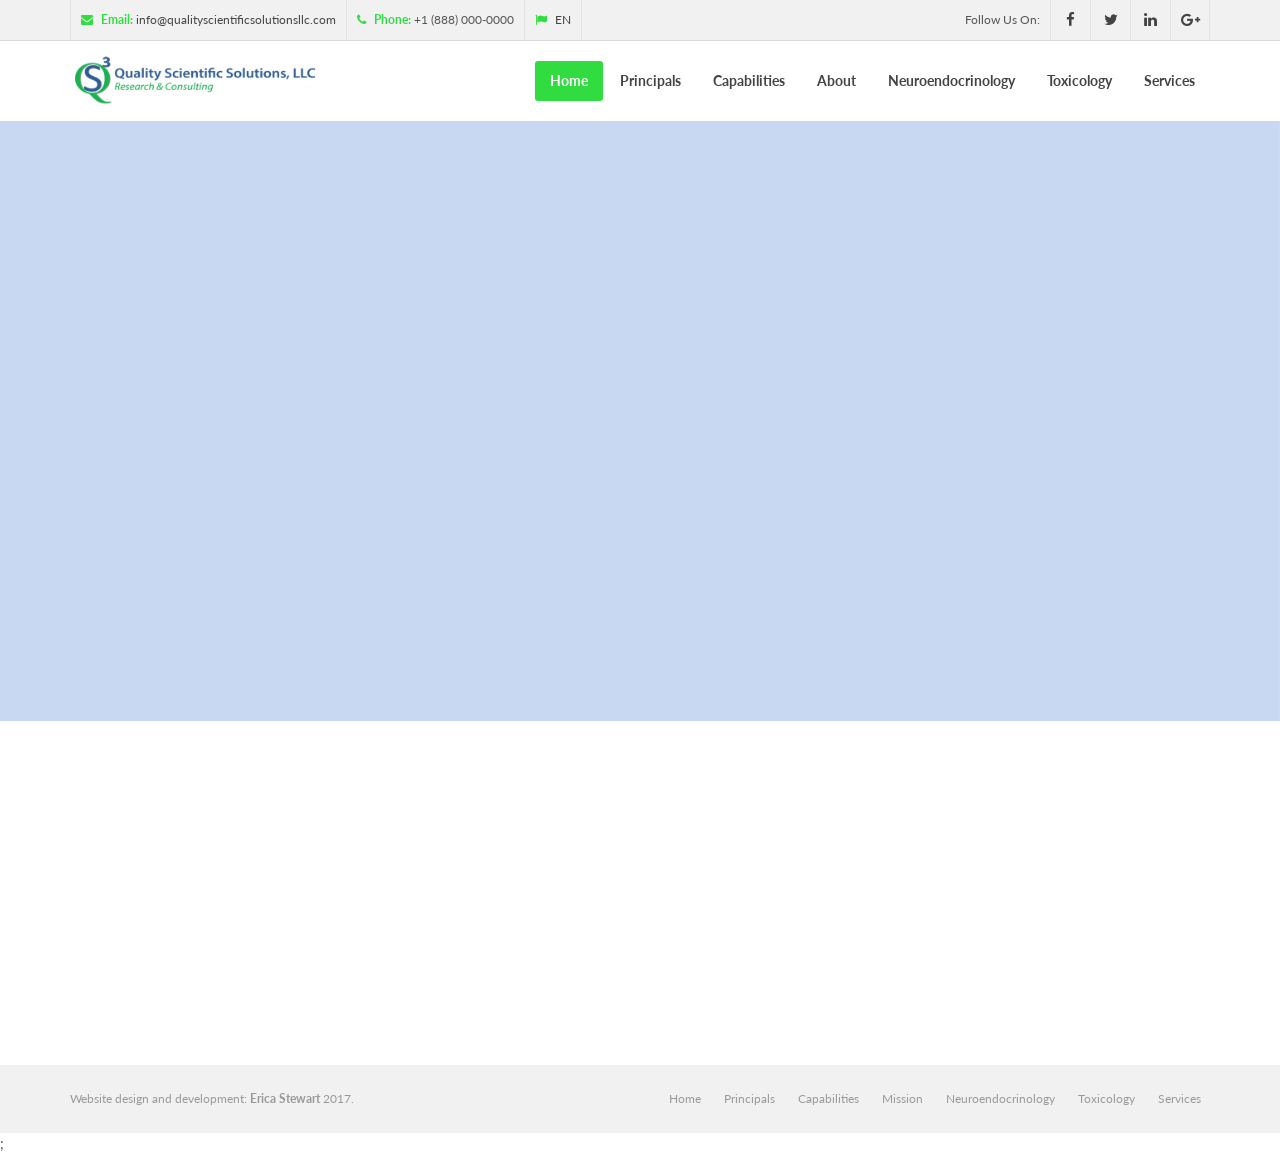
<file: index.html>
<!DOCTYPE html>
<html>
	<head>
		<meta http-equiv="Content-Type" content="text/html; charset=UTF-8">
		<title>Home | QS3</title>
	<!--	<meta name="description" content="BOOKRA | Multi-purpose HTML5 Template">
		<meta name="author" content="IT-RAYS">

		<!-- Devices Meta -->
		<meta name="viewport" content="width=device-width, initial-scale=1, maximum-scale=1">

		<!-- Put favicon.ico and apple-touch-icon(s).png in the images folder -->
	    <link rel="shortcut icon" href="assets/images/favicon.ico">

		<link href='https://fonts.googleapis.com/css?family=Oswald:400,100,300,500,700%7CLato:400,300,700,900&subset=latin,latin-ext' rel='stylesheet' type='text/css'>




		<!-- Plugins CSS files -->
		<link rel="stylesheet" href="assets/css/assets.css">
		<link rel="stylesheet" href="assets/css/style.css">
		<link rel="stylesheet" href="assets/css/shortcodes.css">

		<!-- REVOLUTION SLIDER STYLES -->
		<link rel="stylesheet" href="assets/revolution/fonts/pe-icon-7-stroke/css/pe-icon-7-stroke.css" type="text/css">
		<link rel="stylesheet" href="assets/revolution/css/settings.css" type="text/css">
		<link rel="stylesheet" href="assets/revolution/css/navigation.css" type="text/css">

		<link id="theme_css" rel="stylesheet" href="assets/css/light.css">
		<link id="skin_css" rel="stylesheet" href="assets/css/skins/4.css">

		<link rel="stylesheet" href="assets/css/demos/medical.css">
		<link rel="stylesheet" href="assets/css/pickmeup.css">



	</head>
	<body>

		<!-- site preloader start -->
		<div class="page-loader"></div>
		<!-- site preloader end -->

		<div class="pageWrapper">

		<div class="top-bar gry-bg">
				<div class="container">

					<ul class="top-info f-left">
					    <li><i class="fa fa-envelope main-color"></i><b class="main-color">Email:</b> <a href="#">info@qualityscientificsolutionsllc.com</a></li>
					    <li><i class="fa fa-phone main-color"></i><b class="main-color">Phone:</b> +1 (888) 000-0000</li>
					    <li class="dropdown language-selector">
							<a href="#" class="dropdown-toggle" data-toggle="dropdown" data-close-others="true"><i class="fa fa-flag main-color"></i>EN</a>
						<!--	<ul class="dropdown-menu">
								<li>
									<a href="#">AR</a>
								</li>
								<li class="active">
									<a href="#">EN</a>
								</li>
								<li>
									<a href="#">FR</a>
								</li>
								<li>
									<a href="#">RU</a>
								</li>
							</ul>-->
						</li>
				    </ul>

				    <div class="f-right social-list">
					    <span class="lbl-txt">Follow Us On:</span>
					    <a href="#" data-toggle="tooltip" data-placement="bottom" data-original-title="Facebook"><i class="fa fa-facebook ic-facebook no-border"></i></a>
						<a href="#" data-toggle="tooltip" data-placement="bottom" data-original-title="Twitter"><i class="fa fa-twitter ic-twitter no-border"></i></a>
						<a href="#" data-toggle="tooltip" data-placement="bottom" data-original-title="Linkedin"><i class="fa fa-linkedin ic-linkedin no-border"></i></a>
					<!--	<a href="#" data-toggle="tooltip" data-placement="bottom" data-original-title="Dribbble"><i class="fa fa-dribbble ic-dribbble no-border"></i></a> -->
						<a href="#" data-toggle="tooltip" data-placement="bottom" data-original-title="Google Plus"><i class="fa fa-google-plus ic-gplus no-border"></i></a>
				    </div>

				</div>
			</div>

			<!-- Header start -->
			<header class="top-head minimal">
		    	<div class="container">
			    	<!-- Logo start -->
			    	<div class="logo">
				    	<a href="./index.html"><img alt="" src="simpkins/imgs/qs3-text-wordmark_110617_small.png" /></a>
				    </div>
				    <!-- Logo end -->

					<div class="responsive-nav">
						<!-- top navigation menu start -->
						<nav class="top-nav boxes">
							<ul>
								<li class="selected"><a href="./index-medical.html"><span>Home</span></a></li>
								<li><a href="./page-principals.html"><span>Principals</span></a></li>
								<li><a href="./page-capabilities.html"><span>Capabilities</span></a></li>
								<li><a href="./about.html"><span>About</span></a></li>
								<li><a href="#services"><span>Neuroendocrinology</span></a></li>
								<li><a href="#services"><span>Toxicology</span></a></li>
								<li><a href="#services"><span>Services</span></a></li>
							</ul>
						</nav>
						<!-- top navigation menu end -->
					</div>
		    	</div>
		    </header>
		    <!-- Header start -->

		    <!-- Content start -->
	    	<div class="pageContent">

	    	<!--	<div id="slider_wrapper" class="rev_slider_wrapper fullwidthbanner-container">-->
					<div id="slider" class="rev_slider">
						<ul>

							<!-- SLIDE  -->
							<li data-index="rs-2432" data-transition="fade" data-slotamount="default" data-easein="default" data-easeout="default" data-masterspeed="1500" data-saveperformance="off">
								<!-- MAIN IMAGE -->
								<img src="assets/images/demos/medical/home-hero-lblue.jpg" alt="" data-bgposition="0 0" data-bgrepeat="no-repeat" data-bgfit="cover" data-bgparallax="10" class="rev-slidebg" data-no-retina>
								<!-- LAYERS -->

								<!-- LAYER NR. 1 -->
								<h2 class="tp-caption uppercase tp-resizeme rs-parallaxlevel-0"
									data-x="['center','center','center','center']" data-hoffset="['0','0','0','0']"
									data-y="['top','middle','middle','middle']" data-voffset="['25','0','0','0']"
									data-fontsize="['70','70','50','40']"
									data-lineheight="['70','70','60','50']"
									data-width="none"
									data-height="none"
									data-whitespace="nowrap"
									data-transform_idle="o:1;"
									data-transform_in="x:[105%];z:0;rX:45deg;rY:0deg;rZ:90deg;sX:1;sY:1;skX:0;skY:0;s:2000;e:Power4.easeInOut;"
									data-transform_out="y:[100%];s:1000;e:Power2.easeInOut;s:1000;e:Power2.easeInOut;"
									data-mask_in="x:0px;y:0px;s:inherit;e:inherit;"
									data-mask_out="x:inherit;y:inherit;s:inherit;e:inherit;"
									data-start="1000"
									data-splitin="chars"
									data-splitout="none"
									data-responsive_offset="on"
									data-elementdelay="0.05"
									style="z-index: 5; white-space: nowrap;">Quality Scientific Solutions, LLC
								</h2>

								<!-- LAYER NR. 2 -->
								<div class="tp-caption uppercase tp-resizeme rs-parallaxlevel-0"
									data-x="['center','center','center','center']" data-hoffset="['0','0','0','0']"
									data-y="['top','middle','middle','middle']" data-voffset="['110','52','52','51']"
									data-width="['auto','auto','600','300']"
									data-fontsize="['20','18','15','15']"
									data-lineheight="['25','25','20','20']"
									data-height="none"
									data-whitespace="['nowrap','nowrap','normal','normal']"
									data-transform_idle="o:1;"
									data-transform_in="y:[100%];z:0;rX:0deg;rY:0;rZ:0;sX:1;sY:1;skX:0;skY:0;opacity:0;s:2000;e:Power4.easeInOut;"
									data-transform_out="y:[100%];s:1000;e:Power2.easeInOut;s:1000;e:Power2.easeInOut;"
									data-mask_in="x:0px;y:[100%];s:inherit;e:inherit;"
									data-mask_out="x:inherit;y:inherit;s:inherit;e:inherit;"
									data-start="1500"
									data-splitin="none"
									data-splitout="none"
									data-responsive_offset="on"
									style="z-index: 6; white-space: nowrap;letter-spacing: 3px">Human & Environmental Safety
								</div>

								<!-- LAYER NR. 3 -->
								<div class="tp-caption tp-resizeme main-color rs-parallaxlevel-0"
									data-x="['center','center','center','center']" data-hoffset="['0','0','0','0']"
									data-y="['middle','middle','middle','middle']" data-voffset="['45','-80','-80','-80']"
									data-fontsize="['70','50','35','25']"
									data-lineheight="['75','75','35','25']"
									data-width="none"
									data-height="none"
									data-whitespace="nowrap"
									data-transform_idle="o:1;"
									data-style_hover="cursor:default;"
									data-transform_in="y:[100%];z:0;rX:0deg;rY:0;rZ:0;sX:1;sY:1;skX:0;skY:0;opacity:0;s:1500;e:Power4.easeInOut;"
									data-transform_out="y:[100%];s:1000;e:Power2.easeInOut;s:1000;e:Power2.easeInOut;"
									data-mask_in="x:0px;y:[100%];s:inherit;e:inherit;"
									data-mask_out="x:inherit;y:inherit;s:inherit;e:inherit;"
									data-start="2000"
									data-splitin="none"
									data-splitout="none"
									data-responsive_offset="on"
									style="z-index: 3; white-space: nowrap;"><img src="simpkins/imgs/qs3_logo_final_logo_only.png"></i>
								</div>

								<!-- LAYER NR. 4 -->
								<div class="tp-caption uppercase tp-resizeme rs-parallaxlevel-0"
									data-x="['center','center','center','center']" data-hoffset="['0','0','0','0']"
									data-y="['bottom','middle','middle','middle']" data-voffset="['25','52','52','51']"
									data-width="['auto','auto','600','300']"
									data-fontsize="['20','18','15','15']"
									data-lineheight="['25','25','20','20']"
									data-height="none"
									data-whitespace="['nowrap','nowrap','normal','normal']"
									data-transform_idle="o:1;"
									data-transform_in="y:[100%];z:0;rX:0deg;rY:0;rZ:0;sX:1;sY:1;skX:0;skY:0;opacity:0;s:2000;e:Power4.easeInOut;"
									data-transform_out="y:[100%];s:1000;e:Power2.easeInOut;s:1000;e:Power2.easeInOut;"
									data-mask_in="x:0px;y:[100%];s:inherit;e:inherit;"
									data-mask_out="x:inherit;y:inherit;s:inherit;e:inherit;"
									data-start="1500"
									data-splitin="none"
									data-splitout="none"
									data-responsive_offset="on"
									style="z-index: 6; white-space: nowrap;letter-spacing: 3px">"Dedicated Scientists Serving Mankind"
								</div>

						</li>

							<!-- SLIDE>
							<li data-index="rs-243" data-transition="fade" data-slotamount="default" data-easein="default" data-easeout="default" data-masterspeed="1500" data-saveperformance="off">

								<img src="assets/images/demos/medical/doc-slider.jpg" alt="" data-bgposition="center center" data-bgrepeat="no-repeat" data-bgfit="cover" data-bgparallax="10" class="rev-slidebg" data-no-retina>



								<div class="tp-caption light-font uppercase tp-resizeme rs-parallaxlevel-0"
									data-x="['left','left','center','center']" data-hoffset="['30','30','0','0']"
									data-y="['top','top','top','top']" data-voffset="['210','210','120','130']"
									data-fontsize="['25','25','20','15']"
									data-lineheight="['25','25','20','15']"
									data-width="none"
									data-height="none"
									data-whitespace="nowrap"
									data-transform_idle="o:1;"
									data-transform_in="x:-50px;opacity:0;s:1000;e:Power2.easeOut;"
									data-transform_out="opacity:0;s:1500;e:Power4.easeIn;s:1500;e:Power4.easeIn;"
									data-start="1500"
									data-splitin="none"
									data-splitout="none"
									data-responsive_offset="on"
									style="z-index: 11; white-space: nowrap;">Just A Second! What’S There!
								</div>


								<h2 class="tp-caption tp-resizeme heavy uppercase rs-parallaxlevel-0"
									data-x="['left','left','center','center']" data-hoffset="['30','30','0','0']"
									data-y="['top','top','top','top']" data-voffset="['275','275','190','190']"
									data-fontsize="['100','100','70','30']"
									data-width="none"
									data-height="none"
									data-whitespace="nowrap"
									data-transform_idle="o:1;"
									data-transform_in="x:-50px;opacity:0;s:1000;e:Power2.easeOut;"
									data-transform_out="opacity:0;s:1500;e:Power4.easeIn;s:1500;e:Power4.easeIn;"
									data-start="1800"
									data-splitin="none"
									data-splitout="none"
									data-responsive_offset="on"
									style="z-index: 12; white-space: nowrap;">IT Is <span class="main-color">BOOKRA</span>
								</h2>


								<h3 class="tp-caption tp-resizeme uppercase light-font rs-parallaxlevel-0"
									data-x="['left','left','center','center']" data-hoffset="['30','30','0','0']"
									data-y="['top','top','top','top']" data-voffset="['360','360','300','300']"
									data-fontsize="['22','22','20','15']"
									data-lineheight="['25','25','20','15']"
									data-whitespace="nowrap"
									data-transform_idle="o:1;"
									data-transform_in="x:-50px;opacity:0;s:1000;e:Power2.easeOut;"
									data-transform_out="opacity:0;s:1500;e:Power4.easeIn;s:1500;e:Power4.easeIn;"
									data-start="2100"
									data-splitin="none"
									data-splitout="none"
									data-responsive_offset="on"
									style="z-index: 13; white-space: nowrap;letter-spacing: 2px">YES!!! It Is Time To Meet Our Medical Specialists
								</h3>

							</li-->


						</ul>
						<div class="tp-bannertimer tp-bottom" style="visibility: hidden !important;"></div>
					</div>
				</div>

				<div class="clearfix"></div>

	    	<!--	<div class="pattern-line-1 dark-bg p-b-3">
					<div class="container">-->
												<!--<div class="row-eq-height">-->
<!--Use this for the medical icons: http://samcome.github.io/webfont-medical-icons/-->
						<!--	<div class="col-md-3">
								<div class="med-top-cell main-bg">
									<div class="icon-box">
										<i class="med-ico-interpreter-services font-60 t-left"></i>
										<h4 class="uppercase m-t-2">Principals</h4>
										<p>Proin gravida nibh vel velit auctor enean sollicitud lorem quis bibendum auctor.</p>
									</div>
								</div>
							</div>

							<div class="col-md-3">
								<div class="med-top-cell main-bg">
									<div class="icon-box">
										<i class="med-ico-mental-health font-60 t-left"></i>
										<h4 class="uppercase m-t-2">Associates</h4>
										<p>Proin gravida nibh vel velit auctor enean sollicitud lorem quis bibendum auctor.</p>
									</div>
								</div>
							</div>

							<div class="col-md-3">
								<div class="med-top-cell main-bg">
									<div class="icon-box">
										<i class="med-ico-health-education font-60 t-left"></i>
										<h4 class="uppercase m-t-2">Services</h4>
										<p>Proin gravida nibh vel velit auctor enean sollicitud lorem quis bibendum auctor.</p>
									</div>
								</div>
							</div>

							<div class="col-md-3">
								<div class="med-top-cell main-bg">
									<div class="icon-box">
										<i class="med-ico-oncology font-60 t-left"></i>
										<h4 class="uppercase m-t-2">Capabilities</h4>
										<p>Proin gravida nibh vel velit auctor enean sollicitud lorem quis bibendum auctor.</p>
									</div>
								</div>
							</div>

						</div>-->

							<h2 class="t-center light-font white m-t-3"><p class="m-t-3">
								MISSION STATEMENT
							</h2>
							<h4 class="t-center light-font white m-t-3"><p class="m-t-3">
									As health science professionals, we understand, in the modern day of outsourced scientific resources, that you may encounter scientific challenges that require an in depth assessment by experts that are not readily accessible to you or your organization. QS3 may be able to provide the correct balance of scientific expertise, professionalism, accuracy, speed, and discretion to bear on the scientific issues that you face.</p>
									<p>The principals, associates and affiliates of QS3 have the academic, industrial and government experience in regulatory health sciences  that may match your business needs.We have access to hand‐picked, experienced, health science professionals in toxicology, pathology, neurosciences, endocrinology, biostatistics, epidemiology and environmental sciences.These experts are available to participate in focused problem‐solving teams that are tailored to your needs. </p>
									<p>Contact us to determine if our skill sets match your scientific needs.</p>
							</h4>


			<!--		</div>
			</div>-->



		<!--		<div class="md-padding parallax" style="background: url('assets/images/demos/medical/hospital.jpg');background-size: cover;" data-stellar-background-ratio="0.4" data-overlay="rgba(0,0,0,.5)">-->
					<!-- THIS IS WHAT I REPLACED WITH THE ABOVE CODE:<div class="md-padding gry-bg">-->

					<!--<div class="container">
						<div class="heading main centered">
							<h3 class="white lg-title">MEET OUR <span class="main-color">STAFF</span></h3>
						</div>

						<div class="row">
							<div class="col-md-3">
								<div class="team-box box-1">
									<div class="team-img">
										<img alt="" src="assets/images/demos/medical/staff-1.jpg">
										<span></span>
									</div>
									<div class="team-details t-center">-->
										<!--<h4 class="team-name">Mohamed Abdelfattah</h4>-->
									<!--	<h3 class="team-name main-color">Principals</h3>
										<div class="team-socials">
											<div class="social-list tbl">
												<a href="#" data-toggle="tooltip" data-placement="top" data-original-title="Facebook"><i class="fa fa-facebook ic-facebook"></i></a>
												<a href="#" data-toggle="tooltip" data-placement="top" data-original-title="Twitter"><i class="fa fa-twitter ic-twitter"></i></a>
												<a href="#" data-toggle="tooltip" data-placement="top" data-original-title="Linkedin"><i class="fa fa-linkedin ic-linkedin"></i></a>
												<a href="#" data-toggle="tooltip" data-placement="top" data-original-title="Dribbble"><i class="fa fa-dribbble ic-dribbble"></i></a>
											</div>
										</div>
									</div>
								</div>
							</div>
							<div class="col-md-3">
								<div class="team-box box-1">
									<div class="team-img">
										<img alt="" src="assets/images/demos/medical/staff-2.jpg">
										<span></span>
									</div>
									<div class="team-details t-center">-->
										<!--<h4 class="team-name">Lina Mohamed</h4>-->
										<!--<h3 class="team-name main-color">Associates</h3>
										<div class="team-socials">
											<div class="social-list tbl">
												<a href="#" data-toggle="tooltip" data-placement="top" data-original-title="Facebook"><i class="fa fa-facebook ic-facebook"></i></a>
												<a href="#" data-toggle="tooltip" data-placement="top" data-original-title="Twitter"><i class="fa fa-twitter ic-twitter"></i></a>
												<a href="#" data-toggle="tooltip" data-placement="top" data-original-title="Linkedin"><i class="fa fa-linkedin ic-linkedin"></i></a>
												<a href="#" data-toggle="tooltip" data-placement="top" data-original-title="Dribbble"><i class="fa fa-dribbble ic-dribbble"></i></a>
											</div>
										</div>
									</div>
								</div>
							</div>
							<div class="col-md-3">
								<div class="team-box box-1">
									<div class="team-img">
										<img alt="" src="assets/images/demos/medical/staff-3.jpg">
										<span></span>
									</div>
									<div class="team-details t-center">-->
										<!--<h4 class="team-name">Eyad Mohamed</h4>-->
									<!--	<h3 class="team-name main-color">Affiliates</h3>
										<div class="team-socials">
											<div class="social-list tbl">
												<a href="#" data-toggle="tooltip" data-placement="top" data-original-title="Facebook"><i class="fa fa-facebook ic-facebook"></i></a>
												<a href="#" data-toggle="tooltip" data-placement="top" data-original-title="Twitter"><i class="fa fa-twitter ic-twitter"></i></a>
												<a href="#" data-toggle="tooltip" data-placement="top" data-original-title="Linkedin"><i class="fa fa-linkedin ic-linkedin"></i></a>
												<a href="#" data-toggle="tooltip" data-placement="top" data-original-title="Dribbble"><i class="fa fa-dribbble ic-dribbble"></i></a>
											</div>
										</div>
									</div>
								</div>
							</div>
							<div class="col-md-3">
								<div class="team-box box-1">
									<div class="team-img">
										<img alt="" src="assets/images/demos/medical/staff-4.jpg">
										<span></span>
									</div>
									<div class="team-details t-center">-->
										<!--<h4 class="team-name">Lara Jones</h4>-->
									<!--	<h3 class="team-name main-color">Chapters</h3>
										<div class="team-socials">
											<div class="social-list tbl">
												<a href="#" data-toggle="tooltip" data-placement="top" data-original-title="Facebook"><i class="fa fa-facebook ic-facebook"></i></a>
												<a href="#" data-toggle="tooltip" data-placement="top" data-original-title="Twitter"><i class="fa fa-twitter ic-twitter"></i></a>
												<a href="#" data-toggle="tooltip" data-placement="top" data-original-title="Linkedin"><i class="fa fa-linkedin ic-linkedin"></i></a>
												<a href="#" data-toggle="tooltip" data-placement="top" data-original-title="Dribbble"><i class="fa fa-dribbble ic-dribbble"></i></a>
											</div>
										</div>
									</div>
								</div>
							</div>
						</div>

					</div>
				</div>-->

				<!--<div class="md-padding parallax" style="background: url('assets/images/demos/medical/hospital.jpg');background-size: cover;" data-stellar-background-ratio="0.4" data-overlay="rgba(0,0,0,.5)">
					<div class="container">

						<div class="heading main centered lg">
							<h3 class="white lg-title">Sign up for our Newsletter</h3>
							<p class="white">Follow us and stay up to date on the latest news in the medical industry</p>
						</div>

						<div class="lg-newsletters tbl wid-40 m-auto t-center">
							<form action="link-to-your-site" method="post" id="mc-embedded-subscribe-form" name="mc-embedded-subscribe-form" target="_blank" novalidate="" class="boo-nl">

					    		<input class="form-control" type="email" value="" name="EMAIL" id="mce-EMAIL" placeholder="Enter your email here" required="">

					    		<input type="submit" name="subscribe" id="mc-embedded-subscribe" class="btn main-bg" value="Subscribe">

					    		<div class="hidden"><input type="text" name="name-of-the-hidden-field" value=""></div>

   								 <div class="nl-note"><span></span></div>

					    	</form>
						</div>

					</div>
				</div>-->

			<!--	<div class="no-padding">
					<div class="row-eq-height">
						<div class="col-md-6 gry-bg section">
							<div class="row">
								<div class="col-md-5 hidden-md"></div>
								<div class="col-md-6 mn-cell md-pd-40">
									<div class="row">
										<div class="heading style3">
											<h4 class="uppercase">Request more <span class="main-color uppercase">information</span></h4>
										</div>
										<p>
											Fill out the form below and click the submit button to request more information about Quality Scientific Solutions, LLC.
										</p>
										<div class="m-t-3">

											<form action="#" id="reg_form">

						    					<div class="row">
							    					<div class="form-group col-md-6">
							    						<input type="text" placeholder="First name" class="form-control" required="">
							    					</div>
							    					<div class="form-group col-md-6">
							    						<input type="text" placeholder="Last name" class="form-control" required="">
							    					</div>
						    					</div>

						    					<div class="row">
							    					<div class="form-group col-md-6">
							    						<input type="email" placeholder="Email Address" class="form-control" required="">
							    					</div>
							    					<div class="form-group col-md-6">
							    						<input type="text" placeholder="Phone Number" class="form-control" required="">
							    					</div>
							    				</div>-->

							    				<!--<div class="row">
							    					<div class="form-group col-md-6">
							    						<span class="abs-icons">
								    						<input name="date" placeholder="Appointment Date" class="form-control date_timepicker" value="">
															<i class="icon main-color fa fa-calendar"></i>
														</span>
							    					</div>
							    					<div class="form-group col-md-6">
							    						<select name="gender" id="gender" class="form-control">
															<option>Male</option>
															<option>Female</option>
															<option>Child</option>
														</select>
							    					</div>
							    				</div>-->

						    				<!--	<div class="form-group">
						    						<textarea class="form-control" placeholder="Message" style="height:110px"></textarea>
						    					</div>

						    					<div class="button-group">
						    						<input type="submit" class="btn btn-block btn-lg main-bg" value="Submit">
						    					</div>

						    				</form>
										</div>

									</div>
								</div>
								<div class="col-md-1"></div>
							</div>
						</div>
						<div class="col-md-6 section lft-border-7 main-border">
							<div class="col-md-7 mn-cell">
								<div class="heading style3">
									<h4 class="uppercase">Our <span class="main-color">Customers</span></h4>
								</div>
								<div class="testimonials testimonials-1 vertical-slider m-t-3" data-slides_count="3" data-scroll_amount="3" data-slider-speed="300" data-slider-infinite="1" data-slider-dots="0" data-slider-arrows="1">
										<div>
											<div class="testimonials-img main-border">
												<img alt="" src="assets/images/testimonials/logo-example.jpg">
											</div>
											<div class="testimonials-bg">
												<p>Quality Scientific Solutions, LLC, really helped me out in a time of need. Their staff is professional, and they truly care about their customers.</p>
												<div class="testimonials-name">
													<span class="main-color">Jane Doe</span> - SomeOtherCompany Owner
												</div>
											</div>
										</div>
										<div>
											<div class="testimonials-img main-border">
												<img alt="" src="assets/images/testimonials/2.jpg">
											</div>
											<div class="testimonials-bg">
												<p>Mauris in quam tristique, dignissim urna in, molestie felis. Fusce tristiqueMauris in quam tristique, dignissim urna in, molestie felis.</p>
												<div class="testimonials-name">
													<span class="main-color">Gregory Fowler</span> - SomeCompany Owner
												</div>
											</div>
										</div>
										<div>
											<div class="testimonials-img main-border">
												<img alt="" src="assets/images/testimonials/3.jpg">
											</div>
											<div class="testimonials-bg">
												<p>Mauris in quam tristique, dignissim urna in, molestie felis. Fusce tristiqueMauris in quam tristique, dignissim urna in, molestie felis.</p>
												<div class="testimonials-name">
													<span class="main-color">Alice Carpenter</span> - SomeCompany Owner
												</div>
											</div>
										</div>
										<div>
											<div class="testimonials-img main-border">
												<img alt="" src="assets/images/testimonials/1.jpg">
											</div>
											<div class="testimonials-bg">
												<p>Mauris in quam tristique, dignissim urna in, molestie felis. Fusce tristiqueMauris in quam tristique, dignissim urna in, molestie felis.</p>
												<div class="testimonials-name">
													<span class="main-color">Amy Bennett</span> - SomeCompany Owner
												</div>
											</div>
										</div>
										<div>
											<div class="testimonials-img main-border">
												<img alt="" src="assets/images/testimonials/2.jpg">
											</div>
											<div class="testimonials-bg">
												<p>Mauris in quam tristique, dignissim urna in, molestie felis. Fusce tristiqueMauris in quam tristique, dignissim urna in, molestie felis.</p>
												<div class="testimonials-name">
													<span class="main-color">Gregory Fowler</span> - SomeCompany Owner
												</div>
											</div>
										</div>
										<div>
											<div class="testimonials-img main-border">
												<img alt="" src="assets/images/testimonials/3.jpg">
											</div>
											<div class="testimonials-bg">
												<p>Mauris in quam tristique, dignissim urna in, molestie felis. Fusce tristiqueMauris in quam tristique, dignissim urna in, molestie felis.</p>
												<div class="testimonials-name">
													<span class="main-color">Alice Carpenter</span> - SomeCompany Owner
												</div>
											</div>
										</div>
									</div>
							</div>
							<div class="col-md-5 hidden-md"></div>
						</div>
					</div>
				</div>-->

			<!--	<div class="md-padding pattern-2">
					<div class="container">
		    			<div class="row">
		    				<div class="col-md-3">
		    					<div class="t-center bold font-40">
		    						<div class="m-b-2 main-color"><i class="med-ico-family-practice font-60"></i></div>
		    						<span class="odometer" data-value="850" data-timer="500"></span>
		    						<h4 class="m-t-1">Award Shows</h4>
		    					</div>
		    				</div>
		    				<div class="col-md-3">
		    					<div class="t-center bold font-40">
		    						<div class="m-b-2 main-color"><i class="med-ico-care-staff-area font-60"></i></div>
		    						<span class="odometer" data-value="129" data-timer="500"></span>
		    						<h4 class="m-t-1">Our Staff</h4>
		    					</div>
		    				</div>
		    				<div class="col-md-3">
		    					<div class="t-center bold font-40">
		    						<div class="m-b-2 main-color"><i class="med-ico-inpatient font-60"></i></div>
		    						<span class="odometer" data-value="66" data-timer="500"></span>
		    						<h4 class="m-t-1">Clinic Rooms</h4>
		    					</div>
		    				</div>
		    				<div class="col-md-3">
		    					<div class="t-center bold font-40">
		    						<div class="m-b-2 main-color"><i class="med-ico-cardiology font-60"></i></div>
		    						<span class="odometer" data-value="250" data-timer="500"></span>
		    						<h4 class="m-t-1">Machines</h4>
		    					</div>
		    				</div>
		    			</div>
					</div>
				</div>

			</div>-->
	    	<!-- Content start -->

	    	<!-- Footer start -->
		    <footer id="footWrapper">

		    	<!-- footer top bar start -->
		    	<!--<div class="footer-top">
		    		<div class="container">
						<p class="lg-txt f-left">
							Our Main Goal is to Create New Design Trends For Your Next Website, It is <span class="main-color heavy">BOOKRA</span> All You Need.
						</p>
						<a class="f-right btn uppercase main-gradient skew-btn" href="#"><span>Buy Now</span></a>
		    		</div>
		    	</div>-->
		    	<!-- footer top bar start -->

		    	<!-- footer widgets start -->
		    <!--	<div class="footer-middle">
				    <div class="container">
					    <div class="row">

						    <div class="col-md-3 first">
							    <h3>About us</h3>
							    <p class="foot-about-par">
							    	BOOKRA template is a big library of pre-designed web elements which help you create website in few minutes. Each and every design element was designed for retina ready display on all kind of devices.
							    </p>
							    <div class="social-list half-icons">
								    <a href="#"><i class="fa fa-dribbble ic-dribbble ic-colored sm-icon"></i><span>follow us</span></a>
								    <a href="#"><i class="fa fa-facebook ic-facebook ic-colored sm-icon sm-icon"></i><span>Like us</span></a>
								    <a href="#"><i class="fa fa-linkedin ic-linkedin ic-colored sm-icon"></i><span>follow us</span></a>
								    <a href="#"><i class="fa fa-google-plus ic-gplus ic-colored sm-icon"></i><span>plus 1 us</span></a>
								    <a href="#"><i class="fa fa-twitter ic-twitter ic-colored sm-icon"></i><span>follow us</span></a>
								    <a href="#"><i class="fa fa-youtube ic-youtube ic-colored sm-icon"></i><span>follow us</span></a>
							    </div>
						    </div>

						    <div class="col-md-3">
						    	<h3>Latest News</h3>
						    	<div class="recent-posts-footer">
									<ul>
										<li>
											<div class="post-img">
												<img src="assets/images/blog/small/1.jpg" alt="">
											</div>
											<div class="widget-post-info">
												<h4>
													<a href="blog-single.html">
														We Offer Unlimited Design Elements To Get Started
													</a>
												</h4>
												<div class="meta">
													<span><i class="fa fa-clock-o"></i>Dec 28, 2013,</span>
												</div>
											</div>
										</li>
										<li>
											<div class="post-img">
												<img src="assets/images/blog/small/2.jpg" alt="">
											</div>
											<div class="widget-post-info">
												<h4>
													<a href="blog-single.html">
														A Clean Website Gives More Experience To The Visitors
													</a>
												</h4>
												<div class="meta">
													<span><i class="fa fa-clock-o"></i>Dec 28, 2013,</span>
												</div>
											</div>
										</li>
										<li>
											<div class="post-img">
												<img src="assets/images/blog/small/3.jpg" alt="">
											</div>
											<div class="widget-post-info">
												<h4>
													<a href="blog-single.html">
														How You Can Impact Your Customers With Great Design
													</a>
												</h4>
												<div class="meta">
													<span><i class="fa fa-clock-o"></i>Dec 28, 2013,</span>
												</div>
											</div>
										</li>
									</ul>
								</div>
						    </div>

						    <div class="col-md-3 widget_it_widget_tweets">
						    	<h3>Twitter Feed</h3>
						    	<div class="tweet">
						    		<a class="twitter-timeline" href="https://twitter.com/it_rays" data-widget-id="529778322134167553"></a>
						    	</div>
						    </div>

						    <div class="col-md-3 last contact-widget">
							    <h3>Contact Us</h3>
							    <p class="foot-about-par">
							    	Mauris mauris ante, blandit et, ultrices a, suscipit eget, quam. Integer ut neque.
							    </p>
							    <ul class="details">
							    	<li><i class="fa fa-map-marker"></i><span>123 Street Name, City, Country.</span></li>
							    	<li><i class="fa fa-envelope"></i><span>e-mail@company.com</span></li>
							    	<li><i class="fa fa-phone"></i><span>+1(888)000-0000</span></li>
							    </ul>
							    <div class="foot-newletters">
							    	<form action="link-to-your-site" method="post" id="mc-embedded-subscribe-form2" name="mc-embedded-subscribe-form2" target="_blank" novalidate class="boo-nl">

							    		<label>Subscribe to our NewsLetters:</label>

							    		<input class="form-control" type="email" value="" name="EMAIL" id="mce-EMAIL2" placeholder="Enter your email here" required />

							    		<input type="submit" name="subscribe" id="mc-embedded-subscribe2" class="btn main-bg" value="Send" />

							    		<div class="hidden"><input type="text" name="name-of-the-hidden-field" value=""></div>

		   								 <div class="nl-note"><span></span></div>

							    	</form>
							    </div>
						    </div>
					    </div>

				    </div>
			    </div>-->
			    <!-- footer widgets start -->

			    <!-- footer bottom bar start -->
			    <div class="footer-bottom gry-bg">
				    <div class="container">
			    		<div class="row">
				    		<!-- footer copyrights left cell -->
				    		<div class="copyrights col-md-5">Website design and development: <b>Erica Stewart</b> 2017.</div>

				    		<!-- footer bottom menu start -->
						    <div class="col-md-7 last">
						    	<ul class="footer-menu f-right">
								    <li><a href="./index.html">Home</a></li>
							    <li><a href="./page-principals.html">Principals</a></li>
								    <li><a href="./page-capabilities.html">Capabilities</a></li>
								    <li><a href="#">Mission</a></li>
								    <li><a href="#">Neuroendocrinology</a></li>
										<li><a href="#">Toxicology</a></li>
										<li><a href="#">Services</a></li>
								</ul>
						    </div>
						    <!-- footer bottom menu end -->

			    		</div>
				    </div>
			    </div>
			    <!-- footer bottom bar end -->

			</footer>
			<!-- Footer end -->

		</div>

		<!-- Back to top Link -->
	    <a id="to-top" href="#"><span class="fa fa fa-angle-up"></span></a>

		<!-- Load JS plugins -->
 		<script type="text/javascript" src="assets/js/jquery-1.12.0.min.js"></script>
 		<script type="text/javascript" src="assets/js/assets.js"></script>

 		<script type="text/javascript" src="assets/js/jquery.pickmeup.min.js"></script>

 		<!-- SLIDER REVOLUTION  -->
		<script type="text/javascript" src="assets/revolution/js/jquery.themepunch.tools.min.js"></script>
		<script type="text/javascript" src="assets/revolution/js/jquery.themepunch.revolution.min.js"></script>

		<script type="text/javascript" src="assets/revolution/js/extensions/revolution.extension.video.min.js"></script>;
		<script type="text/javascript" src="assets/revolution/js/extensions/revolution.extension.slideanims.min.js"></script>
		<script type="text/javascript" src="assets/revolution/js/extensions/revolution.extension.actions.min.js"></script>
		<script type="text/javascript" src="assets/revolution/js/extensions/revolution.extension.layeranimation.min.js"></script>
		<script type="text/javascript" src="assets/revolution/js/extensions/revolution.extension.kenburn.min.js"></script>
		<script type="text/javascript" src="assets/revolution/js/extensions/revolution.extension.navigation.min.js"></script>
		<script type="text/javascript" src="assets/revolution/js/extensions/revolution.extension.migration.min.js"></script>
		<script type="text/javascript" src="assets/revolution/js/extensions/revolution.extension.parallax.min.js"></script>

		<script type="text/javascript">
				var tpj=jQuery;
				var revapi70;
				tpj(window).load(function() {
					if(tpj("#slider").revolution == undefined){
						revslider_showDoubleJqueryError("#slider");
					}else{
						revapi70 = tpj("#slider").show().revolution({
							sliderType:"standard",
							jsFileLocation:"assets/revolution/js/",
							sliderLayout:"fullwidth",
							dottedOverlay:"none",
							delay:9000,
							navigation: {
								keyboardNavigation:"off",
								keyboard_direction: "horizontal",
								mouseScrollNavigation:"off",
								onHoverStop:"off",
								touch:{
									touchenabled:"on",
									swipe_threshold: 75,
									swipe_min_touches: 1,
									swipe_direction: "horizontal",
									drag_block_vertical: false
								}
								,
								arrows: {
									style:"zeus",
									enable:true,
									hide_onmobile:true,
									hide_under:600,
									hide_onleave:true,
									hide_delay:200,
									hide_delay_mobile:1200,
									tmp:'<div class="tp-title-wrap">  	<div class="tp-arr-imgholder"></div> </div>',
									left: {
										h_align:"left",
										v_align:"center",
										h_offset:30,
										v_offset:0
									},
									right: {
										h_align:"right",
										v_align:"center",
										h_offset:30,
										v_offset:0
									}
								}
							},
							responsiveLevels:[1240,1024,778,480],
							visibilityLevels:[1240,1024,778,480],
							gridwidth:[1200,1024,768,480],
							gridheight:[600,600,600,600],
							lazyType:"none",
							parallax: {
								type:"mouse+scroll",
								origo:"slidercenter",
								speed:2000,
								levels:[1,2,3,20,25,30,35,40,45,50],
								disable_onmobile:"on"
							},
							shadow:0,
							spinner:"spinner2",
							autoHeight:"off",
							disableProgressBar:"on",
							hideThumbsOnMobile:"off",
							hideSliderAtLimit:0,
							hideCaptionAtLimit:0,
							hideAllCaptionAtLilmit:0,
							debugMode:false,
							fallbacks: {
								simplifyAll:"off",
								disableFocusListener:false,
							}
						});
					}
					$('.date_timepicker').pickmeup({
						format  : 'Y-m-d'
					});
				});	/*ready*/
		</script>

 		<!-- general script file -->
		<script type="text/javascript" src="assets/js/script.js"></script>

	</body>
</html>
</file>
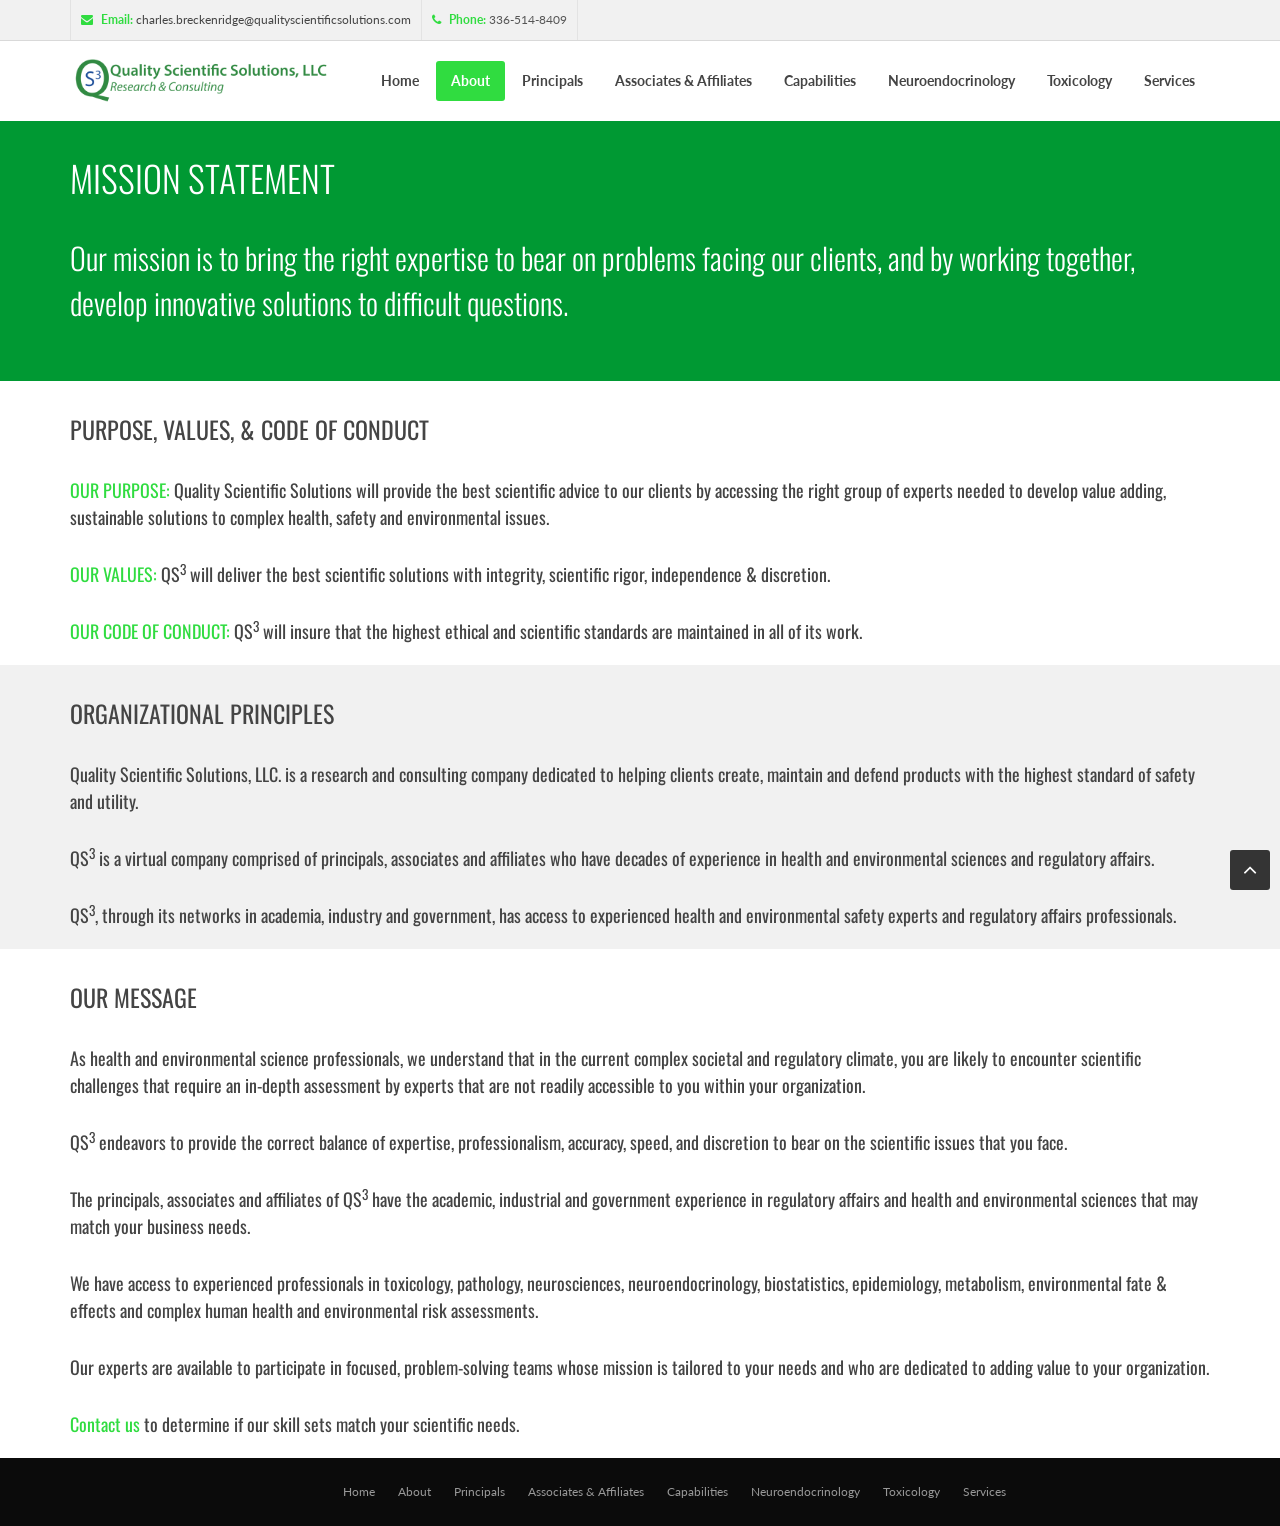
<file: about.html>
<!DOCTYPE html>
<html>
	<head>
		<meta http-equiv="Content-Type" content="text/html; charset=UTF-8">
		<title>About | QS3</title>
		<!--<meta name="description" content="BOOKRA | Multi-purpose HTML5 Template">
		<meta name="author" content="IT-RAYS">-->

		<!-- Devices Meta -->
		<meta name="viewport" content="width=device-width, initial-scale=1, maximum-scale=1">

		<!-- Put favicon.ico and apple-touch-icon(s).png in the images folder -->
	    <link rel="shortcut icon" href="assets/images/favicon.ico">

		<link href='https://fonts.googleapis.com/css?family=Oswald:400,100,300,500,700%7CLato:400,300,700,900&subset=latin,latin-ext' rel='stylesheet' type='text/css'>




		<!-- Plugins CSS files -->
		<link rel="stylesheet" href="assets/css/assets.css">
		<link rel="stylesheet" href="assets/css/style.css">
		<link rel="stylesheet" href="assets/css/shortcodes.css">

		<!-- REVOLUTION SLIDER STYLES -->
		<link rel="stylesheet" href="assets/revolution/fonts/pe-icon-7-stroke/css/pe-icon-7-stroke.css" type="text/css">
		<link rel="stylesheet" href="assets/revolution/css/settings.css" type="text/css">
		<link rel="stylesheet" href="assets/revolution/css/navigation.css" type="text/css">

		<link id="theme_css" rel="stylesheet" href="assets/css/light.css">
		<link id="skin_css" rel="stylesheet" href="assets/css/skins/4.css">

		<link rel="stylesheet" href="assets/css/demos/medical.css">
		<link rel="stylesheet" href="assets/css/pickmeup.css">



	</head>
	<body>

		<!-- site preloader start -->
		<div class="page-loader"></div>
		<!-- site preloader end -->

		<div class="pageWrapper">

		<div class="top-bar gry-bg">
				<div class="container">

					<ul class="top-info f-left">
					    <li><i class="fa fa-envelope main-color"></i><b class="main-color">Email:</b> <a href="#">charles.breckenridge@qualityscientificsolutions.com</a></li>
					    <li><i class="fa fa-phone main-color"></i><b class="main-color">Phone:</b> 336-514-8409</li>
					   <!-- <li class="dropdown language-selector">
							<a href="#" class="dropdown-toggle" data-toggle="dropdown" data-close-others="true"><i class="fa fa-flag main-color"></i>EN</a>-->
							<!--<ul class="dropdown-menu">
								<li>
									<a href="#">AR</a>
								</li>
								<li class="active">
									<a href="#">EN</a>
								</li>
								<li>
									<a href="#">FR</a>
								</li>
								<li>
									<a href="#">RU</a>
								</li>
							</ul>-->
						</li>
				    </ul>

				  <!--  <div class="f-right social-list">
					    <span class="lbl-txt">Follow Us On:</span>
					    <a href="#" data-toggle="tooltip" data-placement="bottom" data-original-title="Facebook"><i class="fa fa-facebook ic-facebook no-border"></i></a>
						<a href="#" data-toggle="tooltip" data-placement="bottom" data-original-title="Twitter"><i class="fa fa-twitter ic-twitter no-border"></i></a>
						<a href="#" data-toggle="tooltip" data-placement="bottom" data-original-title="Linkedin"><i class="fa fa-linkedin ic-linkedin no-border"></i></a>
						<a href="#" data-toggle="tooltip" data-placement="bottom" data-original-title="Google Plus"><i class="fa fa-google-plus ic-gplus no-border"></i></a>
					</div>-->

				</div>
			</div>

			<!-- Header start -->
			<header class="top-head minimal">
		    	<div class="container">
			    	<!-- Logo start -->
			    	<div class="logo">
				    	<a href="index-medical.html"><img alt="" src="simpkins/imgs/qs3_logo_correct_small.png" /></a>
				    </div>
				    <!-- Logo end -->

					<div class="responsive-nav">
						<!-- top navigation menu start -->
						<nav class="top-nav boxes">
							<ul>
								<li><a href="./index-medical.html"><span>Home</span></a></li>
								<li class="selected"><a href="./about.html"><span>About</span></a></li>
								<li><a href="./page-principals.html"><span>Principals</span></a></li>
								<li><a href="#assocaffil"><span>Associates & Affiliates</span></a></li>
								<li><a href="./page-capabilities.html"><span>Capabilities</span></a></li>
								<li><a href="#services"><span>Neuroendocrinology</span></a></li>
								<li><a href="#services"><span>Toxicology</span></a></li>
								<li><a href="./page-services.html"><span>Services</span></a></li>
							</ul>
						</nav>
						<!-- top navigation menu end -->
					</div>
		    	</div>
		    </header>
		    <!-- Header start -->

		    <!-- Content start -->
	    	<div class="pageContent">

			 <div class="green-bg">
				 <div class="container">
			 <h1 class="light-font white m-t-3"><p class="m-t-3">
		 		MISSION STATEMENT
		 	</h1>
		 	<h2 class="light-font white m-t-3"><p class="m-t-3">
		 			Our mission is to bring the right expertise to bear on problems facing our clients, and by working together, develop innovative solutions to difficult questions.</p>
		 	</h2>
			<p> <br /></p>
		</div>
	</div>

	<div>
		<div class="container">
	<h3 class="m-t-3"><p class="m-t-3">
	 PURPOSE, VALUES, & CODE OF CONDUCT
 </h3>
 <h4 class="m-t-3"><p class="m-t-3">
		 <span class="main-color">OUR PURPOSE:</span> Quality Scientific Solutions will provide the best scientific advice to our clients by accessing the right group of experts needed to develop value adding, sustainable solutions to complex health, safety and environmental issues.
 </h4>
 <h4 class="m-t-3"><p class="m-t-3">
		 <span class="main-color">OUR VALUES:</span> QS<sup>3</sup> will deliver the best scientific solutions with integrity, scientific rigor, independence & discretion. </h4>
		 <h4 class="m-t-3"><p class="m-t-3">
				 <span class="main-color">OUR CODE OF CONDUCT:</span> QS<sup>3</sup> will insure that the highest ethical and scientific standards are maintained in all of its work. </h4>
</div>
</div>

				<div class="gry-bg">
					<div class="container">
							<h3 class="m-t-3"><p class="m-t-3">
							 ORGANIZATIONAL PRINCIPLES
						 </h3>
						 <h4 class="m-t-3"><p class="m-t-3">
								 Quality Scientific Solutions, LLC. is a research and consulting company dedicated to helping clients create, maintain and defend products with the highest standard of safety and utility.
						 </h4>
						 <h4 class="m-t-3"><p class="m-t-3">
								 QS<sup>3</sup> is a virtual company comprised of principals, associates and affiliates who have decades of experience in health and environmental sciences and regulatory affairs.  </h4>
								 <h4 class="m-t-3"><p class="m-t-3">
										 QS<sup>3</sup>, through its networks in academia, industry and government, has access to experienced health and environmental safety experts and regulatory affairs professionals.  </h4>
					</div>
				</div>
				<div>
					<div class="container">
				<h3 class="m-t-3"><p class="m-t-3">
				 OUR MESSAGE
				</h3>
				<h4 class="m-t-3"><p class="m-t-3">
					 As health and environmental science professionals, we understand that in the current complex societal and regulatory climate, you are likely to encounter scientific challenges that require an in-depth assessment by experts that are not readily accessible to you within your organization.</h4>
				<h4 class="m-t-3"><p class="m-t-3">
					QS<sup>3</sup> endeavors to provide the correct balance of expertise, professionalism, accuracy, speed, and discretion to bear on the scientific issues that you face.  </h4>
				<h4 class="m-t-3"><p class="m-t-3">
							The principals, associates and affiliates of QS<sup>3</sup> have the academic, industrial and government experience in regulatory affairs and health and environmental sciences that may match your business needs.</h4>
				<h4 class="m-t-3"><p class="m-t-3">
							We have access to experienced professionals in toxicology, pathology, neurosciences, neuroendocrinology, biostatistics, epidemiology, metabolism, environmental fate & effects and complex human health and environmental risk assessments.</h4>
				<h4 class="m-t-3"><p class="m-t-3">
							Our experts are available to participate in focused, problem‐solving teams whose mission is tailored to your needs and who are dedicated to adding value to your organization.</h4>
				<h4 class="m-t-3"><p class="m-t-3">
							<span class="main-color">Contact us</span> to determine if our skill sets match your scientific needs.</h4>
				</div>
				</div>


				<!-- Footer start -->
				<footer>

					<!-- footer top bar start -->
					<!--<div class="footer-top">
						<div class="container">
						<p class="lg-txt f-left">
							Our Main Goal is to Create New Design Trends For Your Next Website, It is <span class="main-color heavy">BOOKRA</span> All You Need.
						</p>
						<a class="f-right btn uppercase main-gradient skew-btn" href="#"><span>Buy Now</span></a>
						</div>
					</div>-->
					<!-- footer top bar start -->

					<!-- footer widgets start -->
				<!--	<div class="footer-middle">
						<div class="container">
							<div class="row">

								<div class="col-md-3 first">
									<h3>About us</h3>
									<p class="foot-about-par">
										Mauris in quam tristique, dignissim urna in, molestie felis. Fusce tristique, elit nec vehicula imperdiet, eros est egestas odio, at aliquet elit nulla sed Mauris in quam tristique, dignissim urna in, molestie felis.
									</p>
									<div class="social-list half-icons">
										<a href="#"><i class="fa fa-dribbble ic-dribbble ic-colored sm-icon"></i><span>follow us</span></a>
										<a href="#"><i class="fa fa-facebook ic-facebook ic-colored sm-icon sm-icon"></i><span>Like us</span></a>
										<a href="#"><i class="fa fa-linkedin ic-linkedin ic-colored sm-icon"></i><span>follow us</span></a>
										<a href="#"><i class="fa fa-google-plus ic-gplus ic-colored sm-icon"></i><span>plus 1 us</span></a>
										<a href="#"><i class="fa fa-twitter ic-twitter ic-colored sm-icon"></i><span>follow us</span></a>
										<a href="#"><i class="fa fa-youtube ic-youtube ic-colored sm-icon"></i><span>follow us</span></a>
									</div>
								</div>

								<div class="col-md-3">
									<h3>Latest News</h3>
									<div class="recent-posts-footer">
									<ul>
										<li>
											<div class="post-img">
												<img src="assets/images/blog/small/1.jpg" alt="">
											</div>
											<div class="widget-post-info">
												<h4>
													<a href="blog-single.html">
														We Offer Unlimited Design Elements To Get Started
													</a>
												</h4>
												<div class="meta">
													<span><i class="fa fa-clock-o"></i>Dec 28, 2013,</span>
												</div>
											</div>
										</li>
										<li>
											<div class="post-img">
												<img src="assets/images/blog/small/2.jpg" alt="">
											</div>
											<div class="widget-post-info">
												<h4>
													<a href="blog-single.html">
														A Clean Website Gives More Experience To The Visitors
													</a>
												</h4>
												<div class="meta">
													<span><i class="fa fa-clock-o"></i>Dec 28, 2013,</span>
												</div>
											</div>
										</li>
										<li>
											<div class="post-img">
												<img src="assets/images/blog/small/3.jpg" alt="">
											</div>
											<div class="widget-post-info">
												<h4>
													<a href="blog-single.html">
														How You Can Impact Your Customers With Great Design
													</a>
												</h4>
												<div class="meta">
													<span><i class="fa fa-clock-o"></i>Dec 28, 2013,</span>
												</div>
											</div>
										</li>
									</ul>
								</div>
								</div>

								<div class="col-md-3 widget_it_widget_tweets">
									<h3>Twitter Feed</h3>
									<div class="tweet">
										<a class="twitter-timeline" href="https://twitter.com/WVUCN">Tweets by WVUCN</a> <script async src="//platform.twitter.com/widgets.js" charset="utf-8"></script>
									</div>
								</div>

								<div class="col-md-3 last contact-widget">
									<h3>Contact Us</h3>
									<p class="foot-about-par">
										Mauris mauris ante, blandit et, ultrices a, suscipit eget, quam. Integer ut neque.
									</p>
									<ul class="details">
										<li><i class="fa fa-map-marker"></i><span>123 Street Name, City, Country.</span></li>
										<li><i class="fa fa-envelope"></i><span>e-mail@company.com</span></li>
										<li><i class="fa fa-phone"></i><span>+1(888)000-0000</span></li>
									</ul>
									<div class="foot-newletters">
										<form action="link-to-your-site" method="post" id="mc-embedded-subscribe-form" name="mc-embedded-subscribe-form" target="_blank" novalidate class="boo-nl">

											<label>Subscribe to our NewsLetters:</label>

											<input class="form-control" type="email" value="" name="EMAIL" id="mce-EMAIL" placeholder="Enter your email here" required />

											<input type="submit" name="subscribe" id="mc-embedded-subscribe" class="btn main-bg" value="Send" />

											<div class="hidden"><input type="text" name="name-of-the-hidden-field" value=""></div>

											 <div class="nl-note"><span></span></div>

										</form>
									</div>
								</div>
							</div>

						</div>
					</div>-->
					<!-- footer widgets start -->

					<!-- footer bottom bar start -->
					<div class="footer-bottom">
						<div class="container">
							<div class="row">

								<!-- footer copyrights left cell -->
							<!--	<div class="copyrights col-md-10">Website design and development: <b>Erica Stewart</b> 2017.</div>-->

								<!-- footer bottom menu start -->
								<div class="col-md-10 last">
									<ul class="footer-menu f-right">
										<li><a href="./index-medical.html">Home</a></li>
										<li><a href="./about.html">About</a></li>
										<li><a href="./page-principals.html">Principals</a></li>
										<li><a href="#">Associates & Affiliates</a></li>
										<li><a href="./page-capabilities.html">Capabilities</a></li>
										<li><a href="#">Neuroendocrinology</a></li>
										<li><a href="#">Toxicology</a></li>
										<li><a href="./page-services.html">Services</a></li>
									</ul>
								</div>
								<!-- footer bottom menu end -->
							</div>
						</div>
					</div>
					<!-- footer bottom bar end -->

			</footer>
			<!-- Footer end -->

		</div>

		<!-- Back to top Link -->
			<a id="to-top" href="#"><span class="fa fa fa-angle-up"></span></a>

		<!-- Load JS plugins -->
		<script type="text/javascript" src="assets/js/jquery-1.12.0.min.js"></script>
		<script type="text/javascript" src="assets/js/assets.js"></script>

		<!-- general script file -->
		<script type="text/javascript" src="assets/js/script.js"></script>

	</body>
</html>
</file>
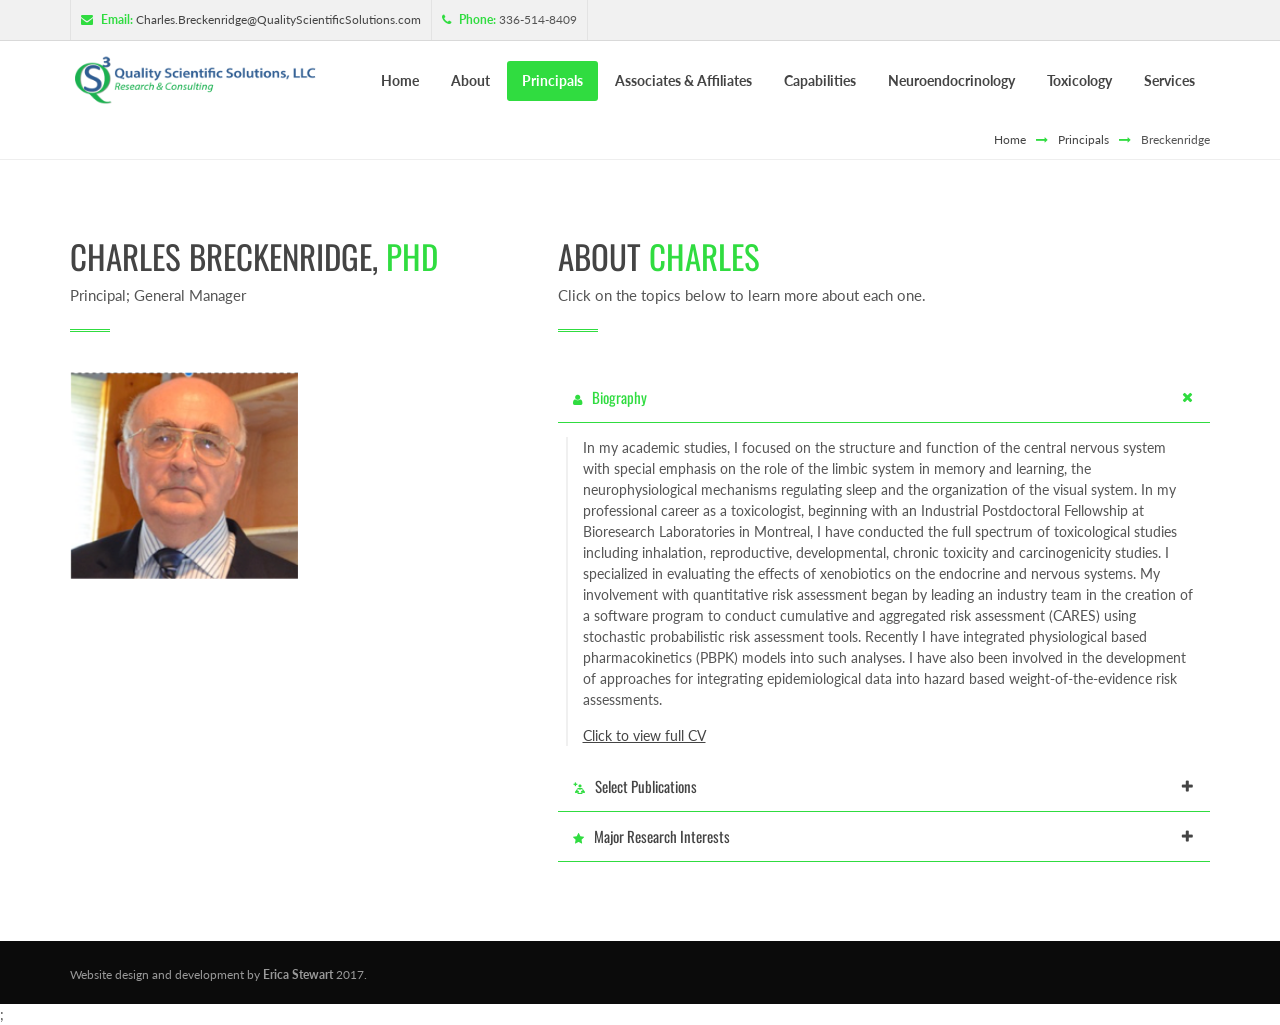
<file: bio_breck.html>
<!DOCTYPE html>
<html>
	<head>
		<meta http-equiv="Content-Type" content="text/html; charset=UTF-8">
		<title>Breckenridge | Principals</title>
	<!--	<meta name="description" content="BOOKRA | Multi-purpose HTML5 Template">
		<meta name="author" content="IT-RAYS">-->

		<!-- Devices Meta -->
		<meta name="viewport" content="width=device-width, initial-scale=1, maximum-scale=1">

		<!-- Put favicon.ico and apple-touch-icon(s).png in the images folder -->
	    <link rel="shortcut icon" href="assets/images/favicon.ico">

		<link href='https://fonts.googleapis.com/css?family=Oswald:400,100,300,500,700%7CLato:400,300,700,900&subset=latin,latin-ext' rel='stylesheet' type='text/css'>




		<!-- Plugins CSS files -->
		<link rel="stylesheet" href="assets/css/assets.css">
		<link rel="stylesheet" href="assets/css/style.css">
		<link rel="stylesheet" href="assets/css/shortcodes.css">

		<!-- REVOLUTION SLIDER STYLES -->
		<link rel="stylesheet" href="assets/revolution/fonts/pe-icon-7-stroke/css/pe-icon-7-stroke.css" type="text/css">
		<link rel="stylesheet" href="assets/revolution/css/settings.css" type="text/css">
		<link rel="stylesheet" href="assets/revolution/css/navigation.css" type="text/css">

		<link id="theme_css" rel="stylesheet" href="assets/css/light.css">
		<link id="skin_css" rel="stylesheet" href="assets/css/skins/4.css">

		<link rel="stylesheet" href="assets/css/demos/medical.css">
		<link rel="stylesheet" href="assets/css/pickmeup.css">



	</head>
	<body>

		<!-- site preloader start -->
		<div class="page-loader"></div>
		<!-- site preloader end -->

		<div class="pageWrapper">

		<div class="top-bar gry-bg">
				<div class="container">

					<ul class="top-info f-left">
					    <li><i class="fa fa-envelope main-color"></i><b class="main-color">Email:</b> <a href="mailto:Charles.breckenridge@qualityscientificsolutions.com">Charles.Breckenridge@QualityScientificSolutions.com</a></li>
					    <li><i class="fa fa-phone main-color"></i><b class="main-color">Phone:</b> 336-514-8409</li>
					  <!--  <li class="dropdown language-selector">
							<a href="#" class="dropdown-toggle" data-toggle="dropdown" data-close-others="true"><i class="fa fa-flag main-color"></i>EN</a>
							<ul class="dropdown-menu">
								<li>
									<a href="#">AR</a>
								</li>
								<li class="active">
									<a href="#">EN</a>
								</li>
								<li>
									<a href="#">FR</a>
								</li>
								<li>
									<a href="#">RU</a>
								</li>
							</ul>
						</li>
				    </ul>

				    <div class="f-right social-list">
					    <span class="lbl-txt">Follow Us On:</span>
					    <a href="#" data-toggle="tooltip" data-placement="bottom" data-original-title="Facebook"><i class="fa fa-facebook ic-facebook no-border"></i></a>
						<a href="#" data-toggle="tooltip" data-placement="bottom" data-original-title="Twitter"><i class="fa fa-twitter ic-twitter no-border"></i></a>
						<a href="#" data-toggle="tooltip" data-placement="bottom" data-original-title="Linkedin"><i class="fa fa-linkedin ic-linkedin no-border"></i></a>
						<a href="#" data-toggle="tooltip" data-placement="bottom" data-original-title="Google Plus"><i class="fa fa-google-plus ic-gplus no-border"></i></a>-->
				    </div>

				</div>
			</div>

			<!-- Header start -->
			<header class="top-head minimal">
		    	<div class="container">
			    	<!-- Logo start -->
			    	<div class="logo">
				    	<a href="index-medical.html"><img alt="" src="simpkins/imgs/qs3-text-wordmark_110617_small.png" /></a>
				    </div>
				    <!-- Logo end -->

					<div class="responsive-nav">
						<!-- top navigation menu start -->
						<nav class="top-nav boxes">
							<ul>
								<li><a href="./index-medical.html"><span>Home</span></a></li>
								<li><a href="./about.html"><span>About</span></a></li>
								<li class="selected"><a href="./page-principals.html"><span>Principals</span></a></li>
								<li><a href="#assocaffil"><span>Associates & Affiliates</span></a></li>
								<li><a href="./page-capabilities.html"><span>Capabilities</span></a></li>
								<li><a href="#services"><span>Neuroendocrinology</span></a></li>
								<li><a href="#services"><span>Toxicology</span></a></li>
								<li><a href="./page-services.html"><span>Services</span></a></li>
							</ul>
						</nav>
						<!-- top navigation menu end -->
					</div>
		    	</div>
		    </header>
		    <!-- Header start -->

		    <!-- Content start -->
	    	<div class="pageContent">

					<div class="breadcrumbs">
						<div class="container">
							<a href="./index-medical.html">Home</a><i class="fa fa-long-arrow-right main-color"></i><a href="./page-principals.html">Principals</a><i class="fa fa-long-arrow-right main-color"></i><span>Breckenridge</span>
						</div>
					</div>

				<div class="md-padding">
					<div class="container">
						<div class="row">
							<div class="col-md-5">
								<div class="heading style3">
									<h3 class="uppercase">Charles Breckenridge,<span class="main-color"> PhD</span></h3>
									<p>Principal; General Manager</p>
								</div>

								<img alt="" src="simpkins/company/simpkins/breckenridge-bio.png" width="50%">

								<p class="m-t-3">





								<!--<div class="progress-bars xxs-line m-t-3">

									<h5 class="bar-title">Operation Theater</h5>
									<div class="progress">
									  <div class="progress-bar progress-bar-success" role="progressbar" aria-valuenow="80" aria-valuemin="0" aria-valuemax="100">
									    <span>80%</span>
									  </div>
									</div>

									<h5 class="bar-title">Emergency Services</h5>
									<div class="progress">
									  <div class="progress-bar progress-bar-info" role="progressbar" aria-valuenow="70" aria-valuemin="0" aria-valuemax="100">
									    <span>70%</span>
									  </div>
									</div>

									<h5 class="bar-title">Rehabilitation Center</h5>
									<div class="progress">
									  <div class="progress-bar progress-bar-warning " role="progressbar" aria-valuenow="90" aria-valuemin="0" aria-valuemax="100">
									    <span>90%</span>
									</div>
								  </div>

							  </div>-->

							</div>
							<div class="col-md-7">
								<div class="heading style3">
									<h3 class="uppercase">About <span class="main-color">Charles</span></h3>
									<p>Click on the topics below to learn more about each one.</p>
								</div>

								<div id="acc_8" class="accordion bottom-border colored">

									<div class="panel">
										<h5 class="acc-head">
											<a href="#xx1" data-toggle="collapse" data-parent="#acc_8"><i class="fa fa-user main-color"></i>Biography</a>
										</h5>
										<div class="acc-body collapsed in" id="xx1">
											<div class="acc-content">
												<p>In my academic studies, I focused on the structure and function of the central nervous system with special emphasis on the role of the limbic system in memory and learning, the neurophysiological mechanisms regulating sleep and the organization of the visual system. In my professional career as a toxicologist, beginning with an Industrial Postdoctoral Fellowship at Bioresearch Laboratories in Montreal, I have conducted the full spectrum of toxicological studies including inhalation, reproductive, developmental, chronic toxicity and carcinogenicity studies. I specialized in evaluating the effects of xenobiotics on the endocrine and nervous systems.  My involvement with quantitative risk assessment began by leading an industry team in the creation of a software program to conduct cumulative and aggregated risk assessment (CARES) using stochastic probabilistic risk assessment tools. Recently I have integrated physiological based  pharmacokinetics (PBPK) models into such analyses. I have also  been involved in the development of approaches for integrating epidemiological data into hazard based weight-of-the-evidence risk assessments.
												</p>

												<p><a href="simpkins/pdfs/breckenridge_cv.pdf" target="_blank"><u>Click to view full CV</u></a>
												</div>
										</div>
									</div>

									<div class="panel">
										<h5 class="acc-head">
											<a href="#xx2" class="collapsed" data-toggle="collapse" data-parent="#acc_8"><i class="med-ico-medical-library main-color"></i>Select Publications</a>
										</h5>
										<div class="acc-body collapse" id="xx2">
											<div class="acc-content">
												<ul>
													<li>Adami H-O, Berry SC, <strong>Breckenridge CB</strong>, Smith LL, Swenberg JA, Trichopoulos D, Weiss NS and Pastoor TP (2011). <u>Toxicology and epidemiology: improving the science with a framework for combining toxicological and epidemiological evidence to establish causal inference</u>. <em>Toxicol Sci</em> 122: 223-234.</li>
													<li><strong>Breckenridge CB</strong>, Sturgess NC, Butt M, Wolf JC, Zadory D, Beck M, Mathews JM, Tisdel MO, Minnema D, Travis KZ, Cook AR, Botham PA and Smith LL (2013). <u>Pharmacokinetic, neurochemical, stereological and neuropathological studies on the potential effect of paraquat in the substantia nigra pars compacta of male C57Bl/6J mice</u>. <em>Neurotoxicology</em> 37: 1-14.</li>
													<li><strong>Breckenridge CB</strong>, Holden, L, Sturgess N, Weiner M, Sheets L, Sargent D, Soderlund DM, Choi JS, Symington S, Clarke JM, Burr S and Ray D (2009). <u>Evidence for a separate mechanism of toxicity for the Type I and the Type II pyrethroid insecticides</u>. <em>Neurotoxicology</em> 30 Suppl 1: S17-S31.</li>
													<li><strong>Breckenridge CB</strong>, Berry C, Chang ET, Sielken RL Jr, Mandel JS (2016). <u>Association between Parkinson’s disease and cigarette smoking, rural living, well-water consumption, farming and pesticide use: systematic review and meta-analysis</u>. <em>PLoS One</em> 11(4): e0151841. doi:10.1371/journal.pone.0151841.</li>
													<li><strong>Breckenridge CB</strong>, Campbell JL, Clewell HJ, Andersen ME, Valdez-Flores C, and Sielkin RL Jr (2016). <u>PBPK-based risk assessment for total chlorotriazines in drinking water</u>. <em>Toxicol Sci</em> 150: 269-282.</li>
													<li>Hovey RC, Coder PS, Wolf JC, Sielken RL Jr, Tisdel MO and <strong>Breckenridge CB</strong> (2010). <u>Quantitative assessment of mammary gland development in female Long Evans rats following in utero exposure to atrazine</u>. <em>Toxicol Sci</em> 119: 380-390. </li>
												</ul>

											</div>
										</div>
									</div>

									<div class="panel">
										<h5 class="acc-head">
											<a href="#xx3" class="collapsed" data-toggle="collapse" data-parent="#acc_8"><i class="fa fa-star main-color"></i>Major Research Interests</a>
										</h5>
										<div class="acc-body collapse" id="xx3">
											<div class="acc-content">
												Coming soon!
											</div>
										</div>
									</div>

									<!--div class="panel">
										<h5 class="acc-head">
											<a href="#xx4" class="collapsed" data-toggle="collapse" data-parent="#acc_8"><i class="fa fa-heartbeat main-color"></i>Litigation Support</a>
										</h5>
										<div class="acc-body collapse" id="xx4">
											<div class="acc-content">
												Mauris in quam tristique, dignissim urna in, molestie felis. Fusce tristique, elit nec vehicula imperdiet, eros est egestas odio, at aliquet elit nulla sed Mauris in quam tristique, dignissim urna in, molestie felis. Fusce tristique, elit nec vehicula imperdiet, eros est egestas odio, at aliquet elit nulla sed.Mauris in quam tristique, dignissim urna in, molestie felis. Fusce tristique, elit nec vehicula imperdiet, eros est egestas odio, at aliquet elit nulla sed Mauris in quam tristique, dignissim urna in, molestie felis. Fusce tristique, elit nec vehicula imperdiet, eros est egestas odio, at aliquet elit nulla sed.
											</div>
										</div>
									</div>

									<div class="panel">
										<h5 class="acc-head">
											<a href="#xx5" class="collapsed" data-toggle="collapse" data-parent="#acc_8"><i class="fa fa-user-md main-color"></i>Program Review</a>
										</h5>
										<div class="acc-body collapse" id="xx5">
											<div class="acc-content">
												Mauris in quam tristique, dignissim urna in, molestie felis. Fusce tristique, elit nec vehicula imperdiet, eros est egestas odio, at aliquet elit nulla sed Mauris in quam tristique, dignissim urna in, molestie felis. Fusce tristique, elit nec vehicula imperdiet, eros est egestas odio, at aliquet elit nulla sed.Mauris in quam tristique, dignissim urna in, molestie felis. Fusce tristique, elit nec vehicula imperdiet, eros est egestas odio, at aliquet elit nulla sed Mauris in quam tristique, dignissim urna in, molestie felis. Fusce tristique, elit nec vehicula imperdiet, eros est egestas odio, at aliquet elit nulla sed.
											</div>
										</div>
									</div>

									<div class="panel">
										<h5 class="acc-head">
											<a href="#xx6" class="collapsed" data-toggle="collapse" data-parent="#acc_8"><i class="fa fa-wheelchair main-color"></i>Review Publications</a>
										</h5>
										<div class="acc-body collapse" id="xx6">
											<div class="acc-content">
												Mauris in quam tristique, dignissim urna in, molestie felis. Fusce tristique, elit nec vehicula imperdiet, eros est egestas odio, at aliquet elit nulla sed Mauris in quam tristique, dignissim urna in, molestie felis. Fusce tristique, elit nec vehicula imperdiet, eros est egestas odio, at aliquet elit nulla sed.Mauris in quam tristique, dignissim urna in, molestie felis. Fusce tristique, elit nec vehicula imperdiet, eros est egestas odio, at aliquet elit nulla sed Mauris in quam tristique, dignissim urna in, molestie felis. Fusce tristique, elit nec vehicula imperdiet, eros est egestas odio, at aliquet elit nulla sed.
											</div>
										</div>
									</div>

									<div class="panel">
										<h5 class="acc-head">
											<a href="#xx7" class="collapsed" data-toggle="collapse" data-parent="#acc_8"><i class="fa fa-stethoscope main-color"></i>Training</a>
										</h5>
										<div class="acc-body collapse" id="xx7">
											<div class="acc-content">
												Mauris in quam tristique, dignissim urna in, molestie felis. Fusce tristique, elit nec vehicula imperdiet, eros est egestas odio, at aliquet elit nulla sed Mauris in quam tristique, dignissim urna in, molestie felis. Fusce tristique, elit nec vehicula imperdiet, eros est egestas odio, at aliquet elit nulla sed.Mauris in quam tristique, dignissim urna in, molestie felis. Fusce tristique, elit nec vehicula imperdiet, eros est egestas odio, at aliquet elit nulla sed Mauris in quam tristique, dignissim urna in, molestie felis. Fusce tristique, elit nec vehicula imperdiet, eros est egestas odio, at aliquet elit nulla sed.
											</div>
										</div>
									</div-->

								</div>


							</div>
						</div>
					</div>
				</div>



			    <!-- footer bottom bar start -->
			    <div class="footer-bottom" style="padding:20px; height:200%">
				    <div class="container">
			    		<div class="row">
				    		<!-- footer copyrights left cell -->
				    		<div class="copyrights col-md-5">Website design and development by <b>Erica Stewart</b> 2017.</div>

				    		<!-- footer bottom menu start -->
						    <!--div class="col-md-7 last">
						    	<ul class="footer-menu f-right">
								    <li><a href="#">Home</a></li>
								    <li><a href="#">About</a></li>
								    <li><a href="#">Services</a></li>
								    <li><a href="#">Portfolio</a></li>
								    <li><a href="#">Blog</a></li>
								    <li><a href="#">Contact</a></li>
							    </ul>
						    </div>
						    <!-- footer bottom menu end -->

			    		</div>
				    </div>
			    </div>
			    <!-- footer bottom bar end -->

			</footer>
			<!-- Footer end -->

		</div>

		<!-- Back to top Link -->
	    <a id="to-top" href="#"><span class="fa fa fa-angle-up"></span></a>

		<!-- Load JS plugins -->
 		<script type="text/javascript" src="assets/js/jquery-1.12.0.min.js"></script>
 		<script type="text/javascript" src="assets/js/assets.js"></script>

 		<script type="text/javascript" src="assets/js/jquery.pickmeup.min.js"></script>

 		<!-- SLIDER REVOLUTION  -->
		<script type="text/javascript" src="assets/revolution/js/jquery.themepunch.tools.min.js"></script>
		<script type="text/javascript" src="assets/revolution/js/jquery.themepunch.revolution.min.js"></script>

		<script type="text/javascript" src="assets/revolution/js/extensions/revolution.extension.video.min.js"></script>;
		<script type="text/javascript" src="assets/revolution/js/extensions/revolution.extension.slideanims.min.js"></script>
		<script type="text/javascript" src="assets/revolution/js/extensions/revolution.extension.actions.min.js"></script>
		<script type="text/javascript" src="assets/revolution/js/extensions/revolution.extension.layeranimation.min.js"></script>
		<script type="text/javascript" src="assets/revolution/js/extensions/revolution.extension.kenburn.min.js"></script>
		<script type="text/javascript" src="assets/revolution/js/extensions/revolution.extension.navigation.min.js"></script>
		<script type="text/javascript" src="assets/revolution/js/extensions/revolution.extension.migration.min.js"></script>
		<script type="text/javascript" src="assets/revolution/js/extensions/revolution.extension.parallax.min.js"></script>

		<script type="text/javascript">
				var tpj=jQuery;
				var revapi70;
				tpj(window).load(function() {
					if(tpj("#slider").revolution == undefined){
						revslider_showDoubleJqueryError("#slider");
					}else{
						revapi70 = tpj("#slider").show().revolution({
							sliderType:"standard",
							jsFileLocation:"assets/revolution/js/",
							sliderLayout:"fullwidth",
							dottedOverlay:"none",
							delay:9000,
							navigation: {
								keyboardNavigation:"off",
								keyboard_direction: "horizontal",
								mouseScrollNavigation:"off",
								onHoverStop:"off",
								touch:{
									touchenabled:"on",
									swipe_threshold: 75,
									swipe_min_touches: 1,
									swipe_direction: "horizontal",
									drag_block_vertical: false
								}
								,
								arrows: {
									style:"zeus",
									enable:true,
									hide_onmobile:true,
									hide_under:600,
									hide_onleave:true,
									hide_delay:200,
									hide_delay_mobile:1200,
									tmp:'<div class="tp-title-wrap">  	<div class="tp-arr-imgholder"></div> </div>',
									left: {
										h_align:"left",
										v_align:"center",
										h_offset:30,
										v_offset:0
									},
									right: {
										h_align:"right",
										v_align:"center",
										h_offset:30,
										v_offset:0
									}
								}
							},
							responsiveLevels:[1240,1024,778,480],
							visibilityLevels:[1240,1024,778,480],
							gridwidth:[1200,1024,768,480],
							gridheight:[600,600,600,600],
							lazyType:"none",
							parallax: {
								type:"mouse+scroll",
								origo:"slidercenter",
								speed:2000,
								levels:[1,2,3,20,25,30,35,40,45,50],
								disable_onmobile:"on"
							},
							shadow:0,
							spinner:"spinner2",
							autoHeight:"off",
							disableProgressBar:"on",
							hideThumbsOnMobile:"off",
							hideSliderAtLimit:0,
							hideCaptionAtLimit:0,
							hideAllCaptionAtLilmit:0,
							debugMode:false,
							fallbacks: {
								simplifyAll:"off",
								disableFocusListener:false,
							}
						});
					}
					$('.date_timepicker').pickmeup({
						format  : 'Y-m-d'
					});
				});	/*ready*/
		</script>

 		<!-- general script file -->
		<script type="text/javascript" src="assets/js/script.js"></script>

	</body>
</html>
</file>
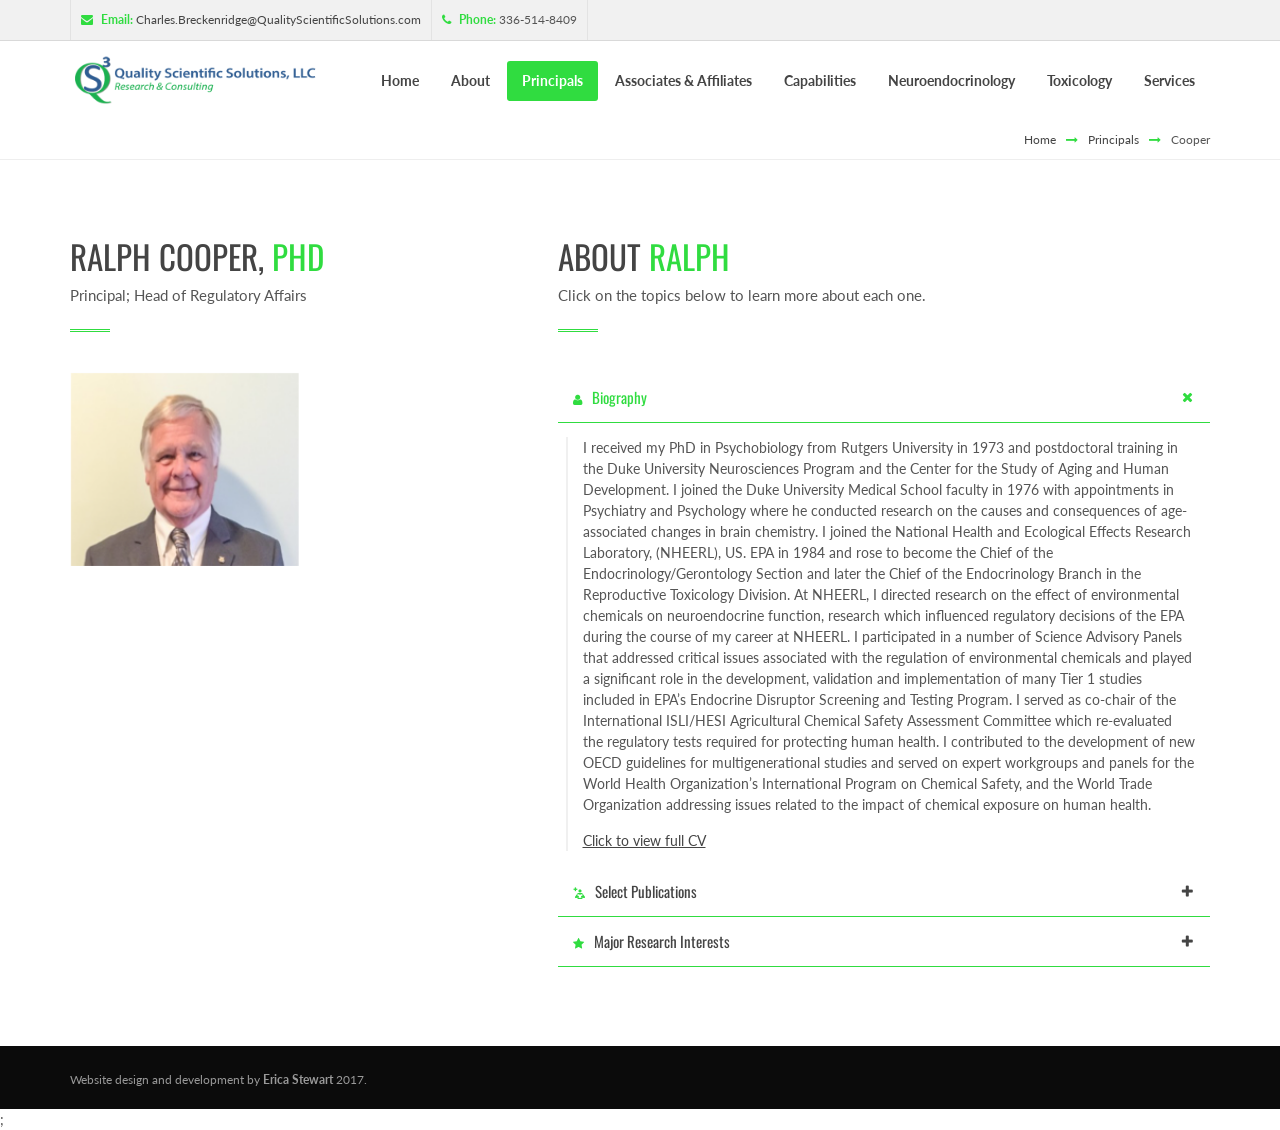
<file: bio_coop.html>
<!DOCTYPE html>
<html>
	<head>
		<meta http-equiv="Content-Type" content="text/html; charset=UTF-8">
		<title>Cooper | Principals</title>
		<!--<meta name="description" content="BOOKRA | Multi-purpose HTML5 Template">-->
		<meta name="author" content="IT-RAYS">

		<!-- Devices Meta -->
		<meta name="viewport" content="width=device-width, initial-scale=1, maximum-scale=1">

		<!-- Put favicon.ico and apple-touch-icon(s).png in the images folder -->
	    <link rel="shortcut icon" href="assets/images/favicon.ico">

		<link href='https://fonts.googleapis.com/css?family=Oswald:400,100,300,500,700%7CLato:400,300,700,900&subset=latin,latin-ext' rel='stylesheet' type='text/css'>




		<!-- Plugins CSS files -->
		<link rel="stylesheet" href="assets/css/assets.css">
		<link rel="stylesheet" href="assets/css/style.css">
		<link rel="stylesheet" href="assets/css/shortcodes.css">

		<!-- REVOLUTION SLIDER STYLES -->
		<link rel="stylesheet" href="assets/revolution/fonts/pe-icon-7-stroke/css/pe-icon-7-stroke.css" type="text/css">
		<link rel="stylesheet" href="assets/revolution/css/settings.css" type="text/css">
		<link rel="stylesheet" href="assets/revolution/css/navigation.css" type="text/css">

		<link id="theme_css" rel="stylesheet" href="assets/css/light.css">
		<link id="skin_css" rel="stylesheet" href="assets/css/skins/4.css">

		<link rel="stylesheet" href="assets/css/demos/medical.css">
		<link rel="stylesheet" href="assets/css/pickmeup.css">



	</head>
	<body>

		<!-- site preloader start -->
		<div class="page-loader"></div>
		<!-- site preloader end -->

		<div class="pageWrapper">

		<div class="top-bar gry-bg">
				<div class="container">

					<ul class="top-info f-left">
					    <li><i class="fa fa-envelope main-color"></i><b class="main-color">Email:</b> <a href="mailto:charles.breckenridge@qualityscientificsolutions.com">Charles.Breckenridge@QualityScientificSolutions.com</a></li>
					    <li><i class="fa fa-phone main-color"></i><b class="main-color">Phone:</b> 336-514-8409</li>
					  <!--  <li class="dropdown language-selector">
							<a href="#" class="dropdown-toggle" data-toggle="dropdown" data-close-others="true"><i class="fa fa-flag main-color"></i>EN</a>
							<ul class="dropdown-menu">
								<li>
									<a href="#">AR</a>
								</li>
								<li class="active">
									<a href="#">EN</a>
								</li>
								<li>
									<a href="#">FR</a>
								</li>
								<li>
									<a href="#">RU</a>
								</li>
							</ul>
						</li>
				    </ul>

				    <div class="f-right social-list">
					    <span class="lbl-txt">Follow Us On:</span>
					    <a href="#" data-toggle="tooltip" data-placement="bottom" data-original-title="Facebook"><i class="fa fa-facebook ic-facebook no-border"></i></a>
						<a href="#" data-toggle="tooltip" data-placement="bottom" data-original-title="Twitter"><i class="fa fa-twitter ic-twitter no-border"></i></a>
						<a href="#" data-toggle="tooltip" data-placement="bottom" data-original-title="Linkedin"><i class="fa fa-linkedin ic-linkedin no-border"></i></a>
						<a href="#" data-toggle="tooltip" data-placement="bottom" data-original-title="Google Plus"><i class="fa fa-google-plus ic-gplus no-border"></i></a>-->
				    </div>

				</div>
			</div>

			<!-- Header start -->
			<header class="top-head minimal">
		    	<div class="container">
			    	<!-- Logo start -->
			    	<div class="logo">
				    	<a href="index-medical.html"><img alt="" src="simpkins/imgs/qs3-text-wordmark_110617_small.png" /></a>
				    </div>
				    <!-- Logo end -->

					<div class="responsive-nav">
						<!-- top navigation menu start -->
						<nav class="top-nav boxes">
							<ul>
								<li><a href="./index-medical.html"><span>Home</span></a></li>
								<li><a href="./about.html"><span>About</span></a></li>
								<li class="selected"><a href="./page-principals.html"><span>Principals</span></a></li>
								<li><a href="#assocaffil"><span>Associates & Affiliates</span></a></li>
								<li><a href="./page-capabilities.html"><span>Capabilities</span></a></li>
								<li><a href="#services"><span>Neuroendocrinology</span></a></li>
								<li><a href="#services"><span>Toxicology</span></a></li>
								<li><a href="./page-services.html"><span>Services</span></a></li>
							</ul>
						</nav>
						<!-- top navigation menu end -->
					</div>
		    	</div>
		    </header>
		    <!-- Header start -->

		    <!-- Content start -->
	    	<div class="pageContent">

					<div class="breadcrumbs">
						<div class="container">
							<a href="./index-medical.html">Home</a><i class="fa fa-long-arrow-right main-color"></i><a href="./page-principals.html">Principals</a><i class="fa fa-long-arrow-right main-color"></i><span>Cooper</span>
						</div>
					</div>

				<div class="md-padding">
					<div class="container">
						<div class="row">
							<div class="col-md-5">
								<div class="heading style3">
									<h3 class="uppercase">Ralph Cooper,<span class="main-color"> PhD</span></h3>
									<p>Principal; Head of Regulatory Affairs</p>
								</div>

								<img alt="" src="simpkins/company/simpkins/cooper-bio.png" width="50%">

								<p class="m-t-3">





								<!--<div class="progress-bars xxs-line m-t-3">

									<h5 class="bar-title">Operation Theater</h5>
									<div class="progress">
									  <div class="progress-bar progress-bar-success" role="progressbar" aria-valuenow="80" aria-valuemin="0" aria-valuemax="100">
									    <span>80%</span>
									  </div>
									</div>

									<h5 class="bar-title">Emergency Services</h5>
									<div class="progress">
									  <div class="progress-bar progress-bar-info" role="progressbar" aria-valuenow="70" aria-valuemin="0" aria-valuemax="100">
									    <span>70%</span>
									  </div>
									</div>

									<h5 class="bar-title">Rehabilitation Center</h5>
									<div class="progress">
									  <div class="progress-bar progress-bar-warning " role="progressbar" aria-valuenow="90" aria-valuemin="0" aria-valuemax="100">
									    <span>90%</span>
									</div>
								  </div>

							  </div>-->

							</div>
							<div class="col-md-7">
								<div class="heading style3">
									<h3 class="uppercase">About <span class="main-color">Ralph</span></h3>
									<p>Click on the topics below to learn more about each one.</p>
								</div>

								<div id="acc_8" class="accordion bottom-border colored">

									<div class="panel">
										<h5 class="acc-head">
											<a href="#xx1" data-toggle="collapse" data-parent="#acc_8"><i class="fa fa-user main-color"></i>Biography</a>
										</h5>
										<div class="acc-body collapsed in" id="xx1">
											<div class="acc-content">
												<p>I received my PhD in Psychobiology from Rutgers University in 1973 and postdoctoral training in the Duke University Neurosciences Program and the Center for the Study of Aging and Human Development. I joined the Duke University Medical School faculty in 1976 with appointments in Psychiatry and Psychology where he conducted research on the causes and consequences of age-associated changes in brain chemistry. I joined the National Health and Ecological Effects Research Laboratory, (NHEERL), US. EPA in 1984 and rose to become the Chief of the Endocrinology/Gerontology Section and later the Chief of the Endocrinology Branch in the Reproductive Toxicology Division. At NHEERL, I directed research on the effect of environmental chemicals on neuroendocrine function, research which influenced regulatory decisions of the EPA during the course of my career at NHEERL. I participated in a number of Science Advisory Panels  that addressed critical issues associated with the regulation of environmental chemicals and played a significant role in the development, validation and implementation of many Tier 1 studies included in EPA’s Endocrine Disruptor Screening and Testing Program. I served as co-chair of the International ISLI/HESI Agricultural Chemical Safety Assessment Committee which re-evaluated the regulatory tests required for protecting human health. I contributed to the development of new OECD guidelines for multigenerational studies and  served on expert workgroups and panels for the  World Health Organization’s International Program on Chemical Safety, and the World Trade Organization addressing issues related to the impact of chemical exposure on human health.
												</p>

													<p><a href="simpkins/pdfs/cooper_cv.pdf" target="_blank"><u>Click to view full CV</u></a></p>
												</div>
										</div>
									</div>

									<div class="panel">
										<h5 class="acc-head">
											<a href="#xx2" class="collapsed" data-toggle="collapse" data-parent="#acc_8"><i class="med-ico-medical-library main-color"></i>Select Publications</a>
										</h5>
										<div class="acc-body collapse" id="xx2">
											<div class="acc-content">
												<ul>
													<li><strong>Cooper RL</strong> (2009). <u>Current developments in reproductive toxicity testing of pesticides</u>. <em>Reprod Toxicol</em> 28:180-187.</li>
													<li><strong>Cooper RL</strong>, Laws SC, Das PC, Wong JS, Narotsky MG, Goldman JM and Stoker TE (2004). <u>Hormonal control of ovarian function following chlorotriazine exposure: Effect on reproductive function and mammary tumor development</u>. Chapter, 6, pp.94-113.  In: P.B. Hoyer, (Ed.). <em>Ovarian Toxicology</em>. CRC Press, Boca Ratan, FL, ISBN 0415287952.</li>
													<li>Goldman JM, Murr AS and <strong>Cooper RL</strong> (2007). <u>The rodent estrous cycle: characterization of vaginal cytology and its utility in toxicological studies</u>. <em>Birth Defects Res Part B Dev Reprod Toxicol</em> 80: 84-97.</li>
													<li>Laws SC, Hotchkiss M, Ferrell J, Jayaraman S, Mills L, Modic W, Tinfo N, Fraites M, Stoker T and <strong>Cooper R</strong> (2009). <u>Chlorotriazine herbicides and metabolites activate an ACTH-dependent release of corticosterone in male Wistar rats</u>. <em>Toxicol Sci</em> 112:78-87. </li>
													<li>Stoker TE, Parks LG, Gray LE and <strong>Cooper RL</strong> (2000). <u>Endocrine-disrupting chemicals: prepubertal exposures and effects on sexual maturation and thyroid function in the male rat. A focus on the EDSTAC recommendations</u>. <em>Crit Rev Toxicol</em> 30:197-252.</li>
												</ul>

											</div>
										</div>
									</div>

									<div class="panel">
										<h5 class="acc-head">
											<a href="#xx3" class="collapsed" data-toggle="collapse" data-parent="#acc_8"><i class="fa fa-star main-color"></i>Major Research Interests</a>
										</h5>
										<div class="acc-body collapse" id="xx3">
											<div class="acc-content">
												<ul>
													<li>Reproductive Toxicology and Risk Assessment</li>
													<li>Neuroendocrine control of gonadal function</li>
												</ul>
											</div>
										</div>
									</div>

									<!--div class="panel">
										<h5 class="acc-head">
											<a href="#xx4" class="collapsed" data-toggle="collapse" data-parent="#acc_8"><i class="fa fa-heartbeat main-color"></i>Litigation Support</a>
										</h5>
										<div class="acc-body collapse" id="xx4">
											<div class="acc-content">
												Mauris in quam tristique, dignissim urna in, molestie felis. Fusce tristique, elit nec vehicula imperdiet, eros est egestas odio, at aliquet elit nulla sed Mauris in quam tristique, dignissim urna in, molestie felis. Fusce tristique, elit nec vehicula imperdiet, eros est egestas odio, at aliquet elit nulla sed.Mauris in quam tristique, dignissim urna in, molestie felis. Fusce tristique, elit nec vehicula imperdiet, eros est egestas odio, at aliquet elit nulla sed Mauris in quam tristique, dignissim urna in, molestie felis. Fusce tristique, elit nec vehicula imperdiet, eros est egestas odio, at aliquet elit nulla sed.
											</div>
										</div>
									</div>

									<div class="panel">
										<h5 class="acc-head">
											<a href="#xx5" class="collapsed" data-toggle="collapse" data-parent="#acc_8"><i class="fa fa-user-md main-color"></i>Program Review</a>
										</h5>
										<div class="acc-body collapse" id="xx5">
											<div class="acc-content">
												Mauris in quam tristique, dignissim urna in, molestie felis. Fusce tristique, elit nec vehicula imperdiet, eros est egestas odio, at aliquet elit nulla sed Mauris in quam tristique, dignissim urna in, molestie felis. Fusce tristique, elit nec vehicula imperdiet, eros est egestas odio, at aliquet elit nulla sed.Mauris in quam tristique, dignissim urna in, molestie felis. Fusce tristique, elit nec vehicula imperdiet, eros est egestas odio, at aliquet elit nulla sed Mauris in quam tristique, dignissim urna in, molestie felis. Fusce tristique, elit nec vehicula imperdiet, eros est egestas odio, at aliquet elit nulla sed.
											</div>
										</div>
									</div>

									<div class="panel">
										<h5 class="acc-head">
											<a href="#xx6" class="collapsed" data-toggle="collapse" data-parent="#acc_8"><i class="fa fa-wheelchair main-color"></i>Review Publications</a>
										</h5>
										<div class="acc-body collapse" id="xx6">
											<div class="acc-content">
												Mauris in quam tristique, dignissim urna in, molestie felis. Fusce tristique, elit nec vehicula imperdiet, eros est egestas odio, at aliquet elit nulla sed Mauris in quam tristique, dignissim urna in, molestie felis. Fusce tristique, elit nec vehicula imperdiet, eros est egestas odio, at aliquet elit nulla sed.Mauris in quam tristique, dignissim urna in, molestie felis. Fusce tristique, elit nec vehicula imperdiet, eros est egestas odio, at aliquet elit nulla sed Mauris in quam tristique, dignissim urna in, molestie felis. Fusce tristique, elit nec vehicula imperdiet, eros est egestas odio, at aliquet elit nulla sed.
											</div>
										</div>
									</div>

									<div class="panel">
										<h5 class="acc-head">
											<a href="#xx7" class="collapsed" data-toggle="collapse" data-parent="#acc_8"><i class="fa fa-stethoscope main-color"></i>Training</a>
										</h5>
										<div class="acc-body collapse" id="xx7">
											<div class="acc-content">
												Mauris in quam tristique, dignissim urna in, molestie felis. Fusce tristique, elit nec vehicula imperdiet, eros est egestas odio, at aliquet elit nulla sed Mauris in quam tristique, dignissim urna in, molestie felis. Fusce tristique, elit nec vehicula imperdiet, eros est egestas odio, at aliquet elit nulla sed.Mauris in quam tristique, dignissim urna in, molestie felis. Fusce tristique, elit nec vehicula imperdiet, eros est egestas odio, at aliquet elit nulla sed Mauris in quam tristique, dignissim urna in, molestie felis. Fusce tristique, elit nec vehicula imperdiet, eros est egestas odio, at aliquet elit nulla sed.
											</div>
										</div>
									</div-->

								</div>


							</div>
						</div>
					</div>
				</div>



			    <!-- footer bottom bar start -->
			    <div class="footer-bottom" style="padding:20px; height:200%">
				    <div class="container">
			    		<div class="row">
				    		<!-- footer copyrights left cell -->
				    		<div class="copyrights col-md-5">Website design and development by <b>Erica Stewart</b> 2017.</div>

				    		<!-- footer bottom menu start -->
						    <!--div class="col-md-7 last">
						    	<ul class="footer-menu f-right">
								    <li><a href="#">Home</a></li>
								    <li><a href="#">About</a></li>
								    <li><a href="#">Services</a></li>
								    <li><a href="#">Portfolio</a></li>
								    <li><a href="#">Blog</a></li>
								    <li><a href="#">Contact</a></li>
							    </ul>
						    </div>
						    <!-- footer bottom menu end -->

			    		</div>
				    </div>
			    </div>
			    <!-- footer bottom bar end -->

			</footer>
			<!-- Footer end -->

		</div>

		<!-- Back to top Link -->
	    <a id="to-top" href="#"><span class="fa fa fa-angle-up"></span></a>

		<!-- Load JS plugins -->
 		<script type="text/javascript" src="assets/js/jquery-1.12.0.min.js"></script>
 		<script type="text/javascript" src="assets/js/assets.js"></script>

 		<script type="text/javascript" src="assets/js/jquery.pickmeup.min.js"></script>

 		<!-- SLIDER REVOLUTION  -->
		<script type="text/javascript" src="assets/revolution/js/jquery.themepunch.tools.min.js"></script>
		<script type="text/javascript" src="assets/revolution/js/jquery.themepunch.revolution.min.js"></script>

		<script type="text/javascript" src="assets/revolution/js/extensions/revolution.extension.video.min.js"></script>;
		<script type="text/javascript" src="assets/revolution/js/extensions/revolution.extension.slideanims.min.js"></script>
		<script type="text/javascript" src="assets/revolution/js/extensions/revolution.extension.actions.min.js"></script>
		<script type="text/javascript" src="assets/revolution/js/extensions/revolution.extension.layeranimation.min.js"></script>
		<script type="text/javascript" src="assets/revolution/js/extensions/revolution.extension.kenburn.min.js"></script>
		<script type="text/javascript" src="assets/revolution/js/extensions/revolution.extension.navigation.min.js"></script>
		<script type="text/javascript" src="assets/revolution/js/extensions/revolution.extension.migration.min.js"></script>
		<script type="text/javascript" src="assets/revolution/js/extensions/revolution.extension.parallax.min.js"></script>

		<script type="text/javascript">
				var tpj=jQuery;
				var revapi70;
				tpj(window).load(function() {
					if(tpj("#slider").revolution == undefined){
						revslider_showDoubleJqueryError("#slider");
					}else{
						revapi70 = tpj("#slider").show().revolution({
							sliderType:"standard",
							jsFileLocation:"assets/revolution/js/",
							sliderLayout:"fullwidth",
							dottedOverlay:"none",
							delay:9000,
							navigation: {
								keyboardNavigation:"off",
								keyboard_direction: "horizontal",
								mouseScrollNavigation:"off",
								onHoverStop:"off",
								touch:{
									touchenabled:"on",
									swipe_threshold: 75,
									swipe_min_touches: 1,
									swipe_direction: "horizontal",
									drag_block_vertical: false
								}
								,
								arrows: {
									style:"zeus",
									enable:true,
									hide_onmobile:true,
									hide_under:600,
									hide_onleave:true,
									hide_delay:200,
									hide_delay_mobile:1200,
									tmp:'<div class="tp-title-wrap">  	<div class="tp-arr-imgholder"></div> </div>',
									left: {
										h_align:"left",
										v_align:"center",
										h_offset:30,
										v_offset:0
									},
									right: {
										h_align:"right",
										v_align:"center",
										h_offset:30,
										v_offset:0
									}
								}
							},
							responsiveLevels:[1240,1024,778,480],
							visibilityLevels:[1240,1024,778,480],
							gridwidth:[1200,1024,768,480],
							gridheight:[600,600,600,600],
							lazyType:"none",
							parallax: {
								type:"mouse+scroll",
								origo:"slidercenter",
								speed:2000,
								levels:[1,2,3,20,25,30,35,40,45,50],
								disable_onmobile:"on"
							},
							shadow:0,
							spinner:"spinner2",
							autoHeight:"off",
							disableProgressBar:"on",
							hideThumbsOnMobile:"off",
							hideSliderAtLimit:0,
							hideCaptionAtLimit:0,
							hideAllCaptionAtLilmit:0,
							debugMode:false,
							fallbacks: {
								simplifyAll:"off",
								disableFocusListener:false,
							}
						});
					}
					$('.date_timepicker').pickmeup({
						format  : 'Y-m-d'
					});
				});	/*ready*/
		</script>

 		<!-- general script file -->
		<script type="text/javascript" src="assets/js/script.js"></script>

	</body>
</html>
</file>
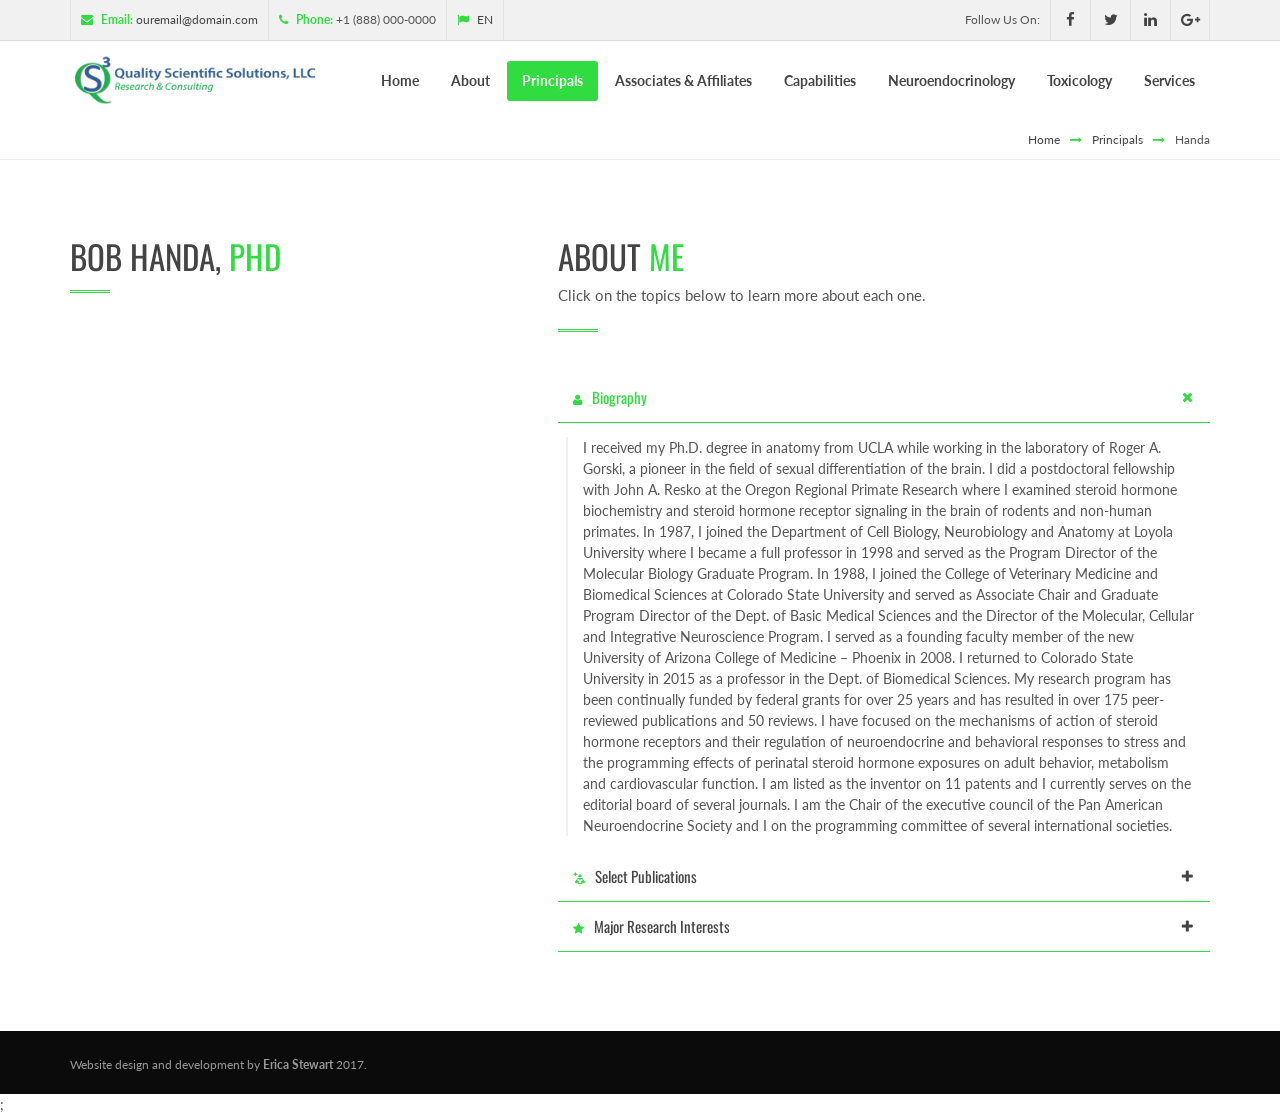
<file: bio_handa.html>
<!DOCTYPE html>
<html>
	<head>
		<meta http-equiv="Content-Type" content="text/html; charset=UTF-8">
		<title>Handa | Principals</title>
		<!--<meta name="description" content="BOOKRA | Multi-purpose HTML5 Template">
		<meta name="author" content="IT-RAYS">-->

		<!-- Devices Meta -->
		<meta name="viewport" content="width=device-width, initial-scale=1, maximum-scale=1">

		<!-- Put favicon.ico and apple-touch-icon(s).png in the images folder -->
	    <link rel="shortcut icon" href="assets/images/favicon.ico">

		<link href='https://fonts.googleapis.com/css?family=Oswald:400,100,300,500,700%7CLato:400,300,700,900&subset=latin,latin-ext' rel='stylesheet' type='text/css'>




		<!-- Plugins CSS files -->
		<link rel="stylesheet" href="assets/css/assets.css">
		<link rel="stylesheet" href="assets/css/style.css">
		<link rel="stylesheet" href="assets/css/shortcodes.css">

		<!-- REVOLUTION SLIDER STYLES -->
		<link rel="stylesheet" href="assets/revolution/fonts/pe-icon-7-stroke/css/pe-icon-7-stroke.css" type="text/css">
		<link rel="stylesheet" href="assets/revolution/css/settings.css" type="text/css">
		<link rel="stylesheet" href="assets/revolution/css/navigation.css" type="text/css">

		<link id="theme_css" rel="stylesheet" href="assets/css/light.css">
		<link id="skin_css" rel="stylesheet" href="assets/css/skins/4.css">

		<link rel="stylesheet" href="assets/css/demos/medical.css">
		<link rel="stylesheet" href="assets/css/pickmeup.css">



	</head>
	<body>

		<!-- site preloader start -->
		<div class="page-loader"></div>
		<!-- site preloader end -->

		<div class="pageWrapper">

		<div class="top-bar gry-bg">
				<div class="container">

					<ul class="top-info f-left">
					    <li><i class="fa fa-envelope main-color"></i><b class="main-color">Email:</b> <a href="#">ouremail@domain.com</a></li>
					    <li><i class="fa fa-phone main-color"></i><b class="main-color">Phone:</b> +1 (888) 000-0000</li>
					    <li class="dropdown language-selector">
							<a href="#" class="dropdown-toggle" data-toggle="dropdown" data-close-others="true"><i class="fa fa-flag main-color"></i>EN</a>
							<ul class="dropdown-menu">
								<li>
									<a href="#">AR</a>
								</li>
								<li class="active">
									<a href="#">EN</a>
								</li>
								<li>
									<a href="#">FR</a>
								</li>
								<li>
									<a href="#">RU</a>
								</li>
							</ul>
						</li>
				    </ul>

				    <div class="f-right social-list">
					    <span class="lbl-txt">Follow Us On:</span>
					    <a href="#" data-toggle="tooltip" data-placement="bottom" data-original-title="Facebook"><i class="fa fa-facebook ic-facebook no-border"></i></a>
						<a href="#" data-toggle="tooltip" data-placement="bottom" data-original-title="Twitter"><i class="fa fa-twitter ic-twitter no-border"></i></a>
						<a href="#" data-toggle="tooltip" data-placement="bottom" data-original-title="Linkedin"><i class="fa fa-linkedin ic-linkedin no-border"></i></a>
					<!--	<a href="#" data-toggle="tooltip" data-placement="bottom" data-original-title="Dribbble"><i class="fa fa-dribbble ic-dribbble no-border"></i></a> -->
						<a href="#" data-toggle="tooltip" data-placement="bottom" data-original-title="Google Plus"><i class="fa fa-google-plus ic-gplus no-border"></i></a>
				    </div>

				</div>
			</div>

			<!-- Header start -->
			<header class="top-head minimal">
		    	<div class="container">
			    	<!-- Logo start -->
			    	<div class="logo">
				    	<a href="index-medical.html"><img alt="" src="simpkins/imgs/qs3-text-wordmark_110617_small.png" /></a>
				    </div>
				    <!-- Logo end -->

					<div class="responsive-nav">
						<!-- top navigation menu start -->
						<nav class="top-nav boxes">
							<ul>
								<li><a href="./index-medical.html"><span>Home</span></a></li>
								<li><a href="./about.html"><span>About</span></a></li>
								<li class="selected"><a href="./page-principals.html"><span>Principals</span></a></li>
								<li><a href="#assocaffil"><span>Associates & Affiliates</span></a></li>
								<li><a href="./page-capabilities.html"><span>Capabilities</span></a></li>
								<li><a href="#services"><span>Neuroendocrinology</span></a></li>
								<li><a href="#services"><span>Toxicology</span></a></li>
								<li><a href="#services"><span>Services</span></a></li>
							</ul>
						</nav>
						<!-- top navigation menu end -->
					</div>
		    	</div>
		    </header>
		    <!-- Header start -->

		    <!-- Content start -->
	    	<div class="pageContent">

					<div class="breadcrumbs">
						<div class="container">
							<a href="./index-medical.html">Home</a><i class="fa fa-long-arrow-right main-color"></i><a href="./page-principals.html">Principals</a><i class="fa fa-long-arrow-right main-color"></i><span>Handa</span>
						</div>
					</div>

				<div class="md-padding">
					<div class="container">
						<div class="row">
							<div class="col-md-5">
								<div class="heading style3">
									<h3 class="uppercase">Bob Handa,<span class="main-color"> PhD</span></h3>
								</div>

								<!--<img alt="" src="simpkins/company/simpkins/cooper_principals.jpg" width="75%"> -->

								<p class="m-t-3">





								<!--<div class="progress-bars xxs-line m-t-3">

									<h5 class="bar-title">Operation Theater</h5>
									<div class="progress">
									  <div class="progress-bar progress-bar-success" role="progressbar" aria-valuenow="80" aria-valuemin="0" aria-valuemax="100">
									    <span>80%</span>
									  </div>
									</div>

									<h5 class="bar-title">Emergency Services</h5>
									<div class="progress">
									  <div class="progress-bar progress-bar-info" role="progressbar" aria-valuenow="70" aria-valuemin="0" aria-valuemax="100">
									    <span>70%</span>
									  </div>
									</div>

									<h5 class="bar-title">Rehabilitation Center</h5>
									<div class="progress">
									  <div class="progress-bar progress-bar-warning " role="progressbar" aria-valuenow="90" aria-valuemin="0" aria-valuemax="100">
									    <span>90%</span>
									</div>
								  </div>

							  </div>-->

							</div>
							<div class="col-md-7">
								<div class="heading style3">
									<h3 class="uppercase">About <span class="main-color">Me</span></h3>
									<p>Click on the topics below to learn more about each one.</p>
								</div>

								<div id="acc_8" class="accordion bottom-border colored">

									<div class="panel">
										<h5 class="acc-head">
											<a href="#xx1" data-toggle="collapse" data-parent="#acc_8"><i class="fa fa-user main-color"></i>Biography</a>
										</h5>
										<div class="acc-body collapsed in" id="xx1">
											<div class="acc-content">
												<p>I received my Ph.D. degree in anatomy from UCLA while working in the laboratory of Roger A. Gorski, a pioneer in the field of sexual differentiation of the brain.  I did a postdoctoral fellowship with John A. Resko at the Oregon Regional Primate Research where I examined steroid hormone biochemistry and steroid hormone receptor signaling in the brain of rodents and non-human primates.  In 1987, I joined the Department of Cell Biology, Neurobiology and Anatomy at Loyola University where I became a full professor in 1998 and served as the Program Director of the Molecular Biology Graduate Program.  In 1988, I joined the College of Veterinary Medicine and Biomedical Sciences at Colorado State University and served as Associate Chair and Graduate Program Director of the Dept. of Basic Medical Sciences and the Director of the Molecular, Cellular and Integrative Neuroscience Program.  I served as a founding faculty member of the new University of Arizona College of Medicine – Phoenix in 2008. I returned to Colorado State University in 2015 as a professor in the Dept. of Biomedical Sciences. My  research program has been continually funded by federal grants for over 25 years and has resulted in over 175 peer-reviewed publications and 50 reviews.  I have focused on the mechanisms of action of steroid hormone receptors and their regulation of neuroendocrine and behavioral responses to stress and the programming effects of perinatal steroid hormone exposures on adult behavior, metabolism and cardiovascular function.  I am listed as the inventor on 11 patents and I currently serves on the editorial board of several journals.  I am the Chair of the executive council of the Pan American Neuroendocrine Society and I on the programming committee of several international societies.
												</p>
											<!--	<p><a href="simpkins/pdfs/breckenridge_cv.pdf" target="_blank"><u>Click to view full CV</u></a> -->
												</div>
										</div>
									</div>

									<div class="panel">
										<h5 class="acc-head">
											<a href="#xx2" class="collapsed" data-toggle="collapse" data-parent="#acc_8"><i class="med-ico-medical-library main-color"></i>Select Publications</a>
										</h5>
										<div class="acc-body collapse" id="xx2">
											<div class="acc-content">
												<ul>
													<li>Price Jr RH, Butler CA., Webb PC, Uht RA, Kushner PJ, <strong>Handa RJ</strong>. (2001) <u>A splice variant of Estrogen Receptor Beta missing exon 3 displays altered nuclear localization and capacity for transcriptional activation</u>. <em>Endocrinology</em>: 142(5): 2039-2049</li>
													<li>Lund TD., Hinds LR, <strong>Handa RJ</strong>. (2006) <u>5α-dihydrotestosterone and its metabolite, 5α-androstan-3β, 17β-diol inhibit the hypothalamo-pituitary adrenal response to stress by acting through estrogen receptor beta expressing neurons in the hypothalamus</u>. <em>J. Neuroscience</em>  2006;26 1448-1456</li>
													<li>Kudwa AE, Lopez FJ, McGivern RF, </strong>Handa RJ</strong>. (2010) <u>A selective androgen receptor modulator enhances male-directed social preference in sexually experienced, but not sexually naive, female rats</u>. <em>Endocrinology</em> 151(6):2659-2668. PID:20392832</li>
													<li>Carbone DL, Zuloaga DG, Hiroi R, Foradori CD, LeGare ME, <strong>Handa RJ</strong>. (2012) <u>Prenatal dexamethasone exposure potentiates diet-induced hepatosteatosis and decreases plasma IGF-1 in a sex specific fashion</u>. <em>Endocrinology</em> 153:295-306  PMID:22067322</li>
</ul>

											</div>
										</div>
									</div>

									<div class="panel">
										<h5 class="acc-head">
											<a href="#xx3" class="collapsed" data-toggle="collapse" data-parent="#acc_8"><i class="fa fa-star main-color"></i>Major Research Interests</a>
										</h5>
										<div class="acc-body collapse" id="xx3">
											<div class="acc-content">
												Coming soon!
											</div>
										</div>
									</div>

									<!--div class="panel">
										<h5 class="acc-head">
											<a href="#xx4" class="collapsed" data-toggle="collapse" data-parent="#acc_8"><i class="fa fa-heartbeat main-color"></i>Litigation Support</a>
										</h5>
										<div class="acc-body collapse" id="xx4">
											<div class="acc-content">
												Mauris in quam tristique, dignissim urna in, molestie felis. Fusce tristique, elit nec vehicula imperdiet, eros est egestas odio, at aliquet elit nulla sed Mauris in quam tristique, dignissim urna in, molestie felis. Fusce tristique, elit nec vehicula imperdiet, eros est egestas odio, at aliquet elit nulla sed.Mauris in quam tristique, dignissim urna in, molestie felis. Fusce tristique, elit nec vehicula imperdiet, eros est egestas odio, at aliquet elit nulla sed Mauris in quam tristique, dignissim urna in, molestie felis. Fusce tristique, elit nec vehicula imperdiet, eros est egestas odio, at aliquet elit nulla sed.
											</div>
										</div>
									</div>

									<div class="panel">
										<h5 class="acc-head">
											<a href="#xx5" class="collapsed" data-toggle="collapse" data-parent="#acc_8"><i class="fa fa-user-md main-color"></i>Program Review</a>
										</h5>
										<div class="acc-body collapse" id="xx5">
											<div class="acc-content">
												Mauris in quam tristique, dignissim urna in, molestie felis. Fusce tristique, elit nec vehicula imperdiet, eros est egestas odio, at aliquet elit nulla sed Mauris in quam tristique, dignissim urna in, molestie felis. Fusce tristique, elit nec vehicula imperdiet, eros est egestas odio, at aliquet elit nulla sed.Mauris in quam tristique, dignissim urna in, molestie felis. Fusce tristique, elit nec vehicula imperdiet, eros est egestas odio, at aliquet elit nulla sed Mauris in quam tristique, dignissim urna in, molestie felis. Fusce tristique, elit nec vehicula imperdiet, eros est egestas odio, at aliquet elit nulla sed.
											</div>
										</div>
									</div>

									<div class="panel">
										<h5 class="acc-head">
											<a href="#xx6" class="collapsed" data-toggle="collapse" data-parent="#acc_8"><i class="fa fa-wheelchair main-color"></i>Review Publications</a>
										</h5>
										<div class="acc-body collapse" id="xx6">
											<div class="acc-content">
												Mauris in quam tristique, dignissim urna in, molestie felis. Fusce tristique, elit nec vehicula imperdiet, eros est egestas odio, at aliquet elit nulla sed Mauris in quam tristique, dignissim urna in, molestie felis. Fusce tristique, elit nec vehicula imperdiet, eros est egestas odio, at aliquet elit nulla sed.Mauris in quam tristique, dignissim urna in, molestie felis. Fusce tristique, elit nec vehicula imperdiet, eros est egestas odio, at aliquet elit nulla sed Mauris in quam tristique, dignissim urna in, molestie felis. Fusce tristique, elit nec vehicula imperdiet, eros est egestas odio, at aliquet elit nulla sed.
											</div>
										</div>
									</div>

									<div class="panel">
										<h5 class="acc-head">
											<a href="#xx7" class="collapsed" data-toggle="collapse" data-parent="#acc_8"><i class="fa fa-stethoscope main-color"></i>Training</a>
										</h5>
										<div class="acc-body collapse" id="xx7">
											<div class="acc-content">
												Mauris in quam tristique, dignissim urna in, molestie felis. Fusce tristique, elit nec vehicula imperdiet, eros est egestas odio, at aliquet elit nulla sed Mauris in quam tristique, dignissim urna in, molestie felis. Fusce tristique, elit nec vehicula imperdiet, eros est egestas odio, at aliquet elit nulla sed.Mauris in quam tristique, dignissim urna in, molestie felis. Fusce tristique, elit nec vehicula imperdiet, eros est egestas odio, at aliquet elit nulla sed Mauris in quam tristique, dignissim urna in, molestie felis. Fusce tristique, elit nec vehicula imperdiet, eros est egestas odio, at aliquet elit nulla sed.
											</div>
										</div>
									</div-->

								</div>


							</div>
						</div>
					</div>
				</div>



			    <!-- footer bottom bar start -->
			    <div class="footer-bottom" style="padding:20px; height:200%">
				    <div class="container">
			    		<div class="row">
				    		<!-- footer copyrights left cell -->
				    <div class="copyrights col-md-5">Website design and development by <b>Erica Stewart</b> 2017.</div>

				    		<!-- footer bottom menu start -->
						  <!--  <div class="col-md-10 last">
						    	<ul class="footer-menu f-right">
									<li><a href="./index-medical.html">Home</a></li>
								 <li><a href="./about.html">About</a></li>
								 <li><a href="./page-principals.html">Principals</a></li>
								 <li><a href="#">Associates & Affiliates</a></li>
								 <li><a href="./page-capabilities.html">Capabilities</a></li>
								 <li><a href="#">Neuroendocrinology</a></li>
								 <li><a href="#">Toxicology</a></li>
								 <li><a href="#">Services</a></li>
							    </ul>
						    </div>-->
						    <!-- footer bottom menu end -->

			    		</div>
				    </div>
			    </div>
			    <!-- footer bottom bar end -->

			</footer>
			<!-- Footer end -->

		</div>

		<!-- Back to top Link -->
	    <a id="to-top" href="#"><span class="fa fa fa-angle-up"></span></a>

		<!-- Load JS plugins -->
 		<script type="text/javascript" src="assets/js/jquery-1.12.0.min.js"></script>
 		<script type="text/javascript" src="assets/js/assets.js"></script>

 		<script type="text/javascript" src="assets/js/jquery.pickmeup.min.js"></script>

 		<!-- SLIDER REVOLUTION  -->
		<script type="text/javascript" src="assets/revolution/js/jquery.themepunch.tools.min.js"></script>
		<script type="text/javascript" src="assets/revolution/js/jquery.themepunch.revolution.min.js"></script>

		<script type="text/javascript" src="assets/revolution/js/extensions/revolution.extension.video.min.js"></script>;
		<script type="text/javascript" src="assets/revolution/js/extensions/revolution.extension.slideanims.min.js"></script>
		<script type="text/javascript" src="assets/revolution/js/extensions/revolution.extension.actions.min.js"></script>
		<script type="text/javascript" src="assets/revolution/js/extensions/revolution.extension.layeranimation.min.js"></script>
		<script type="text/javascript" src="assets/revolution/js/extensions/revolution.extension.kenburn.min.js"></script>
		<script type="text/javascript" src="assets/revolution/js/extensions/revolution.extension.navigation.min.js"></script>
		<script type="text/javascript" src="assets/revolution/js/extensions/revolution.extension.migration.min.js"></script>
		<script type="text/javascript" src="assets/revolution/js/extensions/revolution.extension.parallax.min.js"></script>

		<script type="text/javascript">
				var tpj=jQuery;
				var revapi70;
				tpj(window).load(function() {
					if(tpj("#slider").revolution == undefined){
						revslider_showDoubleJqueryError("#slider");
					}else{
						revapi70 = tpj("#slider").show().revolution({
							sliderType:"standard",
							jsFileLocation:"assets/revolution/js/",
							sliderLayout:"fullwidth",
							dottedOverlay:"none",
							delay:9000,
							navigation: {
								keyboardNavigation:"off",
								keyboard_direction: "horizontal",
								mouseScrollNavigation:"off",
								onHoverStop:"off",
								touch:{
									touchenabled:"on",
									swipe_threshold: 75,
									swipe_min_touches: 1,
									swipe_direction: "horizontal",
									drag_block_vertical: false
								}
								,
								arrows: {
									style:"zeus",
									enable:true,
									hide_onmobile:true,
									hide_under:600,
									hide_onleave:true,
									hide_delay:200,
									hide_delay_mobile:1200,
									tmp:'<div class="tp-title-wrap">  	<div class="tp-arr-imgholder"></div> </div>',
									left: {
										h_align:"left",
										v_align:"center",
										h_offset:30,
										v_offset:0
									},
									right: {
										h_align:"right",
										v_align:"center",
										h_offset:30,
										v_offset:0
									}
								}
							},
							responsiveLevels:[1240,1024,778,480],
							visibilityLevels:[1240,1024,778,480],
							gridwidth:[1200,1024,768,480],
							gridheight:[600,600,600,600],
							lazyType:"none",
							parallax: {
								type:"mouse+scroll",
								origo:"slidercenter",
								speed:2000,
								levels:[1,2,3,20,25,30,35,40,45,50],
								disable_onmobile:"on"
							},
							shadow:0,
							spinner:"spinner2",
							autoHeight:"off",
							disableProgressBar:"on",
							hideThumbsOnMobile:"off",
							hideSliderAtLimit:0,
							hideCaptionAtLimit:0,
							hideAllCaptionAtLilmit:0,
							debugMode:false,
							fallbacks: {
								simplifyAll:"off",
								disableFocusListener:false,
							}
						});
					}
					$('.date_timepicker').pickmeup({
						format  : 'Y-m-d'
					});
				});	/*ready*/
		</script>

 		<!-- general script file -->
		<script type="text/javascript" src="assets/js/script.js"></script>

	</body>
</html>
</file>
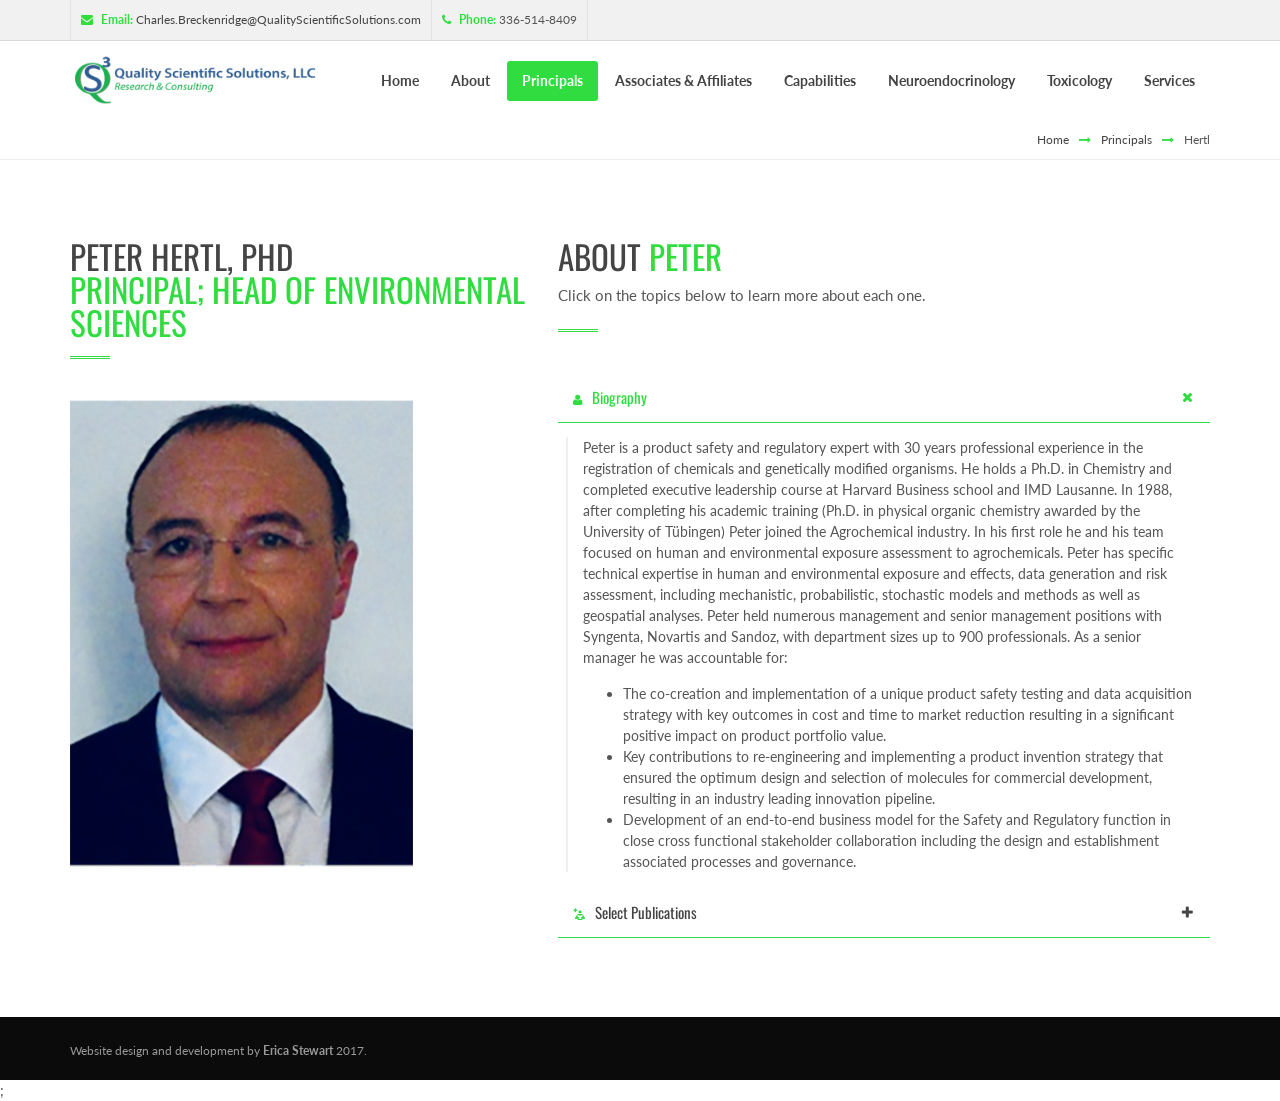
<file: bio_hertl.html>
<!DOCTYPE html>
<html>
	<head>
		<meta http-equiv="Content-Type" content="text/html; charset=UTF-8">
		<title>Hertl | Principals</title>
		<!--<meta name="description" content="BOOKRA | Multi-purpose HTML5 Template">
		<meta name="author" content="IT-RAYS">-->

		<!-- Devices Meta -->
		<meta name="viewport" content="width=device-width, initial-scale=1, maximum-scale=1">

		<!-- Put favicon.ico and apple-touch-icon(s).png in the images folder -->
	    <link rel="shortcut icon" href="assets/images/favicon.ico">

		<link href='https://fonts.googleapis.com/css?family=Oswald:400,100,300,500,700%7CLato:400,300,700,900&subset=latin,latin-ext' rel='stylesheet' type='text/css'>




		<!-- Plugins CSS files -->
		<link rel="stylesheet" href="assets/css/assets.css">
		<link rel="stylesheet" href="assets/css/style.css">
		<link rel="stylesheet" href="assets/css/shortcodes.css">

		<!-- REVOLUTION SLIDER STYLES -->
		<link rel="stylesheet" href="assets/revolution/fonts/pe-icon-7-stroke/css/pe-icon-7-stroke.css" type="text/css">
		<link rel="stylesheet" href="assets/revolution/css/settings.css" type="text/css">
		<link rel="stylesheet" href="assets/revolution/css/navigation.css" type="text/css">

		<link id="theme_css" rel="stylesheet" href="assets/css/light.css">
		<link id="skin_css" rel="stylesheet" href="assets/css/skins/4.css">

		<link rel="stylesheet" href="assets/css/demos/medical.css">
		<link rel="stylesheet" href="assets/css/pickmeup.css">



	</head>
	<body>

		<!-- site preloader start -->
		<div class="page-loader"></div>
		<!-- site preloader end -->

		<div class="pageWrapper">

		<div class="top-bar gry-bg">
				<div class="container">

					<ul class="top-info f-left">
					    <li><i class="fa fa-envelope main-color"></i><b class="main-color">Email:</b> <a href="mailto:charles.breckenridge@qualityscientificsolutions.com">Charles.Breckenridge@QualityScientificSolutions.com</a></li>
					    <li><i class="fa fa-phone main-color"></i><b class="main-color">Phone:</b> 336-514-8409</li>
					    <!--<li class="dropdown language-selector">
							<a href="#" class="dropdown-toggle" data-toggle="dropdown" data-close-others="true"><i class="fa fa-flag main-color"></i>EN</a>
							<ul class="dropdown-menu">
								<li>
									<a href="#">AR</a>
								</li>
								<li class="active">
									<a href="#">EN</a>
								</li>
								<li>
									<a href="#">FR</a>
								</li>
								<li>
									<a href="#">RU</a>
								</li>
							</ul>
						</li>
				    </ul>

				    <div class="f-right social-list">
					    <span class="lbl-txt">Follow Us On:</span>
					    <a href="#" data-toggle="tooltip" data-placement="bottom" data-original-title="Facebook"><i class="fa fa-facebook ic-facebook no-border"></i></a>
						<a href="#" data-toggle="tooltip" data-placement="bottom" data-original-title="Twitter"><i class="fa fa-twitter ic-twitter no-border"></i></a>
						<a href="#" data-toggle="tooltip" data-placement="bottom" data-original-title="Linkedin"><i class="fa fa-linkedin ic-linkedin no-border"></i></a>
						<a href="#" data-toggle="tooltip" data-placement="bottom" data-original-title="Google Plus"><i class="fa fa-google-plus ic-gplus no-border"></i></a>-->
				    </div>

				</div>
			</div>

			<!-- Header start -->
			<header class="top-head minimal">
		    	<div class="container">
			    	<!-- Logo start -->
			    	<div class="logo">
				    	<a href="index-medical.html"><img alt="" src="simpkins/imgs/qs3-text-wordmark_110617_small.png" /></a>
				    </div>
				    <!-- Logo end -->

					<div class="responsive-nav">
						<!-- top navigation menu start -->
						<nav class="top-nav boxes">
							<ul>
								<li><a href="./index-medical.html"><span>Home</span></a></li>
								<li><a href="./about.html"><span>About</span></a></li>
								<li class="selected"><a href="./page-principals.html"><span>Principals</span></a></li>
								<li><a href="#assocaffil"><span>Associates & Affiliates</span></a></li>
								<li><a href="./page-capabilities.html"><span>Capabilities</span></a></li>
								<li><a href="#services"><span>Neuroendocrinology</span></a></li>
								<li><a href="#services"><span>Toxicology</span></a></li>
								<li><a href="./page-services.html"><span>Services</span></a></li>
							</ul>
						</nav>
						<!-- top navigation menu end -->
					</div>
		    	</div>
		    </header>
		    <!-- Header start -->

		    <!-- Content start -->
	    	<div class="pageContent">

				<div class="breadcrumbs">
					<div class="container">
						<a href="./index-medical.html">Home</a><i class="fa fa-long-arrow-right main-color"></i><a href="./page-principals.html">Principals</a><i class="fa fa-long-arrow-right main-color"></i><span>Hertl</span>
					</div>
				</div>


				<div class="md-padding">
					<div class="container">
						<div class="row">
							<div class="col-md-5">
								<div class="heading style3">
									<h3 class="uppercase">Peter Hertl, PhD<br />
										<span class="main-color"> Principal; Head of Environmental Sciences</span></h3>
								</div>

								<img alt="" src="simpkins/company/simpkins/hertl.png" width="75%">

								<p class="m-t-3">





								<!--<div class="progress-bars xxs-line m-t-3">

									<h5 class="bar-title">Operation Theater</h5>
									<div class="progress">
									  <div class="progress-bar progress-bar-success" role="progressbar" aria-valuenow="80" aria-valuemin="0" aria-valuemax="100">
									    <span>80%</span>
									  </div>
									</div>

									<h5 class="bar-title">Emergency Services</h5>
									<div class="progress">
									  <div class="progress-bar progress-bar-info" role="progressbar" aria-valuenow="70" aria-valuemin="0" aria-valuemax="100">
									    <span>70%</span>
									  </div>
									</div>

									<h5 class="bar-title">Rehabilitation Center</h5>
									<div class="progress">
									  <div class="progress-bar progress-bar-warning " role="progressbar" aria-valuenow="90" aria-valuemin="0" aria-valuemax="100">
									    <span>90%</span>
									</div>
								  </div>

							  </div>-->

							</div>
							<div class="col-md-7">
								<div class="heading style3">
									<h3 class="uppercase">About <span class="main-color">Peter</span></h3>
									<p>Click on the topics below to learn more about each one.</p>
								</div>

								<div id="acc_8" class="accordion bottom-border colored">

									<div class="panel">
										<h5 class="acc-head">
											<a href="#xx1" data-toggle="collapse" data-parent="#acc_8"><i class="fa fa-user main-color"></i>Biography</a>
										</h5>
										<div class="acc-body collapsed in" id="xx1">
											<div class="acc-content">
												<p>Peter is a product safety and regulatory expert with 30 years professional experience in the registration of chemicals and genetically modified organisms. He holds a Ph.D. in Chemistry and completed executive leadership course at Harvard Business school and IMD Lausanne. In 1988, after completing his academic training (Ph.D. in physical organic chemistry awarded by the University of Tübingen) Peter joined the Agrochemical industry. In his first role he and his team focused on human and environmental exposure assessment to agrochemicals. Peter has specific technical expertise in human and environmental exposure and effects, data generation and risk assessment, including mechanistic, probabilistic, stochastic models and methods as well as geospatial analyses. Peter held numerous management and senior management positions with Syngenta, Novartis and Sandoz, with department sizes up to 900 professionals. As a senior manager he was accountable for:
													<ul>
														<li>The co-creation and implementation of a unique product safety testing and data acquisition strategy with key outcomes in cost and time to market reduction resulting in a significant positive impact on product portfolio value.</li>
														<li>Key contributions to re-engineering and implementing a product invention strategy that ensured the optimum design and selection of molecules for commercial development, resulting in an industry leading innovation pipeline.</li>
														<li>Development of an end-to-end business model for the Safety and Regulatory function in close cross functional stakeholder collaboration including the design and establishment associated processes and governance.</li>
													</ul>
												</p>
												</div>
										</div>
									</div>

									<div class="panel">
										<h5 class="acc-head">
											<a href="#xx2" class="collapsed" data-toggle="collapse" data-parent="#acc_8"><i class="med-ico-medical-library main-color"></i>Select Publications</a>
										</h5>
										<div class="acc-body collapse" id="xx2">
											<div class="acc-content">
												<ul>
													<li><strong>Hertl P</strong> and Speiser B (1987). <u>Electrochemical investigations, Part VII: the simulation of fast chemical equilibrium reactions in cyclic voltammetric reaction-diffusion models with a combination of the heterogeneous equivalent technique and orthogonal collocation</u>. <em>J Electroanal Chem</em> 235: 57-70.</li>

													<li><strong>Hertl P</strong>, Rieker A and Speiser B (1991). <u>Electrochemistry of anilines, Part 4, Determination of the rate and equilibrium constants for the protonation of 2,6-di-T-butyl-4-(4’-R-phenyl) anilines in acetonitrile from cyclic voltammetric data</u>. <em>J Electroanal Chem</em> 301, 37-52.</li>

													<li>Wisson M, <strong>Hertl P</strong>, Fricker P, Bourry R and Karapally JC (1990). <u>The use of “Mini-Lysimeters” in the study of the fate of chemicals in soil</u>, <em>IUPAC 7th International Congress on Pesticide Chemistry</em>, Hamburg, Section 07B-33, environmental fate, movement and transformation, lysimeter methodology.</li>

													<li>Beutel P, Frehse H, <strong>Hertl P</strong>, Morgenthaler H, Scheuermann HJ, Schmider F, and Timme G (1992). <u>IVA-Guidelines, Residue Studies, Part IV, Tests for residues in water groundwater</u>.</li>

													<li>Beutel P, Frehse H, <strong>Hertl P</strong>, B. Krebs B, H. Morgenthaler H, Scheuermann HJ, Schmider F, and Timme G (1992). <u>IVA-Guidelines, Residue Studies, Part V, Studies on degradation in soil</u>.</li>

													<li>Beutel P, Frehse H, <strong>Hertl P</strong>, B. Krebs B, H. Morgenthaler H, Scheuermann HJ, Schmider F, and Timme G (1992). <u>IVA-Guidelines, Residue Studies, Part IV, Feeding studies with farm animals</u>.</li>

													<li>Gustafson DI, Carr KH, Carson DB, Fuhman, JD, Hackett AG, Hoogheem TJ, Snoeyink VL, Curry M, Heijman B Chen S, <strong>Hertl P</strong> and Van Wesenbeeck I (2003). <u>Activated carbon adsorption of chloroacetanilide herbicides and their degradation products from surface water supplies</u>. <em>J. Water Supply: Res & Technol. -Aqua</em>, Volume 52 Number 6, September 2003.</li>
												</ul>

											</div>
										</div>
									</div>





								</div>


							</div>
						</div>
					</div>
				</div>
			</div>



			    <!-- footer bottom bar start -->
			    <div class="footer-bottom">
				    <div class="container">
			    		<div class="row">
				    		<!-- footer copyrights left cell -->
				    		<div class="copyrights col-md-5">Website design and development by <b>Erica Stewart</b> 2017.</div>

								<!-- footer bottom menu start
								<div class="col-md-7 last">
									<ul class="footer-menu f-right">
										<li><a href="./index-medical.html">Home</a></li>
										<li><a href="./page-principals.html">Principals</a></li>
										<li><a href="./page-capabilities.html">Capabilities</a></li>
										<li><a href="./about.html">About</a></li>
										<li><a href="#">Neuroendocrinology</a></li>
										<li><a href="#">Toxicology</a></li>
										<li><a href="#">Services</a></li>
									</ul>
								</div>
								footer bottom menu end -->

			    		</div>
				    </div>
			    </div>
				 <!-- footer bottom bar end -->

			</footer>
			<!-- Footer end -->

		</div>

		<!-- Back to top Link -->
	    <a id="to-top" href="#"><span class="fa fa fa-angle-up"></span></a>

		<!-- Load JS plugins -->
 		<script type="text/javascript" src="assets/js/jquery-1.12.0.min.js"></script>
 		<script type="text/javascript" src="assets/js/assets.js"></script>

 		<script type="text/javascript" src="assets/js/jquery.pickmeup.min.js"></script>

 		<!-- SLIDER REVOLUTION  -->
		<script type="text/javascript" src="assets/revolution/js/jquery.themepunch.tools.min.js"></script>
		<script type="text/javascript" src="assets/revolution/js/jquery.themepunch.revolution.min.js"></script>

		<script type="text/javascript" src="assets/revolution/js/extensions/revolution.extension.video.min.js"></script>;
		<script type="text/javascript" src="assets/revolution/js/extensions/revolution.extension.slideanims.min.js"></script>
		<script type="text/javascript" src="assets/revolution/js/extensions/revolution.extension.actions.min.js"></script>
		<script type="text/javascript" src="assets/revolution/js/extensions/revolution.extension.layeranimation.min.js"></script>
		<script type="text/javascript" src="assets/revolution/js/extensions/revolution.extension.kenburn.min.js"></script>
		<script type="text/javascript" src="assets/revolution/js/extensions/revolution.extension.navigation.min.js"></script>
		<script type="text/javascript" src="assets/revolution/js/extensions/revolution.extension.migration.min.js"></script>
		<script type="text/javascript" src="assets/revolution/js/extensions/revolution.extension.parallax.min.js"></script>

		<script type="text/javascript">
				var tpj=jQuery;
				var revapi70;
				tpj(window).load(function() {
					if(tpj("#slider").revolution == undefined){
						revslider_showDoubleJqueryError("#slider");
					}else{
						revapi70 = tpj("#slider").show().revolution({
							sliderType:"standard",
							jsFileLocation:"assets/revolution/js/",
							sliderLayout:"fullwidth",
							dottedOverlay:"none",
							delay:9000,
							navigation: {
								keyboardNavigation:"off",
								keyboard_direction: "horizontal",
								mouseScrollNavigation:"off",
								onHoverStop:"off",
								touch:{
									touchenabled:"on",
									swipe_threshold: 75,
									swipe_min_touches: 1,
									swipe_direction: "horizontal",
									drag_block_vertical: false
								}
								,
								arrows: {
									style:"zeus",
									enable:true,
									hide_onmobile:true,
									hide_under:600,
									hide_onleave:true,
									hide_delay:200,
									hide_delay_mobile:1200,
									tmp:'<div class="tp-title-wrap">  	<div class="tp-arr-imgholder"></div> </div>',
									left: {
										h_align:"left",
										v_align:"center",
										h_offset:30,
										v_offset:0
									},
									right: {
										h_align:"right",
										v_align:"center",
										h_offset:30,
										v_offset:0
									}
								}
							},
							responsiveLevels:[1240,1024,778,480],
							visibilityLevels:[1240,1024,778,480],
							gridwidth:[1200,1024,768,480],
							gridheight:[600,600,600,600],
							lazyType:"none",
							parallax: {
								type:"mouse+scroll",
								origo:"slidercenter",
								speed:2000,
								levels:[1,2,3,20,25,30,35,40,45,50],
								disable_onmobile:"on"
							},
							shadow:0,
							spinner:"spinner2",
							autoHeight:"off",
							disableProgressBar:"on",
							hideThumbsOnMobile:"off",
							hideSliderAtLimit:0,
							hideCaptionAtLimit:0,
							hideAllCaptionAtLilmit:0,
							debugMode:false,
							fallbacks: {
								simplifyAll:"off",
								disableFocusListener:false,
							}
						});
					}
					$('.date_timepicker').pickmeup({
						format  : 'Y-m-d'
					});
				});	/*ready*/
		</script>

 		<!-- general script file -->
		<script type="text/javascript" src="assets/js/script.js"></script>

	</body>
</html>
</file>
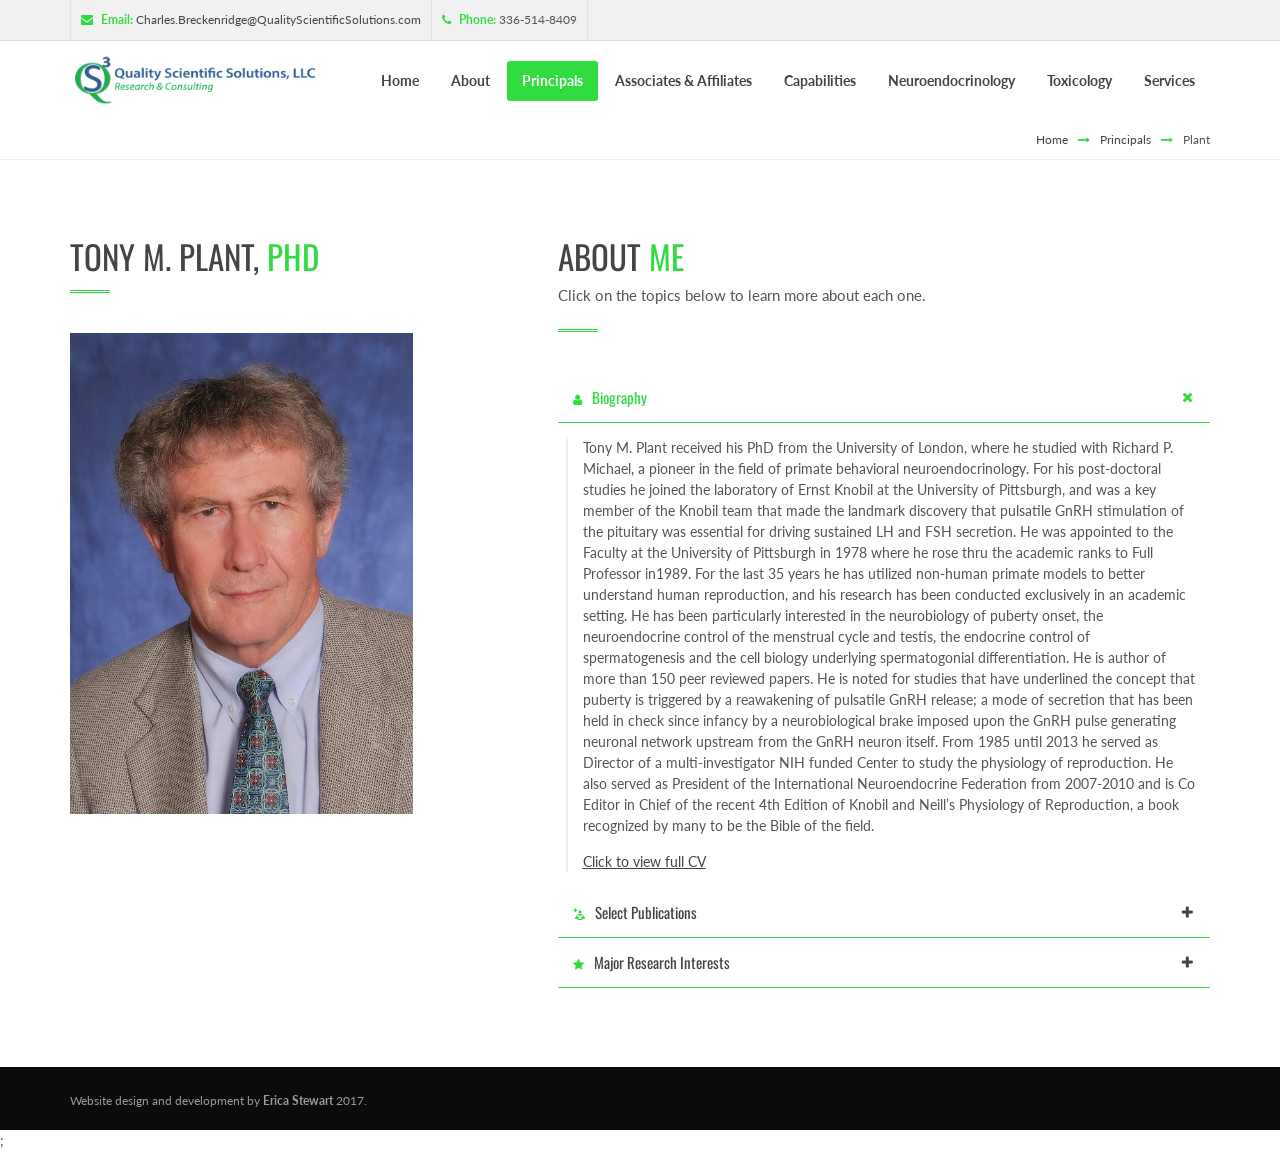
<file: bio_plant.html>
<!DOCTYPE html>
<html>
	<head>
		<meta http-equiv="Content-Type" content="text/html; charset=UTF-8">
		<title>Plant | Principals</title>
		<!--<meta name="description" content="BOOKRA | Multi-purpose HTML5 Template">
		<meta name="author" content="IT-RAYS">-->

		<!-- Devices Meta -->
		<meta name="viewport" content="width=device-width, initial-scale=1, maximum-scale=1">

		<!-- Put favicon.ico and apple-touch-icon(s).png in the images folder -->
	    <link rel="shortcut icon" href="assets/images/favicon.ico">

		<link href='https://fonts.googleapis.com/css?family=Oswald:400,100,300,500,700%7CLato:400,300,700,900&subset=latin,latin-ext' rel='stylesheet' type='text/css'>




		<!-- Plugins CSS files -->
		<link rel="stylesheet" href="assets/css/assets.css">
		<link rel="stylesheet" href="assets/css/style.css">
		<link rel="stylesheet" href="assets/css/shortcodes.css">

		<!-- REVOLUTION SLIDER STYLES -->
		<link rel="stylesheet" href="assets/revolution/fonts/pe-icon-7-stroke/css/pe-icon-7-stroke.css" type="text/css">
		<link rel="stylesheet" href="assets/revolution/css/settings.css" type="text/css">
		<link rel="stylesheet" href="assets/revolution/css/navigation.css" type="text/css">

		<link id="theme_css" rel="stylesheet" href="assets/css/light.css">
		<link id="skin_css" rel="stylesheet" href="assets/css/skins/4.css">

		<link rel="stylesheet" href="assets/css/demos/medical.css">
		<link rel="stylesheet" href="assets/css/pickmeup.css">



	</head>
	<body>

		<!-- site preloader start -->
		<div class="page-loader"></div>
		<!-- site preloader end -->

		<div class="pageWrapper">

		<div class="top-bar gry-bg">
				<div class="container">

					<ul class="top-info f-left">
					    <li><i class="fa fa-envelope main-color"></i><b class="main-color">Email:</b> <a href="mailto:charles.breckenridge@qualityscientificsolutions.com">Charles.Breckenridge@QualityScientificSolutions.com</a></li>
					    <li><i class="fa fa-phone main-color"></i><b class="main-color">Phone:</b> 336-514-8409</li>
					   <!-- <li class="dropdown language-selector">
							<a href="#" class="dropdown-toggle" data-toggle="dropdown" data-close-others="true"><i class="fa fa-flag main-color"></i>EN</a>
							<ul class="dropdown-menu">
								<li>
									<a href="#">AR</a>
								</li>
								<li class="active">
									<a href="#">EN</a>
								</li>
								<li>
									<a href="#">FR</a>
								</li>
								<li>
									<a href="#">RU</a>
								</li>
							</ul>
						</li>
				    </ul>

				    <div class="f-right social-list">
					    <span class="lbl-txt">Follow Us On:</span>
					    <a href="#" data-toggle="tooltip" data-placement="bottom" data-original-title="Facebook"><i class="fa fa-facebook ic-facebook no-border"></i></a>
						<a href="#" data-toggle="tooltip" data-placement="bottom" data-original-title="Twitter"><i class="fa fa-twitter ic-twitter no-border"></i></a>
						<a href="#" data-toggle="tooltip" data-placement="bottom" data-original-title="Linkedin"><i class="fa fa-linkedin ic-linkedin no-border"></i></a>
						<a href="#" data-toggle="tooltip" data-placement="bottom" data-original-title="Google Plus"><i class="fa fa-google-plus ic-gplus no-border"></i></a>-->
				    </div>

				</div>
			</div>

			<!-- Header start -->
			<header class="top-head minimal">
		    	<div class="container">
			    	<!-- Logo start -->
			    	<div class="logo">
				    	<a href="index-medical.html"><img alt="" src="simpkins/imgs/qs3-text-wordmark_110617_small.png" /></a>
				    </div>
				    <!-- Logo end -->

					<div class="responsive-nav">
						<!-- top navigation menu start -->
						<nav class="top-nav boxes">
							<ul>
								<li><a href="./index-medical.html"><span>Home</span></a></li>
								<li><a href="./about.html"><span>About</span></a></li>
								<li class="selected"><a href="./page-principals.html"><span>Principals</span></a></li>
								<li><a href="#assocaffil"><span>Associates & Affiliates</span></a></li>
								<li><a href="./page-capabilities.html"><span>Capabilities</span></a></li>
								<li><a href="#services"><span>Neuroendocrinology</span></a></li>
								<li><a href="#services"><span>Toxicology</span></a></li>
								<li><a href="#services"><span>Services</span></a></li>
							</ul>
						</nav>
						<!-- top navigation menu end -->
					</div>
		    	</div>
		    </header>
		    <!-- Header start -->

		    <!-- Content start -->
	    	<div class="pageContent">

					<div class="breadcrumbs">
						<div class="container">
							<a href="./index-medical.html">Home</a><i class="fa fa-long-arrow-right main-color"></i><a href="./page-principals.html">Principals</a><i class="fa fa-long-arrow-right main-color"></i><span>Plant</span>
						</div>
					</div>

				<div class="md-padding">
					<div class="container">
						<div class="row">
							<div class="col-md-5">
								<div class="heading style3">
									<h3 class="uppercase">Tony M. Plant,<span class="main-color"> PhD</span></h3>
								</div>

								<img alt="" src="simpkins/company/simpkins/plant.jpg" width="75%">

								<p class="m-t-3">





								<!--<div class="progress-bars xxs-line m-t-3">

									<h5 class="bar-title">Operation Theater</h5>
									<div class="progress">
									  <div class="progress-bar progress-bar-success" role="progressbar" aria-valuenow="80" aria-valuemin="0" aria-valuemax="100">
									    <span>80%</span>
									  </div>
									</div>

									<h5 class="bar-title">Emergency Services</h5>
									<div class="progress">
									  <div class="progress-bar progress-bar-info" role="progressbar" aria-valuenow="70" aria-valuemin="0" aria-valuemax="100">
									    <span>70%</span>
									  </div>
									</div>

									<h5 class="bar-title">Rehabilitation Center</h5>
									<div class="progress">
									  <div class="progress-bar progress-bar-warning " role="progressbar" aria-valuenow="90" aria-valuemin="0" aria-valuemax="100">
									    <span>90%</span>
									</div>
								  </div>

							  </div>-->

							</div>
							<div class="col-md-7">
								<div class="heading style3">
									<h3 class="uppercase">About <span class="main-color">Me</span></h3>
									<p>Click on the topics below to learn more about each one.</p>
								</div>

								<div id="acc_8" class="accordion bottom-border colored">

									<div class="panel">
										<h5 class="acc-head">
											<a href="#xx1" data-toggle="collapse" data-parent="#acc_8"><i class="fa fa-user main-color"></i>Biography</a>
										</h5>
										<div class="acc-body collapsed in" id="xx1">
											<div class="acc-content">
											<!--	<p>Dr. Tony M. Plant was born in the United Kingdom and completed his undergraduate and graduate training at the University of London, receiving the Ph.D. degree in Physiology in 1971.  For postdoctoral studies, he joined the group of Ernst Knobil in the Department of Physiology at the University of Pittsburgh in 1974.  While in Knobil’s laboratory, he was a member of the team that made the fundamental discovery that sustained gonadotropin secretion by the anterior pituitary gland required intermittent stimulation from the hypothalamic hormone, known as gonadotropin releasing hormone (GnRH).  In 1978 he joined the faculty of the Department of Physiology as Assistant Professor, and in 1981 he became Director of the Center for Research in Reproductive Physiology at the University of Pittsburgh.  Dr. Plant has served on the NIH Reproductive Endocrinology Study Section and on the Editorial Boards of several journals, and has been instrumental in organizing a series of International Conferences on the Control of the Onset of Puberty.  He served as President of the International Neuroendocrine Federation from 2007-2010, and is Co-editor in Chief of the 4th edition of Knobil and Neill’s Physiology of Reproduction, which is recognized by many to be the “Bible of Reproduction”.  In 1991, he received the Serono Lecture Award from the American Society of Andrology for his work on the hypothalamic control of testicular function in higher primates, and in 2014 he was named the Geoffrey Harris Memorial lecturer, the highest honor bestowed by the International Neuroendocrine Federation.   Dr. Plant is a fellow of the Pakistan National Academy of Sciences and an honorary member of both the Polish Neuroendocrine Society and the British Society for Neuroendocrinology.  He is currently Professor of Obstetrics, Gynecology and Reproductive Sciences at the University of Pittsburgh School of Medicine.</p> -->
											<p>Tony M. Plant received his PhD from the University of London, where he studied with Richard P. Michael, a pioneer in the field of primate behavioral neuroendocrinology.  For his post-doctoral studies he joined the laboratory of Ernst Knobil at the University of Pittsburgh, and was a key member of the Knobil team that made the landmark discovery that pulsatile GnRH stimulation of the pituitary was essential for driving sustained LH and FSH secretion.  He was appointed to the Faculty at the University of Pittsburgh in 1978 where he rose thru the academic ranks to Full Professor in1989. For the last 35 years he has utilized non-human primate models to better understand human reproduction, and his research has been conducted exclusively in an academic setting.  He has been particularly interested in the neurobiology of puberty onset, the neuroendocrine control of the menstrual cycle and testis, the endocrine control of spermatogenesis and the cell biology underlying spermatogonial differentiation.   He is author of more than 150 peer reviewed papers.  He is noted for studies that have underlined the concept that puberty is triggered by a reawakening of pulsatile GnRH release; a mode of secretion that has been held in check since infancy by a neurobiological brake imposed upon the GnRH pulse generating neuronal network upstream from the GnRH neuron itself.  From 1985 until 2013 he served as Director of a multi-investigator NIH funded Center to study the physiology of reproduction.  He also served as President of the International Neuroendocrine Federation from 2007-2010 and is Co Editor in Chief of the recent 4th Edition of Knobil and Neill’s Physiology of Reproduction, a book recognized by many to be the Bible of the field.
											<p><a href="simpkins/pdfs/plant_CV.pdf" target="_blank"><u>Click to view full CV</u></a>
												</div>
										</div>
									</div>

									<div class="panel">
										<h5 class="acc-head">
											<a href="#xx2" class="collapsed" data-toggle="collapse" data-parent="#acc_8"><i class="med-ico-medical-library main-color"></i>Select Publications</a>
										</h5>
										<div class="acc-body collapse" id="xx2">
											<div class="acc-content">
												<ul>
													<li><strong>Plant TM</strong>, Gay VL, Marshall GR and Arslan M. <u>Puberty in monkeys is triggered by chemical stimulation of the hypothalamus.</u>.  <em>Proc Natl Acad Sci USA</em> 86:2506-2510, 1989. PMID: 2648405.</li>

<li>Shahab M, Mastronardi C, Seminara SB, Crowley WF, Ojeda SR and <strong>Plant TM</strong>. <u>Increased hypothalamic GPR54 signaling: a potential mechanism for initiation of puberty in primates</u>. <em>Proc Natl Acad Sci USA</em> 102:2129-2134, 2005. PMCID: PMC548549.</li>

<li>Ramaswamy S, Marshall GR, McNeilly AS and <strong>Plant TM</strong>. <u>Dynamics of the follicle-stimulating hormone (FSH)-inhibin B feedback loop and its role in regulating spermatogenesis in the adult male rhesus monkey (Macaca mulatta) as revealed by unilateral orchidectomy</u>. <em>Endocrinology</em> 141:18-27, 2000. PMID: 10614619.</li>

<li>Ramaswamy S, Razack BS, Roslund RM, Suzuki H, Marshall GR, Rajkovic A, and <strong>Plant TM</strong>. <u>Spermatogonial SOHLH1 nucleocytoplasmic shuttling associates with initiation of spermatogenesis in the rhesus monkey (Macaca mulatta)</u>. <em>Mol Hum Reprod</em> 20:350-357, 2013. PMID: 24324034.</li>
</ul>

											</div>
										</div>
									</div>

									<div class="panel">
										<h5 class="acc-head">
											<a href="#xx3" class="collapsed" data-toggle="collapse" data-parent="#acc_8"><i class="fa fa-star main-color"></i>Major Research Interests</a>
										</h5>
										<div class="acc-body collapse" id="xx3">
											<div class="acc-content">
												<p>The author of more than 150 full-length publications, Dr. Plant’s research is focused on three important areas of reproductive biology using the rhesus monkey as an experimental model. The first is directed at elucidating the neurobiological mechanisms that govern the timing of the onset of puberty in highly evolved primates. The second interest of his laboratory concerns the endocrine mechanisms that control the development and function of the testis, and the third, and most recent, is directed to elucidating the genomic mechanisms that determine whether a spermatogonial stem cell commits to a pathway of differentiation or renewal.</p>
											</div>
										</div>
									</div>

									<!--div class="panel">
										<h5 class="acc-head">
											<a href="#xx4" class="collapsed" data-toggle="collapse" data-parent="#acc_8"><i class="fa fa-heartbeat main-color"></i>Litigation Support</a>
										</h5>
										<div class="acc-body collapse" id="xx4">
											<div class="acc-content">
												Mauris in quam tristique, dignissim urna in, molestie felis. Fusce tristique, elit nec vehicula imperdiet, eros est egestas odio, at aliquet elit nulla sed Mauris in quam tristique, dignissim urna in, molestie felis. Fusce tristique, elit nec vehicula imperdiet, eros est egestas odio, at aliquet elit nulla sed.Mauris in quam tristique, dignissim urna in, molestie felis. Fusce tristique, elit nec vehicula imperdiet, eros est egestas odio, at aliquet elit nulla sed Mauris in quam tristique, dignissim urna in, molestie felis. Fusce tristique, elit nec vehicula imperdiet, eros est egestas odio, at aliquet elit nulla sed.
											</div>
										</div>
									</div>

									<div class="panel">
										<h5 class="acc-head">
											<a href="#xx5" class="collapsed" data-toggle="collapse" data-parent="#acc_8"><i class="fa fa-user-md main-color"></i>Program Review</a>
										</h5>
										<div class="acc-body collapse" id="xx5">
											<div class="acc-content">
												Mauris in quam tristique, dignissim urna in, molestie felis. Fusce tristique, elit nec vehicula imperdiet, eros est egestas odio, at aliquet elit nulla sed Mauris in quam tristique, dignissim urna in, molestie felis. Fusce tristique, elit nec vehicula imperdiet, eros est egestas odio, at aliquet elit nulla sed.Mauris in quam tristique, dignissim urna in, molestie felis. Fusce tristique, elit nec vehicula imperdiet, eros est egestas odio, at aliquet elit nulla sed Mauris in quam tristique, dignissim urna in, molestie felis. Fusce tristique, elit nec vehicula imperdiet, eros est egestas odio, at aliquet elit nulla sed.
											</div>
										</div>
									</div>

									<div class="panel">
										<h5 class="acc-head">
											<a href="#xx6" class="collapsed" data-toggle="collapse" data-parent="#acc_8"><i class="fa fa-wheelchair main-color"></i>Review Publications</a>
										</h5>
										<div class="acc-body collapse" id="xx6">
											<div class="acc-content">
												Mauris in quam tristique, dignissim urna in, molestie felis. Fusce tristique, elit nec vehicula imperdiet, eros est egestas odio, at aliquet elit nulla sed Mauris in quam tristique, dignissim urna in, molestie felis. Fusce tristique, elit nec vehicula imperdiet, eros est egestas odio, at aliquet elit nulla sed.Mauris in quam tristique, dignissim urna in, molestie felis. Fusce tristique, elit nec vehicula imperdiet, eros est egestas odio, at aliquet elit nulla sed Mauris in quam tristique, dignissim urna in, molestie felis. Fusce tristique, elit nec vehicula imperdiet, eros est egestas odio, at aliquet elit nulla sed.
											</div>
										</div>
									</div>

									<div class="panel">
										<h5 class="acc-head">
											<a href="#xx7" class="collapsed" data-toggle="collapse" data-parent="#acc_8"><i class="fa fa-stethoscope main-color"></i>Training</a>
										</h5>
										<div class="acc-body collapse" id="xx7">
											<div class="acc-content">
												Mauris in quam tristique, dignissim urna in, molestie felis. Fusce tristique, elit nec vehicula imperdiet, eros est egestas odio, at aliquet elit nulla sed Mauris in quam tristique, dignissim urna in, molestie felis. Fusce tristique, elit nec vehicula imperdiet, eros est egestas odio, at aliquet elit nulla sed.Mauris in quam tristique, dignissim urna in, molestie felis. Fusce tristique, elit nec vehicula imperdiet, eros est egestas odio, at aliquet elit nulla sed Mauris in quam tristique, dignissim urna in, molestie felis. Fusce tristique, elit nec vehicula imperdiet, eros est egestas odio, at aliquet elit nulla sed.
											</div>
										</div>
									</div-->

								</div>


							</div>
						</div>
					</div>
				</div>



			    <!-- footer bottom bar start -->
			    <div class="footer-bottom" style="padding:20px; height:200%">
				    <div class="container">
			    		<div class="row">
				    		<!-- footer copyrights left cell -->
				    		<div class="copyrights col-md-5">Website design and development by <b>Erica Stewart</b> 2017.</div>

				    		<!-- footer bottom menu start -->
						    <!--div class="col-md-7 last">
						    	<ul class="footer-menu f-right">
								    <li><a href="#">Home</a></li>
								    <li><a href="#">About</a></li>
								    <li><a href="#">Services</a></li>
								    <li><a href="#">Portfolio</a></li>
								    <li><a href="#">Blog</a></li>
								    <li><a href="#">Contact</a></li>
							    </ul>
						    </div>
						    <!-- footer bottom menu end -->

			    		</div>
				    </div>
			    </div>
			    <!-- footer bottom bar end -->

			</footer>
			<!-- Footer end -->

		</div>

		<!-- Back to top Link -->
	    <a id="to-top" href="#"><span class="fa fa fa-angle-up"></span></a>

		<!-- Load JS plugins -->
 		<script type="text/javascript" src="assets/js/jquery-1.12.0.min.js"></script>
 		<script type="text/javascript" src="assets/js/assets.js"></script>

 		<script type="text/javascript" src="assets/js/jquery.pickmeup.min.js"></script>

 		<!-- SLIDER REVOLUTION  -->
		<script type="text/javascript" src="assets/revolution/js/jquery.themepunch.tools.min.js"></script>
		<script type="text/javascript" src="assets/revolution/js/jquery.themepunch.revolution.min.js"></script>

		<script type="text/javascript" src="assets/revolution/js/extensions/revolution.extension.video.min.js"></script>;
		<script type="text/javascript" src="assets/revolution/js/extensions/revolution.extension.slideanims.min.js"></script>
		<script type="text/javascript" src="assets/revolution/js/extensions/revolution.extension.actions.min.js"></script>
		<script type="text/javascript" src="assets/revolution/js/extensions/revolution.extension.layeranimation.min.js"></script>
		<script type="text/javascript" src="assets/revolution/js/extensions/revolution.extension.kenburn.min.js"></script>
		<script type="text/javascript" src="assets/revolution/js/extensions/revolution.extension.navigation.min.js"></script>
		<script type="text/javascript" src="assets/revolution/js/extensions/revolution.extension.migration.min.js"></script>
		<script type="text/javascript" src="assets/revolution/js/extensions/revolution.extension.parallax.min.js"></script>

		<script type="text/javascript">
				var tpj=jQuery;
				var revapi70;
				tpj(window).load(function() {
					if(tpj("#slider").revolution == undefined){
						revslider_showDoubleJqueryError("#slider");
					}else{
						revapi70 = tpj("#slider").show().revolution({
							sliderType:"standard",
							jsFileLocation:"assets/revolution/js/",
							sliderLayout:"fullwidth",
							dottedOverlay:"none",
							delay:9000,
							navigation: {
								keyboardNavigation:"off",
								keyboard_direction: "horizontal",
								mouseScrollNavigation:"off",
								onHoverStop:"off",
								touch:{
									touchenabled:"on",
									swipe_threshold: 75,
									swipe_min_touches: 1,
									swipe_direction: "horizontal",
									drag_block_vertical: false
								}
								,
								arrows: {
									style:"zeus",
									enable:true,
									hide_onmobile:true,
									hide_under:600,
									hide_onleave:true,
									hide_delay:200,
									hide_delay_mobile:1200,
									tmp:'<div class="tp-title-wrap">  	<div class="tp-arr-imgholder"></div> </div>',
									left: {
										h_align:"left",
										v_align:"center",
										h_offset:30,
										v_offset:0
									},
									right: {
										h_align:"right",
										v_align:"center",
										h_offset:30,
										v_offset:0
									}
								}
							},
							responsiveLevels:[1240,1024,778,480],
							visibilityLevels:[1240,1024,778,480],
							gridwidth:[1200,1024,768,480],
							gridheight:[600,600,600,600],
							lazyType:"none",
							parallax: {
								type:"mouse+scroll",
								origo:"slidercenter",
								speed:2000,
								levels:[1,2,3,20,25,30,35,40,45,50],
								disable_onmobile:"on"
							},
							shadow:0,
							spinner:"spinner2",
							autoHeight:"off",
							disableProgressBar:"on",
							hideThumbsOnMobile:"off",
							hideSliderAtLimit:0,
							hideCaptionAtLimit:0,
							hideAllCaptionAtLilmit:0,
							debugMode:false,
							fallbacks: {
								simplifyAll:"off",
								disableFocusListener:false,
							}
						});
					}
					$('.date_timepicker').pickmeup({
						format  : 'Y-m-d'
					});
				});	/*ready*/
		</script>

 		<!-- general script file -->
		<script type="text/javascript" src="assets/js/script.js"></script>

	</body>
</html>
</file>
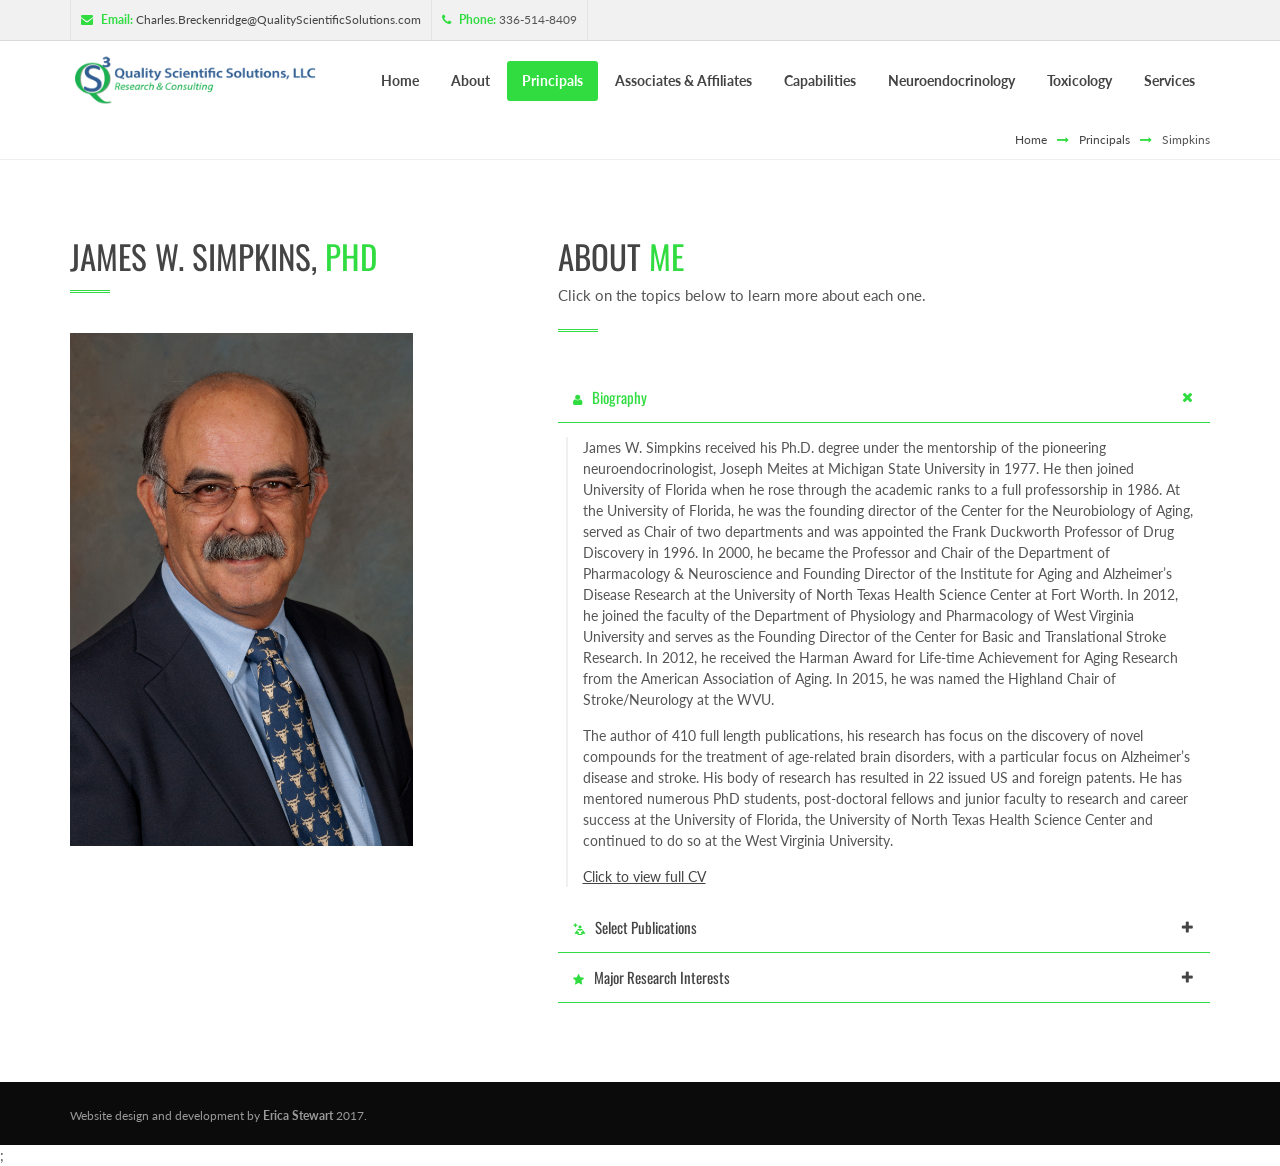
<file: bio_simp.html>
<!DOCTYPE html>
<html>
	<head>
		<meta http-equiv="Content-Type" content="text/html; charset=UTF-8">
		<title>Simpkins | Principals</title>
	<!--	<meta name="description" content="BOOKRA | Multi-purpose HTML5 Template">
		<meta name="author" content="IT-RAYS">-->

		<!-- Devices Meta -->
		<meta name="viewport" content="width=device-width, initial-scale=1, maximum-scale=1">

		<!-- Put favicon.ico and apple-touch-icon(s).png in the images folder -->
	    <link rel="shortcut icon" href="assets/images/favicon.ico">

		<link href='https://fonts.googleapis.com/css?family=Oswald:400,100,300,500,700%7CLato:400,300,700,900&subset=latin,latin-ext' rel='stylesheet' type='text/css'>




		<!-- Plugins CSS files -->
		<link rel="stylesheet" href="assets/css/assets.css">
		<link rel="stylesheet" href="assets/css/style.css">
		<link rel="stylesheet" href="assets/css/shortcodes.css">

		<!-- REVOLUTION SLIDER STYLES -->
		<link rel="stylesheet" href="assets/revolution/fonts/pe-icon-7-stroke/css/pe-icon-7-stroke.css" type="text/css">
		<link rel="stylesheet" href="assets/revolution/css/settings.css" type="text/css">
		<link rel="stylesheet" href="assets/revolution/css/navigation.css" type="text/css">

		<link id="theme_css" rel="stylesheet" href="assets/css/light.css">
		<link id="skin_css" rel="stylesheet" href="assets/css/skins/4.css">

		<link rel="stylesheet" href="assets/css/demos/medical.css">
		<link rel="stylesheet" href="assets/css/pickmeup.css">



	</head>
	<body>

		<!-- site preloader start -->
		<div class="page-loader"></div>
		<!-- site preloader end -->

		<div class="pageWrapper">

		<div class="top-bar gry-bg">
				<div class="container">

					<ul class="top-info f-left">
					    <li><i class="fa fa-envelope main-color"></i><b class="main-color">Email:</b> <a href="mailto:charles.breckenridge@qualityscientificsolutions.com">Charles.Breckenridge@QualityScientificSolutions.com</a></li>
					    <li><i class="fa fa-phone main-color"></i><b class="main-color">Phone:</b> 336-514-8409</li>
					   <!-- <li class="dropdown language-selector">
							<a href="#" class="dropdown-toggle" data-toggle="dropdown" data-close-others="true"><i class="fa fa-flag main-color"></i>EN</a>
							<ul class="dropdown-menu">
								<li>
									<a href="#">AR</a>
								</li>
								<li class="active">
									<a href="#">EN</a>
								</li>
								<li>
									<a href="#">FR</a>
								</li>
								<li>
									<a href="#">RU</a>
								</li>
							</ul>
						</li>
				    </ul>

				    <div class="f-right social-list">
					    <span class="lbl-txt">Follow Us On:</span>
					    <a href="#" data-toggle="tooltip" data-placement="bottom" data-original-title="Facebook"><i class="fa fa-facebook ic-facebook no-border"></i></a>
						<a href="#" data-toggle="tooltip" data-placement="bottom" data-original-title="Twitter"><i class="fa fa-twitter ic-twitter no-border"></i></a>
						<a href="#" data-toggle="tooltip" data-placement="bottom" data-original-title="Linkedin"><i class="fa fa-linkedin ic-linkedin no-border"></i></a>
						<a href="#" data-toggle="tooltip" data-placement="bottom" data-original-title="Google Plus"><i class="fa fa-google-plus ic-gplus no-border"></i></a>-->
				    </div>

				</div>
			</div>

			<!-- Header start -->
			<header class="top-head minimal">
		    	<div class="container">
			    	<!-- Logo start -->
			    	<div class="logo">
				    	<a href="index-medical.html"><img alt="" src="simpkins/imgs/qs3-text-wordmark_110617_small.png" /></a>
				    </div>
				    <!-- Logo end -->

					<div class="responsive-nav">
						<!-- top navigation menu start -->
						<nav class="top-nav boxes">
							<ul>
								<li><a href="./index-medical.html"><span>Home</span></a></li>
								<li><a href="./about.html"><span>About</span></a></li>
								<li class="selected"><a href="./page-principals.html"><span>Principals</span></a></li>
								<li><a href="#assocaffil"><span>Associates & Affiliates</span></a></li>
								<li><a href="./page-capabilities.html"><span>Capabilities</span></a></li>
								<li><a href="#services"><span>Neuroendocrinology</span></a></li>
								<li><a href="#services"><span>Toxicology</span></a></li>
								<li><a href="./page-services.html"><span>Services</span></a></li>
							</ul>
						</nav>
						<!-- top navigation menu end -->
					</div>
		    	</div>
		    </header>
		    <!-- Header start -->

		    <!-- Content start -->
	    	<div class="pageContent">

					<div class="breadcrumbs">
						<div class="container">
							<a href="./index-medical.html">Home</a><i class="fa fa-long-arrow-right main-color"></i><a href="./page-principals.html">Principals</a><i class="fa fa-long-arrow-right main-color"></i><span>Simpkins</span>
						</div>
					</div>

				<div class="md-padding">
					<div class="container">
						<div class="row">
							<div class="col-md-5">
								<div class="heading style3">
									<h3 class="uppercase">James W. Simpkins,<span class="main-color"> PhD</span></h3>
								</div>

								<img alt="" src="simpkins/company/simpkins/simpkins.jpg" width="75%">

								<p class="m-t-3">





								<!--<div class="progress-bars xxs-line m-t-3">

									<h5 class="bar-title">Operation Theater</h5>
									<div class="progress">
									  <div class="progress-bar progress-bar-success" role="progressbar" aria-valuenow="80" aria-valuemin="0" aria-valuemax="100">
									    <span>80%</span>
									  </div>
									</div>

									<h5 class="bar-title">Emergency Services</h5>
									<div class="progress">
									  <div class="progress-bar progress-bar-info" role="progressbar" aria-valuenow="70" aria-valuemin="0" aria-valuemax="100">
									    <span>70%</span>
									  </div>
									</div>

									<h5 class="bar-title">Rehabilitation Center</h5>
									<div class="progress">
									  <div class="progress-bar progress-bar-warning " role="progressbar" aria-valuenow="90" aria-valuemin="0" aria-valuemax="100">
									    <span>90%</span>
									</div>
								  </div>

							  </div>-->

							</div>
							<div class="col-md-7">
								<div class="heading style3">
									<h3 class="uppercase">About <span class="main-color">Me</span></h3>
									<p>Click on the topics below to learn more about each one.</p>
								</div>

								<div id="acc_8" class="accordion bottom-border colored">

									<div class="panel">
										<h5 class="acc-head">
											<a href="#xx1" data-toggle="collapse" data-parent="#acc_8"><i class="fa fa-user main-color"></i>Biography</a>
										</h5>
										<div class="acc-body collapsed in" id="xx1">
											<div class="acc-content">
												<p>James W. Simpkins received his Ph.D. degree under the mentorship of the pioneering neuroendocrinologist, Joseph Meites at Michigan State University in 1977. He then joined  University of Florida when he rose through the academic ranks to a full professorship in 1986. At the University of Florida, he was the founding director of the Center for the Neurobiology of Aging, served as Chair of two departments and was appointed the Frank Duckworth Professor of Drug Discovery in 1996. In 2000, he became the Professor and Chair of the Department of Pharmacology & Neuroscience and Founding Director of the Institute for Aging and Alzheimer’s Disease Research at the University of North Texas Health Science Center at Fort Worth. In 2012, he joined the faculty of the Department of Physiology and Pharmacology of West Virginia University and serves as the Founding Director of the Center for Basic and Translational Stroke Research. In 2012, he received the Harman Award for Life-time Achievement for Aging Research from the American Association of Aging. In 2015, he was named the Highland Chair of Stroke/Neurology at the WVU.

												<p>The author of 410 full length publications, his research has focus on the discovery of novel compounds for the treatment of age-related brain disorders, with a particular focus on Alzheimer’s disease and stroke. His body of research has resulted in 22 issued US and foreign patents. He has mentored numerous PhD students, post-doctoral fellows and junior faculty to research and career success at the University of Florida, the University of North Texas Health Science Center and continued to do so at the West Virginia University.

												<p><a href="simpkins/pdfs/simpkins_cv.pdf" target="_blank"><u>Click to view full CV</u></a></p>
												</div>
										</div>
									</div>

									<div class="panel">
										<h5 class="acc-head">
											<a href="#xx2" class="collapsed" data-toggle="collapse" data-parent="#acc_8"><i class="med-ico-medical-library main-color"></i>Select Publications</a>
										</h5>
										<div class="acc-body collapse" id="xx2">
											<div class="acc-content">
												<ul>
													<li>Bodor, N. and <strong>J.W. Simpkins</strong>. <u>Brain specific sustained release of dopamine with a redox delivery system</u>.  <em>Science</em> 221:65 67, 1983.</li>

<li>Bodor, N., L. Prokai, W.-M. Wu, H. Farag, S. Joanalagadda, M. Kawamura and <strong>J.W. Simpkins</strong>. <u>A strategy for delivering peptides into the central nervous system by sequential metabolism</u>. <em>Science</em> 257:1698-1700, 1992.</li>

<li><strong>Simpkins, J.W.</strong>, S.H. Yang, R. Liu, E. Perez, Z.Y.Cai, D.F. Covey and P.S. Green. <u>Estrogen-like compounds for ischemic neuroprotection</u>. <em>Stroke</em> 35: 2648-2651, 2004.</li>

<li>Sarkar, S., R.-Q. Huang, S. Logan, G.H. Dillon and <strong>J.W. Simpkins</strong>. <u>Estrogens directly potentiate neuronal L-type Ca2 channels</u>. <em>Proceedings of the National Academy of Sciences</em>, USA 105: 15148-15153, 2008.</li>

<li>Shao-Hua Yang, Saumyendra N. Sarkar, Ran Liu, Evelyn Perez, Xiaofei Wang, <strong>J. W. Simpkins</strong>. <u>Estrogen receptor beta is a mitochondrial vulnerability factor</u>. <em>J Biol Chem</em> 284: 9540-9548, 2009.</li>

<li>Richardson TE, Yang SH, Wen Y, <strong>Simpkins JW</strong>. <u>Estrogen Protection in Friedreich's Ataxia Skin Fibroblasts</u>. <em>Endocrinology</em> 152: 2742-2749, 2011.</li>

<li>Chad D. Foradori, Prägati Sawhney-Coder, Merrill Tisdel, Kun Don Yi, <strong>J. W. Simpkins</strong>, Robert J. Handa, Charles B. Breckenridge. <u>The Effect of Atrazine Administered by Gavage or in Diet on the LH Surge and Reproductive Performance in Intact Female Sprague-Dawley and Long Evans Rats</u>. <em>Birth Defects Res B Dev Reprod Toxicol</em>. 101:262-275. 2014.</li>

<li>Danielle N. Doll, Heng Hu, Jiahong Sun, Sara E. Lewis, Stephanie L. Rellick,  <strong>J. W. Simpkins</strong>, Xuefang Ren. <u>Mitochondrial Crisis in Cerebrovascular Endothelial Cells Opens the Blood-Brain Barrier</u>. <em>Stroke</em> 46: 1681-1689, 2015.</li>
</ul>

											</div>
										</div>
									</div>

									<div class="panel">
										<h5 class="acc-head">
											<a href="#xx3" class="collapsed" data-toggle="collapse" data-parent="#acc_8"><i class="fa fa-star main-color"></i>Major Research Interests</a>
										</h5>
										<div class="acc-body collapse" id="xx3">
											<div class="acc-content">
												Assessment of the potency, efficacy and mechanisms of action for the neuroprotective effects of estratrienes, of which 17 β-estradiol is a member. Determination of the role of estrogens in the therapy of Alzheimer’s disease, stroke and other neurodegenerative conditions. Determination of the structure-activity relationship of steroids in neuroprotection. Determination of the uses of estrogens in the treatment of non-neuronal disease that have a cytodegenerative component.
											</div>
										</div>
									</div>

									<!--div class="panel">
										<h5 class="acc-head">
											<a href="#xx4" class="collapsed" data-toggle="collapse" data-parent="#acc_8"><i class="fa fa-heartbeat main-color"></i>Litigation Support</a>
										</h5>
										<div class="acc-body collapse" id="xx4">
											<div class="acc-content">
												Mauris in quam tristique, dignissim urna in, molestie felis. Fusce tristique, elit nec vehicula imperdiet, eros est egestas odio, at aliquet elit nulla sed Mauris in quam tristique, dignissim urna in, molestie felis. Fusce tristique, elit nec vehicula imperdiet, eros est egestas odio, at aliquet elit nulla sed.Mauris in quam tristique, dignissim urna in, molestie felis. Fusce tristique, elit nec vehicula imperdiet, eros est egestas odio, at aliquet elit nulla sed Mauris in quam tristique, dignissim urna in, molestie felis. Fusce tristique, elit nec vehicula imperdiet, eros est egestas odio, at aliquet elit nulla sed.
											</div>
										</div>
									</div>

									<div class="panel">
										<h5 class="acc-head">
											<a href="#xx5" class="collapsed" data-toggle="collapse" data-parent="#acc_8"><i class="fa fa-user-md main-color"></i>Program Review</a>
										</h5>
										<div class="acc-body collapse" id="xx5">
											<div class="acc-content">
												Mauris in quam tristique, dignissim urna in, molestie felis. Fusce tristique, elit nec vehicula imperdiet, eros est egestas odio, at aliquet elit nulla sed Mauris in quam tristique, dignissim urna in, molestie felis. Fusce tristique, elit nec vehicula imperdiet, eros est egestas odio, at aliquet elit nulla sed.Mauris in quam tristique, dignissim urna in, molestie felis. Fusce tristique, elit nec vehicula imperdiet, eros est egestas odio, at aliquet elit nulla sed Mauris in quam tristique, dignissim urna in, molestie felis. Fusce tristique, elit nec vehicula imperdiet, eros est egestas odio, at aliquet elit nulla sed.
											</div>
										</div>
									</div>

									<div class="panel">
										<h5 class="acc-head">
											<a href="#xx6" class="collapsed" data-toggle="collapse" data-parent="#acc_8"><i class="fa fa-wheelchair main-color"></i>Review Publications</a>
										</h5>
										<div class="acc-body collapse" id="xx6">
											<div class="acc-content">
												Mauris in quam tristique, dignissim urna in, molestie felis. Fusce tristique, elit nec vehicula imperdiet, eros est egestas odio, at aliquet elit nulla sed Mauris in quam tristique, dignissim urna in, molestie felis. Fusce tristique, elit nec vehicula imperdiet, eros est egestas odio, at aliquet elit nulla sed.Mauris in quam tristique, dignissim urna in, molestie felis. Fusce tristique, elit nec vehicula imperdiet, eros est egestas odio, at aliquet elit nulla sed Mauris in quam tristique, dignissim urna in, molestie felis. Fusce tristique, elit nec vehicula imperdiet, eros est egestas odio, at aliquet elit nulla sed.
											</div>
										</div>
									</div>

									<div class="panel">
										<h5 class="acc-head">
											<a href="#xx7" class="collapsed" data-toggle="collapse" data-parent="#acc_8"><i class="fa fa-stethoscope main-color"></i>Training</a>
										</h5>
										<div class="acc-body collapse" id="xx7">
											<div class="acc-content">
												Mauris in quam tristique, dignissim urna in, molestie felis. Fusce tristique, elit nec vehicula imperdiet, eros est egestas odio, at aliquet elit nulla sed Mauris in quam tristique, dignissim urna in, molestie felis. Fusce tristique, elit nec vehicula imperdiet, eros est egestas odio, at aliquet elit nulla sed.Mauris in quam tristique, dignissim urna in, molestie felis. Fusce tristique, elit nec vehicula imperdiet, eros est egestas odio, at aliquet elit nulla sed Mauris in quam tristique, dignissim urna in, molestie felis. Fusce tristique, elit nec vehicula imperdiet, eros est egestas odio, at aliquet elit nulla sed.
											</div>
										</div>
									</div-->

								</div>


							</div>
						</div>
					</div>
				</div>



			    <!-- footer bottom bar start -->
			    <div class="footer-bottom" style="padding:20px; height:200%">
				    <div class="container">
			    		<div class="row">
				    		<!-- footer copyrights left cell -->
				    		<div class="copyrights col-md-5">Website design and development by <b>Erica Stewart</b> 2017.</div>

				    		<!-- footer bottom menu start -->
						    <!--div class="col-md-7 last">
						    	<ul class="footer-menu f-right">
								    <li><a href="#">Home</a></li>
								    <li><a href="#">About</a></li>
								    <li><a href="#">Services</a></li>
								    <li><a href="#">Portfolio</a></li>
								    <li><a href="#">Blog</a></li>
								    <li><a href="#">Contact</a></li>
							    </ul>
						    </div>
						    <!-- footer bottom menu end -->

			    		</div>
				    </div>
			    </div>
			    <!-- footer bottom bar end -->

			</footer>
			<!-- Footer end -->

		</div>

		<!-- Back to top Link -->
	    <a id="to-top" href="#"><span class="fa fa fa-angle-up"></span></a>

		<!-- Load JS plugins -->
 		<script type="text/javascript" src="assets/js/jquery-1.12.0.min.js"></script>
 		<script type="text/javascript" src="assets/js/assets.js"></script>

 		<script type="text/javascript" src="assets/js/jquery.pickmeup.min.js"></script>

 		<!-- SLIDER REVOLUTION  -->
		<script type="text/javascript" src="assets/revolution/js/jquery.themepunch.tools.min.js"></script>
		<script type="text/javascript" src="assets/revolution/js/jquery.themepunch.revolution.min.js"></script>

		<script type="text/javascript" src="assets/revolution/js/extensions/revolution.extension.video.min.js"></script>;
		<script type="text/javascript" src="assets/revolution/js/extensions/revolution.extension.slideanims.min.js"></script>
		<script type="text/javascript" src="assets/revolution/js/extensions/revolution.extension.actions.min.js"></script>
		<script type="text/javascript" src="assets/revolution/js/extensions/revolution.extension.layeranimation.min.js"></script>
		<script type="text/javascript" src="assets/revolution/js/extensions/revolution.extension.kenburn.min.js"></script>
		<script type="text/javascript" src="assets/revolution/js/extensions/revolution.extension.navigation.min.js"></script>
		<script type="text/javascript" src="assets/revolution/js/extensions/revolution.extension.migration.min.js"></script>
		<script type="text/javascript" src="assets/revolution/js/extensions/revolution.extension.parallax.min.js"></script>

		<script type="text/javascript">
				var tpj=jQuery;
				var revapi70;
				tpj(window).load(function() {
					if(tpj("#slider").revolution == undefined){
						revslider_showDoubleJqueryError("#slider");
					}else{
						revapi70 = tpj("#slider").show().revolution({
							sliderType:"standard",
							jsFileLocation:"assets/revolution/js/",
							sliderLayout:"fullwidth",
							dottedOverlay:"none",
							delay:9000,
							navigation: {
								keyboardNavigation:"off",
								keyboard_direction: "horizontal",
								mouseScrollNavigation:"off",
								onHoverStop:"off",
								touch:{
									touchenabled:"on",
									swipe_threshold: 75,
									swipe_min_touches: 1,
									swipe_direction: "horizontal",
									drag_block_vertical: false
								}
								,
								arrows: {
									style:"zeus",
									enable:true,
									hide_onmobile:true,
									hide_under:600,
									hide_onleave:true,
									hide_delay:200,
									hide_delay_mobile:1200,
									tmp:'<div class="tp-title-wrap">  	<div class="tp-arr-imgholder"></div> </div>',
									left: {
										h_align:"left",
										v_align:"center",
										h_offset:30,
										v_offset:0
									},
									right: {
										h_align:"right",
										v_align:"center",
										h_offset:30,
										v_offset:0
									}
								}
							},
							responsiveLevels:[1240,1024,778,480],
							visibilityLevels:[1240,1024,778,480],
							gridwidth:[1200,1024,768,480],
							gridheight:[600,600,600,600],
							lazyType:"none",
							parallax: {
								type:"mouse+scroll",
								origo:"slidercenter",
								speed:2000,
								levels:[1,2,3,20,25,30,35,40,45,50],
								disable_onmobile:"on"
							},
							shadow:0,
							spinner:"spinner2",
							autoHeight:"off",
							disableProgressBar:"on",
							hideThumbsOnMobile:"off",
							hideSliderAtLimit:0,
							hideCaptionAtLimit:0,
							hideAllCaptionAtLilmit:0,
							debugMode:false,
							fallbacks: {
								simplifyAll:"off",
								disableFocusListener:false,
							}
						});
					}
					$('.date_timepicker').pickmeup({
						format  : 'Y-m-d'
					});
				});	/*ready*/
		</script>

 		<!-- general script file -->
		<script type="text/javascript" src="assets/js/script.js"></script>

	</body>
</html>
</file>
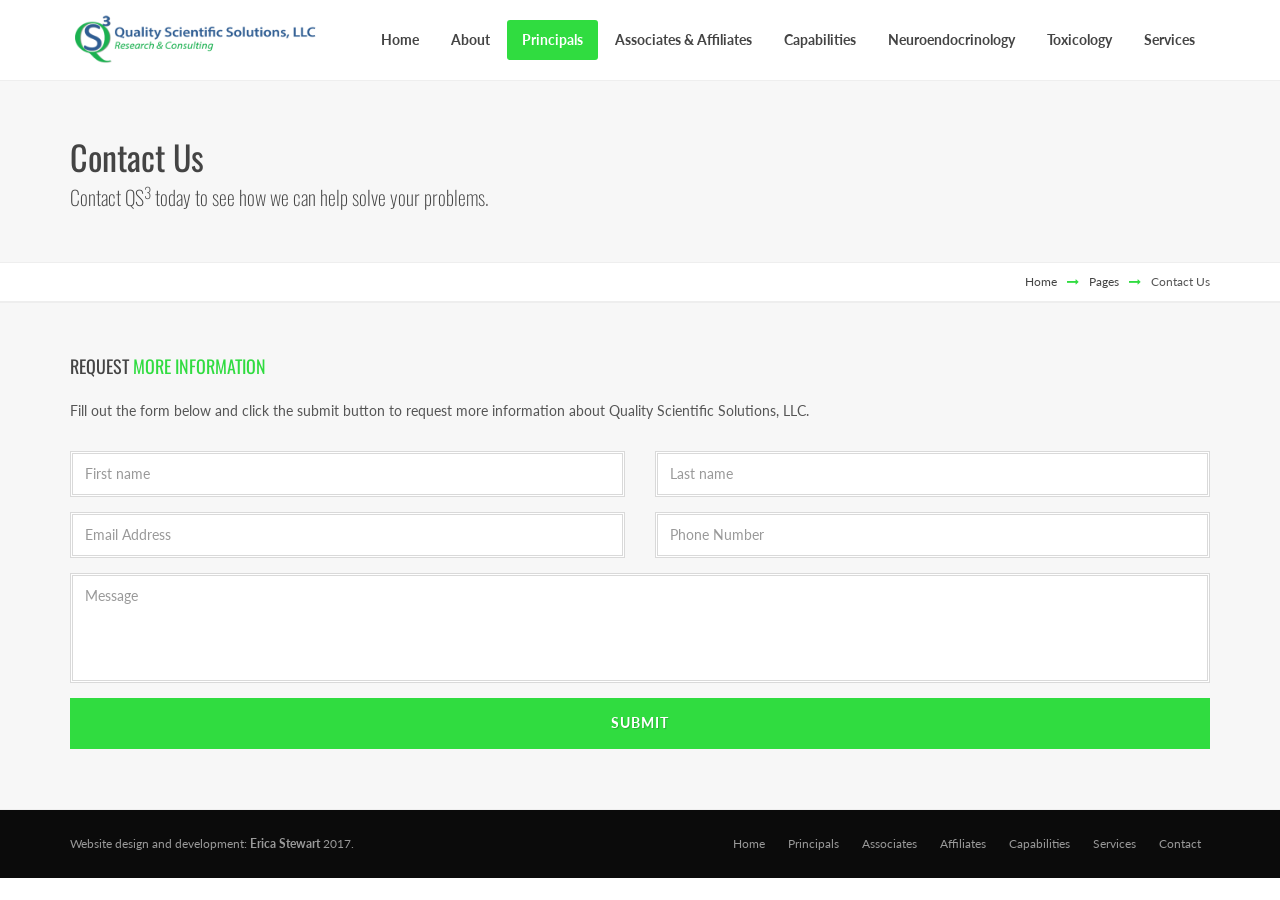
<file: contact-page.html>
<!DOCTYPE html>
<html>
	<head>
		<meta http-equiv="Content-Type" content="text/html; charset=UTF-8">
		<title>Contact | QS3</title>
		<!--<meta name="description" content="BOOKRA | Multi-purpose HTML5 Template">
		<meta name="author" content="IT-RAYS">-->

		<!-- Devices Meta -->
		<meta name="viewport" content="width=device-width, initial-scale=1, maximum-scale=1">

		<!-- Put favicon.ico and apple-touch-icon(s).png in the images folder -->
	    <link rel="shortcut icon" href="assets/images/favicon.ico">

		<link href='https://fonts.googleapis.com/css?family=Oswald:400,100,300,500,700%7CLato:400,300,700,900&subset=latin,latin-ext' rel='stylesheet' type='text/css'>

		<!-- Plugins CSS files -->
		<link rel="stylesheet" href="assets/css/assets.css">
		<link rel="stylesheet" href="assets/css/style.css">
		<link rel="stylesheet" href="assets/css/shortcodes.css">

		<link id="theme_css" rel="stylesheet" href="assets/css/light.css">
		<link id="skin_css" rel="stylesheet" href="assets/css/skins/4.css">

	</head>
	<body>

		<!-- site preloader start -->
		<div class="page-loader"></div>
		<!-- site preloader end -->

		<div class="pageWrapper">

			<!-- Header start -->
			<header class="top-head minimal">
					<div class="container">
						<!-- Logo start -->
						<div class="logo">
							<a href="./index.html"><img alt="" src="simpkins/imgs/qs3-text-wordmark_110617_small.png" /></a>
						</div>
						<!-- Logo end -->

					<div class="responsive-nav">
						<!-- top navigation menu start -->
						<nav class="top-nav boxes">
							<ul>
								<li><a href="./index-medical.html"><span>Home</span></a></li>
								<li><a href="./about.html"><span>About</span></a></li>
								<li class="selected"><a href="./page-principals.html"><span>Principals</span></a></li>
								<li><a href="#assocaffil"><span>Associates & Affiliates</span></a></li>
								<li><a href="./page-capabilities.html"><span>Capabilities</span></a></li>
								<li><a href="#services"><span>Neuroendocrinology</span></a></li>
								<li><a href="#services"><span>Toxicology</span></a></li>
								<li><a href="./page-services.html"><span>Services</span></a></li>
							</ul>
						</nav>
						<!-- top navigation menu end -->
					</div>
					</div>
				</header>
		    <!-- Header start -->

		    <!-- Content start -->
	    	<div class="pageContent">

	    		<div class="page-title">
					<div class="container">
						<h1>Contact Us</h1>
						<h3>Contact QS<sup>3</sup> today to see how we can help solve your problems.</h3>
					</div>
				</div>
				<div class="breadcrumbs">
					<div class="container">
						<a href="./index-medical.html">Home</a><i class="fa fa-long-arrow-right main-color"></i><a href="./contact-page.html">Pages</a><i class="fa fa-long-arrow-right main-color"></i><span>Contact Us</span>
					</div>
				</div>
<!--contact form-->
<div class="pageContent">
  <div class="page-title">
    <div class="container">

              <h4 class="uppercase">Request <span class="main-color uppercase"> more information</span></h4>

            <p>
              Fill out the form below and click the submit button to request more information about Quality Scientific Solutions, LLC.
            </p>
            <div class="m-t-3">

              <form action="#" id="reg_form">

                  <div class="row">
                    <div class="form-group col-md-6">
                      <input type="text" placeholder="First name" class="form-control" required="">
                    </div>
                    <div class="form-group col-md-6">
                      <input type="text" placeholder="Last name" class="form-control" required="">
                    </div>
                  </div>

                  <div class="row">
                    <div class="form-group col-md-6">
                      <input type="email" placeholder="Email Address" class="form-control" required="">
                    </div>
                    <div class="form-group col-md-6">
                      <input type="text" placeholder="Phone Number" class="form-control" required="">
                    </div>
                  </div>
                </div>
                <div class="form-group">
                  <textarea class="form-control" placeholder="Message" style="height:110px"></textarea>
                </div>

                <div class="button-group">
                  <input type="submit" class="btn btn-block btn-lg main-bg" value="Submit">
                </div>
              </form>
              </div>
            </div>
          </div>
                <!-- Content start -->

                <!-- Footer start -->
                <footer>

                  <!-- footer top bar start -->
                  <!--<div class="footer-top">
                    <div class="container">
                    <p class="lg-txt f-left">
                      Our Main Goal is to Create New Design Trends For Your Next Website, It is <span class="main-color heavy">BOOKRA</span> All You Need.
                    </p>
                    <a class="f-right btn uppercase main-gradient skew-btn" href="#"><span>Buy Now</span></a>
                    </div>
                  </div>-->
                  <!-- footer top bar start -->

                  <!-- footer widgets start -->
                <!--	<div class="footer-middle">
                    <div class="container">
                      <div class="row">

                        <div class="col-md-3 first">
                          <h3>About us</h3>
                          <p class="foot-about-par">
                            Mauris in quam tristique, dignissim urna in, molestie felis. Fusce tristique, elit nec vehicula imperdiet, eros est egestas odio, at aliquet elit nulla sed Mauris in quam tristique, dignissim urna in, molestie felis.
                          </p>
                          <div class="social-list half-icons">
                            <a href="#"><i class="fa fa-dribbble ic-dribbble ic-colored sm-icon"></i><span>follow us</span></a>
                            <a href="#"><i class="fa fa-facebook ic-facebook ic-colored sm-icon sm-icon"></i><span>Like us</span></a>
                            <a href="#"><i class="fa fa-linkedin ic-linkedin ic-colored sm-icon"></i><span>follow us</span></a>
                            <a href="#"><i class="fa fa-google-plus ic-gplus ic-colored sm-icon"></i><span>plus 1 us</span></a>
                            <a href="#"><i class="fa fa-twitter ic-twitter ic-colored sm-icon"></i><span>follow us</span></a>
                            <a href="#"><i class="fa fa-youtube ic-youtube ic-colored sm-icon"></i><span>follow us</span></a>
                          </div>
                        </div>

                        <div class="col-md-3">
                          <h3>Latest News</h3>
                          <div class="recent-posts-footer">
                          <ul>
                            <li>
                              <div class="post-img">
                                <img src="assets/images/blog/small/1.jpg" alt="">
                              </div>
                              <div class="widget-post-info">
                                <h4>
                                  <a href="blog-single.html">
                                    We Offer Unlimited Design Elements To Get Started
                                  </a>
                                </h4>
                                <div class="meta">
                                  <span><i class="fa fa-clock-o"></i>Dec 28, 2013,</span>
                                </div>
                              </div>
                            </li>
                            <li>
                              <div class="post-img">
                                <img src="assets/images/blog/small/2.jpg" alt="">
                              </div>
                              <div class="widget-post-info">
                                <h4>
                                  <a href="blog-single.html">
                                    A Clean Website Gives More Experience To The Visitors
                                  </a>
                                </h4>
                                <div class="meta">
                                  <span><i class="fa fa-clock-o"></i>Dec 28, 2013,</span>
                                </div>
                              </div>
                            </li>
                            <li>
                              <div class="post-img">
                                <img src="assets/images/blog/small/3.jpg" alt="">
                              </div>
                              <div class="widget-post-info">
                                <h4>
                                  <a href="blog-single.html">
                                    How You Can Impact Your Customers With Great Design
                                  </a>
                                </h4>
                                <div class="meta">
                                  <span><i class="fa fa-clock-o"></i>Dec 28, 2013,</span>
                                </div>
                              </div>
                            </li>
                          </ul>
                        </div>
                        </div>

                        <div class="col-md-3 widget_it_widget_tweets">
                          <h3>Twitter Feed</h3>
                          <div class="tweet">
                            <a class="twitter-timeline" href="https://twitter.com/WVUCN">Tweets by WVUCN</a> <script async src="//platform.twitter.com/widgets.js" charset="utf-8"></script>
                          </div>
                        </div>

                        <div class="col-md-3 last contact-widget">
                          <h3>Contact Us</h3>
                          <p class="foot-about-par">
                            Mauris mauris ante, blandit et, ultrices a, suscipit eget, quam. Integer ut neque.
                          </p>
                          <ul class="details">
                            <li><i class="fa fa-map-marker"></i><span>123 Street Name, City, Country.</span></li>
                            <li><i class="fa fa-envelope"></i><span>e-mail@company.com</span></li>
                            <li><i class="fa fa-phone"></i><span>+1(888)000-0000</span></li>
                          </ul>
                          <div class="foot-newletters">
                            <form action="link-to-your-site" method="post" id="mc-embedded-subscribe-form" name="mc-embedded-subscribe-form" target="_blank" novalidate class="boo-nl">

                              <label>Subscribe to our NewsLetters:</label>

                              <input class="form-control" type="email" value="" name="EMAIL" id="mce-EMAIL" placeholder="Enter your email here" required />

                              <input type="submit" name="subscribe" id="mc-embedded-subscribe" class="btn main-bg" value="Send" />

                              <div class="hidden"><input type="text" name="name-of-the-hidden-field" value=""></div>

                               <div class="nl-note"><span></span></div>

                            </form>
                          </div>
                        </div>
                      </div>

                    </div>
                  </div>-->
                  <!-- footer widgets start -->

                  <!-- footer bottom bar start -->
                  <div class="footer-bottom">
                    <div class="container">
                      <div class="row">
                        <!-- footer copyrights left cell -->
                        <div class="copyrights col-md-5">Website design and development: <b>Erica Stewart</b> 2017.</div>

                        <!-- footer bottom menu start -->
                        <div class="col-md-7 last">
                          <ul class="footer-menu f-right">
                            <li><a href="./index.html">Home</a></li>
                            <li><a href="./page-principals.html">Principals</a></li>
                            <li><a href="./page-associates.html">Associates</a></li>
                            <li><a href="#">Affiliates</a></li>
                            <li><a href="./page-capabilities.html">Capabilities</a></li>
                            <li><a href="./page-services.html">Services</a></li>
                            <li><a href="#">Contact</a></li>
                          </ul>
                        </div>
                        <!-- footer bottom menu end -->

                      </div>
                    </div>
                  </div>
                  <!-- footer bottom bar end -->

              </footer>
              <!-- Footer end -->

            </div>

            <!-- Back to top Link -->
              <a id="to-top" href="#"><span class="fa fa fa-angle-up"></span></a>

            <!-- Load JS plugins -->
            <script type="text/javascript" src="assets/js/jquery-1.12.0.min.js"></script>
            <script type="text/javascript" src="assets/js/assets.js"></script>

            <!-- general script file -->
            <script type="text/javascript" src="assets/js/script.js"></script>

            </body>
            </html>
</file>
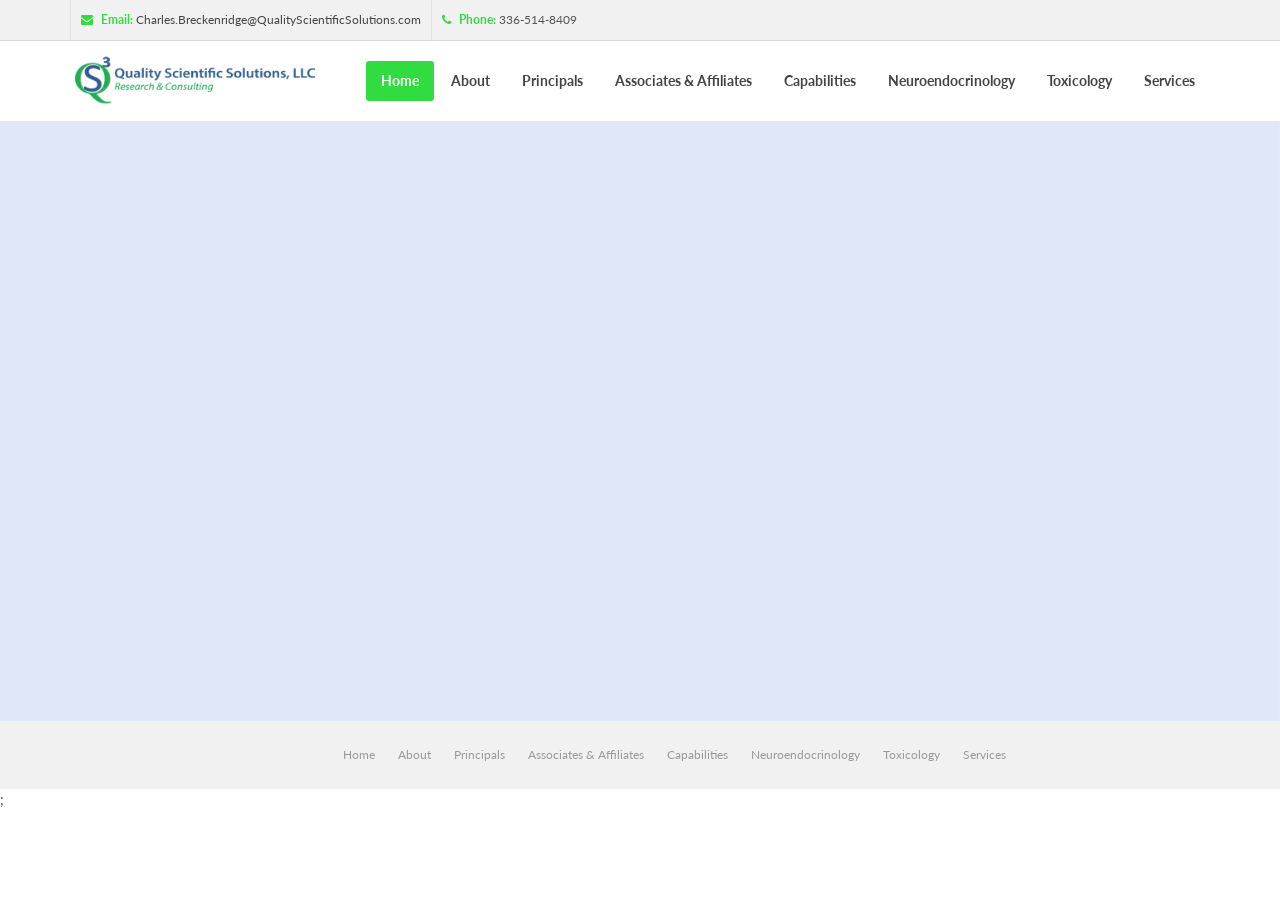
<file: index-medical.html>
<!DOCTYPE html>
<html>
	<head>
		<meta http-equiv="Content-Type" content="text/html; charset=UTF-8">
		<title>Home | QS3</title>
	<!--	<meta name="description" content="BOOKRA | Multi-purpose HTML5 Template">
		<meta name="author" content="IT-RAYS">

		<!-- Devices Meta -->
		<meta name="viewport" content="width=device-width, initial-scale=1, maximum-scale=1">

		<!-- Put favicon.ico and apple-touch-icon(s).png in the images folder -->
	    <link rel="shortcut icon" href="assets/images/favicon.ico">

		<link href='https://fonts.googleapis.com/css?family=Oswald:400,100,300,500,700%7CLato:400,300,700,900&subset=latin,latin-ext' rel='stylesheet' type='text/css'>




		<!-- Plugins CSS files -->
		<link rel="stylesheet" href="assets/css/assets.css">
		<link rel="stylesheet" href="assets/css/style.css">
		<link rel="stylesheet" href="assets/css/shortcodes.css">

		<!-- REVOLUTION SLIDER STYLES -->
		<link rel="stylesheet" href="assets/revolution/fonts/pe-icon-7-stroke/css/pe-icon-7-stroke.css" type="text/css">
		<link rel="stylesheet" href="assets/revolution/css/settings.css" type="text/css">
		<link rel="stylesheet" href="assets/revolution/css/navigation.css" type="text/css">

		<link id="theme_css" rel="stylesheet" href="assets/css/light.css">
		<link id="skin_css" rel="stylesheet" href="assets/css/skins/4.css">

		<link rel="stylesheet" href="assets/css/demos/medical.css">
		<link rel="stylesheet" href="assets/css/pickmeup.css">



	</head>
	<body>

		<!-- site preloader start -->
		<div class="page-loader"></div>
		<!-- site preloader end -->

		<div class="pageWrapper">

		<div class="top-bar gry-bg">
				<div class="container">

					<ul class="top-info f-left">
					    <li><i class="fa fa-envelope main-color"></i><b class="main-color">Email:</b> <a href="mailto:charles.breckenridge@qualityscientificsolutions.com">Charles.Breckenridge@QualityScientificSolutions.com</a></li>
					    <li><i class="fa fa-phone main-color"></i><b class="main-color">Phone:</b> 336-514-8409</li>
					    <li class="dropdown language-selector">
						<!--	<a href="#" class="dropdown-toggle" data-toggle="dropdown" data-close-others="true"><i class="fa fa-flag main-color"></i>EN</a>-->
						<!--	<ul class="dropdown-menu">
								<li>
									<a href="#">AR</a>
								</li>
								<li class="active">
									<a href="#">EN</a>
								</li>
								<li>
									<a href="#">FR</a>
								</li>
								<li>
									<a href="#">RU</a>
								</li>
							</ul>-->
						</li>
				    </ul>

				 <!--   <div class="f-right social-list">
					    <span class="lbl-txt">Follow Us On:</span>
					    <a href="#" data-toggle="tooltip" data-placement="bottom" data-original-title="Facebook"><i class="fa fa-facebook ic-facebook no-border"></i></a>
						<a href="#" data-toggle="tooltip" data-placement="bottom" data-original-title="Twitter"><i class="fa fa-twitter ic-twitter no-border"></i></a>
						<a href="#" data-toggle="tooltip" data-placement="bottom" data-original-title="Linkedin"><i class="fa fa-linkedin ic-linkedin no-border"></i></a>
						<a href="#" data-toggle="tooltip" data-placement="bottom" data-original-title="Google Plus"><i class="fa fa-google-plus ic-gplus no-border"></i></a>
					</div>-->

				</div>
			</div>

			<!-- Header start -->
			<header class="top-head minimal">
		    	<div class="container">
			    	<!-- Logo start -->
			    	<div class="logo">
				    	<a href="./index.html"><img alt="" src="simpkins/imgs/qs3-text-wordmark_110617_small.png" /></a>
				    </div>
				    <!-- Logo end -->

					<div class="responsive-nav">
						<!-- top navigation menu start -->
						<nav class="top-nav boxes">
							<ul>
								<li class="selected"><a href="./index-medical.html"><span>Home</span></a></li>
								<li><a href="./about.html"><span>About</span></a></li>
								<li><a href="./page-principals.html"><span>Principals</span></a></li>
								<li><a href="#assocaffil"><span>Associates & Affiliates</span></a></li>
								<li><a href="./page-capabilities.html"><span>Capabilities</span></a></li>
								<li><a href="#services"><span>Neuroendocrinology</span></a></li>
								<li><a href="#services"><span>Toxicology</span></a></li>
								<li><a href="./page-services.html"><span>Services</span></a></li>
							</ul>
						</nav>
						<!-- top navigation menu end -->
					</div>
		    	</div>
		    </header>
		    <!-- Header start -->

		    <!-- Content start -->
	    	<div class="pageContent">

	  	<!--	<div id="slider_wrapper" class="rev_slider_wrapper fullwidthbanner-container">-->
					<div id="slider" class="rev_slider">
						<ul>

							<!-- SLIDE  -->
							<li data-index="rs-2432" data-transition="fade" data-slotamount="default" data-easein="default" data-easeout="default" data-masterspeed="1500" data-saveperformance="off">
								<!-- MAIN IMAGE -->
								<img src="assets/images/demos/medical/home-hero-lblue.jpg" alt="" data-bgposition="0 0" data-bgrepeat="no-repeat" data-bgfit="cover" data-bgparallax="10" class="rev-slidebg" data-no-retina>
								<!-- LAYERS -->

								<!-- LAYER NR. 1 -->
								<h2 class="tp-caption uppercase tp-resizeme rs-parallaxlevel-0"
									data-x="['center','center','center','center']" data-hoffset="['0','0','0','0']"
									data-y="['top','middle','middle','middle']" data-voffset="['25','0','0','0']"
									data-fontsize="['70','70','50','40']"
									data-lineheight="['70','70','60','50']"
									data-width="none"
									data-height="none"
									data-whitespace="nowrap"
									data-transform_idle="o:1;"
									data-transform_in="x:[105%];z:0;rX:45deg;rY:0deg;rZ:90deg;sX:1;sY:1;skX:0;skY:0;s:2000;e:Power4.easeInOut;"
									data-transform_out="y:[100%];s:1000;e:Power2.easeInOut;s:1000;e:Power2.easeInOut;"
									data-mask_in="x:0px;y:0px;s:inherit;e:inherit;"
									data-mask_out="x:inherit;y:inherit;s:inherit;e:inherit;"
									data-start="1000"
									data-splitin="chars"
									data-splitout="none"
									data-responsive_offset="on"
									data-elementdelay="0.05"
									style="z-index: 5; white-space: nowrap;">Quality Scientific Solutions, LLC
								</h2>

								<!-- LAYER NR. 2 -->
								<div class="tp-caption uppercase tp-resizeme rs-parallaxlevel-0"
									data-x="['center','center','center','center']" data-hoffset="['0','0','0','0']"
									data-y="['top','middle','middle','middle']" data-voffset="['110','52','52','51']"
									data-width="['auto','auto','600','300']"
									data-fontsize="['20','18','15','15']"
									data-lineheight="['25','25','20','20']"
									data-height="none"
									data-whitespace="['nowrap','nowrap','normal','normal']"
									data-transform_idle="o:1;"
									data-transform_in="y:[100%];z:0;rX:0deg;rY:0;rZ:0;sX:1;sY:1;skX:0;skY:0;opacity:0;s:2000;e:Power4.easeInOut;"
									data-transform_out="y:[100%];s:1000;e:Power2.easeInOut;s:1000;e:Power2.easeInOut;"
									data-mask_in="x:0px;y:[100%];s:inherit;e:inherit;"
									data-mask_out="x:inherit;y:inherit;s:inherit;e:inherit;"
									data-start="1500"
									data-splitin="none"
									data-splitout="none"
									data-responsive_offset="on"
									style="z-index: 6; white-space: nowrap;letter-spacing: 3px">Human & Environmental Safety
								</div>

								<!-- LAYER NR. 3 -->
								<div class="tp-caption tp-resizeme main-color rs-parallaxlevel-0"
									data-x="['center','center','center','center']" data-hoffset="['0','0','0','0']"
									data-y="['middle','middle','middle','middle']" data-voffset="['45','-80','-80','-80']"
									data-fontsize="['70','50','35','25']"
									data-lineheight="['75','75','35','25']"
									data-width="none"
									data-height="none"
									data-whitespace="nowrap"
									data-transform_idle="o:1;"
									data-style_hover="cursor:default;"
									data-transform_in="y:[100%];z:0;rX:0deg;rY:0;rZ:0;sX:1;sY:1;skX:0;skY:0;opacity:0;s:1500;e:Power4.easeInOut;"
									data-transform_out="y:[100%];s:1000;e:Power2.easeInOut;s:1000;e:Power2.easeInOut;"
									data-mask_in="x:0px;y:[100%];s:inherit;e:inherit;"
									data-mask_out="x:inherit;y:inherit;s:inherit;e:inherit;"
									data-start="2000"
									data-splitin="none"
									data-splitout="none"
									data-responsive_offset="on"
									style="z-index: 3; white-space: nowrap;"><img src="simpkins/imgs/qs3_logo_final_logo_only.png"></i>
								</div>

								<!-- LAYER NR. 4 -->
								<div class="tp-caption uppercase tp-resizeme rs-parallaxlevel-0"
									data-x="['center','center','center','center']" data-hoffset="['0','0','0','0']"
									data-y="['bottom','middle','middle','middle']" data-voffset="['25','52','52','51']"
									data-width="['auto','auto','600','300']"
									data-fontsize="['20','18','15','15']"
									data-lineheight="['25','25','20','20']"
									data-height="none"
									data-whitespace="['nowrap','nowrap','normal','normal']"
									data-transform_idle="o:1;"
									data-transform_in="y:[100%];z:0;rX:0deg;rY:0;rZ:0;sX:1;sY:1;skX:0;skY:0;opacity:0;s:2000;e:Power4.easeInOut;"
									data-transform_out="y:[100%];s:1000;e:Power2.easeInOut;s:1000;e:Power2.easeInOut;"
									data-mask_in="x:0px;y:[100%];s:inherit;e:inherit;"
									data-mask_out="x:inherit;y:inherit;s:inherit;e:inherit;"
									data-start="1500"
									data-splitin="none"
									data-splitout="none"
									data-responsive_offset="on"
									style="z-index: 6; white-space: nowrap;letter-spacing: 3px">"Dedicated Scientists Serving Mankind"
								</div>

						</li>

							<!-- SLIDE>
							<li data-index="rs-243" data-transition="fade" data-slotamount="default" data-easein="default" data-easeout="default" data-masterspeed="1500" data-saveperformance="off">

								<img src="assets/images/demos/medical/doc-slider.jpg" alt="" data-bgposition="center center" data-bgrepeat="no-repeat" data-bgfit="cover" data-bgparallax="10" class="rev-slidebg" data-no-retina>



								<div class="tp-caption light-font uppercase tp-resizeme rs-parallaxlevel-0"
									data-x="['left','left','center','center']" data-hoffset="['30','30','0','0']"
									data-y="['top','top','top','top']" data-voffset="['210','210','120','130']"
									data-fontsize="['25','25','20','15']"
									data-lineheight="['25','25','20','15']"
									data-width="none"
									data-height="none"
									data-whitespace="nowrap"
									data-transform_idle="o:1;"
									data-transform_in="x:-50px;opacity:0;s:1000;e:Power2.easeOut;"
									data-transform_out="opacity:0;s:1500;e:Power4.easeIn;s:1500;e:Power4.easeIn;"
									data-start="1500"
									data-splitin="none"
									data-splitout="none"
									data-responsive_offset="on"
									style="z-index: 11; white-space: nowrap;">Just A Second! What’S There!
								</div>


								<h2 class="tp-caption tp-resizeme heavy uppercase rs-parallaxlevel-0"
									data-x="['left','left','center','center']" data-hoffset="['30','30','0','0']"
									data-y="['top','top','top','top']" data-voffset="['275','275','190','190']"
									data-fontsize="['100','100','70','30']"
									data-width="none"
									data-height="none"
									data-whitespace="nowrap"
									data-transform_idle="o:1;"
									data-transform_in="x:-50px;opacity:0;s:1000;e:Power2.easeOut;"
									data-transform_out="opacity:0;s:1500;e:Power4.easeIn;s:1500;e:Power4.easeIn;"
									data-start="1800"
									data-splitin="none"
									data-splitout="none"
									data-responsive_offset="on"
									style="z-index: 12; white-space: nowrap;">IT Is <span class="main-color">BOOKRA</span>
								</h2>


								<h3 class="tp-caption tp-resizeme uppercase light-font rs-parallaxlevel-0"
									data-x="['left','left','center','center']" data-hoffset="['30','30','0','0']"
									data-y="['top','top','top','top']" data-voffset="['360','360','300','300']"
									data-fontsize="['22','22','20','15']"
									data-lineheight="['25','25','20','15']"
									data-whitespace="nowrap"
									data-transform_idle="o:1;"
									data-transform_in="x:-50px;opacity:0;s:1000;e:Power2.easeOut;"
									data-transform_out="opacity:0;s:1500;e:Power4.easeIn;s:1500;e:Power4.easeIn;"
									data-start="2100"
									data-splitin="none"
									data-splitout="none"
									data-responsive_offset="on"
									style="z-index: 13; white-space: nowrap;letter-spacing: 2px">YES!!! It Is Time To Meet Our Medical Specialists
								</h3>

							</li-->


						</ul>
						<div class="tp-bannertimer tp-bottom" style="visibility: hidden !important;"></div>
					</div>
				</div>

				<div class="clearfix"></div>

	    	<!--	<div class="pattern-line-1 dark-bg p-b-3">
					<div class="container">-->
												<!--<div class="row-eq-height">-->
<!--Use this for the medical icons: http://samcome.github.io/webfont-medical-icons/-->
						<!--	<div class="col-md-3">
								<div class="med-top-cell main-bg">
									<div class="icon-box">
										<i class="med-ico-interpreter-services font-60 t-left"></i>
										<h4 class="uppercase m-t-2">Principals</h4>
										<p>Proin gravida nibh vel velit auctor enean sollicitud lorem quis bibendum auctor.</p>
									</div>
								</div>
							</div>

							<div class="col-md-3">
								<div class="med-top-cell main-bg">
									<div class="icon-box">
										<i class="med-ico-mental-health font-60 t-left"></i>
										<h4 class="uppercase m-t-2">Associates</h4>
										<p>Proin gravida nibh vel velit auctor enean sollicitud lorem quis bibendum auctor.</p>
									</div>
								</div>
							</div>

							<div class="col-md-3">
								<div class="med-top-cell main-bg">
									<div class="icon-box">
										<i class="med-ico-health-education font-60 t-left"></i>
										<h4 class="uppercase m-t-2">Services</h4>
										<p>Proin gravida nibh vel velit auctor enean sollicitud lorem quis bibendum auctor.</p>
									</div>
								</div>
							</div>

							<div class="col-md-3">
								<div class="med-top-cell main-bg">
									<div class="icon-box">
										<i class="med-ico-oncology font-60 t-left"></i>
										<h4 class="uppercase m-t-2">Capabilities</h4>
										<p>Proin gravida nibh vel velit auctor enean sollicitud lorem quis bibendum auctor.</p>
									</div>
								</div>
							</div>

						</div>-->

							<!--<h2 class="t-center light-font white m-t-3"><p class="m-t-3">
								MISSION STATEMENT
							</h2>
							<h4 class="t-center light-font white m-t-3"><p class="m-t-3">
									As health science professionals, we understand, in the modern day of outsourced scientific resources, that you may encounter scientific challenges that require an in depth assessment by experts that are not readily accessible to you or your organization. QS3 may be able to provide the correct balance of scientific expertise, professionalism, accuracy, speed, and discretion to bear on the scientific issues that you face.</p>
									<p>The principals, associates and affiliates of QS3 have the academic, industrial and government experience in regulatory health sciences  that may match your business needs.We have access to hand‐picked, experienced, health science professionals in toxicology, pathology, neurosciences, endocrinology, biostatistics, epidemiology and environmental sciences.These experts are available to participate in focused problem‐solving teams that are tailored to your needs. </p>
									<p>Contact us to determine if our skill sets match your scientific needs.</p>
							</h4>-->


			<!--		</div>
			</div>-->



		<!--		<div class="md-padding parallax" style="background: url('assets/images/demos/medical/hospital.jpg');background-size: cover;" data-stellar-background-ratio="0.4" data-overlay="rgba(0,0,0,.5)">-->
					<!-- THIS IS WHAT I REPLACED WITH THE ABOVE CODE:<div class="md-padding gry-bg">-->

					<!--<div class="container">
						<div class="heading main centered">
							<h3 class="white lg-title">MEET OUR <span class="main-color">STAFF</span></h3>
						</div>

						<div class="row">
							<div class="col-md-3">
								<div class="team-box box-1">
									<div class="team-img">
										<img alt="" src="assets/images/demos/medical/staff-1.jpg">
										<span></span>
									</div>
									<div class="team-details t-center">-->
										<!--<h4 class="team-name">Mohamed Abdelfattah</h4>-->
									<!--	<h3 class="team-name main-color">Principals</h3>
										<div class="team-socials">
											<div class="social-list tbl">
												<a href="#" data-toggle="tooltip" data-placement="top" data-original-title="Facebook"><i class="fa fa-facebook ic-facebook"></i></a>
												<a href="#" data-toggle="tooltip" data-placement="top" data-original-title="Twitter"><i class="fa fa-twitter ic-twitter"></i></a>
												<a href="#" data-toggle="tooltip" data-placement="top" data-original-title="Linkedin"><i class="fa fa-linkedin ic-linkedin"></i></a>
												<a href="#" data-toggle="tooltip" data-placement="top" data-original-title="Dribbble"><i class="fa fa-dribbble ic-dribbble"></i></a>
											</div>
										</div>
									</div>
								</div>
							</div>
							<div class="col-md-3">
								<div class="team-box box-1">
									<div class="team-img">
										<img alt="" src="assets/images/demos/medical/staff-2.jpg">
										<span></span>
									</div>
									<div class="team-details t-center">-->
										<!--<h4 class="team-name">Lina Mohamed</h4>-->
										<!--<h3 class="team-name main-color">Associates</h3>
										<div class="team-socials">
											<div class="social-list tbl">
												<a href="#" data-toggle="tooltip" data-placement="top" data-original-title="Facebook"><i class="fa fa-facebook ic-facebook"></i></a>
												<a href="#" data-toggle="tooltip" data-placement="top" data-original-title="Twitter"><i class="fa fa-twitter ic-twitter"></i></a>
												<a href="#" data-toggle="tooltip" data-placement="top" data-original-title="Linkedin"><i class="fa fa-linkedin ic-linkedin"></i></a>
												<a href="#" data-toggle="tooltip" data-placement="top" data-original-title="Dribbble"><i class="fa fa-dribbble ic-dribbble"></i></a>
											</div>
										</div>
									</div>
								</div>
							</div>
							<div class="col-md-3">
								<div class="team-box box-1">
									<div class="team-img">
										<img alt="" src="assets/images/demos/medical/staff-3.jpg">
										<span></span>
									</div>
									<div class="team-details t-center">-->
										<!--<h4 class="team-name">Eyad Mohamed</h4>-->
									<!--	<h3 class="team-name main-color">Affiliates</h3>
										<div class="team-socials">
											<div class="social-list tbl">
												<a href="#" data-toggle="tooltip" data-placement="top" data-original-title="Facebook"><i class="fa fa-facebook ic-facebook"></i></a>
												<a href="#" data-toggle="tooltip" data-placement="top" data-original-title="Twitter"><i class="fa fa-twitter ic-twitter"></i></a>
												<a href="#" data-toggle="tooltip" data-placement="top" data-original-title="Linkedin"><i class="fa fa-linkedin ic-linkedin"></i></a>
												<a href="#" data-toggle="tooltip" data-placement="top" data-original-title="Dribbble"><i class="fa fa-dribbble ic-dribbble"></i></a>
											</div>
										</div>
									</div>
								</div>
							</div>
							<div class="col-md-3">
								<div class="team-box box-1">
									<div class="team-img">
										<img alt="" src="assets/images/demos/medical/staff-4.jpg">
										<span></span>
									</div>
									<div class="team-details t-center">-->
										<!--<h4 class="team-name">Lara Jones</h4>-->
									<!--	<h3 class="team-name main-color">Chapters</h3>
										<div class="team-socials">
											<div class="social-list tbl">
												<a href="#" data-toggle="tooltip" data-placement="top" data-original-title="Facebook"><i class="fa fa-facebook ic-facebook"></i></a>
												<a href="#" data-toggle="tooltip" data-placement="top" data-original-title="Twitter"><i class="fa fa-twitter ic-twitter"></i></a>
												<a href="#" data-toggle="tooltip" data-placement="top" data-original-title="Linkedin"><i class="fa fa-linkedin ic-linkedin"></i></a>
												<a href="#" data-toggle="tooltip" data-placement="top" data-original-title="Dribbble"><i class="fa fa-dribbble ic-dribbble"></i></a>
											</div>
										</div>
									</div>
								</div>
							</div>
						</div>

					</div>
				</div>-->

				<!--<div class="md-padding parallax" style="background: url('assets/images/demos/medical/hospital.jpg');background-size: cover;" data-stellar-background-ratio="0.4" data-overlay="rgba(0,0,0,.5)">
					<div class="container">

						<div class="heading main centered lg">
							<h3 class="white lg-title">Sign up for our Newsletter</h3>
							<p class="white">Follow us and stay up to date on the latest news in the medical industry</p>
						</div>

						<div class="lg-newsletters tbl wid-40 m-auto t-center">
							<form action="link-to-your-site" method="post" id="mc-embedded-subscribe-form" name="mc-embedded-subscribe-form" target="_blank" novalidate="" class="boo-nl">

					    		<input class="form-control" type="email" value="" name="EMAIL" id="mce-EMAIL" placeholder="Enter your email here" required="">

					    		<input type="submit" name="subscribe" id="mc-embedded-subscribe" class="btn main-bg" value="Subscribe">

					    		<div class="hidden"><input type="text" name="name-of-the-hidden-field" value=""></div>

   								 <div class="nl-note"><span></span></div>

					    	</form>
						</div>

					</div>
				</div>-->

			<!--	<div class="no-padding">
					<div class="row-eq-height">
						<div class="col-md-6 gry-bg section">
							<div class="row">
								<div class="col-md-5 hidden-md"></div>
								<div class="col-md-6 mn-cell md-pd-40">
									<div class="row">
										<div class="heading style3">
											<h4 class="uppercase">Request more <span class="main-color uppercase">information</span></h4>
										</div>
										<p>
											Fill out the form below and click the submit button to request more information about Quality Scientific Solutions, LLC.
										</p>
										<div class="m-t-3">

											<form action="#" id="reg_form">

						    					<div class="row">
							    					<div class="form-group col-md-6">
							    						<input type="text" placeholder="First name" class="form-control" required="">
							    					</div>
							    					<div class="form-group col-md-6">
							    						<input type="text" placeholder="Last name" class="form-control" required="">
							    					</div>
						    					</div>

						    					<div class="row">
							    					<div class="form-group col-md-6">
							    						<input type="email" placeholder="Email Address" class="form-control" required="">
							    					</div>
							    					<div class="form-group col-md-6">
							    						<input type="text" placeholder="Phone Number" class="form-control" required="">
							    					</div>
							    				</div>-->

							    				<!--<div class="row">
							    					<div class="form-group col-md-6">
							    						<span class="abs-icons">
								    						<input name="date" placeholder="Appointment Date" class="form-control date_timepicker" value="">
															<i class="icon main-color fa fa-calendar"></i>
														</span>
							    					</div>
							    					<div class="form-group col-md-6">
							    						<select name="gender" id="gender" class="form-control">
															<option>Male</option>
															<option>Female</option>
															<option>Child</option>
														</select>
							    					</div>
							    				</div>-->

						    				<!--	<div class="form-group">
						    						<textarea class="form-control" placeholder="Message" style="height:110px"></textarea>
						    					</div>

						    					<div class="button-group">
						    						<input type="submit" class="btn btn-block btn-lg main-bg" value="Submit">
						    					</div>

						    				</form>
										</div>

									</div>
								</div>
								<div class="col-md-1"></div>
							</div>
						</div>
						<div class="col-md-6 section lft-border-7 main-border">
							<div class="col-md-7 mn-cell">
								<div class="heading style3">
									<h4 class="uppercase">Our <span class="main-color">Customers</span></h4>
								</div>
								<div class="testimonials testimonials-1 vertical-slider m-t-3" data-slides_count="3" data-scroll_amount="3" data-slider-speed="300" data-slider-infinite="1" data-slider-dots="0" data-slider-arrows="1">
										<div>
											<div class="testimonials-img main-border">
												<img alt="" src="assets/images/testimonials/logo-example.jpg">
											</div>
											<div class="testimonials-bg">
												<p>Quality Scientific Solutions, LLC, really helped me out in a time of need. Their staff is professional, and they truly care about their customers.</p>
												<div class="testimonials-name">
													<span class="main-color">Jane Doe</span> - SomeOtherCompany Owner
												</div>
											</div>
										</div>
										<div>
											<div class="testimonials-img main-border">
												<img alt="" src="assets/images/testimonials/2.jpg">
											</div>
											<div class="testimonials-bg">
												<p>Mauris in quam tristique, dignissim urna in, molestie felis. Fusce tristiqueMauris in quam tristique, dignissim urna in, molestie felis.</p>
												<div class="testimonials-name">
													<span class="main-color">Gregory Fowler</span> - SomeCompany Owner
												</div>
											</div>
										</div>
										<div>
											<div class="testimonials-img main-border">
												<img alt="" src="assets/images/testimonials/3.jpg">
											</div>
											<div class="testimonials-bg">
												<p>Mauris in quam tristique, dignissim urna in, molestie felis. Fusce tristiqueMauris in quam tristique, dignissim urna in, molestie felis.</p>
												<div class="testimonials-name">
													<span class="main-color">Alice Carpenter</span> - SomeCompany Owner
												</div>
											</div>
										</div>
										<div>
											<div class="testimonials-img main-border">
												<img alt="" src="assets/images/testimonials/1.jpg">
											</div>
											<div class="testimonials-bg">
												<p>Mauris in quam tristique, dignissim urna in, molestie felis. Fusce tristiqueMauris in quam tristique, dignissim urna in, molestie felis.</p>
												<div class="testimonials-name">
													<span class="main-color">Amy Bennett</span> - SomeCompany Owner
												</div>
											</div>
										</div>
										<div>
											<div class="testimonials-img main-border">
												<img alt="" src="assets/images/testimonials/2.jpg">
											</div>
											<div class="testimonials-bg">
												<p>Mauris in quam tristique, dignissim urna in, molestie felis. Fusce tristiqueMauris in quam tristique, dignissim urna in, molestie felis.</p>
												<div class="testimonials-name">
													<span class="main-color">Gregory Fowler</span> - SomeCompany Owner
												</div>
											</div>
										</div>
										<div>
											<div class="testimonials-img main-border">
												<img alt="" src="assets/images/testimonials/3.jpg">
											</div>
											<div class="testimonials-bg">
												<p>Mauris in quam tristique, dignissim urna in, molestie felis. Fusce tristiqueMauris in quam tristique, dignissim urna in, molestie felis.</p>
												<div class="testimonials-name">
													<span class="main-color">Alice Carpenter</span> - SomeCompany Owner
												</div>
											</div>
										</div>
									</div>
							</div>
							<div class="col-md-5 hidden-md"></div>
						</div>
					</div>
				</div>-->

			<!--	<div class="md-padding pattern-2">
					<div class="container">
		    			<div class="row">
		    				<div class="col-md-3">
		    					<div class="t-center bold font-40">
		    						<div class="m-b-2 main-color"><i class="med-ico-family-practice font-60"></i></div>
		    						<span class="odometer" data-value="850" data-timer="500"></span>
		    						<h4 class="m-t-1">Award Shows</h4>
		    					</div>
		    				</div>
		    				<div class="col-md-3">
		    					<div class="t-center bold font-40">
		    						<div class="m-b-2 main-color"><i class="med-ico-care-staff-area font-60"></i></div>
		    						<span class="odometer" data-value="129" data-timer="500"></span>
		    						<h4 class="m-t-1">Our Staff</h4>
		    					</div>
		    				</div>
		    				<div class="col-md-3">
		    					<div class="t-center bold font-40">
		    						<div class="m-b-2 main-color"><i class="med-ico-inpatient font-60"></i></div>
		    						<span class="odometer" data-value="66" data-timer="500"></span>
		    						<h4 class="m-t-1">Clinic Rooms</h4>
		    					</div>
		    				</div>
		    				<div class="col-md-3">
		    					<div class="t-center bold font-40">
		    						<div class="m-b-2 main-color"><i class="med-ico-cardiology font-60"></i></div>
		    						<span class="odometer" data-value="250" data-timer="500"></span>
		    						<h4 class="m-t-1">Machines</h4>
		    					</div>
		    				</div>
		    			</div>
					</div>
				</div>

			</div>-->
	    	<!-- Content start -->

	    	<!-- Footer start -->
		    <footer id="footWrapper">

		    	<!-- footer top bar start -->
		    	<!--<div class="footer-top">
		    		<div class="container">
						<p class="lg-txt f-left">
							Our Main Goal is to Create New Design Trends For Your Next Website, It is <span class="main-color heavy">BOOKRA</span> All You Need.
						</p>
						<a class="f-right btn uppercase main-gradient skew-btn" href="#"><span>Buy Now</span></a>
		    		</div>
		    	</div>-->
		    	<!-- footer top bar start -->

		    	<!-- footer widgets start -->
		    <!--	<div class="footer-middle">
				    <div class="container">
					    <div class="row">

						    <div class="col-md-3 first">
							    <h3>About us</h3>
							    <p class="foot-about-par">
							    	BOOKRA template is a big library of pre-designed web elements which help you create website in few minutes. Each and every design element was designed for retina ready display on all kind of devices.
							    </p>
							    <div class="social-list half-icons">
								    <a href="#"><i class="fa fa-dribbble ic-dribbble ic-colored sm-icon"></i><span>follow us</span></a>
								    <a href="#"><i class="fa fa-facebook ic-facebook ic-colored sm-icon sm-icon"></i><span>Like us</span></a>
								    <a href="#"><i class="fa fa-linkedin ic-linkedin ic-colored sm-icon"></i><span>follow us</span></a>
								    <a href="#"><i class="fa fa-google-plus ic-gplus ic-colored sm-icon"></i><span>plus 1 us</span></a>
								    <a href="#"><i class="fa fa-twitter ic-twitter ic-colored sm-icon"></i><span>follow us</span></a>
								    <a href="#"><i class="fa fa-youtube ic-youtube ic-colored sm-icon"></i><span>follow us</span></a>
							    </div>
						    </div>

						    <div class="col-md-3">
						    	<h3>Latest News</h3>
						    	<div class="recent-posts-footer">
									<ul>
										<li>
											<div class="post-img">
												<img src="assets/images/blog/small/1.jpg" alt="">
											</div>
											<div class="widget-post-info">
												<h4>
													<a href="blog-single.html">
														We Offer Unlimited Design Elements To Get Started
													</a>
												</h4>
												<div class="meta">
													<span><i class="fa fa-clock-o"></i>Dec 28, 2013,</span>
												</div>
											</div>
										</li>
										<li>
											<div class="post-img">
												<img src="assets/images/blog/small/2.jpg" alt="">
											</div>
											<div class="widget-post-info">
												<h4>
													<a href="blog-single.html">
														A Clean Website Gives More Experience To The Visitors
													</a>
												</h4>
												<div class="meta">
													<span><i class="fa fa-clock-o"></i>Dec 28, 2013,</span>
												</div>
											</div>
										</li>
										<li>
											<div class="post-img">
												<img src="assets/images/blog/small/3.jpg" alt="">
											</div>
											<div class="widget-post-info">
												<h4>
													<a href="blog-single.html">
														How You Can Impact Your Customers With Great Design
													</a>
												</h4>
												<div class="meta">
													<span><i class="fa fa-clock-o"></i>Dec 28, 2013,</span>
												</div>
											</div>
										</li>
									</ul>
								</div>
						    </div>

						    <div class="col-md-3 widget_it_widget_tweets">
						    	<h3>Twitter Feed</h3>
						    	<div class="tweet">
						    		<a class="twitter-timeline" href="https://twitter.com/it_rays" data-widget-id="529778322134167553"></a>
						    	</div>
						    </div>

						    <div class="col-md-3 last contact-widget">
							    <h3>Contact Us</h3>
							    <p class="foot-about-par">
							    	Mauris mauris ante, blandit et, ultrices a, suscipit eget, quam. Integer ut neque.
							    </p>
							    <ul class="details">
							    	<li><i class="fa fa-map-marker"></i><span>123 Street Name, City, Country.</span></li>
							    	<li><i class="fa fa-envelope"></i><span>e-mail@company.com</span></li>
							    	<li><i class="fa fa-phone"></i><span>+1(888)000-0000</span></li>
							    </ul>
							    <div class="foot-newletters">
							    	<form action="link-to-your-site" method="post" id="mc-embedded-subscribe-form2" name="mc-embedded-subscribe-form2" target="_blank" novalidate class="boo-nl">

							    		<label>Subscribe to our NewsLetters:</label>

							    		<input class="form-control" type="email" value="" name="EMAIL" id="mce-EMAIL2" placeholder="Enter your email here" required />

							    		<input type="submit" name="subscribe" id="mc-embedded-subscribe2" class="btn main-bg" value="Send" />

							    		<div class="hidden"><input type="text" name="name-of-the-hidden-field" value=""></div>

		   								 <div class="nl-note"><span></span></div>

							    	</form>
							    </div>
						    </div>
					    </div>

				    </div>
			    </div>-->
			    <!-- footer widgets start -->

			    <!-- footer bottom bar start -->
			    <div class="footer-bottom gry-bg">
				    <div class="container">
			    		<div class="row">
				    		<!-- footer copyrights left cell -->
				    	<!--	<div class="copyrights col-md-5">Website design and development: <b>Erica Stewart</b> 2017.</div>-->

				    		<!-- footer bottom menu start -->
						    <div class="col-md-10 last">
						    	<ul class="footer-menu f-right">
								    <li><a href="./index-medical.html">Home</a></li>
							    	<li><a href="./about.html">About</a></li>
								    <li><a href="./page-principals.html">Principals</a></li>
										<li><a href="#">Associates & Affiliates</a></li>
								    <li><a href="./page-capabilities.html">Capabilities</a></li>
								    <li><a href="#">Neuroendocrinology</a></li>
										<li><a href="#">Toxicology</a></li>
										<li><a href="./page-services.html">Services</a></li>
								</ul>
						    </div>
						    <!-- footer bottom menu end -->

			    		</div>
				    </div>
			    </div>
			    <!-- footer bottom bar end -->

			</footer>
			<!-- Footer end -->

		</div>

		<!-- Back to top Link -->
	    <a id="to-top" href="#"><span class="fa fa fa-angle-up"></span></a>

		<!-- Load JS plugins -->
 		<script type="text/javascript" src="assets/js/jquery-1.12.0.min.js"></script>
 		<script type="text/javascript" src="assets/js/assets.js"></script>

 		<script type="text/javascript" src="assets/js/jquery.pickmeup.min.js"></script>

 		<!-- SLIDER REVOLUTION  -->
		<script type="text/javascript" src="assets/revolution/js/jquery.themepunch.tools.min.js"></script>
		<script type="text/javascript" src="assets/revolution/js/jquery.themepunch.revolution.min.js"></script>

		<script type="text/javascript" src="assets/revolution/js/extensions/revolution.extension.video.min.js"></script>;
		<script type="text/javascript" src="assets/revolution/js/extensions/revolution.extension.slideanims.min.js"></script>
		<script type="text/javascript" src="assets/revolution/js/extensions/revolution.extension.actions.min.js"></script>
		<script type="text/javascript" src="assets/revolution/js/extensions/revolution.extension.layeranimation.min.js"></script>
		<script type="text/javascript" src="assets/revolution/js/extensions/revolution.extension.kenburn.min.js"></script>
		<script type="text/javascript" src="assets/revolution/js/extensions/revolution.extension.navigation.min.js"></script>
		<script type="text/javascript" src="assets/revolution/js/extensions/revolution.extension.migration.min.js"></script>
		<script type="text/javascript" src="assets/revolution/js/extensions/revolution.extension.parallax.min.js"></script>

		<script type="text/javascript">
				var tpj=jQuery;
				var revapi70;
				tpj(window).load(function() {
					if(tpj("#slider").revolution == undefined){
						revslider_showDoubleJqueryError("#slider");
					}else{
						revapi70 = tpj("#slider").show().revolution({
							sliderType:"standard",
							jsFileLocation:"assets/revolution/js/",
							sliderLayout:"fullwidth",
							dottedOverlay:"none",
							delay:9000,
							navigation: {
								keyboardNavigation:"off",
								keyboard_direction: "horizontal",
								mouseScrollNavigation:"off",
								onHoverStop:"off",
								touch:{
									touchenabled:"on",
									swipe_threshold: 75,
									swipe_min_touches: 1,
									swipe_direction: "horizontal",
									drag_block_vertical: false
								}
								,
								arrows: {
									style:"zeus",
									enable:true,
									hide_onmobile:true,
									hide_under:600,
									hide_onleave:true,
									hide_delay:200,
									hide_delay_mobile:1200,
									tmp:'<div class="tp-title-wrap">  	<div class="tp-arr-imgholder"></div> </div>',
									left: {
										h_align:"left",
										v_align:"center",
										h_offset:30,
										v_offset:0
									},
									right: {
										h_align:"right",
										v_align:"center",
										h_offset:30,
										v_offset:0
									}
								}
							},
							responsiveLevels:[1240,1024,778,480],
							visibilityLevels:[1240,1024,778,480],
							gridwidth:[1200,1024,768,480],
							gridheight:[600,600,600,600],
							lazyType:"none",
							parallax: {
								type:"mouse+scroll",
								origo:"slidercenter",
								speed:2000,
								levels:[1,2,3,20,25,30,35,40,45,50],
								disable_onmobile:"on"
							},
							shadow:0,
							spinner:"spinner2",
							autoHeight:"off",
							disableProgressBar:"on",
							hideThumbsOnMobile:"off",
							hideSliderAtLimit:0,
							hideCaptionAtLimit:0,
							hideAllCaptionAtLilmit:0,
							debugMode:false,
							fallbacks: {
								simplifyAll:"off",
								disableFocusListener:false,
							}
						});
					}
					$('.date_timepicker').pickmeup({
						format  : 'Y-m-d'
					});
				});	/*ready*/
		</script>

 		<!-- general script file -->
		<script type="text/javascript" src="assets/js/script.js"></script>

	</body>
</html>
</file>
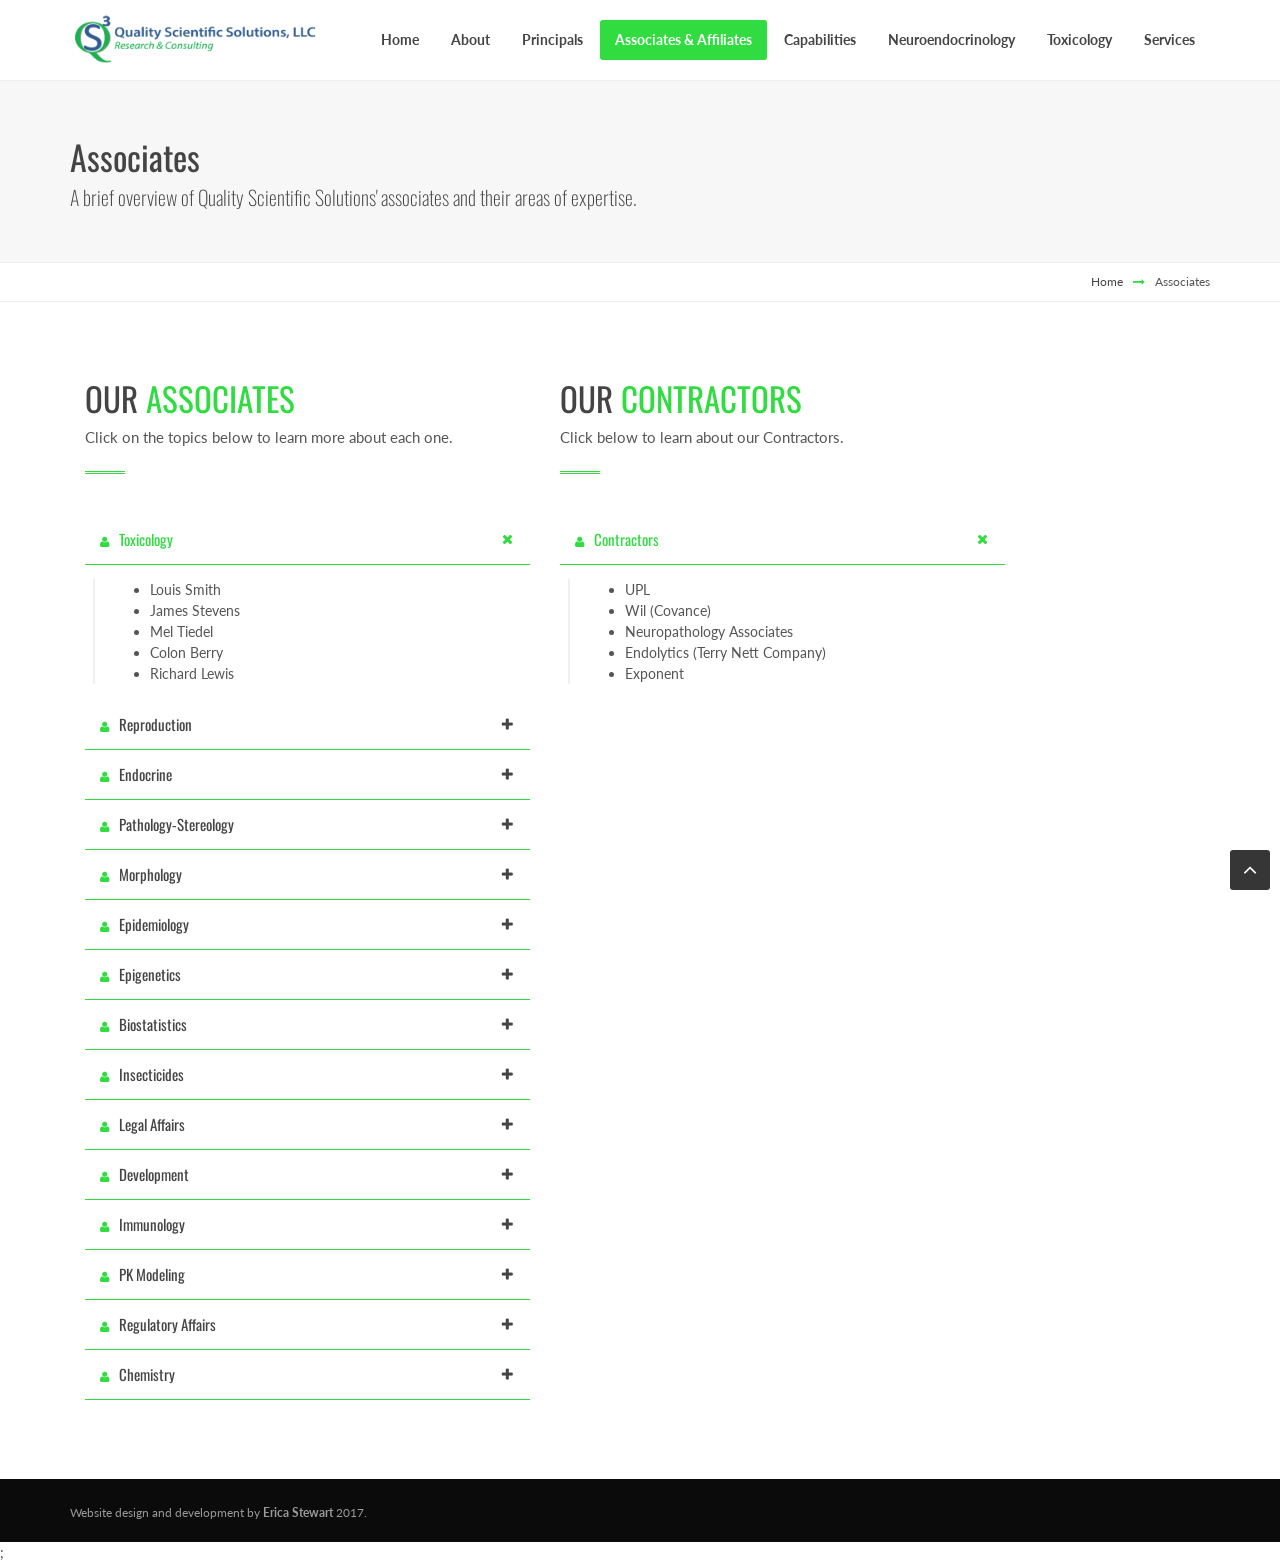
<file: page-associates.html>
<!DOCTYPE html>
<html>
	<head>
		<meta http-equiv="Content-Type" content="text/html; charset=UTF-8">
		<title>Associates | QS3</title>
		<!--<meta name="description" content="BOOKRA | Multi-purpose HTML5 Template">
		<meta name="author" content="IT-RAYS">-->

		<!-- Devices Meta -->
		<meta name="viewport" content="width=device-width, initial-scale=1, maximum-scale=1">

		<!-- Put favicon.ico and apple-touch-icon(s).png in the images folder -->
	    <link rel="shortcut icon" href="assets/images/favicon.ico">

		<link href='https://fonts.googleapis.com/css?family=Oswald:400,100,300,500,700%7CLato:400,300,700,900&subset=latin,latin-ext' rel='stylesheet' type='text/css'>

		<!-- Plugins CSS files -->
		<link rel="stylesheet" href="assets/css/assets.css">
		<link rel="stylesheet" href="assets/css/style.css">
		<link rel="stylesheet" href="assets/css/shortcodes.css">

		<link id="theme_css" rel="stylesheet" href="assets/css/light.css">
		<link id="skin_css" rel="stylesheet" href="assets/css/skins/4.css">

	</head>
	<body>

		<!-- site preloader start -->
		<div class="page-loader"></div>
		<!-- site preloader end -->

		<div class="pageWrapper">

			<!-- Header start -->
			<header class="top-head minimal">
					<div class="container">
						<!-- Logo start -->
						<div class="logo">
							<a href="index.html"><img alt="" src="simpkins/imgs/qs3-text-wordmark_110617_small.png" /></a>
						</div>
						<!-- Logo end -->

					<div class="responsive-nav">
						<!-- top navigation menu start -->
						<nav class="top-nav boxes">
							<ul>
								<li><a href="./index-medical.html"><span>Home</span></a></li>
								<li><a href="./about.html"><span>About</span></a></li>
								<li><a href="./page-principals.html"><span>Principals</span></a></li>
								<li class="selected"><a href="#assocaffil"><span>Associates & Affiliates</span></a></li>
								<li><a href="./page-capabilities.html"><span>Capabilities</span></a></li>
								<li><a href="#services"><span>Neuroendocrinology</span></a></li>
								<li><a href="#services"><span>Toxicology</span></a></li>
								<li><a href="./page-services.html"><span>Services</span></a></li>
							</ul>
						</nav>
						<!-- top navigation menu end -->
					</div>
					</div>
				</header>
		    <!-- Header start -->

		    <!-- Content start -->
	    	<div class="pageContent">

	    		<div class="page-title">
					<div class="container">
						<h1>Associates</h1>
					<h3>A brief overview of Quality Scientific Solutions' associates and their areas of expertise.</h3>
					</div>
				</div>
				<div class="breadcrumbs">
					<div class="container">
						<a href="./index.html">Home</a><i class="fa fa-long-arrow-right main-color"></i><span>Associates</span>
					</div>
				</div>

				<!--<div class="md-padding">

					<div class="container">

						<div class="row">
							<div class="col-md-3">
								<div class="team-box box-3 main-bg">
									<div class="team-over">
										<h4 class="team-name">Eyad Mohamed</h4>
										<h5 class="uppercase">Director</h5>
										<div class="top-team">
											<div class="front face"></div>
											<div class="back face main-bg">
												<p>Proin gravida nibh vel velit auctor enean sollicitud lorem quis bibendum auctor, nisi elit consequipsum.</p>
												<div class="social-list tbl">
													<a href="#" data-toggle="tooltip" data-placement="top" data-original-title="Facebook"><i class="fa fa-facebook ic-facebook sm-icon"></i></a>
													<a href="#" data-toggle="tooltip" data-placement="top" data-original-title="Twitter"><i class="fa fa-twitter ic-twitter sm-icon"></i></a>
													<a href="#" data-toggle="tooltip" data-placement="top" data-original-title="Linkedin"><i class="fa fa-linkedin ic-linkedin sm-icon"></i></a>
													<a href="#" data-toggle="tooltip" data-placement="top" data-original-title="Dribbble"><i class="fa fa-dribbble ic-dribbble sm-icon"></i></a>
												</div>
											</div>
										</div>
										<div class="bottom-team"></div>
									</div>
									<img alt="" src="assets/images/people/1.jpg" class="tm-img" />
								</div>
							</div>
							<div class="col-md-3">
								<div class="team-box box-3 main-bg">
									<div class="team-over">
										<h4 class="team-name">Eyad Mohamed</h4>
										<h5 class="uppercase">Director</h5>
										<div class="top-team">
											<div class="front face"></div>
											<div class="back face main-bg">
												<p>Proin gravida nibh vel velit auctor enean sollicitud lorem quis bibendum auctor, nisi elit consequipsum.</p>
												<div class="social-list tbl">
													<a href="#" data-toggle="tooltip" data-placement="top" data-original-title="Facebook"><i class="fa fa-facebook ic-facebook sm-icon"></i></a>
													<a href="#" data-toggle="tooltip" data-placement="top" data-original-title="Twitter"><i class="fa fa-twitter ic-twitter sm-icon"></i></a>
													<a href="#" data-toggle="tooltip" data-placement="top" data-original-title="Linkedin"><i class="fa fa-linkedin ic-linkedin sm-icon"></i></a>
													<a href="#" data-toggle="tooltip" data-placement="top" data-original-title="Dribbble"><i class="fa fa-dribbble ic-dribbble sm-icon"></i></a>
												</div>
											</div>
										</div>
										<div class="bottom-team"></div>
									</div>
									<img alt="" src="assets/images/people/2.jpg" class="tm-img" />
								</div>
							</div>
							<div class="col-md-3">
								<div class="team-box box-3 main-bg">
									<div class="team-over">
										<h4 class="team-name">Eyad Mohamed</h4>
										<h5 class="uppercase">Director</h5>
										<div class="top-team">
											<div class="front face"></div>
											<div class="back face main-bg">
												<p>Proin gravida nibh vel velit auctor enean sollicitud lorem quis bibendum auctor, nisi elit consequipsum.</p>
												<div class="social-list tbl">
													<a href="#" data-toggle="tooltip" data-placement="top" data-original-title="Facebook"><i class="fa fa-facebook ic-facebook sm-icon"></i></a>
													<a href="#" data-toggle="tooltip" data-placement="top" data-original-title="Twitter"><i class="fa fa-twitter ic-twitter sm-icon"></i></a>
													<a href="#" data-toggle="tooltip" data-placement="top" data-original-title="Linkedin"><i class="fa fa-linkedin ic-linkedin sm-icon"></i></a>
													<a href="#" data-toggle="tooltip" data-placement="top" data-original-title="Dribbble"><i class="fa fa-dribbble ic-dribbble sm-icon"></i></a>
												</div>
											</div>
										</div>
										<div class="bottom-team"></div>
									</div>
									<img alt="" src="assets/images/people/3.jpg" class="tm-img" />
								</div>
							</div>
							<div class="col-md-3">
								<div class="team-box box-3 main-bg">
									<div class="team-over">
										<h4 class="team-name">Eyad Mohamed</h4>
										<h5 class="uppercase">Director</h5>
										<div class="top-team">
											<div class="front face"></div>
											<div class="back face main-bg">
												<p>Proin gravida nibh vel velit auctor enean sollicitud lorem quis bibendum auctor, nisi elit consequipsum.</p>
												<div class="social-list tbl">
													<a href="#" data-toggle="tooltip" data-placement="top" data-original-title="Facebook"><i class="fa fa-facebook ic-facebook sm-icon"></i></a>
													<a href="#" data-toggle="tooltip" data-placement="top" data-original-title="Twitter"><i class="fa fa-twitter ic-twitter sm-icon"></i></a>
													<a href="#" data-toggle="tooltip" data-placement="top" data-original-title="Linkedin"><i class="fa fa-linkedin ic-linkedin sm-icon"></i></a>
													<a href="#" data-toggle="tooltip" data-placement="top" data-original-title="Dribbble"><i class="fa fa-dribbble ic-dribbble sm-icon"></i></a>
												</div>
											</div>
										</div>
										<div class="bottom-team"></div>
									</div>
									<img alt="" src="assets/images/people/4.jpg" class="tm-img" />
								</div>
							</div>
						</div>

					</div>
				</div>-->

				<div class="pageContent">


				<div class="md-padding">
					<div class="container">
						<div class="row">
							</div>
							<div class="col-md-5">
								<div class="heading style3">
									<h3 class="uppercase">Our <span class="main-color">Associates</span></h3>
									<p>Click on the topics below to learn more about each one.</p>
								</div>

								<div id="acc_8" class="accordion bottom-border colored">

									<div class="panel">
										<h5 class="acc-head">
											<a href="#xx1" data-toggle="collapse" data-parent="#acc_8"><i class="fa fa-user main-color"></i>Toxicology</a>
										</h5>
										<div class="acc-body collapsed in" id="xx1">
											<div class="acc-content">
												<ul>
													<li>Louis Smith</li>
													<li>James Stevens</li>
													<li>Mel Tiedel</li>
													<li>Colon Berry</li>
													<li>Richard Lewis</li>
												</ul>
											</div>
										</div>
									</div>

									<div class="panel">
										<h5 class="acc-head">
											<a href="#xx2" class="collapsed" data-toggle="collapse" data-parent="#acc_8"><i class="fa fa-user main-color"></i>Reproduction</a>
										</h5>
										<div class="acc-body collapse" id="xx2">
											<div class="acc-content">
												<ul>
													<li>Chad Foradori</li>
													<li>Russ Hovey</li>
													<li>Alan Herbesin</li>
												</ul>
											</div>
										</div>
									</div>

									<div class="panel">
										<h5 class="acc-head">
												<a href="#xx3" class="collapsed" data-toggle="collapse" data-parent="#acc_8"><i class="fa fa-user main-color"></i>Endocrine</a>
										</h5>
										<div class="acc-body collapse" id="xx3">
											<div class="acc-content">
												<ul>
													<li>Dave Gratan</li>
													<li>Tony Selennick</li>
													<li>William Sontag</li>
													<li>Brian Hermen</li>
													<li>Andy Babwah</li>
													<li>? Braverman</li>
													<li>Elisabeth Pierce</li>
													<li>Frank Biro</li>
												</ul>
											</div>
										</div>
									</div>

									<div class="panel">
										<h5 class="acc-head">
											<a href="#xx4" class="collapsed" data-toggle="collapse" data-parent="#acc_8"><i class="fa fa-user main-color"></i>Pathology-Stereology</a>
										</h5>
										<div class="acc-body collapse" id="xx4">
											<div class="acc-content">
												<ul>
													<li>Mark Butt</li>
												</ul>
											</div>
										</div>
									</div>

									<div class="panel">
										<h5 class="acc-head">
											<a href="#xx5" class="collapsed" data-toggle="collapse" data-parent="#acc_8"><i class="fa fa-user main-color"></i>Morphology</a>
										</h5>
										<div class="acc-body collapse" id="xx5">
											<div class="acc-content">
												<ul>
													<li>P. Giacobini</li>
												</ul>
											</div>
										</div>
									</div>

									<div class="panel">
										<h5 class="acc-head">
											<a href="#xx6" class="collapsed" data-toggle="collapse" data-parent="#acc_8"><i class="fa fa-user main-color"></i>Epidemiology</a>
										</h5>
										<div class="acc-body collapse" id="xx6">
											<div class="acc-content">
												<ul>
													<li>Jack Mandel</li>
													<li>Michael Goldman (Peds)</li>
												</ul>
											</div>
										</div>
									</div>

									<div class="panel">
										<h5 class="acc-head">
											<a href="#xx7" class="collapsed" data-toggle="collapse" data-parent="#acc_8"><i class="fa fa-user main-color"></i>Epigenetics</a>
										</h5>
										<div class="acc-body collapse" id="xx7">
											<div class="acc-content">
												<ul>
													<li>Claude Hughes</li>
													<li>Tracy Bales</li>
													<li>Kelly Komersuro</li>
												</ul>
											</div>
										</div>
									</div>

									<div class="panel">
										<h5 class="acc-head">
											<a href="#xx8" class="collapsed" data-toggle="collapse" data-parent="#acc_8"><i class="fa fa-user main-color"></i>Biostatistics</a>
										</h5>
										<div class="acc-body collapse" id="xx8">
											<div class="acc-content">
												<ul>
													<li>Bob Sielken</li>
													<li>Siraco Valde-Flores</li>
												</ul>
											</div>
										</div>
									</div>

									<div class="panel">
										<h5 class="acc-head">
											<a href="#xx9" class="collapsed" data-toggle="collapse" data-parent="#acc_8"><i class="fa fa-user main-color"></i>Insecticides</a>
										</h5>
										<div class="acc-body collapse" id="xx9">
											<div class="acc-content">
												<ul>
													<li>John Clark</li>
												</ul>
											</div>
										</div>
									</div>

									<div class="panel">
										<h5 class="acc-head">
											<a href="#xx10" class="collapsed" data-toggle="collapse" data-parent="#acc_8"><i class="fa fa-user main-color"></i>Legal Affairs</a>
										</h5>
										<div class="acc-body collapse" id="xx10">
											<div class="acc-content">
												<ul>
													<li>Tony Scalli</li>
												</ul>
											</div>
										</div>
									</div>

									<div class="panel">
										<h5 class="acc-head">
											<a href="#xx11" class="collapsed" data-toggle="collapse" data-parent="#acc_8"><i class="fa fa-user main-color"></i>Development</a>
										</h5>
										<div class="acc-body collapse" id="xx11">
											<div class="acc-content">
												<ul>
													<li>George Datson</li>
												</ul>
											</div>
										</div>
									</div>

									<div class="panel">
										<h5 class="acc-head">
											<a href="#xx12" class="collapsed" data-toggle="collapse" data-parent="#acc_8"><i class="fa fa-user main-color"></i>Immunology</a>
										</h5>
										<div class="acc-body collapse" id="xx12">
											<div class="acc-content">
												<ul>
													<li>Steve Prurist</li>
													<li>Robert Leubke</li>
												</ul>
											</div>
										</div>
									</div>

									<div class="panel">
										<h5 class="acc-head">
											<a href="#xx13" class="collapsed" data-toggle="collapse" data-parent="#acc_8"><i class="fa fa-user main-color"></i>PK Modeling</a>
										</h5>
										<div class="acc-body collapse" id="xx13">
											<div class="acc-content">
												<ul>
													<li>Mel Anderson</li>
													<li>Harvey Clewell</li>
												</ul>
											</div>
										</div>
									</div>

									<div class="panel">
										<h5 class="acc-head">
											<a href="#xx14" class="collapsed" data-toggle="collapse" data-parent="#acc_8"><i class="fa fa-user main-color"></i>Regulatory Affairs</a>
										</h5>
										<div class="acc-body collapse" id="xx14">
											<div class="acc-content">
												<ul>
													<li>Janice McFarlan</li>
												</ul>
											</div>
										</div>
									</div>

									<div class="panel">
										<h5 class="acc-head">
											<a href="#xx15" class="collapsed" data-toggle="collapse" data-parent="#acc_8"><i class="fa fa-user main-color"></i>Chemistry</a>
										</h5>
										<div class="acc-body collapse" id="xx15">
											<div class="acc-content">
												<ul>
													<li>Erin Kimber</li>
												</ul>
											</div>
										</div>
									</div>

								</div>


							</div>
							<div class="col-md-5">
								<div class="heading style3">
									<h3 class="uppercase">Our  <span class="main-color">Contractors</span></h3>
									<p>Click below to learn about our Contractors.</p>
								</div>

								<!--<img alt="" src="assets/images/demos/medical/about.jpg">-->

								<div id="acc_8" class="accordion bottom-border colored">

									<div class="panel">
										<h5 class="acc-head">
											<a href="#xx1" data-toggle="collapse" data-parent="#acc_8"><i class="fa fa-user main-color"></i>Contractors</a>
										</h5>
										<div class="acc-body collapsed in" id="xx1">
											<div class="acc-content">
												<ul>
													<li>UPL</li>
													<li>Wil (Covance)</li>
													<li>Neuropathology Associates</li>
													<li>Endolytics (Terry Nett Company)</li>
													<li>Exponent</li>
												</ul>
											</div>
										</div>
									</div>

												</ul>
											</div>
										</div>
									</div>

								</div>

								<!--<div class="progress-bars xxs-line m-t-3">

									<h5 class="bar-title">Operation Theater</h5>
									<div class="progress">
										<div class="progress-bar progress-bar-success" role="progressbar" aria-valuenow="80" aria-valuemin="0" aria-valuemax="100">
											<span>80%</span>
										</div>
									</div>

									<h5 class="bar-title">Emergency Services</h5>
									<div class="progress">
										<div class="progress-bar progress-bar-info" role="progressbar" aria-valuenow="70" aria-valuemin="0" aria-valuemax="100">
											<span>70%</span>
										</div>
									</div>

									<h5 class="bar-title">Rehabilitation Center</h5>
									<div class="progress">
										<div class="progress-bar progress-bar-warning " role="progressbar" aria-valuenow="90" aria-valuemin="0" aria-valuemax="100">
											<span>90%</span>
									</div>
									</div>

								</div>-->

							</div>
						</div>
					</div>
				</div>



				<!-- footer bottom bar start -->
				<div class="footer-bottom" style="padding:20px; height:200%">
					<div class="container">
						<div class="row">
							<!-- footer copyrights left cell -->
							<div class="copyrights col-md-5">Website design and development by <b>Erica Stewart</b> 2017.</div>

							<!-- footer bottom menu start -->
							<!--div class="col-md-7 last">
								<ul class="footer-menu f-right">
									<li><a href="#">Home</a></li>
									<li><a href="#">About</a></li>
									<li><a href="#">Services</a></li>
									<li><a href="#">Portfolio</a></li>
									<li><a href="#">Blog</a></li>
									<li><a href="#">Contact</a></li>
								</ul>
							</div>
							<!-- footer bottom menu end -->

						</div>
					</div>
				</div>
				<!-- footer bottom bar end -->

		</footer>
		<!-- Footer end -->

	</div>

	<!-- Back to top Link -->
		<a id="to-top" href="#"><span class="fa fa fa-angle-up"></span></a>

	<!-- Load JS plugins -->
	<script type="text/javascript" src="assets/js/jquery-1.12.0.min.js"></script>
	<script type="text/javascript" src="assets/js/assets.js"></script>

	<script type="text/javascript" src="assets/js/jquery.pickmeup.min.js"></script>

	<!-- SLIDER REVOLUTION  -->
	<script type="text/javascript" src="assets/revolution/js/jquery.themepunch.tools.min.js"></script>
	<script type="text/javascript" src="assets/revolution/js/jquery.themepunch.revolution.min.js"></script>

	<script type="text/javascript" src="assets/revolution/js/extensions/revolution.extension.video.min.js"></script>;
	<script type="text/javascript" src="assets/revolution/js/extensions/revolution.extension.slideanims.min.js"></script>
	<script type="text/javascript" src="assets/revolution/js/extensions/revolution.extension.actions.min.js"></script>
	<script type="text/javascript" src="assets/revolution/js/extensions/revolution.extension.layeranimation.min.js"></script>
	<script type="text/javascript" src="assets/revolution/js/extensions/revolution.extension.kenburn.min.js"></script>
	<script type="text/javascript" src="assets/revolution/js/extensions/revolution.extension.navigation.min.js"></script>
	<script type="text/javascript" src="assets/revolution/js/extensions/revolution.extension.migration.min.js"></script>
	<script type="text/javascript" src="assets/revolution/js/extensions/revolution.extension.parallax.min.js"></script>

	<script type="text/javascript">
			var tpj=jQuery;
			var revapi70;
			tpj(window).load(function() {
				if(tpj("#slider").revolution == undefined){
					revslider_showDoubleJqueryError("#slider");
				}else{
					revapi70 = tpj("#slider").show().revolution({
						sliderType:"standard",
						jsFileLocation:"assets/revolution/js/",
						sliderLayout:"fullwidth",
						dottedOverlay:"none",
						delay:9000,
						navigation: {
							keyboardNavigation:"off",
							keyboard_direction: "horizontal",
							mouseScrollNavigation:"off",
							onHoverStop:"off",
							touch:{
								touchenabled:"on",
								swipe_threshold: 75,
								swipe_min_touches: 1,
								swipe_direction: "horizontal",
								drag_block_vertical: false
							}
							,
							arrows: {
								style:"zeus",
								enable:true,
								hide_onmobile:true,
								hide_under:600,
								hide_onleave:true,
								hide_delay:200,
								hide_delay_mobile:1200,
								tmp:'<div class="tp-title-wrap">  	<div class="tp-arr-imgholder"></div> </div>',
								left: {
									h_align:"left",
									v_align:"center",
									h_offset:30,
									v_offset:0
								},
								right: {
									h_align:"right",
									v_align:"center",
									h_offset:30,
									v_offset:0
								}
							}
						},
						responsiveLevels:[1240,1024,778,480],
						visibilityLevels:[1240,1024,778,480],
						gridwidth:[1200,1024,768,480],
						gridheight:[600,600,600,600],
						lazyType:"none",
						parallax: {
							type:"mouse+scroll",
							origo:"slidercenter",
							speed:2000,
							levels:[1,2,3,20,25,30,35,40,45,50],
							disable_onmobile:"on"
						},
						shadow:0,
						spinner:"spinner2",
						autoHeight:"off",
						disableProgressBar:"on",
						hideThumbsOnMobile:"off",
						hideSliderAtLimit:0,
						hideCaptionAtLimit:0,
						hideAllCaptionAtLilmit:0,
						debugMode:false,
						fallbacks: {
							simplifyAll:"off",
							disableFocusListener:false,
						}
					});
				}
				$('.date_timepicker').pickmeup({
					format  : 'Y-m-d'
				});
			});	/*ready*/
	</script>

	<!-- general script file -->
	<script type="text/javascript" src="assets/js/script.js"></script>

</body>
</html>
</file>
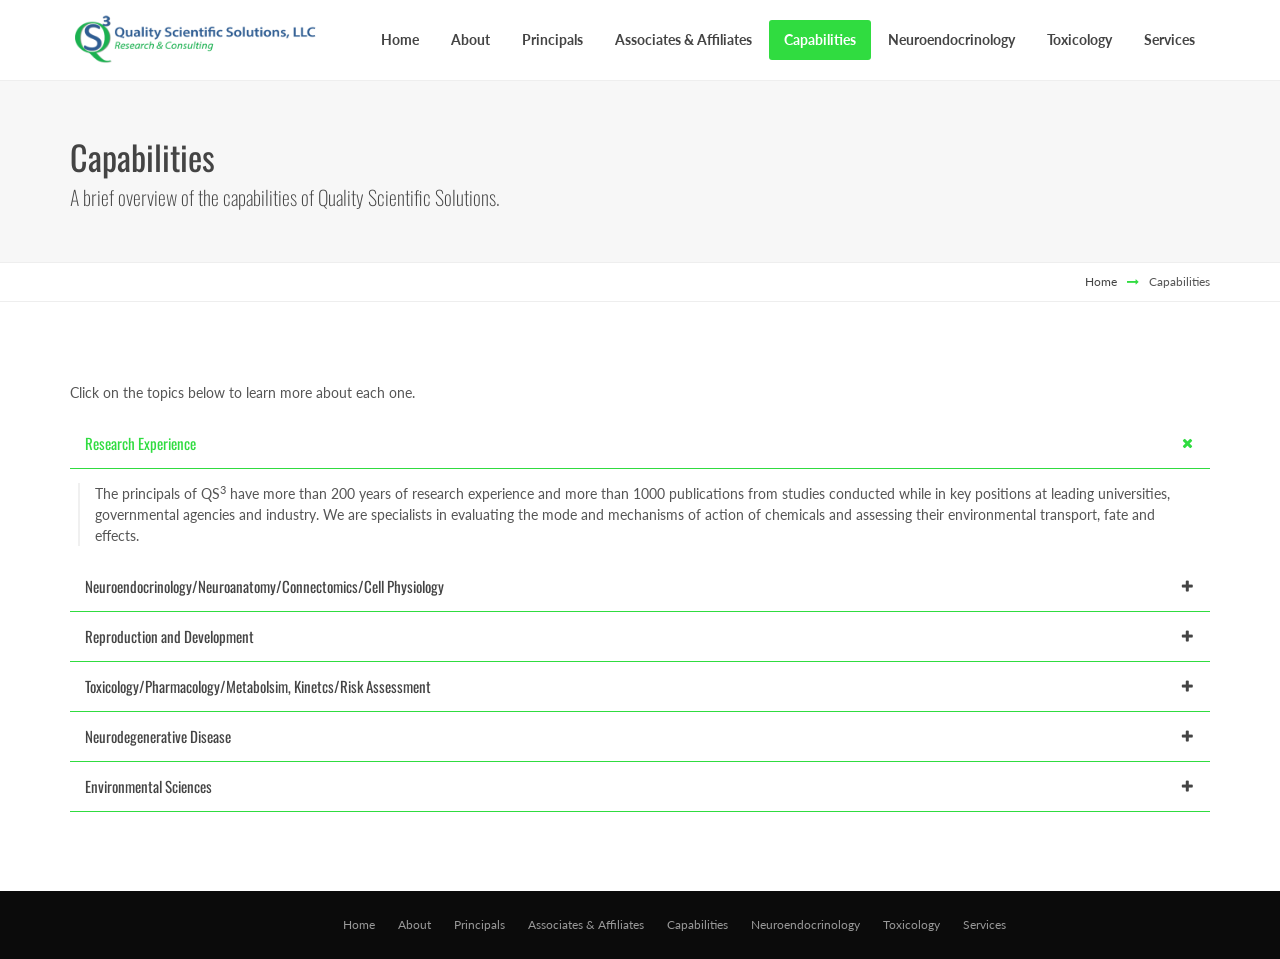
<file: page-capabilities.html>
<!DOCTYPE html>
<html>
	<head>
		<meta http-equiv="Content-Type" content="text/html; charset=UTF-8">
		<title>Capabilities | QS3</title>
		<!--<meta name="description" content="BOOKRA | Multi-purpose HTML5 Template">
		<meta name="author" content="IT-RAYS">-->

		<!-- Devices Meta -->
		<meta name="viewport" content="width=device-width, initial-scale=1, maximum-scale=1">

		<!-- Put favicon.ico and apple-touch-icon(s).png in the images folder -->
	    <link rel="shortcut icon" href="assets/images/favicon.ico">

		<link href='https://fonts.googleapis.com/css?family=Oswald:400,100,300,500,700%7CLato:400,300,700,900&subset=latin,latin-ext' rel='stylesheet' type='text/css'>

		<!-- Plugins CSS files -->
		<link rel="stylesheet" href="assets/css/assets.css">
		<link rel="stylesheet" href="assets/css/style.css">
		<link rel="stylesheet" href="assets/css/shortcodes.css">

		<link id="theme_css" rel="stylesheet" href="assets/css/light.css">
		<link id="skin_css" rel="stylesheet" href="assets/css/skins/4.css">

	</head>
	<body>

		<!-- site preloader start -->
		<div class="page-loader"></div>
		<!-- site preloader end -->

		<div class="pageWrapper">

			<!-- Header start -->
			<header class="top-head minimal">
					<div class="container">
						<!-- Logo start -->
						<div class="logo">
							<a href="./index.html"><img alt="" src="simpkins/imgs/qs3-text-wordmark_110617_small.png" /></a>
						</div>
						<!-- Logo end -->

					<div class="responsive-nav">
						<!-- top navigation menu start -->
						<nav class="top-nav boxes">
							<ul>
								<li><a href="./index-medical.html"><span>Home</span></a></li>
								<li><a href="./about.html"><span>About</span></a></li>
								<li><a href="./page-principals.html"><span>Principals</span></a></li>
								<li><a href="#assocaffil"><span>Associates & Affiliates</span></a></li>
								<li class="selected"><a href="./page-capabilities.html"><span>Capabilities</span></a></li>
								<li><a href="#services"><span>Neuroendocrinology</span></a></li>
								<li><a href="#services"><span>Toxicology</span></a></li>
								<li><a href="./page-services.html"><span>Services</span></a></li>
							</ul>
						</nav>
						<!-- top navigation menu end -->
					</div>
					</div>
				</header>
		    <!-- Header start -->

		    <!-- Content start -->
	    	<div class="pageContent">

	    		<div class="page-title">
					<div class="container">
						<h1>Capabilities</h1>
					<h3>A brief overview of the capabilities of Quality Scientific Solutions.</h3>
					</div>
				</div>
				<div class="breadcrumbs">
					<div class="container">
						<a href="./index.html">Home</a><i class="fa fa-long-arrow-right main-color"></i><span>Capabilities</span>
					</div>
				</div>

				<!--<div class="md-padding">

					<div class="container">

						<div class="row">
							<div class="col-md-3">
								<div class="team-box box-3 main-bg">
									<div class="team-over">
										<h4 class="team-name">Eyad Mohamed</h4>
										<h5 class="uppercase">Director</h5>
										<div class="top-team">
											<div class="front face"></div>
											<div class="back face main-bg">
												<p>Proin gravida nibh vel velit auctor enean sollicitud lorem quis bibendum auctor, nisi elit consequipsum.</p>
												<div class="social-list tbl">
													<a href="#" data-toggle="tooltip" data-placement="top" data-original-title="Facebook"><i class="fa fa-facebook ic-facebook sm-icon"></i></a>
													<a href="#" data-toggle="tooltip" data-placement="top" data-original-title="Twitter"><i class="fa fa-twitter ic-twitter sm-icon"></i></a>
													<a href="#" data-toggle="tooltip" data-placement="top" data-original-title="Linkedin"><i class="fa fa-linkedin ic-linkedin sm-icon"></i></a>
													<a href="#" data-toggle="tooltip" data-placement="top" data-original-title="Dribbble"><i class="fa fa-dribbble ic-dribbble sm-icon"></i></a>
												</div>
											</div>
										</div>
										<div class="bottom-team"></div>
									</div>
									<img alt="" src="assets/images/people/1.jpg" class="tm-img" />
								</div>
							</div>
							<div class="col-md-3">
								<div class="team-box box-3 main-bg">
									<div class="team-over">
										<h4 class="team-name">Eyad Mohamed</h4>
										<h5 class="uppercase">Director</h5>
										<div class="top-team">
											<div class="front face"></div>
											<div class="back face main-bg">
												<p>Proin gravida nibh vel velit auctor enean sollicitud lorem quis bibendum auctor, nisi elit consequipsum.</p>
												<div class="social-list tbl">
													<a href="#" data-toggle="tooltip" data-placement="top" data-original-title="Facebook"><i class="fa fa-facebook ic-facebook sm-icon"></i></a>
													<a href="#" data-toggle="tooltip" data-placement="top" data-original-title="Twitter"><i class="fa fa-twitter ic-twitter sm-icon"></i></a>
													<a href="#" data-toggle="tooltip" data-placement="top" data-original-title="Linkedin"><i class="fa fa-linkedin ic-linkedin sm-icon"></i></a>
													<a href="#" data-toggle="tooltip" data-placement="top" data-original-title="Dribbble"><i class="fa fa-dribbble ic-dribbble sm-icon"></i></a>
												</div>
											</div>
										</div>
										<div class="bottom-team"></div>
									</div>
									<img alt="" src="assets/images/people/2.jpg" class="tm-img" />
								</div>
							</div>
							<div class="col-md-3">
								<div class="team-box box-3 main-bg">
									<div class="team-over">
										<h4 class="team-name">Eyad Mohamed</h4>
										<h5 class="uppercase">Director</h5>
										<div class="top-team">
											<div class="front face"></div>
											<div class="back face main-bg">
												<p>Proin gravida nibh vel velit auctor enean sollicitud lorem quis bibendum auctor, nisi elit consequipsum.</p>
												<div class="social-list tbl">
													<a href="#" data-toggle="tooltip" data-placement="top" data-original-title="Facebook"><i class="fa fa-facebook ic-facebook sm-icon"></i></a>
													<a href="#" data-toggle="tooltip" data-placement="top" data-original-title="Twitter"><i class="fa fa-twitter ic-twitter sm-icon"></i></a>
													<a href="#" data-toggle="tooltip" data-placement="top" data-original-title="Linkedin"><i class="fa fa-linkedin ic-linkedin sm-icon"></i></a>
													<a href="#" data-toggle="tooltip" data-placement="top" data-original-title="Dribbble"><i class="fa fa-dribbble ic-dribbble sm-icon"></i></a>
												</div>
											</div>
										</div>
										<div class="bottom-team"></div>
									</div>
									<img alt="" src="assets/images/people/3.jpg" class="tm-img" />
								</div>
							</div>
							<div class="col-md-3">
								<div class="team-box box-3 main-bg">
									<div class="team-over">
										<h4 class="team-name">Eyad Mohamed</h4>
										<h5 class="uppercase">Director</h5>
										<div class="top-team">
											<div class="front face"></div>
											<div class="back face main-bg">
												<p>Proin gravida nibh vel velit auctor enean sollicitud lorem quis bibendum auctor, nisi elit consequipsum.</p>
												<div class="social-list tbl">
													<a href="#" data-toggle="tooltip" data-placement="top" data-original-title="Facebook"><i class="fa fa-facebook ic-facebook sm-icon"></i></a>
													<a href="#" data-toggle="tooltip" data-placement="top" data-original-title="Twitter"><i class="fa fa-twitter ic-twitter sm-icon"></i></a>
													<a href="#" data-toggle="tooltip" data-placement="top" data-original-title="Linkedin"><i class="fa fa-linkedin ic-linkedin sm-icon"></i></a>
													<a href="#" data-toggle="tooltip" data-placement="top" data-original-title="Dribbble"><i class="fa fa-dribbble ic-dribbble sm-icon"></i></a>
												</div>
											</div>
										</div>
										<div class="bottom-team"></div>
									</div>
									<img alt="" src="assets/images/people/4.jpg" class="tm-img" />
								</div>
							</div>
						</div>

					</div>
				</div>-->

				<div class="md-padding">

					<div class="container">
						<p>Click on the topics below to learn more about each one.</p>

						<div id="acc_8" class="accordion bottom-border colored">

							<div class="panel">
								<h5 class="acc-head">
									<a href="#xx1" data-toggle="collapse" data-parent="#acc_8"></i>Research Experience</a>
								</h5>
								<div class="acc-body collapsed in" id="xx1">
									<div class="acc-content">
										The principals of QS<sup>3</sup> have more than 200 years of research experience and more than 1000 publications from studies conducted while in key positions at leading universities, governmental agencies and industry. We are specialists in evaluating the mode and mechanisms of action of chemicals and assessing their environmental transport, fate and effects.
									</div>
								</div>
							</div>

							<div class="panel">
								<h5 class="acc-head">
									<a href="#xx2" class="collapsed" data-toggle="collapse" data-parent="#acc_8"></i>Neuroendocrinology/Neuroanatomy/Connectomics/Cell Physiology</a>
								</h5>
								<div class="acc-body collapse" id="xx2">
									<div class="acc-content">
										We are leaders in research on the hypothalamo-pituitary control of adrenal, gonadal, thyroid hormone release and their effects on target organs.
									</div>
								</div>
							</div>

							<div class="panel">
								<h5 class="acc-head">
									<a href="#xx3" class="collapsed" data-toggle="collapse" data-parent="#acc_8"></i>Reproduction and Development</a>
								</h5>
								<div class="acc-body collapse" id="xx3">
									<div class="acc-content">
										We are experts in neuroendocrine processes involved in mating, reproduction, <em>in utero</em> and post-natal development including the control of puberty onset in rodents, non-human primates and man.
									</div>
								</div>
							</div>

							<div class="panel">
								<h5 class="acc-head">
									<a href="#xx4" class="collapsed" data-toggle="collapse" data-parent="#acc_8"></i>Toxicology/Pharmacology/Metabolsim, Kinetcs/Risk Assessment</a>
								</h5>
								<div class="acc-body collapse" id="xx4">
									<div class="acc-content">
										We have decades of experience conducting “pre-clinical” safety studies on pharmaceuticals, industrial chemicals and pesticides. We have investigated all routes of administration (oral, dermal, iv, ip, inhalation) in acute, sub-chronic, developmental, reproductive, chronic toxicity and carcinogenicity animal models. We have conducted metabolism and pharmacokinetic studies and carried out comprehensive human risk assessments - integrated into weight-of-the-evidence frameworks.
									</div>
								</div>
							</div>

							<div class="panel">
								<h5 class="acc-head">
									<a href="#xx5" class="collapsed" data-toggle="collapse" data-parent="#acc_8"></i>Neurodegenerative Disease</a>
								</h5>
								<div class="acc-body collapse" id="xx5">
									<div class="acc-content">
										We are experts in neuroendocrinological aging. Our research models of cardiovascular (stroke) and neurodegenerative diseases (Alzheimer’s and Parkinson’s disease) have provided insight in the etiology of these diseases.  The principals of QS<sup>3</sup> hold 38 patents on innovative treatments aimed at ameliorating symptoms associated with neurodegenerative diseases and other medical conditions.
									</div>
								</div>
							</div>

							<div class="panel">
								<h5 class="acc-head">
									<a href="#xx6" class="collapsed" data-toggle="collapse" data-parent="#acc_8"></i>Environmental Sciences</a>
								</h5>
								<div class="acc-body collapse" id="xx6">
									<div class="acc-content">
										We have expertise in exposure and effects determination, exposure modelling, geospatial analyses, the conduct of environmental surveys and use of probabilistic and stochastic methods in multivariate risk assessment.
									</div>
								</div>
							</div>

						</div>
					</div>
				</div>



			<!--	<div class="md-padding">

					<div class="container">

						<div class="row">
							<div class="col-md-3">
								<div class="team-box box-2">
									<div class="team-img">
										<img alt="" src="assets/images/people/1.jpg" />
										<div class="team-socials">
											<div class="social-list tbl">
												<a href="#" data-toggle="tooltip" data-placement="top" data-original-title="Facebook"><i class="fa fa-facebook ic-facebook ic-colored"></i></a>
												<a href="#" data-toggle="tooltip" data-placement="top" data-original-title="Twitter"><i class="fa fa-twitter ic-twitter ic-colored"></i></a>
												<a href="#" data-toggle="tooltip" data-placement="top" data-original-title="Linkedin"><i class="fa fa-linkedin ic-linkedin ic-colored"></i></a>
												<a href="#" data-toggle="tooltip" data-placement="top" data-original-title="Google Plus"><i class="fa fa-google-plus ic-gplus ic-colored"></i></a>
											</div>
										</div>
									</div>
									<div class="team-details t-center">
										<h4 class="team-name black-bg">
											Mohamed Abdelfattah<br>
											<span class="black-color">Manager</span>
										</h4>
									</div>
								</div>
							</div>
							<div class="col-md-3">
								<div class="team-box box-2">
									<div class="team-img">
										<img alt="" src="assets/images/people/2.jpg" />
										<div class="team-socials">
											<div class="social-list tbl">
												<a href="#" data-toggle="tooltip" data-placement="top" data-original-title="Facebook"><i class="fa fa-facebook ic-facebook ic-colored"></i></a>
												<a href="#" data-toggle="tooltip" data-placement="top" data-original-title="Twitter"><i class="fa fa-twitter ic-twitter ic-colored"></i></a>
												<a href="#" data-toggle="tooltip" data-placement="top" data-original-title="Linkedin"><i class="fa fa-linkedin ic-linkedin ic-colored"></i></a>
												<a href="#" data-toggle="tooltip" data-placement="top" data-original-title="Google Plus"><i class="fa fa-google-plus ic-gplus ic-colored"></i></a>
											</div>
										</div>
									</div>
									<div class="team-details t-center">
										<h4 class="team-name main-bg">
											Lina Mohamed<br>
											<span class="black-color">SEO Manager</span>
										</h4>
									</div>
								</div>
							</div>
							<div class="col-md-3">
								<div class="team-box box-2">
									<div class="team-img">
										<img alt="" src="assets/images/people/3.jpg" />
										<div class="team-socials">
											<div class="social-list tbl">
												<a href="#" data-toggle="tooltip" data-placement="top" data-original-title="Facebook"><i class="fa fa-facebook ic-facebook ic-colored"></i></a>
												<a href="#" data-toggle="tooltip" data-placement="top" data-original-title="Twitter"><i class="fa fa-twitter ic-twitter ic-colored"></i></a>
												<a href="#" data-toggle="tooltip" data-placement="top" data-original-title="Linkedin"><i class="fa fa-linkedin ic-linkedin ic-colored"></i></a>
												<a href="#" data-toggle="tooltip" data-placement="top" data-original-title="Google Plus"><i class="fa fa-google-plus ic-gplus ic-colored"></i></a>
											</div>
										</div>
									</div>
									<div class="team-details t-center">
										<h4 class="team-name black-bg">
											Eyad Mohamed<br>
											<span class="black-color">Director</span>
										</h4>
									</div>
								</div>
							</div>
							<div class="col-md-3">
								<div class="team-box box-2">
									<div class="team-img">
										<img alt="" src="assets/images/people/4.jpg" />
										<div class="team-socials">
											<div class="social-list tbl">
												<a href="#" data-toggle="tooltip" data-placement="top" data-original-title="Facebook"><i class="fa fa-facebook ic-facebook ic-colored"></i></a>
												<a href="#" data-toggle="tooltip" data-placement="top" data-original-title="Twitter"><i class="fa fa-twitter ic-twitter ic-colored"></i></a>
												<a href="#" data-toggle="tooltip" data-placement="top" data-original-title="Linkedin"><i class="fa fa-linkedin ic-linkedin ic-colored"></i></a>
												<a href="#" data-toggle="tooltip" data-placement="top" data-original-title="Google Plus"><i class="fa fa-google-plus ic-gplus ic-colored"></i></a>
											</div>
										</div>
									</div>
									<div class="team-details t-center">
										<h4 class="team-name main-bg">
											Lara Jones<br>
											<span class="black-color">CEO</span>
										</h4>
									</div>
								</div>
							</div>
						</div>

					</div>
				</div>

				<div class="md-padding gry-bg">

					<div class="container">

						<div class="row">
							<div class="col-md-3">
								<div class="team-box box-4">
									<div class="team-img">
										<img alt="" src="assets/images/people/1.jpg" />
									</div>
									<div class="team-details t-center">
										<h4 class="team-name">
											Mohamed Abdelfattah<br>
											<span class="main-color">Manager</span>
										</h4>
									</div>
									<div class="team-socials">
										<div class="social-list tbl">
											<a href="#" data-toggle="tooltip" data-placement="top" data-original-title="Facebook"><i class="fa fa-facebook ic-facebook sm-icon"></i></a>
											<a href="#" data-toggle="tooltip" data-placement="top" data-original-title="Twitter"><i class="fa fa-twitter ic-twitter sm-icon"></i></a>
											<a href="#" data-toggle="tooltip" data-placement="top" data-original-title="Linkedin"><i class="fa fa-linkedin ic-linkedin sm-icon"></i></a>
											<a href="#" data-toggle="tooltip" data-placement="top" data-original-title="Google Plus"><i class="fa fa-google-plus ic-gplus sm-icon"></i></a>
										</div>
									</div>
								</div>
							</div>
							<div class="col-md-3">
								<div class="team-box box-4">
									<div class="team-img">
										<img alt="" src="assets/images/people/2.jpg" />
									</div>
									<div class="team-details t-center">
										<h4 class="team-name">
											Lina Mohamed<br>
											<span class="main-color">SEO Manager</span>
										</h4>
									</div>
									<div class="team-socials">
										<div class="social-list tbl">
											<a href="#" data-toggle="tooltip" data-placement="top" data-original-title="Facebook"><i class="fa fa-facebook ic-facebook sm-icon"></i></a>
											<a href="#" data-toggle="tooltip" data-placement="top" data-original-title="Twitter"><i class="fa fa-twitter ic-twitter sm-icon"></i></a>
											<a href="#" data-toggle="tooltip" data-placement="top" data-original-title="Linkedin"><i class="fa fa-linkedin ic-linkedin sm-icon"></i></a>
											<a href="#" data-toggle="tooltip" data-placement="top" data-original-title="Google Plus"><i class="fa fa-google-plus ic-gplus sm-icon"></i></a>
										</div>
									</div>
								</div>
							</div>
							<div class="col-md-3">
								<div class="team-box box-4">
									<div class="team-img">
										<img alt="" src="assets/images/people/3.jpg" />
									</div>
									<div class="team-details t-center">
										<h4 class="team-name">
											Eyad Mohamed<br>
											<span class="main-color">Director</span>
										</h4>
									</div>
									<div class="team-socials">
										<div class="social-list tbl">
											<a href="#" data-toggle="tooltip" data-placement="top" data-original-title="Facebook"><i class="fa fa-facebook ic-facebook sm-icon"></i></a>
											<a href="#" data-toggle="tooltip" data-placement="top" data-original-title="Twitter"><i class="fa fa-twitter ic-twitter sm-icon"></i></a>
											<a href="#" data-toggle="tooltip" data-placement="top" data-original-title="Linkedin"><i class="fa fa-linkedin ic-linkedin sm-icon"></i></a>
											<a href="#" data-toggle="tooltip" data-placement="top" data-original-title="Google Plus"><i class="fa fa-google-plus ic-gplus sm-icon"></i></a>
										</div>
									</div>
								</div>
							</div>
							<div class="col-md-3">
								<div class="team-box box-4">
									<div class="team-img">
										<img alt="" src="assets/images/people/4.jpg" />
									</div>
									<div class="team-details t-center">
										<h4 class="team-name">
											Lara Jones<br>
											<span class="main-color">CEO</span>
										</h4>
									</div>
									<div class="team-socials">
										<div class="social-list tbl">
											<a href="#" data-toggle="tooltip" data-placement="top" data-original-title="Facebook"><i class="fa fa-facebook ic-facebook sm-icon"></i></a>
											<a href="#" data-toggle="tooltip" data-placement="top" data-original-title="Twitter"><i class="fa fa-twitter ic-twitter sm-icon"></i></a>
											<a href="#" data-toggle="tooltip" data-placement="top" data-original-title="Linkedin"><i class="fa fa-linkedin ic-linkedin sm-icon"></i></a>
											<a href="#" data-toggle="tooltip" data-placement="top" data-original-title="Google Plus"><i class="fa fa-google-plus ic-gplus sm-icon"></i></a>
										</div>
									</div>
								</div>
							</div>
						</div>

					</div>
				</div>

				<div class="md-padding">

					<div class="container">

						<div class="row">
							<div class="col-md-6">
								<div class="team-box box-5">
									<div class="team-img">
										<img alt="" src="assets/images/people/1.jpg" />
									</div>
									<div class="team-details">
										<h4 class="team-name">
											Mohamed Abdelfattah<br>
											<span class="main-color">Manager</span>
										</h4>
										<p>Lorem Ipsum is simply dummy text of the printing and typesetting industry. Lorem Ipsum has been the industry's standard dummy text ever since the 1500s, when an unknown printer took a galley of type and scrambled it to make a type specimen book.</p>
									</div>
									<div class="team-socials">
										<div class="social-list">
											<a href="#" data-toggle="tooltip" data-placement="top" data-original-title="Facebook"><i class="fa fa-facebook ic-facebook sm-icon"></i></a>
											<a href="#" data-toggle="tooltip" data-placement="top" data-original-title="Twitter"><i class="fa fa-twitter ic-twitter sm-icon"></i></a>
											<a href="#" data-toggle="tooltip" data-placement="top" data-original-title="Linkedin"><i class="fa fa-linkedin ic-linkedin sm-icon"></i></a>
											<a href="#" data-toggle="tooltip" data-placement="top" data-original-title="Google Plus"><i class="fa fa-google-plus ic-gplus sm-icon"></i></a>
										</div>
									</div>
								</div>
							</div>
							<div class="col-md-6">
								<div class="team-box box-5">
									<div class="team-img">
										<img alt="" src="assets/images/people/2.jpg" />
									</div>
									<div class="team-details">
										<h4 class="team-name">
											Lina Mohamed<br>
											<span class="main-color">SEO Manager</span>
										</h4>
										<p>Lorem Ipsum is simply dummy text of the printing and typesetting industry. Lorem Ipsum has been the industry's standard dummy text ever since the 1500s, when an unknown printer took a galley of type and scrambled it to make a type specimen book.</p>
									</div>
									<div class="team-socials">
										<div class="social-list">
											<a href="#" data-toggle="tooltip" data-placement="top" data-original-title="Facebook"><i class="fa fa-facebook ic-facebook sm-icon"></i></a>
											<a href="#" data-toggle="tooltip" data-placement="top" data-original-title="Twitter"><i class="fa fa-twitter ic-twitter sm-icon"></i></a>
											<a href="#" data-toggle="tooltip" data-placement="top" data-original-title="Linkedin"><i class="fa fa-linkedin ic-linkedin sm-icon"></i></a>
											<a href="#" data-toggle="tooltip" data-placement="top" data-original-title="Google Plus"><i class="fa fa-google-plus ic-gplus sm-icon"></i></a>
										</div>
									</div>
								</div>
							</div>
						</div>

					</div>
				</div>-->



		    </div>
	    	<!-- Content start -->

				<!-- Footer start -->
				<footer>

					<!-- footer top bar start -->
					<!--<div class="footer-top">
						<div class="container">
						<p class="lg-txt f-left">
							Our Main Goal is to Create New Design Trends For Your Next Website, It is <span class="main-color heavy">BOOKRA</span> All You Need.
						</p>
						<a class="f-right btn uppercase main-gradient skew-btn" href="#"><span>Buy Now</span></a>
						</div>
					</div>-->
					<!-- footer top bar start -->

					<!-- footer widgets start -->
				<!--	<div class="footer-middle">
						<div class="container">
							<div class="row">

								<div class="col-md-3 first">
									<h3>About us</h3>
									<p class="foot-about-par">
										Mauris in quam tristique, dignissim urna in, molestie felis. Fusce tristique, elit nec vehicula imperdiet, eros est egestas odio, at aliquet elit nulla sed Mauris in quam tristique, dignissim urna in, molestie felis.
									</p>
									<div class="social-list half-icons">
										<a href="#"><i class="fa fa-dribbble ic-dribbble ic-colored sm-icon"></i><span>follow us</span></a>
										<a href="#"><i class="fa fa-facebook ic-facebook ic-colored sm-icon sm-icon"></i><span>Like us</span></a>
										<a href="#"><i class="fa fa-linkedin ic-linkedin ic-colored sm-icon"></i><span>follow us</span></a>
										<a href="#"><i class="fa fa-google-plus ic-gplus ic-colored sm-icon"></i><span>plus 1 us</span></a>
										<a href="#"><i class="fa fa-twitter ic-twitter ic-colored sm-icon"></i><span>follow us</span></a>
										<a href="#"><i class="fa fa-youtube ic-youtube ic-colored sm-icon"></i><span>follow us</span></a>
									</div>
								</div>

								<div class="col-md-3">
									<h3>Latest News</h3>
									<div class="recent-posts-footer">
									<ul>
										<li>
											<div class="post-img">
												<img src="assets/images/blog/small/1.jpg" alt="">
											</div>
											<div class="widget-post-info">
												<h4>
													<a href="blog-single.html">
														We Offer Unlimited Design Elements To Get Started
													</a>
												</h4>
												<div class="meta">
													<span><i class="fa fa-clock-o"></i>Dec 28, 2013,</span>
												</div>
											</div>
										</li>
										<li>
											<div class="post-img">
												<img src="assets/images/blog/small/2.jpg" alt="">
											</div>
											<div class="widget-post-info">
												<h4>
													<a href="blog-single.html">
														A Clean Website Gives More Experience To The Visitors
													</a>
												</h4>
												<div class="meta">
													<span><i class="fa fa-clock-o"></i>Dec 28, 2013,</span>
												</div>
											</div>
										</li>
										<li>
											<div class="post-img">
												<img src="assets/images/blog/small/3.jpg" alt="">
											</div>
											<div class="widget-post-info">
												<h4>
													<a href="blog-single.html">
														How You Can Impact Your Customers With Great Design
													</a>
												</h4>
												<div class="meta">
													<span><i class="fa fa-clock-o"></i>Dec 28, 2013,</span>
												</div>
											</div>
										</li>
									</ul>
								</div>
								</div>

								<div class="col-md-3 widget_it_widget_tweets">
									<h3>Twitter Feed</h3>
									<div class="tweet">
										<a class="twitter-timeline" href="https://twitter.com/WVUCN">Tweets by WVUCN</a> <script async src="//platform.twitter.com/widgets.js" charset="utf-8"></script>
									</div>
								</div>

								<div class="col-md-3 last contact-widget">
									<h3>Contact Us</h3>
									<p class="foot-about-par">
										Mauris mauris ante, blandit et, ultrices a, suscipit eget, quam. Integer ut neque.
									</p>
									<ul class="details">
										<li><i class="fa fa-map-marker"></i><span>123 Street Name, City, Country.</span></li>
										<li><i class="fa fa-envelope"></i><span>e-mail@company.com</span></li>
										<li><i class="fa fa-phone"></i><span>+1(888)000-0000</span></li>
									</ul>
									<div class="foot-newletters">
										<form action="link-to-your-site" method="post" id="mc-embedded-subscribe-form" name="mc-embedded-subscribe-form" target="_blank" novalidate class="boo-nl">

											<label>Subscribe to our NewsLetters:</label>

											<input class="form-control" type="email" value="" name="EMAIL" id="mce-EMAIL" placeholder="Enter your email here" required />

											<input type="submit" name="subscribe" id="mc-embedded-subscribe" class="btn main-bg" value="Send" />

											<div class="hidden"><input type="text" name="name-of-the-hidden-field" value=""></div>

											 <div class="nl-note"><span></span></div>

										</form>
									</div>
								</div>
							</div>

						</div>
					</div>-->
					<!-- footer widgets start -->

					<!-- footer bottom bar start -->
					<div class="footer-bottom">
						<div class="container">
							<div class="row">
								<!-- footer copyrights left cell -->
							<!--	<div class="copyrights col-md-5">Website design and development: <b>Erica Stewart</b> 2017.</div>-->

								<!-- footer bottom menu start -->
								<div class="col-md-10 last">
									<ul class="footer-menu f-right">
										<li><a href="./index-medical.html">Home</a></li>
										<li><a href="./about.html">About</a></li>
										<li><a href="./page-principals.html">Principals</a></li>
										<li><a href="#">Associates & Affiliates</a></li>
										<li><a href="./page-capabilities.html">Capabilities</a></li>
										<li><a href="#">Neuroendocrinology</a></li>
										<li><a href="#">Toxicology</a></li>
										<li><a href="./page-services.html">Services</a></li>
									</ul>
								</div>
								<!-- footer bottom menu end -->

							</div>
						</div>
					</div>
					<!-- footer bottom bar end -->

			</footer>
			<!-- Footer end -->

		</div>

		<!-- Back to top Link -->
			<a id="to-top" href="#"><span class="fa fa fa-angle-up"></span></a>

		<!-- Load JS plugins -->
		<script type="text/javascript" src="assets/js/jquery-1.12.0.min.js"></script>
		<script type="text/javascript" src="assets/js/assets.js"></script>

		<!-- general script file -->
		<script type="text/javascript" src="assets/js/script.js"></script>

	 </body>
	</html>
</file>
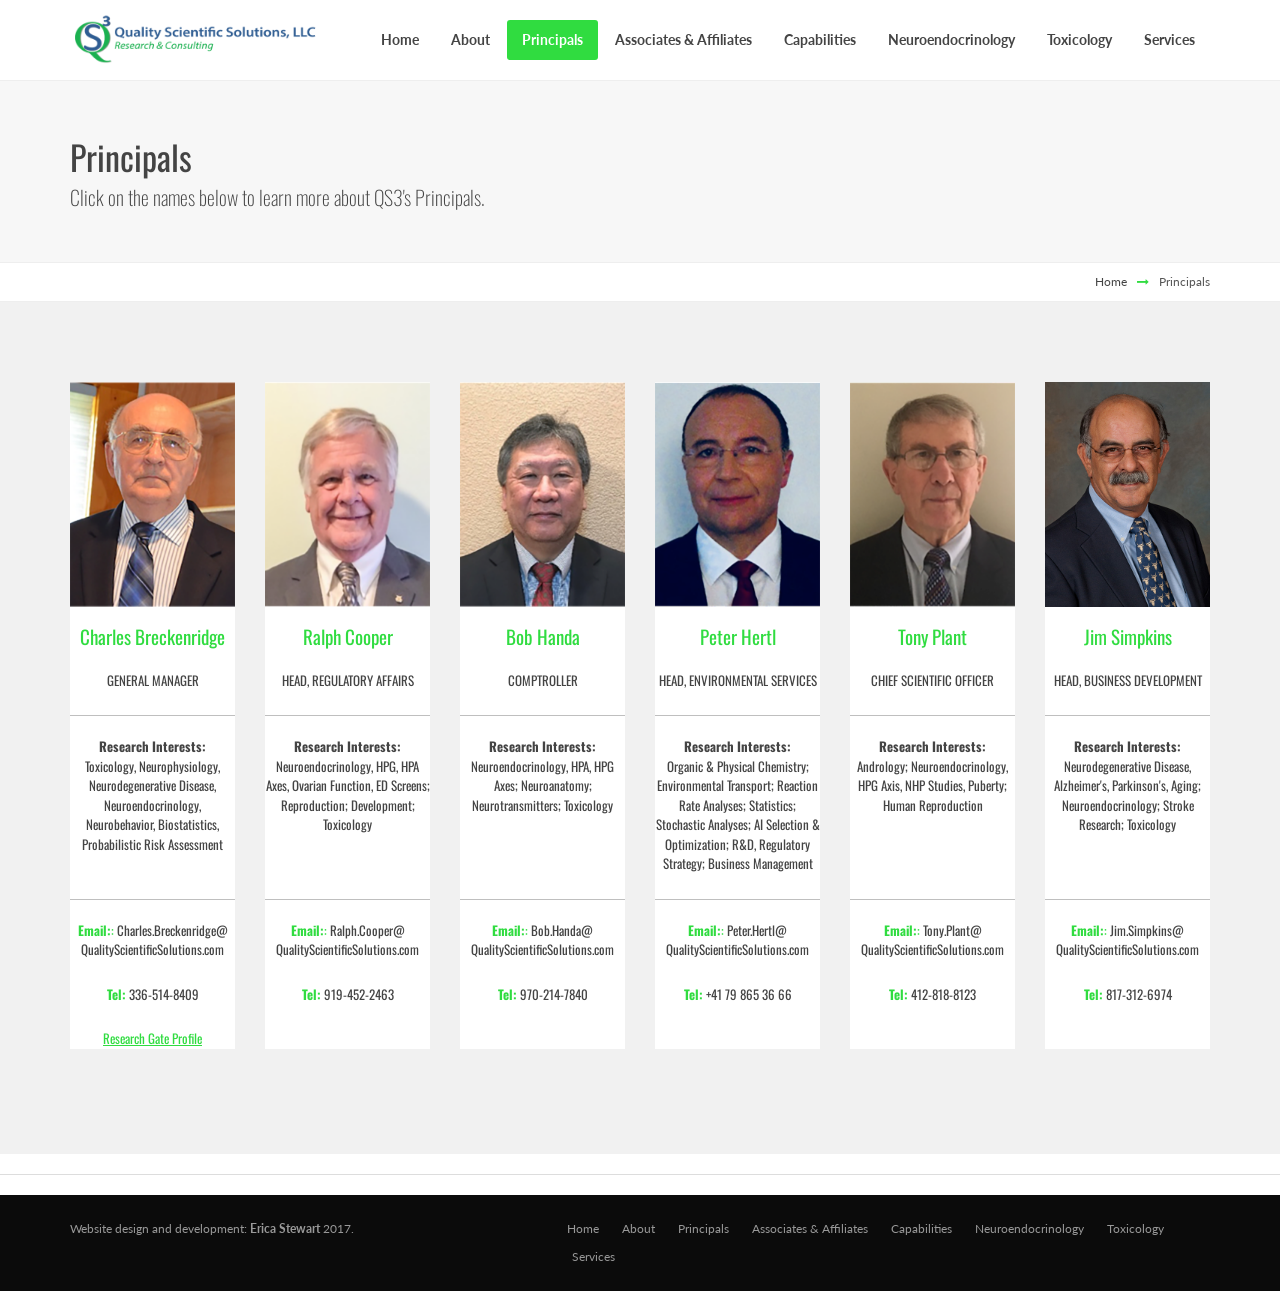
<file: page-principals.html>
<!DOCTYPE html>
<html>
	<head>
		<meta http-equiv="Content-Type" content="text/html; charset=UTF-8">
		<title>Principals | QS3</title>
		<!--<meta name="description" content="BOOKRA | Multi-purpose HTML5 Template">
		<meta name="author" content="IT-RAYS">-->

		<!-- Devices Meta -->
		<meta name="viewport" content="width=device-width, initial-scale=1, maximum-scale=1">

		<!-- Put favicon.ico and apple-touch-icon(s).png in the images folder -->
	    <link rel="shortcut icon" href="assets/images/favicon.ico">

		<link href='https://fonts.googleapis.com/css?family=Oswald:400,100,300,500,700%7CLato:400,300,700,900&subset=latin,latin-ext' rel='stylesheet' type='text/css'>

		<!-- Plugins CSS files -->
		<link rel="stylesheet" href="assets/css/assets.css">
		<link rel="stylesheet" href="assets/css/style.css">
		<link rel="stylesheet" href="assets/css/shortcodes.css">

		<link id="theme_css" rel="stylesheet" href="assets/css/light.css">
		<link id="skin_css" rel="stylesheet" href="assets/css/skins/4.css">

	</head>
	<body>

		<!-- site preloader start -->
		<div class="page-loader"></div>
		<!-- site preloader end -->

		<div class="pageWrapper">

			<!-- Header start -->
			<header class="top-head minimal">
					<div class="container">
						<!-- Logo start -->
						<div class="logo">
							<a href="./index.html"><img alt="" src="simpkins/imgs/qs3-text-wordmark_110617_small.png" /></a>
						</div>
						<!-- Logo end -->

					<div class="responsive-nav">
						<!-- top navigation menu start -->
						<nav class="top-nav boxes">
							<ul>
								<li><a href="./index-medical.html"><span>Home</span></a></li>
								<li><a href="./about.html"><span>About</span></a></li>
								<li class="selected"><a href="./page-principals.html"><span>Principals</span></a></li>
								<li><a href="#assocaffil"><span>Associates & Affiliates</span></a></li>
								<li><a href="./page-capabilities.html"><span>Capabilities</span></a></li>
								<li><a href="#services"><span>Neuroendocrinology</span></a></li>
								<li><a href="#services"><span>Toxicology</span></a></li>
								<li><a href="./page-services.html"><span>Services</span></a></li>
							</ul>
						</nav>
						<!-- top navigation menu end -->
					</div>
					</div>
				</header>
		    <!-- Header start -->

		    <!-- Content start -->
	    	<div class="pageContent">

	    		<div class="page-title">
					<div class="container">
						<h1>Principals</h1>
						<h3>Click on the names below to learn more about QS3's Principals.</h3>
					</div>
				</div>
				<div class="breadcrumbs">
					<div class="container">
						<a href="./index-medical.html">Home</a><i class="fa fa-long-arrow-right main-color"></i><span>Principals</span>
					</div>
				</div>

				<!--<div class="md-padding">

					<div class="container">

						<div class="row">
							<div class="col-md-3">
								<div class="team-box box-3 main-bg">
									<div class="team-over">
										<h4 class="team-name">Eyad Mohamed</h4>
										<h5 class="uppercase">Director</h5>
										<div class="top-team">
											<div class="front face"></div>
											<div class="back face main-bg">
												<p>Proin gravida nibh vel velit auctor enean sollicitud lorem quis bibendum auctor, nisi elit consequipsum.</p>
												<div class="social-list tbl">
													<a href="#" data-toggle="tooltip" data-placement="top" data-original-title="Facebook"><i class="fa fa-facebook ic-facebook sm-icon"></i></a>
													<a href="#" data-toggle="tooltip" data-placement="top" data-original-title="Twitter"><i class="fa fa-twitter ic-twitter sm-icon"></i></a>
													<a href="#" data-toggle="tooltip" data-placement="top" data-original-title="Linkedin"><i class="fa fa-linkedin ic-linkedin sm-icon"></i></a>
													<a href="#" data-toggle="tooltip" data-placement="top" data-original-title="Dribbble"><i class="fa fa-dribbble ic-dribbble sm-icon"></i></a>
												</div>
											</div>
										</div>
										<div class="bottom-team"></div>
									</div>
									<img alt="" src="assets/images/people/1.jpg" class="tm-img" />
								</div>
							</div>
							<div class="col-md-3">
								<div class="team-box box-3 main-bg">
									<div class="team-over">
										<h4 class="team-name">Eyad Mohamed</h4>
										<h5 class="uppercase">Director</h5>
										<div class="top-team">
											<div class="front face"></div>
											<div class="back face main-bg">
												<p>Proin gravida nibh vel velit auctor enean sollicitud lorem quis bibendum auctor, nisi elit consequipsum.</p>
												<div class="social-list tbl">
													<a href="#" data-toggle="tooltip" data-placement="top" data-original-title="Facebook"><i class="fa fa-facebook ic-facebook sm-icon"></i></a>
													<a href="#" data-toggle="tooltip" data-placement="top" data-original-title="Twitter"><i class="fa fa-twitter ic-twitter sm-icon"></i></a>
													<a href="#" data-toggle="tooltip" data-placement="top" data-original-title="Linkedin"><i class="fa fa-linkedin ic-linkedin sm-icon"></i></a>
													<a href="#" data-toggle="tooltip" data-placement="top" data-original-title="Dribbble"><i class="fa fa-dribbble ic-dribbble sm-icon"></i></a>
												</div>
											</div>
										</div>
										<div class="bottom-team"></div>
									</div>
									<img alt="" src="assets/images/people/2.jpg" class="tm-img" />
								</div>
							</div>
							<div class="col-md-3">
								<div class="team-box box-3 main-bg">
									<div class="team-over">
										<h4 class="team-name">Eyad Mohamed</h4>
										<h5 class="uppercase">Director</h5>
										<div class="top-team">
											<div class="front face"></div>
											<div class="back face main-bg">
												<p>Proin gravida nibh vel velit auctor enean sollicitud lorem quis bibendum auctor, nisi elit consequipsum.</p>
												<div class="social-list tbl">
													<a href="#" data-toggle="tooltip" data-placement="top" data-original-title="Facebook"><i class="fa fa-facebook ic-facebook sm-icon"></i></a>
													<a href="#" data-toggle="tooltip" data-placement="top" data-original-title="Twitter"><i class="fa fa-twitter ic-twitter sm-icon"></i></a>
													<a href="#" data-toggle="tooltip" data-placement="top" data-original-title="Linkedin"><i class="fa fa-linkedin ic-linkedin sm-icon"></i></a>
													<a href="#" data-toggle="tooltip" data-placement="top" data-original-title="Dribbble"><i class="fa fa-dribbble ic-dribbble sm-icon"></i></a>
												</div>
											</div>
										</div>
										<div class="bottom-team"></div>
									</div>
									<img alt="" src="assets/images/people/3.jpg" class="tm-img" />
								</div>
							</div>
							<div class="col-md-3">
								<div class="team-box box-3 main-bg">
									<div class="team-over">
										<h4 class="team-name">Eyad Mohamed</h4>
										<h5 class="uppercase">Director</h5>
										<div class="top-team">
											<div class="front face"></div>
											<div class="back face main-bg">
												<p>Proin gravida nibh vel velit auctor enean sollicitud lorem quis bibendum auctor, nisi elit consequipsum.</p>
												<div class="social-list tbl">
													<a href="#" data-toggle="tooltip" data-placement="top" data-original-title="Facebook"><i class="fa fa-facebook ic-facebook sm-icon"></i></a>
													<a href="#" data-toggle="tooltip" data-placement="top" data-original-title="Twitter"><i class="fa fa-twitter ic-twitter sm-icon"></i></a>
													<a href="#" data-toggle="tooltip" data-placement="top" data-original-title="Linkedin"><i class="fa fa-linkedin ic-linkedin sm-icon"></i></a>
													<a href="#" data-toggle="tooltip" data-placement="top" data-original-title="Dribbble"><i class="fa fa-dribbble ic-dribbble sm-icon"></i></a>
												</div>
											</div>
										</div>
										<div class="bottom-team"></div>
									</div>
									<img alt="" src="assets/images/people/4.jpg" class="tm-img" />
								</div>
							</div>
						</div>

					</div>
				</div>-->

				<div class="md-padding gry-bg">

					<div class="container">

						<div class="row">
							<div class="col-md-2 width=15%">
								<div class="team-box box-2 white-bg">
									<a href="./bio_breck.html">
									<div class="team-img">
										<img alt="" src="simpkins/company/simpkins/breckenridge.png" />
									</div>
									</a>
									<div class="team-details t-center">
										<h4 class="team-name main-color">Charles Breckenridge</h4>
										<h5 class="uppercase">General Manager</h5>
										<hr>
										<div class="team-details t-center">
											<h5><strong>Research Interests:</strong> <br />
												Toxicology, Neurophysiology, Neurodegenerative Disease, Neuroendocrinology, Neurobehavior, Biostatistics, Probabilistic Risk Assessment
												<br />
												<br/>
											</h5>
										</div>
										<hr>
										<div class="team-details t-center">
											<h5 class="main-color"><strong>Email:</strong>: <a href="mailto:Charles.Breckenridge@qualityscientificsolutions.com">Charles.Breckenridge@<br />
												QualityScientificSolutions.com</a>
											</h5>
											<h5><strong class="main-color">Tel:</strong> 336-514-8409</h5>
											</div>
											<h5>
												<a href="https://www.researchgate.net/profile/Charles_Breckenridge"><u class="main-color">Research Gate Profile</u<</a>
											</h5>
									</div>
								</div>
							</div>
							<div class="col-md-2 width=15%">
								<div class="team-box box-2 white-bg">
									<a href="./bio_coop.html">
									<div class="team-img">
										<img alt="" src="simpkins/company/simpkins/cooper.png" />
									</div>
									</a>
									<div class="team-details t-center">
										<h4 class="team-name main-color">Ralph Cooper</h4>
										<h5 class="uppercase">Head, Regulatory Affairs</h5>
										<hr>
										<div class="team-details t-center">
											<h5><strong>Research Interests:</strong> <br />
												Neuroendocrinology, HPG, HPA Axes, Ovarian Function, ED Screens; Reproduction; Development; Toxicology
												<br />
												<br />
												<br />
											</h5>
										</div>
										<hr>
										<div class="team-details t-center">
											<h5 class="main-color"><strong>Email:</strong>: <a href="mailto:Ralph.Cooper@qualityscientificsolutions.com">Ralph.Cooper@<br />
												QualityScientificSolutions.com</a>
											</h5>
											<h5><strong class="main-color">Tel:</strong> 919-452-2463</h5>
										</div>

										<div class="team-details t-center">
											<h5
												<br />
												<br />
											</h5>
										</div>
									</div>
								</div>
							</div>
							<div class="col-md-2 width=15%">
								<div class="team-box box-2 white-bg">
									<a href="./bio_handa.html">
									<div class="team-img">
										<img alt="" src="simpkins/company/simpkins/handa.png" />

									</div>
								</a>
									<div class="team-details t-center">
										<h4 class="team-name main-color">Bob Handa</h4>
										<h5 class="uppercase">Comptroller</h5>
										<hr>
										<div class="team-details t-center">
											<h5><strong>Research Interests:</strong> <br />
												Neuroendocrinology, HPA, HPG Axes; Neuroanatomy; Neurotransmitters; Toxicology
												<br /><br /><br /><br />
											</h5>
										</div>
										<hr>
										<div class="team-details t-center">
											<h5 class="main-color"><strong>Email:</strong>: <a href="mailto:Bob.Handa@qualityscientificsolutions.com">Bob.Handa@<br />
												QualityScientificSolutions.com</a>
											</h5>
											<h5><strong class="main-color">Tel:</strong> 970-214-7840
											</h5>
										</div>

										<div class="team-details t-center">
											<h5>
												<br />

											</h5>
										</div>
										</div>
									</div>
								</div>

								<div class="col-md-2 width=15%">
									<div class="team-box box-2 white-bg">
										<a href="./bio_hertl.html">
										<div class="team-img">
											<img alt="" src="simpkins/company/simpkins/hertl.png" />

										</div>
									</a>
										<div class="team-details t-center">
											<h4 class="team-name main-color">Peter Hertl</h4>
											<h5 class="uppercase">Head, Environmental Services</h5>
											<hr>
											<div class="team-details t-center">
												<h5><strong>Research Interests:</strong> <br />
													Organic & Physical Chemistry; Environmental Transport; Reaction Rate Analyses; Statistics; Stochastic Analyses; AI Selection & Optimization; R&D, Regulatory Strategy; Business Management

												</h5>
											</div>
											<hr>
											<div class="team-details t-center">
												<h5 class="main-color"><strong>Email:</strong>: <a href="mailto:Peter.Hertlt@qualityscientificsolutions.com">Peter.Hertl@<br />
													QualityScientificSolutions.com</a>
												</h5>
												<h5><strong class="main-color">Tel:</strong> +41 79 865 36 66
												</h5>
											</div>

											<div class="team-details t-center">
												<h5>
													<br />

												</h5>
											</div>
										</div>
									</div>
								</div>

								<div class="col-md-2 width=15%">
									<div class="team-box box-2 white-bg">
										<a href="./bio_plant.html">
										<div class="team-img">
											<img alt="" src="simpkins/company/simpkins/plant.png" />

										</div>
									</a>
										<div class="team-details t-center">
											<h4 class="team-name main-color">Tony Plant</h4>
											<h5 class="uppercase">Chief Scientific Officer</h5>
											<hr>
											<div class="team-details t-center">
												<h5><strong>Research Interests:</strong> <br />
													Andrology; Neuroendocrinology, HPG Axis, NHP Studies, Puberty; Human Reproduction
													<br /><br /><br /><br />
												</h5>
											</div>
											<hr>
											<div class="team-details t-center">
												<h5 class="main-color"><strong>Email:</strong>: <a href="mailto:Tony.Plant@qualityscientificsolutions.com">Tony.Plant@<br />
													QualityScientificSolutions.com</a>
												</h5>
												<h5><strong class="main-color">Tel:</strong> 412-818-8123
												</h5>
											</div>

											<div class="team-details t-center">
												<h5>
													<br />
												</h5>
											</div>
										</div>
									</div>
								</div>

								<div class="col-md-2 width=15%">
									<div class="team-box box-2 white-bg">
										<a href="./bio_simp.html">
										<div class="team-img">
											<img alt="" src="simpkins/company/simpkins/simpkins_principals.jpg"/>

										</div>
										</a>
										<div class="team-details t-center">
											<h4 class="team-name main-color">Jim Simpkins</h4>
											<h5 class="uppercase">Head, Business Development</h5>
											<hr>
											<div class="team-details t-center">
												<h5><strong>Research Interests:</strong> <br />
													Neurodegenerative Disease, Alzheimer's, Parkinson's, Aging; Neuroendocrinology; Stroke Research; Toxicology
													<br /><br /><br />
												</h5>
											</div>
											<hr>
											<div class="team-details t-center">
												<h5 class="main-color"><strong>Email:</strong>: <a href="mailto:Jim.Simpkins@qualityscientificsolutions.com">Jim.Simpkins@<br />
													QualityScientificSolutions.com</a>
												</h5>
												<h5><strong class="main-color">Tel:</strong> 817-312-6974
												</h5>
											</div>

											<div class="team-details t-center">
												<h5>
													<br />

												</h5>
												</div>
										</div>
									</div>
							</div>
								</div>
							</div>


						</div>

					</div>
					<hr>
					<!-- <div class="pageContent">

									<div class="container">
									<h1>Associates &amp; Affiliates</h1>
												</div>
									</div>
					</div>
				</div>

			</div> -->



	    	<!-- Content start -->

	    	<!-- Footer start -->
		    <footer>

		    	<!-- footer top bar start -->
		    	<!--<div class="footer-top">
		    		<div class="container">
						<p class="lg-txt f-left">
							Our Main Goal is to Create New Design Trends For Your Next Website, It is <span class="main-color heavy">BOOKRA</span> All You Need.
						</p>
						<a class="f-right btn uppercase main-gradient skew-btn" href="#"><span>Buy Now</span></a>
		    		</div>
		    	</div>-->
		    	<!-- footer top bar start -->

		    	<!-- footer widgets start -->
		    <!--	<div class="footer-middle">
				    <div class="container">
					    <div class="row">

						    <div class="col-md-3 first">
							    <h3>About us</h3>
							    <p class="foot-about-par">
							    	Mauris in quam tristique, dignissim urna in, molestie felis. Fusce tristique, elit nec vehicula imperdiet, eros est egestas odio, at aliquet elit nulla sed Mauris in quam tristique, dignissim urna in, molestie felis.
							    </p>
							    <div class="social-list half-icons">
								    <a href="#"><i class="fa fa-dribbble ic-dribbble ic-colored sm-icon"></i><span>follow us</span></a>
								    <a href="#"><i class="fa fa-facebook ic-facebook ic-colored sm-icon sm-icon"></i><span>Like us</span></a>
								    <a href="#"><i class="fa fa-linkedin ic-linkedin ic-colored sm-icon"></i><span>follow us</span></a>
								    <a href="#"><i class="fa fa-google-plus ic-gplus ic-colored sm-icon"></i><span>plus 1 us</span></a>
								    <a href="#"><i class="fa fa-twitter ic-twitter ic-colored sm-icon"></i><span>follow us</span></a>
								    <a href="#"><i class="fa fa-youtube ic-youtube ic-colored sm-icon"></i><span>follow us</span></a>
							    </div>
						    </div>

						    <div class="col-md-3">
						    	<h3>Latest News</h3>
						    	<div class="recent-posts-footer">
									<ul>
										<li>
											<div class="post-img">
												<img src="assets/images/blog/small/1.jpg" alt="">
											</div>
											<div class="widget-post-info">
												<h4>
													<a href="blog-single.html">
														We Offer Unlimited Design Elements To Get Started
													</a>
												</h4>
												<div class="meta">
													<span><i class="fa fa-clock-o"></i>Dec 28, 2013,</span>
												</div>
											</div>
										</li>
										<li>
											<div class="post-img">
												<img src="assets/images/blog/small/2.jpg" alt="">
											</div>
											<div class="widget-post-info">
												<h4>
													<a href="blog-single.html">
														A Clean Website Gives More Experience To The Visitors
													</a>
												</h4>
												<div class="meta">
													<span><i class="fa fa-clock-o"></i>Dec 28, 2013,</span>
												</div>
											</div>
										</li>
										<li>
											<div class="post-img">
												<img src="assets/images/blog/small/3.jpg" alt="">
											</div>
											<div class="widget-post-info">
												<h4>
													<a href="blog-single.html">
														How You Can Impact Your Customers With Great Design
													</a>
												</h4>
												<div class="meta">
													<span><i class="fa fa-clock-o"></i>Dec 28, 2013,</span>
												</div>
											</div>
										</li>
									</ul>
								</div>
						    </div>

						    <div class="col-md-3 widget_it_widget_tweets">
						    	<h3>Twitter Feed</h3>
						    	<div class="tweet">
						    		<a class="twitter-timeline" href="https://twitter.com/WVUCN">Tweets by WVUCN</a> <script async src="//platform.twitter.com/widgets.js" charset="utf-8"></script>
						    	</div>
						    </div>

						    <div class="col-md-3 last contact-widget">
							    <h3>Contact Us</h3>
							    <p class="foot-about-par">
							    	Mauris mauris ante, blandit et, ultrices a, suscipit eget, quam. Integer ut neque.
							    </p>
							    <ul class="details">
							    	<li><i class="fa fa-map-marker"></i><span>123 Street Name, City, Country.</span></li>
							    	<li><i class="fa fa-envelope"></i><span>e-mail@company.com</span></li>
							    	<li><i class="fa fa-phone"></i><span>+1(888)000-0000</span></li>
							    </ul>
							    <div class="foot-newletters">
							    	<form action="link-to-your-site" method="post" id="mc-embedded-subscribe-form" name="mc-embedded-subscribe-form" target="_blank" novalidate class="boo-nl">

							    		<label>Subscribe to our NewsLetters:</label>

							    		<input class="form-control" type="email" value="" name="EMAIL" id="mce-EMAIL" placeholder="Enter your email here" required />

							    		<input type="submit" name="subscribe" id="mc-embedded-subscribe" class="btn main-bg" value="Send" />

							    		<div class="hidden"><input type="text" name="name-of-the-hidden-field" value=""></div>

		   								 <div class="nl-note"><span></span></div>

							    	</form>
							    </div>
						    </div>
					    </div>

				    </div>
			    </div>-->
			    <!-- footer widgets start -->

			    <!-- footer bottom bar start -->
			    <div class="footer-bottom">
				    <div class="container">
			    		<div class="row">
				    		<!-- footer copyrights left cell -->
				    		<div class="copyrights col-md-5">Website design and development: <b>Erica Stewart</b> 2017.</div>

				    		<!-- footer bottom menu start -->
						    <div class="col-md-7 last">
						    	<ul class="footer-menu f-right">
										<li><a href="./index-medical.html">Home</a></li>
										<li><a href="./about.html">About</a></li>
										<li><a href="./page-principals.html">Principals</a></li>
										<li><a href="#">Associates & Affiliates</a></li>
										<li><a href="./page-capabilities.html">Capabilities</a></li>
										<li><a href="#">Neuroendocrinology</a></li>
										<li><a href="#">Toxicology</a></li>
										<li><a href="./page-services.html">Services</a></li>
							    </ul>
						    </div>
						    <!-- footer bottom menu end -->

			    		</div>
				    </div>
			    </div>
			    <!-- footer bottom bar end -->

			</footer>
			<!-- Footer end -->

		</div>

		<!-- Back to top Link -->
	    <a id="to-top" href="#"><span class="fa fa fa-angle-up"></span></a>

		<!-- Load JS plugins -->
 		<script type="text/javascript" src="assets/js/jquery-1.12.0.min.js"></script>
 		<script type="text/javascript" src="assets/js/assets.js"></script>

 		<!-- general script file -->
		<script type="text/javascript" src="assets/js/script.js"></script>

	</body>
</html>
</file>
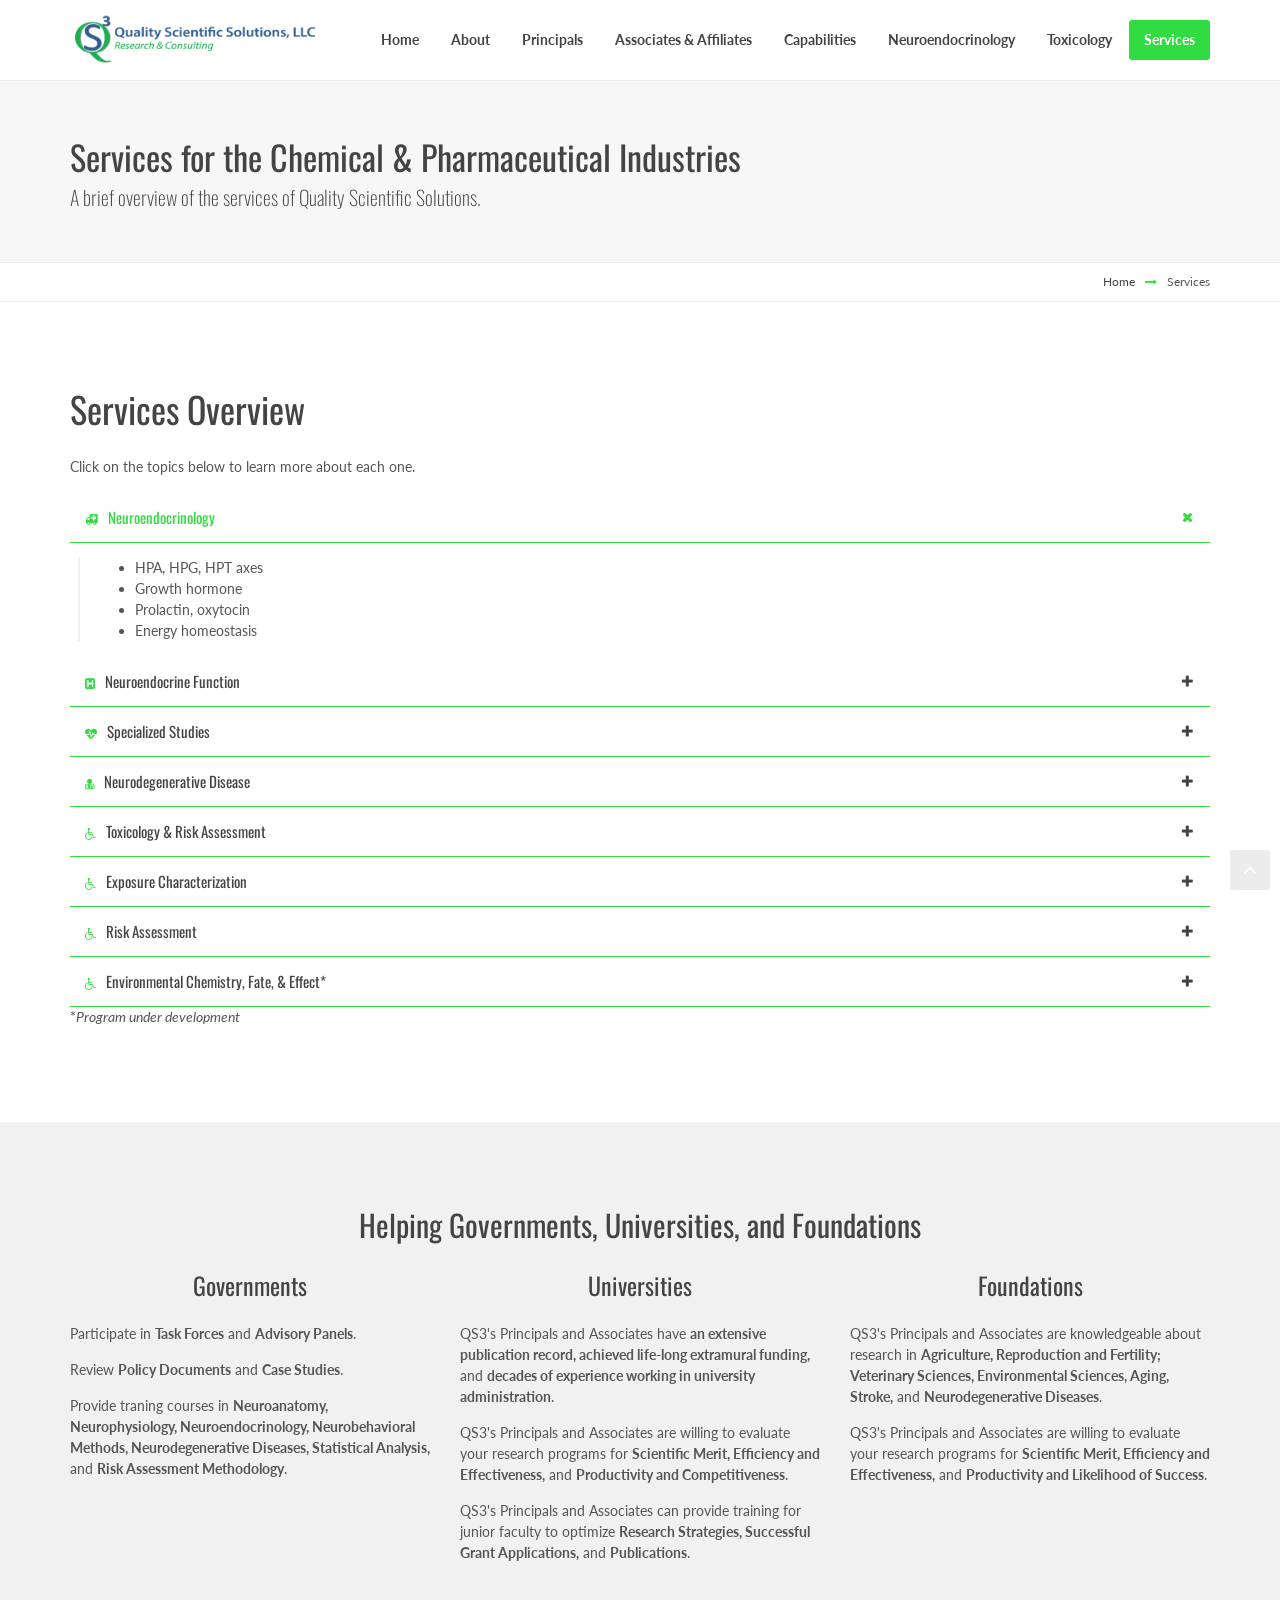
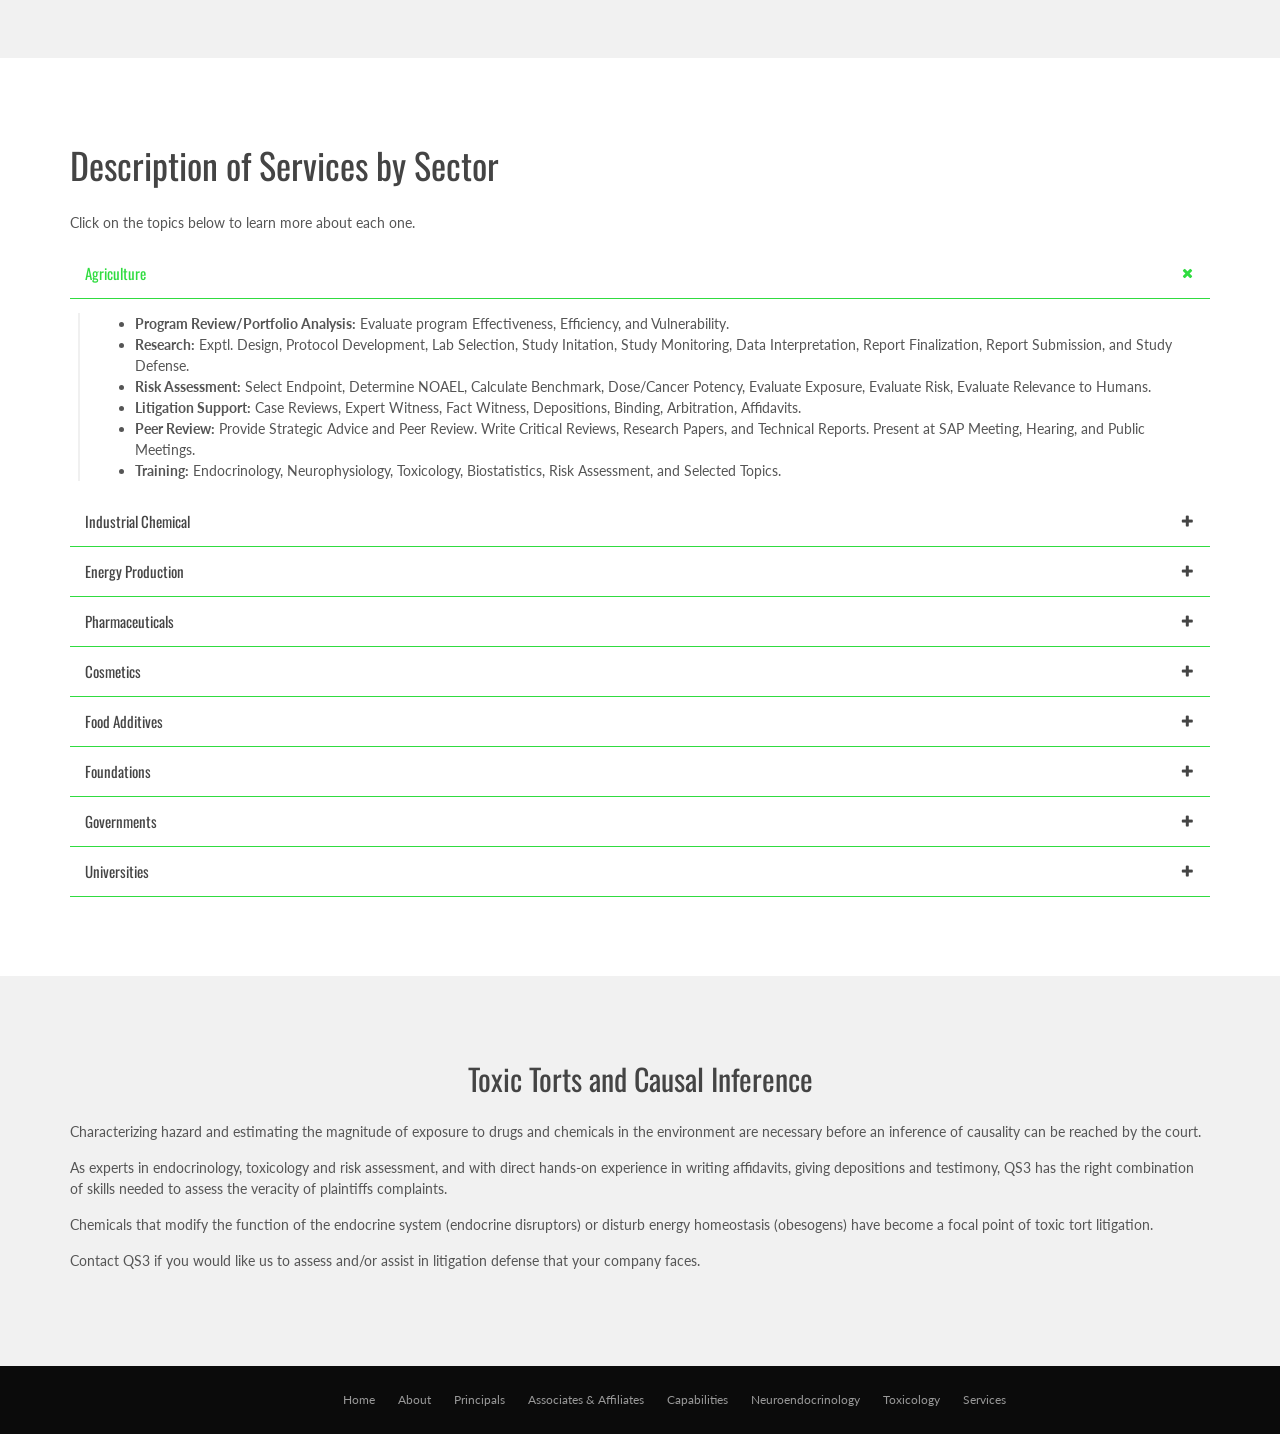
<file: page-services.html>
<!DOCTYPE html>
<html>
	<head>
		<meta http-equiv="Content-Type" content="text/html; charset=UTF-8">
		<title>Services | QS3</title>
		<!--<meta name="description" content="BOOKRA | Multi-purpose HTML5 Template">
		<meta name="author" content="IT-RAYS">-->

		<!-- Devices Meta -->
		<meta name="viewport" content="width=device-width, initial-scale=1, maximum-scale=1">

		<!-- Put favicon.ico and apple-touch-icon(s).png in the images folder -->
	    <link rel="shortcut icon" href="assets/images/favicon.ico">

		<link href='https://fonts.googleapis.com/css?family=Oswald:400,100,300,500,700%7CLato:400,300,700,900&subset=latin,latin-ext' rel='stylesheet' type='text/css'>

		<!-- Plugins CSS files -->
		<link rel="stylesheet" href="assets/css/assets.css">
		<link rel="stylesheet" href="assets/css/style.css">
		<link rel="stylesheet" href="assets/css/shortcodes.css">

		<link id="theme_css" rel="stylesheet" href="assets/css/light.css">
		<link id="skin_css" rel="stylesheet" href="assets/css/skins/4.css">

	</head>
	<body>

		<!-- site preloader start -->
		<div class="page-loader"></div>
		<!-- site preloader end -->

		<div class="pageWrapper">

			<!-- Header start -->
			<header class="top-head minimal">
					<div class="container">
						<!-- Logo start -->
						<div class="logo">
							<a href="./index.html"><img alt="" src="simpkins/imgs/qs3-text-wordmark_110617_small.png" /></a>
						</div>
						<!-- Logo end -->

					<div class="responsive-nav">
						<!-- top navigation menu start -->
						<nav class="top-nav boxes">
							<ul>
								<li><a href="./index-medical.html"><span>Home</span></a></li>
								<li><a href="./about.html"><span>About</span></a></li>
								<li><a href="./page-principals.html"><span>Principals</span></a></li>
								<li><a href="#assocaffil"><span>Associates & Affiliates</span></a></li>
								<li><a href="./page-capabilities.html"><span>Capabilities</span></a></li>
								<li><a href="#services"><span>Neuroendocrinology</span></a></li>
								<li><a href="#services"><span>Toxicology</span></a></li>
								<li class="selected"><a href="./services"><span>Services</span></a></li>
							</ul>
						</nav>
						<!-- top navigation menu end -->
					</div>
					</div>
				</header>
		    <!-- Header start -->

		    <!-- Content start -->
	    	<div class="pageContent">

	    		<div class="page-title">
					<div class="container">
						<h1>Services for the Chemical & Pharmaceutical Industries</h1>
					<h3>A brief overview of the services of Quality Scientific Solutions.</h3>
					</div>
				</div>
				<div class="breadcrumbs">
					<div class="container">
						<a href="./index-medical.html">Home</a><i class="fa fa-long-arrow-right main-color"></i><span>Services</span>
					</div>
				</div>

				<!--<div class="md-padding">

					<div class="container">

						<div class="row">
							<div class="col-md-3">
								<div class="team-box box-3 main-bg">
									<div class="team-over">
										<h4 class="team-name">Eyad Mohamed</h4>
										<h5 class="uppercase">Director</h5>
										<div class="top-team">
											<div class="front face"></div>
											<div class="back face main-bg">
												<p>Proin gravida nibh vel velit auctor enean sollicitud lorem quis bibendum auctor, nisi elit consequipsum.</p>
												<div class="social-list tbl">
													<a href="#" data-toggle="tooltip" data-placement="top" data-original-title="Facebook"><i class="fa fa-facebook ic-facebook sm-icon"></i></a>
													<a href="#" data-toggle="tooltip" data-placement="top" data-original-title="Twitter"><i class="fa fa-twitter ic-twitter sm-icon"></i></a>
													<a href="#" data-toggle="tooltip" data-placement="top" data-original-title="Linkedin"><i class="fa fa-linkedin ic-linkedin sm-icon"></i></a>
													<a href="#" data-toggle="tooltip" data-placement="top" data-original-title="Dribbble"><i class="fa fa-dribbble ic-dribbble sm-icon"></i></a>
												</div>
											</div>
										</div>
										<div class="bottom-team"></div>
									</div>
									<img alt="" src="assets/images/people/1.jpg" class="tm-img" />
								</div>
							</div>
							<div class="col-md-3">
								<div class="team-box box-3 main-bg">
									<div class="team-over">
										<h4 class="team-name">Eyad Mohamed</h4>
										<h5 class="uppercase">Director</h5>
										<div class="top-team">
											<div class="front face"></div>
											<div class="back face main-bg">
												<p>Proin gravida nibh vel velit auctor enean sollicitud lorem quis bibendum auctor, nisi elit consequipsum.</p>
												<div class="social-list tbl">
													<a href="#" data-toggle="tooltip" data-placement="top" data-original-title="Facebook"><i class="fa fa-facebook ic-facebook sm-icon"></i></a>
													<a href="#" data-toggle="tooltip" data-placement="top" data-original-title="Twitter"><i class="fa fa-twitter ic-twitter sm-icon"></i></a>
													<a href="#" data-toggle="tooltip" data-placement="top" data-original-title="Linkedin"><i class="fa fa-linkedin ic-linkedin sm-icon"></i></a>
													<a href="#" data-toggle="tooltip" data-placement="top" data-original-title="Dribbble"><i class="fa fa-dribbble ic-dribbble sm-icon"></i></a>
												</div>
											</div>
										</div>
										<div class="bottom-team"></div>
									</div>
									<img alt="" src="assets/images/people/2.jpg" class="tm-img" />
								</div>
							</div>
							<div class="col-md-3">
								<div class="team-box box-3 main-bg">
									<div class="team-over">
										<h4 class="team-name">Eyad Mohamed</h4>
										<h5 class="uppercase">Director</h5>
										<div class="top-team">
											<div class="front face"></div>
											<div class="back face main-bg">
												<p>Proin gravida nibh vel velit auctor enean sollicitud lorem quis bibendum auctor, nisi elit consequipsum.</p>
												<div class="social-list tbl">
													<a href="#" data-toggle="tooltip" data-placement="top" data-original-title="Facebook"><i class="fa fa-facebook ic-facebook sm-icon"></i></a>
													<a href="#" data-toggle="tooltip" data-placement="top" data-original-title="Twitter"><i class="fa fa-twitter ic-twitter sm-icon"></i></a>
													<a href="#" data-toggle="tooltip" data-placement="top" data-original-title="Linkedin"><i class="fa fa-linkedin ic-linkedin sm-icon"></i></a>
													<a href="#" data-toggle="tooltip" data-placement="top" data-original-title="Dribbble"><i class="fa fa-dribbble ic-dribbble sm-icon"></i></a>
												</div>
											</div>
										</div>
										<div class="bottom-team"></div>
									</div>
									<img alt="" src="assets/images/people/3.jpg" class="tm-img" />
								</div>
							</div>
							<div class="col-md-3">
								<div class="team-box box-3 main-bg">
									<div class="team-over">
										<h4 class="team-name">Eyad Mohamed</h4>
										<h5 class="uppercase">Director</h5>
										<div class="top-team">
											<div class="front face"></div>
											<div class="back face main-bg">
												<p>Proin gravida nibh vel velit auctor enean sollicitud lorem quis bibendum auctor, nisi elit consequipsum.</p>
												<div class="social-list tbl">
													<a href="#" data-toggle="tooltip" data-placement="top" data-original-title="Facebook"><i class="fa fa-facebook ic-facebook sm-icon"></i></a>
													<a href="#" data-toggle="tooltip" data-placement="top" data-original-title="Twitter"><i class="fa fa-twitter ic-twitter sm-icon"></i></a>
													<a href="#" data-toggle="tooltip" data-placement="top" data-original-title="Linkedin"><i class="fa fa-linkedin ic-linkedin sm-icon"></i></a>
													<a href="#" data-toggle="tooltip" data-placement="top" data-original-title="Dribbble"><i class="fa fa-dribbble ic-dribbble sm-icon"></i></a>
												</div>
											</div>
										</div>
										<div class="bottom-team"></div>
									</div>
									<img alt="" src="assets/images/people/4.jpg" class="tm-img" />
								</div>
							</div>
						</div>

					</div>
				</div>-->

				<div class="md-padding">

					<div class="container">
						<h1>Services Overview</h1>
						<p>Click on the topics below to learn more about each one.</p>

						<div id="acc_8" class="accordion bottom-border colored">

							<div class="panel">
								<h5 class="acc-head">
									<a href="#xx1" data-toggle="collapse" data-parent="#acc_8"><i class="fa fa-ambulance main-color"></i>Neuroendocrinology</a>
								</h5>
								<div class="acc-body collapsed in" id="xx1">
									<div class="acc-content">
										<ul>
											<li>HPA, HPG, HPT axes</li>
											<li>Growth hormone</li>
											<li>Prolactin, oxytocin</li>
											<li>Energy homeostasis</li>
										</ul>
									</div>
								</div>
							</div>

							<div class="panel">
								<h5 class="acc-head">
									<a href="#xx2" class="collapsed" data-toggle="collapse" data-parent="#acc_8"><i class="fa fa-h-square main-color"></i>Neuroendocrine Function</a>
								</h5>
								<div class="acc-body collapse" id="xx2">
									<div class="acc-content">
										<ul>
											<li>Sexual differentiation</li>
											<li>Development</li>
											<li>Reproduction</li>
											<li>Aging</li>
											<li>Stress</li>
									</div>
								</div>
							</div>

							<div class="panel">
								<h5 class="acc-head">
									<a href="#xx3" class="collapsed" data-toggle="collapse" data-parent="#acc_8"><i class="fa fa-heartbeat main-color"></i>Specialized Studies</a>
								</h5>
								<div class="acc-body collapse" id="xx3">
									<div class="acc-content">
										<ul>
											<li>Neuroanatomy, physiology</li>
											<li>Signaling, steroid metabolism</li>
										</ul>
									</div>
								</div>
							</div>

							<div class="panel">
								<h5 class="acc-head">
									<a href="#xx4" class="collapsed" data-toggle="collapse" data-parent="#acc_8"><i class="fa fa-user-md main-color"></i>Neurodegenerative Disease</a>
								</h5>
								<div class="acc-body collapse" id="xx4">
									<div class="acc-content">
										<ul>
											<li>Alzheimer's disease</li>
											<li>Parkinson's disease</li>
										</ul>
									</div>
								</div>
							</div>

							<div class="panel">
								<h5 class="acc-head">
									<a href="#xx5" class="collapsed" data-toggle="collapse" data-parent="#acc_8"><i class="fa fa-wheelchair main-color"></i>Toxicology & Risk Assessment</a>
								</h5>
								<div class="acc-body collapse" id="xx5">
									<div class="acc-content">
										<ul>
											<li>Guideline studies</li>
											<li>Specialized studies</li>
												<ul>
													<li>Metabolism*</li>
													<li>Inhalation</li>
													<li>Neuroendocrine effects</li>
													<li>Neurotoxicity</li>
													<li>Mechanism of action research</li>
													<li>Quantitative pathology/stereology</li>
												</ul>
											</ul>
										</div>
								</div>
							</div>

							<div class="panel">
								<h5 class="acc-head">
									<a href="#xx6" class="collapsed" data-toggle="collapse" data-parent="#acc_8"><i class="fa fa-wheelchair main-color"></i>Exposure Characterization</a>
								</h5>
								<div class="acc-body collapse" id="xx6">
									<div class="acc-content">
										<ul>
											<li>Residue analysis in air, water, and food</li>
											<li>Environmental transport*</li>
										</ul>
										</div>
								</div>
							</div>

							<div class="panel">
								<h5 class="acc-head">
									<a href="#xx7" class="collapsed" data-toggle="collapse" data-parent="#acc_8"><i class="fa fa-wheelchair main-color"></i>Risk Assessment</a>
								</h5>
								<div class="acc-body collapse" id="xx7">
									<div class="acc-content">
										<ul>
											<li>Exposure characterization</li>
											<li>PBPK modeling of internal dose</li>
											<li>Dose-response modeling</li>
											<li>Benchmark dose, potenct estimates</li>
											<li>Monte Carlo simulation</li>
										</ul>
										</div>
								</div>
							</div>

							<div class="panel">
								<h5 class="acc-head">
									<a href="#xx8" class="collapsed" data-toggle="collapse" data-parent="#acc_8"><i class="fa fa-wheelchair main-color"></i>Environmental Chemistry, Fate, & Effect*</a>
								</h5>
								<div class="acc-body collapse" id="xx8">
									<div class="acc-content">
										<ul>
											<li>Metabolism (plant, animal, environment)</li>
											<li>Physical chemistry</li>
											<li>Environmental exposure and transport (air, soil, water, crops)</li>
											<li>Environmental effects and exposure to non target organisms (Ecotoxicology)</li>
											<li>Probabilistic environmental exposure and risk assessment</li>
											<li>Probabilistic and geospatatial analyses and modeling</li>
										</ul>
										</div>
								</div>
							</div>

								<p>*<em>Program under development</em></p>
						</div>
					</div>
				</div>


<div class="md-padding gry-bg">

	<div class="container">
<h2 style="text-align:center">Helping Governments, Universities, and Foundations</h2>
		<div class="row">
			<div class="col-md-4">
				<h3 style="text-align:center">Governments</h3>
				<p>Participate in <strong>Task Forces</strong> and <strong>Advisory Panels</strong>.</p>
				<p>Review <strong>Policy Documents</strong> and <strong>Case Studies</strong>.</p>
				<p>Provide traning courses in <strong>Neuroanatomy, Neurophysiology, Neuroendocrinology, Neurobehavioral Methods, Neurodegenerative Diseases, Statistical Analysis,</strong> and <strong> Risk Assessment Methodology</strong>.</p>
			</div>
			<div class="col-md-4">
				<h3 style="text-align:center">Universities</h3>
				<p>QS3's Principals and Associates have <strong>an extensive publication record, achieved life-long extramural funding,</strong> and <strong>decades of experience working in university administration</strong>.</p>
				<p>QS3's Principals and Associates are willing to evaluate your research programs for <strong>Scientific Merit, Efficiency and Effectiveness,</strong> and <strong>Productivity and Competitiveness</strong>.</p>
				<p>QS3's Principals and Associates can provide training for junior faculty to optimize <strong>Research Strategies, Successful Grant Applications,</strong> and <strong>Publications</strong>.</p>
			</div>
			<div class="col-md-4">
				<h3 style="text-align:center">Foundations</h3>
				<p>QS3's Principals and Associates are knowledgeable about research in <strong>Agriculture, Reproduction and Fertility; Veterinary Sciences, Environmental Sciences, Aging, Stroke,</strong> and <strong>Neurodegenerative Diseases</strong>.</p>
				<p>QS3's Principals and Associates are willing to evaluate your research programs for <strong>Scientific Merit, Efficiency and Effectiveness,</strong> and <strong>Productivity and Likelihood of Success</strong>.</p>
				</div>
			</div>

	</div>
</div>

<div class="md-padding">

	<div class="container">
		<h1>Description of Services by Sector</h1>
		<p>Click on the topics below to learn more about each one.</p>

		<div id="acc_9" class="accordion bottom-border colored">

			<div class="panel">
				<h5 class="acc-head">
					<a href="#xx9" data-toggle="collapse" data-parent="#acc_9">Agriculture</a>
				</h5>
				<div class="acc-body collapsed in" id="xx9">
					<div class="acc-content">
						<ul>
							<li><strong>Program Review/Portfolio Analysis:</strong> Evaluate program Effectiveness, Efficiency, and Vulnerability.</li>
							<li><strong>Research:</strong> Exptl. Design, Protocol Development, Lab Selection, Study Initation, Study Monitoring, Data Interpretation, Report Finalization, Report Submission, and Study Defense.</li>
							<li><strong>Risk Assessment:</strong> Select Endpoint, Determine NOAEL, Calculate Benchmark, Dose/Cancer Potency, Evaluate Exposure, Evaluate Risk, Evaluate Relevance to Humans.</li>
							<li><strong>Litigation Support:</strong> Case Reviews, Expert Witness, Fact Witness, Depositions, Binding, Arbitration, Affidavits.</li>
							<li><strong>Peer Review:</strong> Provide Strategic Advice and Peer Review. Write Critical Reviews, Research Papers, and Technical Reports. Present at SAP Meeting, Hearing, and Public Meetings.</li>
							<li><strong>Training:</strong> Endocrinology, Neurophysiology, Toxicology, Biostatistics, Risk Assessment, and Selected Topics.</li>
						</ul>
					</div>
				</div>
			</div>

			<div class="panel">
				<h5 class="acc-head">
					<a href="#xx10" class="collapsed" data-toggle="collapse" data-parent="#acc_9">Industrial Chemical</a>
				</h5>
				<div class="acc-body collapse" id="xx10">
					<div class="acc-content">
						<ul>
							<li><strong>Program Review/Portfolio Analysis:</strong> Evaluate program Effectiveness, Efficiency, and Vulnerability.</li>
							<li><strong>Research:</strong> Exptl. Design, Protocol Development, Lab Selection, Study Initation, Study Monitoring, Data Interpretation, Report Finalization, Report Submission, and Study Defense.</li>
							<li><strong>Risk Assessment:</strong> Select Endpoint, Determine NOAEL, Calculate Benchmark, Dose/Cancer Potency, Evaluate Exposure, Evaluate Risk, Evaluate Relevance to Humans.</li>
							<li><strong>Litigation Support:</strong> Case Reviews, Expert Witness, Fact Witness, Depositions, Binding, Arbitration, Affidavits.</li>
							<li><strong>Peer Review:</strong> Provide Strategic Advice and Peer Review. Write Critical Reviews, Research Papers, and Technical Reports. Present at SAP Meeting, Hearing, and Public Meetings.</li>
							<li><strong>Training:</strong> Endocrinology, Neurophysiology, Toxicology, Biostatistics, Risk Assessment, and Selected Topics.</li>
						</ul>
					</div>
				</div>
			</div>

			<div class="panel">
				<h5 class="acc-head">
					<a href="#xx11" class="collapsed" data-toggle="collapse" data-parent="#acc_9">Energy Production</a>
				</h5>
				<div class="acc-body collapse" id="xx11">
					<div class="acc-content">
						<ul>
							<li><strong>Program Review/Portfolio Analysis:</strong> Evaluate program Effectiveness, Efficiency, and Vulnerability.</li>
							<li><strong>Research:</strong> Exptl. Design, Protocol Development, Lab Selection, Study Initation, Study Monitoring, Data Interpretation, Report Finalization, Report Submission, and Study Defense.</li>
							<li><strong>Risk Assessment:</strong> Select Endpoint, Determine NOAEL, Calculate Benchmark, Dose/Cancer Potency, Evaluate Exposure, Evaluate Risk, Evaluate Relevance to Humans.</li>
							<li><strong>Litigation Support:</strong> Case Reviews, Expert Witness, Fact Witness, Depositions, Binding, Arbitration, Affidavits.</li>
							<li><strong>Peer Review:</strong> Provide Strategic Advice and Peer Review. Write Critical Reviews, Research Papers, and Technical Reports. Present at SAP Meeting, Hearing, and Public Meetings.</li>
							<li><strong>Training:</strong> Endocrinology, Neurophysiology, Toxicology, Biostatistics, Risk Assessment, and Selected Topics.</li>
						</ul>
					</div>
				</div>
			</div>

			<div class="panel">
				<h5 class="acc-head">
					<a href="#xx12" class="collapsed" data-toggle="collapse" data-parent="#acc_9">Pharmaceuticals</a>
				</h5>
				<div class="acc-body collapse" id="xx12">
					<div class="acc-content">
						<ul>
							<li><strong>Program Review/Portfolio Analysis:</strong> Evaluate program Effectiveness, Efficiency, and Vulnerability.</li>
							<li><strong>Research:</strong> Exptl. Design, Protocol Development, Lab Selection, Study Initation, Study Monitoring, Data Interpretation, Report Finalization, Report Submission, and Study Defense.</li>
							<li><strong>Risk Assessment:</strong> Select Endpoint, Determine NOAEL, Calculate Benchmark, Dose/Cancer Potency, Evaluate Exposure, Evaluate Risk, Evaluate Relevance to Humans.</li>
							<li><strong>Litigation Support:</strong> Case Reviews, Expert Witness, Fact Witness, Depositions, Binding, Arbitration, Affidavits.</li>
							<li><strong>Peer Review:</strong> Provide Strategic Advice and Peer Review. Write Critical Reviews, Research Papers, and Technical Reports. Present at SAP Meeting, Hearing, and Public Meetings.</li>
							<li><strong>Training:</strong> Endocrinology, Neurophysiology, Toxicology, Biostatistics, Risk Assessment, and Selected Topics.</li>
						</ul>
					</div>
				</div>
			</div>

			<div class="panel">
				<h5 class="acc-head">
					<a href="#xx13" class="collapsed" data-toggle="collapse" data-parent="#acc_9">Cosmetics</a>
				</h5>
				<div class="acc-body collapse" id="xx13">
					<div class="acc-content">
						<ul>
							<li><strong>Program Review/Portfolio Analysis:</strong> Evaluate program Effectiveness, Efficiency, and Vulnerability.</li>
							<li><strong>Research:</strong> Exptl. Design, Protocol Development, Lab Selection, Study Initation, Study Monitoring, Data Interpretation, Report Finalization, Report Submission, and Study Defense.</li>
							<li><strong>Risk Assessment:</strong> Select Endpoint, Determine NOAEL, Calculate Benchmark, Dose/Cancer Potency, Evaluate Exposure, Evaluate Risk, Evaluate Relevance to Humans.</li>
							<li><strong>Litigation Support:</strong> Case Reviews, Expert Witness, Fact Witness, Depositions, Binding, Arbitration, Affidavits.</li>
							<li><strong>Peer Review:</strong> Provide Strategic Advice and Peer Review. Write Critical Reviews, Research Papers, and Technical Reports. Present at SAP Meeting, Hearing, and Public Meetings.</li>
							<li><strong>Training:</strong> Endocrinology, Neurophysiology, Toxicology, Biostatistics, Risk Assessment, and Selected Topics.</li>
							</ul>
						</div>
				</div>
			</div>

			<div class="panel">
				<h5 class="acc-head">
					<a href="#xx14" class="collapsed" data-toggle="collapse" data-parent="#acc_9">Food Additives</a>
				</h5>
				<div class="acc-body collapse" id="xx14">
					<div class="acc-content">
						<ul>
							<li><strong>Program Review/Portfolio Analysis:</strong> Evaluate program Effectiveness, Efficiency, and Vulnerability.</li>
							<li><strong>Research:</strong> Exptl. Design, Protocol Development, Lab Selection, Study Initation, Study Monitoring, Data Interpretation, Report Finalization, Report Submission, and Study Defense.</li>
							<li><strong>Risk Assessment:</strong> Select Endpoint, Determine NOAEL, Calculate Benchmark, Dose/Cancer Potency, Evaluate Exposure, Evaluate Risk, Evaluate Relevance to Humans.</li>
							<li><strong>Litigation Support:</strong> Case Reviews, Expert Witness, Fact Witness, Depositions, Binding, Arbitration, Affidavits.</li>
							<li><strong>Peer Review:</strong> Provide Strategic Advice and Peer Review. Write Critical Reviews, Research Papers, and Technical Reports. Present at SAP Meeting, Hearing, and Public Meetings.</li>
							<li><strong>Training:</strong> Endocrinology, Neurophysiology, Toxicology, Biostatistics, Risk Assessment, and Selected Topics.</li>
						</ul>
						</div>
				</div>
			</div>

			<div class="panel">
				<h5 class="acc-head">
					<a href="#xx15" class="collapsed" data-toggle="collapse" data-parent="#acc_9">Foundations</a>
				</h5>
				<div class="acc-body collapse" id="xx15">
					<div class="acc-content">
						<ul>
							<li><strong>Program Review/Portfolio Analysis: </strong> Evaluate program Scientific Merit, Effectiveness, Efficiency, Competitiveness, and Productivity.</li>
							<li><strong>Research: </strong> Peer Review.</li>
							<li><strong>Peer Review:</strong> Provide Peer Review.</li>
						</ul>
						</div>
				</div>
			</div>

			<div class="panel">
				<h5 class="acc-head">
					<a href="#xx16" class="collapsed" data-toggle="collapse" data-parent="#acc_9">Governments</a>
				</h5>
				<div class="acc-body collapse" id="xx16">
					<div class="acc-content">
						<ul>
							<li><strong>Program Review/Portfolio Analysis: </strong> Evaluate program Scientific Merit, Effectiveness, Efficiency, Competitiveness, and Productivity.</li>
							<li><strong>Research: </strong> Peer Review.</li>
							<li><strong>Peer Review:</strong> Provide Peer Review.</li>
						</ul>
						</div>
				</div>
			</div>

			<div class="panel">
				<h5 class="acc-head">
					<a href="#xx17" class="collapsed" data-toggle="collapse" data-parent="#acc_9">Universities</a>
				</h5>
				<div class="acc-body collapse" id="xx17">
					<div class="acc-content">
						<ul>
							<li><strong>Program Review/Portfolio Analysis: </strong> Evaluate program Scientific Merit, Effectiveness, Efficiency, Competitiveness, and Productivity.</li>
							<li><strong>Research: </strong> Peer Review.</li>
							<li><strong>Peer Review:</strong> Provide Peer Review.</li>
						</ul>
						</div>
				</div>
			</div>
		</div>
	</div>
</div>

<div class="md-padding gry-bg">

	<div class="container">
<h2 style="text-align:center">Toxic Torts and Causal Inference</h2>
		<p>Characterizing hazard and estimating the magnitude of exposure to drugs and chemicals in the environment are necessary before an inference of causality can be reached by the court.</p>
		<p>As experts in endocrinology, toxicology and risk assessment, and with direct hands-on experience in writing affidavits, giving depositions and testimony, QS3 has the right combination of skills needed to assess the veracity of plaintiffs complaints.</p>
		<p>Chemicals that modify the function of the endocrine system (endocrine disruptors) or disturb energy homeostasis (obesogens) have become a focal point of toxic tort litigation.</p>
		<p>Contact QS3 if you would like us to assess and/or assist in litigation defense that your company faces.</p>

	</div>
</div>
			<!--	<div class="md-padding">

					<div class="container">

						<div class="row">
							<div class="col-md-3">
								<div class="team-box box-2">
									<div class="team-img">
										<img alt="" src="assets/images/people/1.jpg" />
										<div class="team-socials">
											<div class="social-list tbl">
												<a href="#" data-toggle="tooltip" data-placement="top" data-original-title="Facebook"><i class="fa fa-facebook ic-facebook ic-colored"></i></a>
												<a href="#" data-toggle="tooltip" data-placement="top" data-original-title="Twitter"><i class="fa fa-twitter ic-twitter ic-colored"></i></a>
												<a href="#" data-toggle="tooltip" data-placement="top" data-original-title="Linkedin"><i class="fa fa-linkedin ic-linkedin ic-colored"></i></a>
												<a href="#" data-toggle="tooltip" data-placement="top" data-original-title="Google Plus"><i class="fa fa-google-plus ic-gplus ic-colored"></i></a>
											</div>
										</div>
									</div>
									<div class="team-details t-center">
										<h4 class="team-name black-bg">
											Mohamed Abdelfattah<br>
											<span class="black-color">Manager</span>
										</h4>
									</div>
								</div>
							</div>
							<div class="col-md-3">
								<div class="team-box box-2">
									<div class="team-img">
										<img alt="" src="assets/images/people/2.jpg" />
										<div class="team-socials">
											<div class="social-list tbl">
												<a href="#" data-toggle="tooltip" data-placement="top" data-original-title="Facebook"><i class="fa fa-facebook ic-facebook ic-colored"></i></a>
												<a href="#" data-toggle="tooltip" data-placement="top" data-original-title="Twitter"><i class="fa fa-twitter ic-twitter ic-colored"></i></a>
												<a href="#" data-toggle="tooltip" data-placement="top" data-original-title="Linkedin"><i class="fa fa-linkedin ic-linkedin ic-colored"></i></a>
												<a href="#" data-toggle="tooltip" data-placement="top" data-original-title="Google Plus"><i class="fa fa-google-plus ic-gplus ic-colored"></i></a>
											</div>
										</div>
									</div>
									<div class="team-details t-center">
										<h4 class="team-name main-bg">
											Lina Mohamed<br>
											<span class="black-color">SEO Manager</span>
										</h4>
									</div>
								</div>
							</div>
							<div class="col-md-3">
								<div class="team-box box-2">
									<div class="team-img">
										<img alt="" src="assets/images/people/3.jpg" />
										<div class="team-socials">
											<div class="social-list tbl">
												<a href="#" data-toggle="tooltip" data-placement="top" data-original-title="Facebook"><i class="fa fa-facebook ic-facebook ic-colored"></i></a>
												<a href="#" data-toggle="tooltip" data-placement="top" data-original-title="Twitter"><i class="fa fa-twitter ic-twitter ic-colored"></i></a>
												<a href="#" data-toggle="tooltip" data-placement="top" data-original-title="Linkedin"><i class="fa fa-linkedin ic-linkedin ic-colored"></i></a>
												<a href="#" data-toggle="tooltip" data-placement="top" data-original-title="Google Plus"><i class="fa fa-google-plus ic-gplus ic-colored"></i></a>
											</div>
										</div>
									</div>
									<div class="team-details t-center">
										<h4 class="team-name black-bg">
											Eyad Mohamed<br>
											<span class="black-color">Director</span>
										</h4>
									</div>
								</div>
							</div>
							<div class="col-md-3">
								<div class="team-box box-2">
									<div class="team-img">
										<img alt="" src="assets/images/people/4.jpg" />
										<div class="team-socials">
											<div class="social-list tbl">
												<a href="#" data-toggle="tooltip" data-placement="top" data-original-title="Facebook"><i class="fa fa-facebook ic-facebook ic-colored"></i></a>
												<a href="#" data-toggle="tooltip" data-placement="top" data-original-title="Twitter"><i class="fa fa-twitter ic-twitter ic-colored"></i></a>
												<a href="#" data-toggle="tooltip" data-placement="top" data-original-title="Linkedin"><i class="fa fa-linkedin ic-linkedin ic-colored"></i></a>
												<a href="#" data-toggle="tooltip" data-placement="top" data-original-title="Google Plus"><i class="fa fa-google-plus ic-gplus ic-colored"></i></a>
											</div>
										</div>
									</div>
									<div class="team-details t-center">
										<h4 class="team-name main-bg">
											Lara Jones<br>
											<span class="black-color">CEO</span>
										</h4>
									</div>
								</div>
							</div>
						</div>

					</div>
				</div>

				<div class="md-padding gry-bg">

					<div class="container">

						<div class="row">
							<div class="col-md-3">
								<div class="team-box box-4">
									<div class="team-img">
										<img alt="" src="assets/images/people/1.jpg" />
									</div>
									<div class="team-details t-center">
										<h4 class="team-name">
											Mohamed Abdelfattah<br>
											<span class="main-color">Manager</span>
										</h4>
									</div>
									<div class="team-socials">
										<div class="social-list tbl">
											<a href="#" data-toggle="tooltip" data-placement="top" data-original-title="Facebook"><i class="fa fa-facebook ic-facebook sm-icon"></i></a>
											<a href="#" data-toggle="tooltip" data-placement="top" data-original-title="Twitter"><i class="fa fa-twitter ic-twitter sm-icon"></i></a>
											<a href="#" data-toggle="tooltip" data-placement="top" data-original-title="Linkedin"><i class="fa fa-linkedin ic-linkedin sm-icon"></i></a>
											<a href="#" data-toggle="tooltip" data-placement="top" data-original-title="Google Plus"><i class="fa fa-google-plus ic-gplus sm-icon"></i></a>
										</div>
									</div>
								</div>
							</div>
							<div class="col-md-3">
								<div class="team-box box-4">
									<div class="team-img">
										<img alt="" src="assets/images/people/2.jpg" />
									</div>
									<div class="team-details t-center">
										<h4 class="team-name">
											Lina Mohamed<br>
											<span class="main-color">SEO Manager</span>
										</h4>
									</div>
									<div class="team-socials">
										<div class="social-list tbl">
											<a href="#" data-toggle="tooltip" data-placement="top" data-original-title="Facebook"><i class="fa fa-facebook ic-facebook sm-icon"></i></a>
											<a href="#" data-toggle="tooltip" data-placement="top" data-original-title="Twitter"><i class="fa fa-twitter ic-twitter sm-icon"></i></a>
											<a href="#" data-toggle="tooltip" data-placement="top" data-original-title="Linkedin"><i class="fa fa-linkedin ic-linkedin sm-icon"></i></a>
											<a href="#" data-toggle="tooltip" data-placement="top" data-original-title="Google Plus"><i class="fa fa-google-plus ic-gplus sm-icon"></i></a>
										</div>
									</div>
								</div>
							</div>
							<div class="col-md-3">
								<div class="team-box box-4">
									<div class="team-img">
										<img alt="" src="assets/images/people/3.jpg" />
									</div>
									<div class="team-details t-center">
										<h4 class="team-name">
											Eyad Mohamed<br>
											<span class="main-color">Director</span>
										</h4>
									</div>
									<div class="team-socials">
										<div class="social-list tbl">
											<a href="#" data-toggle="tooltip" data-placement="top" data-original-title="Facebook"><i class="fa fa-facebook ic-facebook sm-icon"></i></a>
											<a href="#" data-toggle="tooltip" data-placement="top" data-original-title="Twitter"><i class="fa fa-twitter ic-twitter sm-icon"></i></a>
											<a href="#" data-toggle="tooltip" data-placement="top" data-original-title="Linkedin"><i class="fa fa-linkedin ic-linkedin sm-icon"></i></a>
											<a href="#" data-toggle="tooltip" data-placement="top" data-original-title="Google Plus"><i class="fa fa-google-plus ic-gplus sm-icon"></i></a>
										</div>
									</div>
								</div>
							</div>
							<div class="col-md-3">
								<div class="team-box box-4">
									<div class="team-img">
										<img alt="" src="assets/images/people/4.jpg" />
									</div>
									<div class="team-details t-center">
										<h4 class="team-name">
											Lara Jones<br>
											<span class="main-color">CEO</span>
										</h4>
									</div>
									<div class="team-socials">
										<div class="social-list tbl">
											<a href="#" data-toggle="tooltip" data-placement="top" data-original-title="Facebook"><i class="fa fa-facebook ic-facebook sm-icon"></i></a>
											<a href="#" data-toggle="tooltip" data-placement="top" data-original-title="Twitter"><i class="fa fa-twitter ic-twitter sm-icon"></i></a>
											<a href="#" data-toggle="tooltip" data-placement="top" data-original-title="Linkedin"><i class="fa fa-linkedin ic-linkedin sm-icon"></i></a>
											<a href="#" data-toggle="tooltip" data-placement="top" data-original-title="Google Plus"><i class="fa fa-google-plus ic-gplus sm-icon"></i></a>
										</div>
									</div>
								</div>
							</div>
						</div>

					</div>
				</div>

				<div class="md-padding">

					<div class="container">

						<div class="row">
							<div class="col-md-6">
								<div class="team-box box-5">
									<div class="team-img">
										<img alt="" src="assets/images/people/1.jpg" />
									</div>
									<div class="team-details">
										<h4 class="team-name">
											Mohamed Abdelfattah<br>
											<span class="main-color">Manager</span>
										</h4>
										<p>Lorem Ipsum is simply dummy text of the printing and typesetting industry. Lorem Ipsum has been the industry's standard dummy text ever since the 1500s, when an unknown printer took a galley of type and scrambled it to make a type specimen book.</p>
									</div>
									<div class="team-socials">
										<div class="social-list">
											<a href="#" data-toggle="tooltip" data-placement="top" data-original-title="Facebook"><i class="fa fa-facebook ic-facebook sm-icon"></i></a>
											<a href="#" data-toggle="tooltip" data-placement="top" data-original-title="Twitter"><i class="fa fa-twitter ic-twitter sm-icon"></i></a>
											<a href="#" data-toggle="tooltip" data-placement="top" data-original-title="Linkedin"><i class="fa fa-linkedin ic-linkedin sm-icon"></i></a>
											<a href="#" data-toggle="tooltip" data-placement="top" data-original-title="Google Plus"><i class="fa fa-google-plus ic-gplus sm-icon"></i></a>
										</div>
									</div>
								</div>
							</div>
							<div class="col-md-6">
								<div class="team-box box-5">
									<div class="team-img">
										<img alt="" src="assets/images/people/2.jpg" />
									</div>
									<div class="team-details">
										<h4 class="team-name">
											Lina Mohamed<br>
											<span class="main-color">SEO Manager</span>
										</h4>
										<p>Lorem Ipsum is simply dummy text of the printing and typesetting industry. Lorem Ipsum has been the industry's standard dummy text ever since the 1500s, when an unknown printer took a galley of type and scrambled it to make a type specimen book.</p>
									</div>
									<div class="team-socials">
										<div class="social-list">
											<a href="#" data-toggle="tooltip" data-placement="top" data-original-title="Facebook"><i class="fa fa-facebook ic-facebook sm-icon"></i></a>
											<a href="#" data-toggle="tooltip" data-placement="top" data-original-title="Twitter"><i class="fa fa-twitter ic-twitter sm-icon"></i></a>
											<a href="#" data-toggle="tooltip" data-placement="top" data-original-title="Linkedin"><i class="fa fa-linkedin ic-linkedin sm-icon"></i></a>
											<a href="#" data-toggle="tooltip" data-placement="top" data-original-title="Google Plus"><i class="fa fa-google-plus ic-gplus sm-icon"></i></a>
										</div>
									</div>
								</div>
							</div>
						</div>

					</div>
				</div>



		    </div>
	    	<!-- Content start -->

				<!-- Footer start -->
				<footer>

					<!-- footer top bar start -->
					<!--<div class="footer-top">
						<div class="container">
						<p class="lg-txt f-left">
							Our Main Goal is to Create New Design Trends For Your Next Website, It is <span class="main-color heavy">BOOKRA</span> All You Need.
						</p>
						<a class="f-right btn uppercase main-gradient skew-btn" href="#"><span>Buy Now</span></a>
						</div>
					</div>-->
					<!-- footer top bar start -->

					<!-- footer widgets start -->
				<!--	<div class="footer-middle">
						<div class="container">
							<div class="row">

								<div class="col-md-3 first">
									<h3>About us</h3>
									<p class="foot-about-par">
										Mauris in quam tristique, dignissim urna in, molestie felis. Fusce tristique, elit nec vehicula imperdiet, eros est egestas odio, at aliquet elit nulla sed Mauris in quam tristique, dignissim urna in, molestie felis.
									</p>
									<div class="social-list half-icons">
										<a href="#"><i class="fa fa-dribbble ic-dribbble ic-colored sm-icon"></i><span>follow us</span></a>
										<a href="#"><i class="fa fa-facebook ic-facebook ic-colored sm-icon sm-icon"></i><span>Like us</span></a>
										<a href="#"><i class="fa fa-linkedin ic-linkedin ic-colored sm-icon"></i><span>follow us</span></a>
										<a href="#"><i class="fa fa-google-plus ic-gplus ic-colored sm-icon"></i><span>plus 1 us</span></a>
										<a href="#"><i class="fa fa-twitter ic-twitter ic-colored sm-icon"></i><span>follow us</span></a>
										<a href="#"><i class="fa fa-youtube ic-youtube ic-colored sm-icon"></i><span>follow us</span></a>
									</div>
								</div>

								<div class="col-md-3">
									<h3>Latest News</h3>
									<div class="recent-posts-footer">
									<ul>
										<li>
											<div class="post-img">
												<img src="assets/images/blog/small/1.jpg" alt="">
											</div>
											<div class="widget-post-info">
												<h4>
													<a href="blog-single.html">
														We Offer Unlimited Design Elements To Get Started
													</a>
												</h4>
												<div class="meta">
													<span><i class="fa fa-clock-o"></i>Dec 28, 2013,</span>
												</div>
											</div>
										</li>
										<li>
											<div class="post-img">
												<img src="assets/images/blog/small/2.jpg" alt="">
											</div>
											<div class="widget-post-info">
												<h4>
													<a href="blog-single.html">
														A Clean Website Gives More Experience To The Visitors
													</a>
												</h4>
												<div class="meta">
													<span><i class="fa fa-clock-o"></i>Dec 28, 2013,</span>
												</div>
											</div>
										</li>
										<li>
											<div class="post-img">
												<img src="assets/images/blog/small/3.jpg" alt="">
											</div>
											<div class="widget-post-info">
												<h4>
													<a href="blog-single.html">
														How You Can Impact Your Customers With Great Design
													</a>
												</h4>
												<div class="meta">
													<span><i class="fa fa-clock-o"></i>Dec 28, 2013,</span>
												</div>
											</div>
										</li>
									</ul>
								</div>
								</div>

								<div class="col-md-3 widget_it_widget_tweets">
									<h3>Twitter Feed</h3>
									<div class="tweet">
										<a class="twitter-timeline" href="https://twitter.com/WVUCN">Tweets by WVUCN</a> <script async src="//platform.twitter.com/widgets.js" charset="utf-8"></script>
									</div>
								</div>

								<div class="col-md-3 last contact-widget">
									<h3>Contact Us</h3>
									<p class="foot-about-par">
										Mauris mauris ante, blandit et, ultrices a, suscipit eget, quam. Integer ut neque.
									</p>
									<ul class="details">
										<li><i class="fa fa-map-marker"></i><span>123 Street Name, City, Country.</span></li>
										<li><i class="fa fa-envelope"></i><span>e-mail@company.com</span></li>
										<li><i class="fa fa-phone"></i><span>+1(888)000-0000</span></li>
									</ul>
									<div class="foot-newletters">
										<form action="link-to-your-site" method="post" id="mc-embedded-subscribe-form" name="mc-embedded-subscribe-form" target="_blank" novalidate class="boo-nl">

											<label>Subscribe to our NewsLetters:</label>

											<input class="form-control" type="email" value="" name="EMAIL" id="mce-EMAIL" placeholder="Enter your email here" required />

											<input type="submit" name="subscribe" id="mc-embedded-subscribe" class="btn main-bg" value="Send" />

											<div class="hidden"><input type="text" name="name-of-the-hidden-field" value=""></div>

											 <div class="nl-note"><span></span></div>

										</form>
									</div>
								</div>
							</div>

						</div>
					</div>-->
					<!-- footer widgets start -->

					<!-- footer bottom bar start -->
					<div class="footer-bottom">
						<div class="container">
							<div class="row">
								<!-- footer copyrights left cell -->
							<!--	<div class="copyrights col-md-5">Website design and development: <b>Erica Stewart</b> 2017.</div>-->

								<!-- footer bottom menu start -->
								<div class="col-md-10 last">
									<ul class="footer-menu f-right">
										<li><a href="./index-medical.html">Home</a></li>
										<li><a href="./about.html">About</a></li>
										<li><a href="./page-principals.html">Principals</a></li>
										<li><a href="#">Associates & Affiliates</a></li>
										<li><a href="./page-capabilities.html">Capabilities</a></li>
										<li><a href="#">Neuroendocrinology</a></li>
										<li><a href="#">Toxicology</a></li>
										<li><a href="./page-services.html">Services</a></li>
									</ul>
								</div>
								<!-- footer bottom menu end -->

							</div>
						</div>
					</div>
					<!-- footer bottom bar end -->

			</footer>
			<!-- Footer end -->

		</div>

		<!-- Back to top Link -->
			<a id="to-top" href="#"><span class="fa fa fa-angle-up"></span></a>

		<!-- Load JS plugins -->
		<script type="text/javascript" src="assets/js/jquery-1.12.0.min.js"></script>
		<script type="text/javascript" src="assets/js/assets.js"></script>

		<!-- general script file -->
		<script type="text/javascript" src="assets/js/script.js"></script>

	 </body>
	</html>
</file>
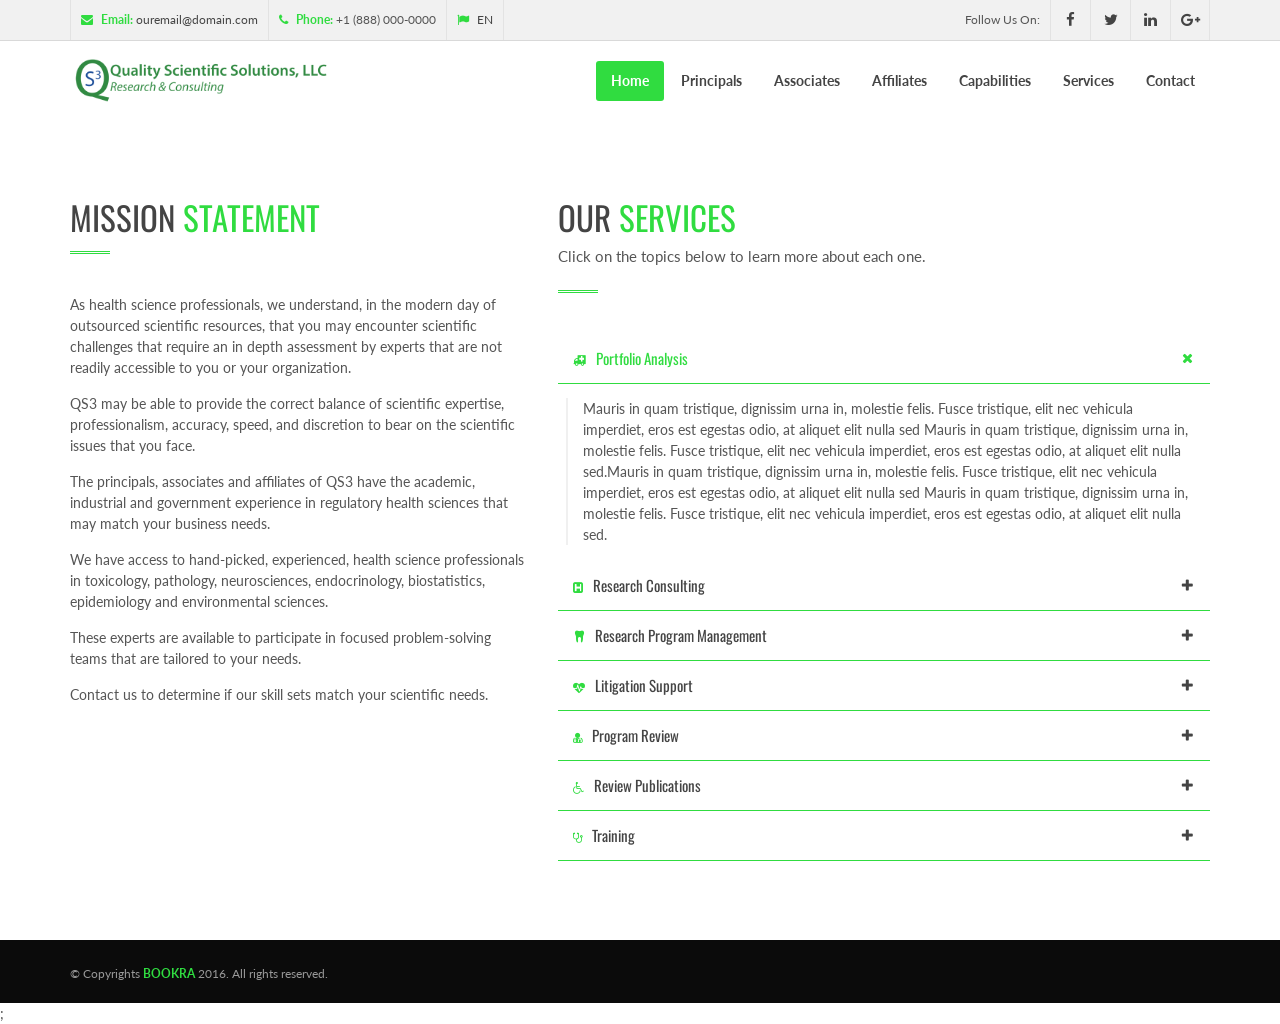
<file: test.html>
<!DOCTYPE html>
<html>
	<head>
		<meta http-equiv="Content-Type" content="text/html; charset=UTF-8">
		<title>Home Medical | BOOKRA</title>
		<meta name="description" content="BOOKRA | Multi-purpose HTML5 Template">
		<meta name="author" content="IT-RAYS">

		<!-- Devices Meta -->
		<meta name="viewport" content="width=device-width, initial-scale=1, maximum-scale=1">

		<!-- Put favicon.ico and apple-touch-icon(s).png in the images folder -->
	    <link rel="shortcut icon" href="assets/images/favicon.ico">

		<link href='https://fonts.googleapis.com/css?family=Oswald:400,100,300,500,700%7CLato:400,300,700,900&subset=latin,latin-ext' rel='stylesheet' type='text/css'>




		<!-- Plugins CSS files -->
		<link rel="stylesheet" href="assets/css/assets.css">
		<link rel="stylesheet" href="assets/css/style.css">
		<link rel="stylesheet" href="assets/css/shortcodes.css">

		<!-- REVOLUTION SLIDER STYLES -->
		<link rel="stylesheet" href="assets/revolution/fonts/pe-icon-7-stroke/css/pe-icon-7-stroke.css" type="text/css">
		<link rel="stylesheet" href="assets/revolution/css/settings.css" type="text/css">
		<link rel="stylesheet" href="assets/revolution/css/navigation.css" type="text/css">

		<link id="theme_css" rel="stylesheet" href="assets/css/light.css">
		<link id="skin_css" rel="stylesheet" href="assets/css/skins/4.css">

		<link rel="stylesheet" href="assets/css/demos/medical.css">
		<link rel="stylesheet" href="assets/css/pickmeup.css">



	</head>
	<body>

		<!-- site preloader start -->
		<div class="page-loader"></div>
		<!-- site preloader end -->

		<div class="pageWrapper">

		<div class="top-bar gry-bg">
				<div class="container">

					<ul class="top-info f-left">
					    <li><i class="fa fa-envelope main-color"></i><b class="main-color">Email:</b> <a href="#">ouremail@domain.com</a></li>
					    <li><i class="fa fa-phone main-color"></i><b class="main-color">Phone:</b> +1 (888) 000-0000</li>
					    <li class="dropdown language-selector">
							<a href="#" class="dropdown-toggle" data-toggle="dropdown" data-close-others="true"><i class="fa fa-flag main-color"></i>EN</a>
							<ul class="dropdown-menu">
								<li>
									<a href="#">AR</a>
								</li>
								<li class="active">
									<a href="#">EN</a>
								</li>
								<li>
									<a href="#">FR</a>
								</li>
								<li>
									<a href="#">RU</a>
								</li>
							</ul>
						</li>
				    </ul>

				    <div class="f-right social-list">
					    <span class="lbl-txt">Follow Us On:</span>
					    <a href="#" data-toggle="tooltip" data-placement="bottom" data-original-title="Facebook"><i class="fa fa-facebook ic-facebook no-border"></i></a>
						<a href="#" data-toggle="tooltip" data-placement="bottom" data-original-title="Twitter"><i class="fa fa-twitter ic-twitter no-border"></i></a>
						<a href="#" data-toggle="tooltip" data-placement="bottom" data-original-title="Linkedin"><i class="fa fa-linkedin ic-linkedin no-border"></i></a>
					<!--	<a href="#" data-toggle="tooltip" data-placement="bottom" data-original-title="Dribbble"><i class="fa fa-dribbble ic-dribbble no-border"></i></a> -->
						<a href="#" data-toggle="tooltip" data-placement="bottom" data-original-title="Google Plus"><i class="fa fa-google-plus ic-gplus no-border"></i></a>
				    </div>

				</div>
			</div>

			<!-- Header start -->
			<header class="top-head minimal">
		    	<div class="container">
			    	<!-- Logo start -->
			    	<div class="logo">
				    	<a href="index-medical.html"><img alt="" src="simpkins/imgs/qs3_logo_correct_small.png" /></a>
				    </div>
				    <!-- Logo end -->

					<div class="responsive-nav">
						<!-- top navigation menu start -->
						<nav class="top-nav boxes">
							<ul>
								<li class="selected"><a href="#home"><span>Home</span></a></li>
								<li><a href="./test.html"><span>Principals</span></a></li>
								<li><a href="#blog"><span>Associates</span></a></li>
								<li><a href="#staff"><span>Affiliates</span></a></li>
								<li><a href="#departments"><span>Capabilities</span></a></li>
								<li><a href="#services"><span>Services</span></a></li>
								<li><a href="#contact"><span>Contact</span></a></li>
							</ul>
						</nav>
						<!-- top navigation menu end -->
					</div>
		    	</div>
		    </header>
		    <!-- Header start -->

		    <!-- Content start -->
	    	<div class="pageContent">


				<div class="md-padding">
					<div class="container">
						<div class="row">
							<div class="col-md-5">
								<div class="heading style3">
									<h3 class="uppercase">Mission  <span class="main-color">Statement</span></h3>
								</div>

								<!--<img alt="" src="assets/images/demos/medical/about.jpg">-->

								<p class="m-t-3">
									As health science professionals, we understand, in the modern day of outsourced scientific resources, that you may encounter scientific challenges that require an in depth assessment by experts that are not readily accessible to you or your organization. </p>
 									<p>QS3 may be able to provide the correct balance of scientific expertise, professionalism, accuracy, speed, and discretion to bear on the scientific issues that you face.</p>
									<p>The principals, associates and affiliates of QS3 have the academic, industrial and government experience in regulatory health sciences  that may match your business needs.</p>
									<p>We have access to hand‐picked, experienced, health science professionals in toxicology, pathology, neurosciences, endocrinology, biostatistics, epidemiology and environmental sciences.	 </p>
									<p>These experts are available to participate in focused problem‐solving teams that are tailored to your needs. </p>
									<p>Contact us to determine if our skill sets match your scientific needs.</p>

								<!--<div class="progress-bars xxs-line m-t-3">

									<h5 class="bar-title">Operation Theater</h5>
									<div class="progress">
									  <div class="progress-bar progress-bar-success" role="progressbar" aria-valuenow="80" aria-valuemin="0" aria-valuemax="100">
									    <span>80%</span>
									  </div>
									</div>

									<h5 class="bar-title">Emergency Services</h5>
									<div class="progress">
									  <div class="progress-bar progress-bar-info" role="progressbar" aria-valuenow="70" aria-valuemin="0" aria-valuemax="100">
									    <span>70%</span>
									  </div>
									</div>

									<h5 class="bar-title">Rehabilitation Center</h5>
									<div class="progress">
									  <div class="progress-bar progress-bar-warning " role="progressbar" aria-valuenow="90" aria-valuemin="0" aria-valuemax="100">
									    <span>90%</span>
									</div>
								  </div>

							  </div>-->

							</div>
							<div class="col-md-7">
								<div class="heading style3">
									<h3 class="uppercase">Our <span class="main-color">Services</span></h3>
									<p>Click on the topics below to learn more about each one.</p>
								</div>

								<div id="acc_8" class="accordion bottom-border colored">

									<div class="panel">
										<h5 class="acc-head">
											<a href="#xx1" data-toggle="collapse" data-parent="#acc_8"><i class="fa fa-ambulance main-color"></i>Portfolio Analysis</a>
										</h5>
										<div class="acc-body collapsed in" id="xx1">
											<div class="acc-content">
												Mauris in quam tristique, dignissim urna in, molestie felis. Fusce tristique, elit nec vehicula imperdiet, eros est egestas odio, at aliquet elit nulla sed Mauris in quam tristique, dignissim urna in, molestie felis. Fusce tristique, elit nec vehicula imperdiet, eros est egestas odio, at aliquet elit nulla sed.Mauris in quam tristique, dignissim urna in, molestie felis. Fusce tristique, elit nec vehicula imperdiet, eros est egestas odio, at aliquet elit nulla sed Mauris in quam tristique, dignissim urna in, molestie felis. Fusce tristique, elit nec vehicula imperdiet, eros est egestas odio, at aliquet elit nulla sed.
											</div>
										</div>
									</div>

									<div class="panel">
										<h5 class="acc-head">
											<a href="#xx2" class="collapsed" data-toggle="collapse" data-parent="#acc_8"><i class="fa fa-h-square main-color"></i>Research Consulting</a>
										</h5>
										<div class="acc-body collapse" id="xx2">
											<div class="acc-content">
												Mauris in quam tristique, dignissim urna in, molestie felis. Fusce tristique, elit nec vehicula imperdiet, eros est egestas odio, at aliquet elit nulla sed Mauris in quam tristique, dignissim urna in, molestie felis. Fusce tristique, elit nec vehicula imperdiet, eros est egestas odio, at aliquet elit nulla sed.Mauris in quam tristique, dignissim urna in, molestie felis. Fusce tristique, elit nec vehicula imperdiet, eros est egestas odio, at aliquet elit nulla sed Mauris in quam tristique, dignissim urna in, molestie felis. Fusce tristique, elit nec vehicula imperdiet, eros est egestas odio, at aliquet elit nulla sed.
											</div>
										</div>
									</div>

									<div class="panel">
										<h5 class="acc-head">
											<a href="#xx3" class="collapsed" data-toggle="collapse" data-parent="#acc_8"><i class="med-ico-dental main-color"></i>Research Program Management</a>
										</h5>
										<div class="acc-body collapse" id="xx3">
											<div class="acc-content">
												Mauris in quam tristique, dignissim urna in, molestie felis. Fusce tristique, elit nec vehicula imperdiet, eros est egestas odio, at aliquet elit nulla sed Mauris in quam tristique, dignissim urna in, molestie felis. Fusce tristique, elit nec vehicula imperdiet, eros est egestas odio, at aliquet elit nulla sed.Mauris in quam tristique, dignissim urna in, molestie felis. Fusce tristique, elit nec vehicula imperdiet, eros est egestas odio, at aliquet elit nulla sed Mauris in quam tristique, dignissim urna in, molestie felis. Fusce tristique, elit nec vehicula imperdiet, eros est egestas odio, at aliquet elit nulla sed.
											</div>
										</div>
									</div>

									<div class="panel">
										<h5 class="acc-head">
											<a href="#xx4" class="collapsed" data-toggle="collapse" data-parent="#acc_8"><i class="fa fa-heartbeat main-color"></i>Litigation Support</a>
										</h5>
										<div class="acc-body collapse" id="xx4">
											<div class="acc-content">
												Mauris in quam tristique, dignissim urna in, molestie felis. Fusce tristique, elit nec vehicula imperdiet, eros est egestas odio, at aliquet elit nulla sed Mauris in quam tristique, dignissim urna in, molestie felis. Fusce tristique, elit nec vehicula imperdiet, eros est egestas odio, at aliquet elit nulla sed.Mauris in quam tristique, dignissim urna in, molestie felis. Fusce tristique, elit nec vehicula imperdiet, eros est egestas odio, at aliquet elit nulla sed Mauris in quam tristique, dignissim urna in, molestie felis. Fusce tristique, elit nec vehicula imperdiet, eros est egestas odio, at aliquet elit nulla sed.
											</div>
										</div>
									</div>

									<div class="panel">
										<h5 class="acc-head">
											<a href="#xx5" class="collapsed" data-toggle="collapse" data-parent="#acc_8"><i class="fa fa-user-md main-color"></i>Program Review</a>
										</h5>
										<div class="acc-body collapse" id="xx5">
											<div class="acc-content">
												Mauris in quam tristique, dignissim urna in, molestie felis. Fusce tristique, elit nec vehicula imperdiet, eros est egestas odio, at aliquet elit nulla sed Mauris in quam tristique, dignissim urna in, molestie felis. Fusce tristique, elit nec vehicula imperdiet, eros est egestas odio, at aliquet elit nulla sed.Mauris in quam tristique, dignissim urna in, molestie felis. Fusce tristique, elit nec vehicula imperdiet, eros est egestas odio, at aliquet elit nulla sed Mauris in quam tristique, dignissim urna in, molestie felis. Fusce tristique, elit nec vehicula imperdiet, eros est egestas odio, at aliquet elit nulla sed.
											</div>
										</div>
									</div>

									<div class="panel">
										<h5 class="acc-head">
											<a href="#xx6" class="collapsed" data-toggle="collapse" data-parent="#acc_8"><i class="fa fa-wheelchair main-color"></i>Review Publications</a>
										</h5>
										<div class="acc-body collapse" id="xx6">
											<div class="acc-content">
												Mauris in quam tristique, dignissim urna in, molestie felis. Fusce tristique, elit nec vehicula imperdiet, eros est egestas odio, at aliquet elit nulla sed Mauris in quam tristique, dignissim urna in, molestie felis. Fusce tristique, elit nec vehicula imperdiet, eros est egestas odio, at aliquet elit nulla sed.Mauris in quam tristique, dignissim urna in, molestie felis. Fusce tristique, elit nec vehicula imperdiet, eros est egestas odio, at aliquet elit nulla sed Mauris in quam tristique, dignissim urna in, molestie felis. Fusce tristique, elit nec vehicula imperdiet, eros est egestas odio, at aliquet elit nulla sed.
											</div>
										</div>
									</div>

									<div class="panel">
										<h5 class="acc-head">
											<a href="#xx7" class="collapsed" data-toggle="collapse" data-parent="#acc_8"><i class="fa fa-stethoscope main-color"></i>Training</a>
										</h5>
										<div class="acc-body collapse" id="xx7">
											<div class="acc-content">
												Mauris in quam tristique, dignissim urna in, molestie felis. Fusce tristique, elit nec vehicula imperdiet, eros est egestas odio, at aliquet elit nulla sed Mauris in quam tristique, dignissim urna in, molestie felis. Fusce tristique, elit nec vehicula imperdiet, eros est egestas odio, at aliquet elit nulla sed.Mauris in quam tristique, dignissim urna in, molestie felis. Fusce tristique, elit nec vehicula imperdiet, eros est egestas odio, at aliquet elit nulla sed Mauris in quam tristique, dignissim urna in, molestie felis. Fusce tristique, elit nec vehicula imperdiet, eros est egestas odio, at aliquet elit nulla sed.
											</div>
										</div>
									</div>

								</div>


							</div>
						</div>
					</div>
				</div>



			    <!-- footer bottom bar start -->
			    <div class="footer-bottom" style="padding:20px; height:200%">
				    <div class="container">
			    		<div class="row">
				    		<!-- footer copyrights left cell -->
				    		<div class="copyrights col-md-5">© Copyrights <b class="main-color">BOOKRA</b> 2016. All rights reserved.</div>

				    		<!-- footer bottom menu start -->
						    <!--div class="col-md-7 last">
						    	<ul class="footer-menu f-right">
								    <li><a href="#">Home</a></li>
								    <li><a href="#">About</a></li>
								    <li><a href="#">Services</a></li>
								    <li><a href="#">Portfolio</a></li>
								    <li><a href="#">Blog</a></li>
								    <li><a href="#">Contact</a></li>
							    </ul>
						    </div>
						    <!-- footer bottom menu end -->

			    		</div>
				    </div>
			    </div>
			    <!-- footer bottom bar end -->

			</footer>
			<!-- Footer end -->

		</div>

		<!-- Back to top Link -->
	    <a id="to-top" href="#"><span class="fa fa fa-angle-up"></span></a>

		<!-- Load JS plugins -->
 		<script type="text/javascript" src="assets/js/jquery-1.12.0.min.js"></script>
 		<script type="text/javascript" src="assets/js/assets.js"></script>

 		<script type="text/javascript" src="assets/js/jquery.pickmeup.min.js"></script>

 		<!-- SLIDER REVOLUTION  -->
		<script type="text/javascript" src="assets/revolution/js/jquery.themepunch.tools.min.js"></script>
		<script type="text/javascript" src="assets/revolution/js/jquery.themepunch.revolution.min.js"></script>

		<script type="text/javascript" src="assets/revolution/js/extensions/revolution.extension.video.min.js"></script>;
		<script type="text/javascript" src="assets/revolution/js/extensions/revolution.extension.slideanims.min.js"></script>
		<script type="text/javascript" src="assets/revolution/js/extensions/revolution.extension.actions.min.js"></script>
		<script type="text/javascript" src="assets/revolution/js/extensions/revolution.extension.layeranimation.min.js"></script>
		<script type="text/javascript" src="assets/revolution/js/extensions/revolution.extension.kenburn.min.js"></script>
		<script type="text/javascript" src="assets/revolution/js/extensions/revolution.extension.navigation.min.js"></script>
		<script type="text/javascript" src="assets/revolution/js/extensions/revolution.extension.migration.min.js"></script>
		<script type="text/javascript" src="assets/revolution/js/extensions/revolution.extension.parallax.min.js"></script>

		<script type="text/javascript">
				var tpj=jQuery;
				var revapi70;
				tpj(window).load(function() {
					if(tpj("#slider").revolution == undefined){
						revslider_showDoubleJqueryError("#slider");
					}else{
						revapi70 = tpj("#slider").show().revolution({
							sliderType:"standard",
							jsFileLocation:"assets/revolution/js/",
							sliderLayout:"fullwidth",
							dottedOverlay:"none",
							delay:9000,
							navigation: {
								keyboardNavigation:"off",
								keyboard_direction: "horizontal",
								mouseScrollNavigation:"off",
								onHoverStop:"off",
								touch:{
									touchenabled:"on",
									swipe_threshold: 75,
									swipe_min_touches: 1,
									swipe_direction: "horizontal",
									drag_block_vertical: false
								}
								,
								arrows: {
									style:"zeus",
									enable:true,
									hide_onmobile:true,
									hide_under:600,
									hide_onleave:true,
									hide_delay:200,
									hide_delay_mobile:1200,
									tmp:'<div class="tp-title-wrap">  	<div class="tp-arr-imgholder"></div> </div>',
									left: {
										h_align:"left",
										v_align:"center",
										h_offset:30,
										v_offset:0
									},
									right: {
										h_align:"right",
										v_align:"center",
										h_offset:30,
										v_offset:0
									}
								}
							},
							responsiveLevels:[1240,1024,778,480],
							visibilityLevels:[1240,1024,778,480],
							gridwidth:[1200,1024,768,480],
							gridheight:[600,600,600,600],
							lazyType:"none",
							parallax: {
								type:"mouse+scroll",
								origo:"slidercenter",
								speed:2000,
								levels:[1,2,3,20,25,30,35,40,45,50],
								disable_onmobile:"on"
							},
							shadow:0,
							spinner:"spinner2",
							autoHeight:"off",
							disableProgressBar:"on",
							hideThumbsOnMobile:"off",
							hideSliderAtLimit:0,
							hideCaptionAtLimit:0,
							hideAllCaptionAtLilmit:0,
							debugMode:false,
							fallbacks: {
								simplifyAll:"off",
								disableFocusListener:false,
							}
						});
					}
					$('.date_timepicker').pickmeup({
						format  : 'Y-m-d'
					});
				});	/*ready*/
		</script>

 		<!-- general script file -->
		<script type="text/javascript" src="assets/js/script.js"></script>

	</body>
</html>
</file>
<file: assets/css/style.css>
﻿/* ==========================================================================
  1. CSS RESET
============================================================================= */
body {
	font-family:"Lato",sans-serif;
	line-height:1.5;
	-webkit-font-smoothing: antialiased;
}
:active,
:focus { outline: none !important; }
a:focus,
a:hover {text-decoration:none;}
iframe {
	border:none !important;
}
h1, h2, h3, h4 {
	margin: 0 0 20px;
	line-height:1.5;
	font-weight: 400;
	font-family: 'Oswald', sans-serif;
}
h5, h6{
	margin: 0 0 30px;
	line-height: 1.5;
	font-weight: 400;
	font-family: 'Oswald', sans-serif;
}
.custom-font,.odometer{
	font-family: 'Oswald', sans-serif !important;
}
p{
	margin:0 0 15px;
}
img {
	max-width:100%;
}
header ul,footer ul,.top-bar ul,.lft-tools ul,.post-info ul,.recent-posts-widget ul,.center-v-menu ul,.pricing-tbl ul,.sidebar ul,ul.details,ul.comment-list,ul.list,.w-recent-posts ul{
	list-style:none;
	margin:0;
	padding:0
}
.header-1 .top-nav > ul > li > a > span:before,.skew-nav > ul > li > a > span:before,.icon-box-1 .box-number span:after,.post-item .post-image:after,.post-item .lft-tools:before,.p-style2 figure:after,.p-style3 figure:after,.team-box.box-1 .team-img span,.rect-angles:before,
.rect-angles:after,.rect-angles span:before,.rect-angles span:after,.team-box.box-1 .team-socials:after,.header-2 .top-nav > ul > li > a:before,.icon-bg:after,.icon-border:after,.steps-2 .step-title:after,.steps-4 .step-line:before{
	position:absolute;
	content:"";
	width:100%;
	height:100%;
	top:0;
	left:0;
	display:inline-block
}
.header-1.skew .top-nav > ul > li > a:after,.skew-nav > ul > li > a:after, .header-1.skew .top-search:before, .header-1.skew .top-cart > a:before,.header-1.skew .top-nav > ul > li > a:before,.header-1.skew .logo:before, .header-1.skew .top-search > a:before,
.header-1.skew .top-cart:before,.header-2.boxed .logo:after,.icon-boxes-1:before,.icon-boxes-1:after,.icon-box-2 .icon-desc:after,.icon-box-3:after,.header-2.boxed .logo:before,.icon-box-3 .icon-desc:before,.footer-top .skew-btn:after,.skew-nav > ul > li > a:before{
	width: 0;
	height: 0;
	border-style: solid;
	content:"";
	position:absolute;
	display:inline-block
}
.f-left{
	float:left;
}
.f-right{
	float:right;
}
.f-none{
	float: none !important;
}
.fx{
	opacity: 0
}
.animated{
	opacity: 1
}
.page-loader{
	background-color: #fff;
	position: fixed;
	width: 100%;
	height: 100%;
	z-index: 99999
}

/* =========================================================================
	3.HEADER STYLE.
============================================================================ */
/*
-------------- 3.1. Top bar. ------------- */
.top-bar {
	min-height: 40px;
	position:relative;
	z-index: 9;
}
.top-bar ul li,.absolute-top-bar ul li,.top-bar .social-list a i {
	float: left;
	line-height: 25px;
	position:relative;
	padding: 0 10px;
	font-size:11px;
	border-left: 1px rgba(0,0,0,0.06) solid !important;
}
.top-bar ul li:hover,.absolute-top-bar ul li:hover{
	background-color: rgba(0,0,0,0.03)
}
.top-bar ul li:last-child,.absolute-top-bar ul li:last-child,.top-bar .social-list a:last-child i {
	border-right: 1px rgba(0,0,0,0.06) solid !important
}
.top-bar.black-bg ul li,.top-bar.dark-bg ul li,.top-bar.dark ul li,.absolute-top-bar.black-bg ul li,.absolute-top-bar.dark-bg ul li,.absolute-top-bar.dark ul li,.top-bar.dark-bg .social-list a i,.top-bar.dark .social-list a i,
.top-bar.black-bg .social-list a i{
	border-left: 1px rgba(255,255,255,0.2) solid !important
}
.top-bar.black-bg ul li:last-child,.top-bar.dark-bg ul li:last-child,.top-bar.dark ul li:last-child,.absolute-top-bar.black-bg ul li:last-child,.absolute-top-bar.dark-bg ul li:last-child,.absolute-top-bar.dark ul li:last-child,
.top-bar.black-bg .social-list a:last-child i,.top-bar.dark-bg .social-list a:last-child i,.top-bar.dark .social-list a:last-child i{
	border-right: 1px rgba(255,255,255,0.2) solid !important
}
.top-bar.black-bg ul li:hover,.top-bar.dark-bg ul li:hover,.top-bar.dark ul li:hover,.absolute-top-bar.black-bg ul li:hover{
	background-color: rgba(255,255,255,0.1)
}
.top-bar ul li,.top-bar .lbl-txt {
	line-height: 40px;
	padding-right: 10px;
	font-size: 12px
}
.top-bar ul ul li,.absolute-top-bar ul ul li{
	float:none;
	line-height:normal;
}
.dropdown-menu {
	min-width: 160px;
	padding: 0;
	margin: 0;
	border: 1px solid rgba(0,0,0,.09) !important;
}
.top-bar ul ul li:first-child a{
	border-top:0
}
.top-bar i,.absolute-top-bar i,.list li i {
	margin-right: 8px;
}
.top-bar ul > li > a,.absolute-top-bar > ul > li > a {
	display:inline-block;
}
.top-bar-search input[type=text]{
	border:0;
	line-height: 26px;
	font-size:12px;
	padding:0 10px;
	background-color: transparent;
}
.top-bar-search button {
	border:0;
	width:30px;
	height:20px;
	line-height:20px;
	text-align:center;
	background-color:transparent;
	font-size:12px
}
.top-bar .social-list a i{
	width: 40px;
	height: 40px;
	line-height: 40px;
	margin: 0;
	font-size: 15px
}
.lbl-txt{
	display: inline-block;
	float: left;
}
.language-selector .dropdown-menu{
	min-width: 56px;
	border-radius: 0;
	border: 0 !important;
}
.language-selector .dropdown-menu li{
	margin: 0 !important;
	padding: 0;
	border: 0 !important;
	float: none;
}
.language-selector .dropdown-menu li a{
	display: block !important;
	padding: 5px 15px !important
}
.top-bar.main-bg .language-selector .dropdown-menu li:not(.active) a{
	color:#333;
}
/*
-------------- 3.2. Top Head. ------------- */
.top-head{
	position: relative;
	-webkit-transition: height .4s ease, opacity .3s ease;
	-o-transition: height .4s ease, opacity .3s ease;
	transition: height .4s ease, opacity .3s ease;
}
.top-head:after{
	clear:both;
	display:table;
	content:" ";
}
.top-head.fixed-head{
	position: fixed;
	z-index: 9;
	width: 100%;
	left: 0;
}
.top-head.absolute-head{
	position: absolute;
	z-index: 9;
	width: 100%;
	left: 0;
}

.top-head .container {
	position:relative;
}
.top-head .responsive-nav{
	float:right
}
.top-head .logo {
	position:relative;
	float:left;
}
.top-head .logo a{
	display:block
}
.top-head .logo img{
	height:49px;
}
/*
----------------- top nav ------------------ */
.top-nav {
	float:left;
	min-height:1px
}
.top-nav li {
	position:relative;
}
.top-nav li i {
	margin-right:8px;
	font-size:12px
}
.top-nav > ul > li {
	float:left;
	padding: 0;
}
.top-nav > ul > li > a {
	font-weight:700;
	z-index:2;
	position: relative;
	display:block;
	margin: 0;
}
.top-head.simple{
	margin-top: 20px
}
.top-head.simple.dark .top-nav > ul > li > a{
	color:#fff;
}
.top-head.header-1 .top-nav > ul > li > a {
	margin: 0 10px 0 0;
}
.top-nav > ul > li > a > span, .top-nav > ul > li > span > a > span {
	line-height:65px;
	display:block;
	position:relative;
	padding:0 15px
}
.top-nav ul li ul li,.top-head .top-cart .cart-box{
	-webkit-box-shadow: 0px 3px 10px 0px rgba(0,0,0,0.2);
	box-shadow: 0px 3px 10px 0px rgba(0,0,0,0.2);
}
.top-nav ul li ul {
	position:absolute;
	top:100%;
	left:0;
	min-width:220px;
	z-index: 0;
	max-height: 0;
	-webkit-transition: max-height 1ms linear 1s;
	-moz-transition: max-height 1ms linear 1s;
}
.header-1.skew .top-nav ul li ul{
	left: 15px
}
.top-nav ul li:hover > ul{
	z-index: 10;
	max-height: 2000px;
	-webkit-transition: none;
	-moz-transition: none;
}
.top-nav ul li ul:after{
	clear:both;
	display:table;
	content:" "
}
.top-nav ul ul ul,.header-1.skew .top-nav ul ul ul {
	top:-2px;
	left:100%;
}
.top-nav ul ul li{
	opacity: 0;
	-webkit-transition: opacity .4s, -webkit-transform .6s, max-height .6s;
	transition: opacity .4s, transform .6s, max-height .6s;
	border-top:1px rgba(255,255,255,.2) solid;
	border-bottom:1px rgba(0,0,0,.1) solid;
}
.top-nav ul li:hover > ul > li, .top-nav ul li:focus > ul > li {
	opacity: 1;
	-webkit-transform: none;
	transform: none;
}
.top-nav ul li ul li {
	-webkit-transform-origin: 50% 0;
	transform-origin: 50% 0;
	-webkit-transform: scale(1,0);
	transform: scale(1,0);
}
.top-nav > ul > li.hasChildren > a > span:after {
	display:inline-block;
	position:relative;
	font:normal normal normal 8px/1 FontAwesome;
	content:"\f078";
	margin-left:5px;
	top:-1px;
}
.top-nav > ul > li.hasChildren:hover > a > span:after,.rot-lft {
	-webkit-transform:rotate(-180deg);
	transform:rotate(-180deg);
}
.top-nav ul li li.hasChildren > a:before {
	content:"\f105";
	float:right;
	display:inline-block;
	position:relative;
	font:normal normal normal 12px/1 FontAwesome;
	top:3px
}
.top-nav li li a {
	display:block;
	padding:13px 15px;
	position:relative;
	overflow:hidden
}
.top-nav li li.selected > a{
	background-color:rgba(0,0,0,.1)
}
.top-nav li li a:after{
	background-color: rgba(0,0,0,.2);
	content: "";
	height: 100%;
	left: -140%;
	opacity: .2;
	position: absolute;
	top: 0;
	transform: skew(-38deg, 0deg) ;
	-webkit-transform: skew(-38deg, 0deg) ;
	-webkit-transition: all 700ms cubic-bezier(0.19, 1, 0.22, 1);
	transition: all 700ms cubic-bezier(0.19, 1, 0.22, 1);
	width: 120%;
	border-right:15px #fff solid
}
.top-nav li li:not(.selected):hover > a:after{
	left: -8%;
	-webkit-transition: all 700ms cubic-bezier(0.19, 1, 0.22, 1);
	transition: all 700ms cubic-bezier(0.19, 1, 0.22, 1);
}
.top-nav li li:hover > a{
	padding-left:20px
}
.top-nav > ul > .mega-menu {
	position:static;
}
.top-nav .mega-menu > ul {
	left:15px;
	right: 15px
}
header.full .top-nav .mega-menu > ul {
	left:30px;
	right: 30px
}
.top-nav .mega-menu ul ul li{
	-webkit-transform-origin: 0 0;
	transform-origin: 0 0;
	-webkit-transform: scale(1);
	transform: scale(1);
	opacity: 1;
	-webkit-box-shadow: none;
	box-shadow: none;
	background-color: transparent !important;
}
.top-nav .mega-menu li[class*="col-"]{
	border-top: 0 !important
}
.top-nav ul li ul li:first-child{
	border-top-width: 2px
}
.top-nav .mega-menu ul ul ul li a{
	padding: 11px 15px
}
.top-nav .mega-menu .mega-content{
	padding:30px;
	border-top: 2px #ddd solid
}
.top-nav .mega-menu > ul > li,.top-nav .mega-menu .mega-content > div > ul > li{
	border-bottom:0 !important
}
.top-nav .mega-menu .mega-content ul li:first-child{
	border-top:0 !important
}
.top-nav .mega-menu .mega-content ul li:last-child{
	border-bottom:0 !important
}
.top-nav .mega-menu hr{
	border-top-color:rgba(255,255,255,0.3);
}
.top-nav .mega-menu .custom-content a{
	display:inline;
	padding:0;
	border:0
}
.top-nav .mega-menu .custom-content a:after{
	display:none
}
.mega-content .nav-tabs li,.mega-content .nav-tabs li a{
	border:0 !important;
	margin: 0 !important
}
.mega-content .nav-tabs a:after{
	display:none
}
.mega-content .tab-content{
	padding:0 15px;
	background-color: rgba(0,0,0,.1);
}
.mega-content .nav-tabs>li.active>a, .mega-content .nav-tabs>li.active>a:focus, .mega-content .nav-tabs>li.active>a:hover{
	border:0;
	background-color: rgba(0,0,0,.1);
	color: #fff
}
.dark-sub .mega-content .tab-content,.dark-sub .mega-content .nav-tabs>li.active>a, .dark-sub .mega-content .nav-tabs>li.active>a:focus, .dark-sub .mega-content .nav-tabs>li.active>a:hover{
	background-color: rgba(255,255,255,.06);
}
.dark-sub.top-nav .mega-menu > ul > li h4{
	color:#fff;
}
.top-nav .mega-menu ul ul {
	position:static;
	display:block;
	box-shadow:none;
	width:auto;
	border-bottom:0;
	max-height:1000px;
	background-color: transparent;
}
.top-nav .mega-menu > ul > li h4 {
	font-size: 15px;
	padding: 20px 10px 10px;
	border-bottom: 1px rgba(0,0,0,.1) solid;
	margin: 0;
}
.top-nav .mega-menu > ul > li,.top-nav .mega-menu > ul > li > ul > li:last-child{
	border-bottom:0
}
.top-nav > ul > li > ul.rit-menu {
	right:0;
	left:auto !important;
}
.top-nav ul.rit-menu li.hasChildren > a:before{
    content: "\f104";
}
.top-nav ul li ul li > ul.rit-menu {
	right:100%;
	left:auto !important;
}
.top-nav ul ul ul ul.rit-menu li:first-child{
	border-top:3px rgba(255,255,255,.8) solid;
}
.top-nav ul ul ul ul.rit-menu li:not(.selected) > a{
	background-color: rgba(255,255,255,0.1);
}
.top-nav.tbl > ul{
	display: table;
	margin: auto;
}
.top-nav.tbl .top-cart .cart-num{
	top: 14%;
	right: -2px;
}
.top-nav ul li ul.mini-cart-list{
	position: static !important;
	max-height: 10000px !important
}
.top-nav ul li ul.mini-cart-list li{
	opacity: 1 !important;
	transform: scale(1);
	box-shadow: none;
	background: transparent;
	color: inherit;
}
.top-nav ul li ul.mini-cart-list li a{
	color:inherit;
	padding: 0
}
.top-cart .cart-num.main-bg{
	color: #fff
}
/*
-------------- top search & cart ------------------ */
.top-head .top-search,.top-bar-search {
	margin: 0 0 0 3px;
	float:left;
	position:relative;
}
.top-head .top-search > a {
	font-weight:bold;
	display: inline-block;
	position: relative;
	z-index: 1;
	float: right;
	padding: 0 15px;
	font-size: 12px;
	line-height:65px
}
.top-search .search-box {
	padding: 0;
	line-height:1;
	z-index:999;
	display:none;
	position: absolute;
	top: 100%;
	right: 0;
	width: 300px;
}
.top-head.header-1 .search-box{
	top: 0;
	margin-right: 40px;
	width:0px;
	position: relative;
}
.header-2.right-logo .top-search .search-box{
	right: auto;
	left: 0
}
.top-search.short,.top-cart.short{
	padding: 20px 0 15px
}
.top-search.short > a,.top-cart.short > a{
	line-height: 40px !important;
	border-radius: 3px;
}
.top-cart.short .cart-box {
	padding: 20px;
    position: absolute;
    margin-right: 0;
    top: 100%;
    right: 0;
    margin-top: 20px;
}
.top-search input[type=text]{
	width:30%;
	border:0;
	line-height: 40px;
	font-size:12px
}
.top-search .search-box input[type=text]{
	width: 100%;
	font-size: 14px;
	padding: 0 15px;
	line-height: 55px;
	background-color: transparent;
	color:#fff;
	text-transform: uppercase;
}
.top-head.header-1 .search-box input[type=text]{
	line-height: 45px;
	width: 96%
}
.header-2 .top-nav > ul > li > a > span, .header-2 .top-nav > ul > li > span > a > span,.header-2 .top-cart > a,.header-2 .top-search > a{
	line-height:55px !important
}
.top-search .search-box button {
	border:0;
	width:25px;
	height:25px;
	line-height:25px;
	text-align:center;
	background-color:transparent
}
.header-1 .top-search{
	margin-bottom:18px !important
}
.actsrch > a > span,.ac-search > a > span{
	font-size:14px;
	line-height:45px
}
.top-head .top-cart {
	float:right;
	margin: 0 0 0 7px;
}
.top-head .top-cart > a {
	font-weight:bold;
	position:relative;
	padding: 0 15px;
	z-index: 1;
	display: block;
	line-height:65px
}
.top-cart .cart-num {
	display:inline-block;
	font-style:normal;
	line-height: 13px;
	position:absolute;
	border-radius:50%;
	top: 30%;
	right: 4px;
	font-size: 9px;
	font-weight:normal;
	width: 15px;
	text-align: center;
	height: 15px;
}
.header-2.boxed .top-cart .cart-num{
	top:15px
}
.top-cart {
	position:relative;
}
.top-cart .cart-box {
	position:absolute;
	top:100%;
	right:0;
	min-width:275px;
	padding:20px;
	min-height:200px;
	z-index:99;
	display:none;
	border-width:0 3px 3px 3px;
	border-style:solid
}
.header-1:not(.sticky-nav) .top-cart .cart-box{
	margin-top: 18px;
	right: -15px;
}
.cart-box .empty {
	line-height:160px;
	text-align:center;
	color:#f00;
}
.mini-cart-list li {
	position:relative;
	overflow:hidden;
	padding: 15px;
	padding-left: 0;
	font-size:11px;
	border-top: 1px rgba(0,0,0,.15) dashed;
}
.mini-cart-list li:first-child{
	border-top:0;
}
.mini-cart .cart-body {
	padding-right:10px;
	line-height:1.7;
}
.cart-mini-lft {
	float:left;
	margin-right:8px;
}
.cart-mini-lft img {
	width:40px;
	padding:1px;
}
.mini-cart-list a.remove {
	position:absolute;
	left: 0px;
	top: 9px;
	background-color: #f00;
	color: #fff;
	line-height: 1;
	padding: 1px 3px 2px;
	border-radius: 3px;
	font-size: 10px;
}
.mini-cart-total {
	padding: 10px 0 10px;
	font-weight:400;
	overflow:hidden;
	font-size:11px;
	border-top: 1px rgba(0,0,0,.15) solid;
	border-bottom: 1px rgba(0,0,0,.15)solid;
}
.mini-cart-total .clearfix {
	padding:5px 0;
	overflow:hidden;
}
.mini-cart-total .total {
	margin-top:10px;
	padding-top:15px;
	border-top: 1px rgba(0,0,0,.15) dashed;
}
.mini-cart .checkout {
	text-align:center;
	padding-top:15px;
}
.mini-cart .checkout a {
	margin:0 3px;
	height:35px;
	display:inline-block;
	line-height:33px;
	padding:0 15px;
}
.logo-sm{
	padding: 20px;
	margin: auto;
	display: table;
}
.last{
	margin-right: 0 !important
}
/*
-------------------------- Skew Header ------------------- */
.header-1{
	padding: 27px 0 0;
	position: relative;
	z-index: 8;
}
.header-1.dark .top-nav > ul > li > a{
	color:#ccc
}
.header-1:not(.sticky-nav):before, .skew-nav:before{
	height:45px;
	position:absolute;
	left:0;
	top:28px;
	width:100%;
	content:"";
}
.header-1:not(.sticky-nav) .top-nav > ul > li{
	padding-bottom:26px
}
.header-1 .top-nav > ul > li > a > span{
	line-height: 44px;
}
.header-1 .top-nav > ul > li > a > span:before,.skew-nav > ul > li > a > span:before{
	bottom: -6px;
	top:auto;
	height: 51px;
	z-index:-1;
}
.header-1.skew .top-nav > ul > li > a:after, .header-1.skew .top-search:before, .header-1.skew .top-cart > a:before,.skew-nav > ul > li > a:after{
	border-width: 0 2px 4px 4px;
	top: -2px;
	left: -16px;
}
.header-1.skew .top-nav > ul > li > a:before, .skew .logo:before,.header-1.skew .top-search > a:before,.header-1.skew .top-cart:before,.skew-nav > ul > li > a:before{
	border-width: 4px 4px 0 2px;
	bottom: -6px;
	right: -16px;
}
.header-1:not(.sticky-nav) .logo{
	position:relative;
	margin-top: -27px;
	padding: 0 20px;
	min-width: 200px;
	min-height: 77px;
	text-align: center;
}
.header-1:not(.sticky-nav) .logo a{
	display: table-cell !important;
	width: 100%;
	height: 77px;
	vertical-align: middle;
}
.header-1.skew:not(.sticky-nav) .logo{
	padding: 0 15px 0 25px;
}
.head-border{
	height: 3px
}
.header-1.skew .logo:before{
	bottom: 0px;
	right: -6px;
	border-width: 4px 6px 0 0px;
}
.header-1 .top-search:after,.header-1 .top-cart:after{
	position:absolute;
	content:""
}
.header-1:not(.sticky-nav) .top-nav > ul > li:hover > a > span:before,.header-1:not(.sticky-nav) .top-nav > ul > li.selected > a > span:before{
	height: 77px;
	-webkit-box-shadow: 0px 3px 3px -1px rgba(0,0,0,0.26);
	box-shadow: 0px 3px 3px -1px rgba(0,0,0,0.26);
}
.header-1.skew .top-nav > ul > li:hover > a > span:before,.header-1.skew .top-nav > ul > li.selected > a > span:before{
	left: -6px;
}
.header-1 .top-search > a,.header-1 .top-cart > a{
	height: 52px;
	line-height: 45px;
	padding:0 15px
}
.header-1:not(.sticky-nav) .top-search:after,.header-1:not(.sticky-nav) .top-cart:after{
	width:100%;
	position:absolute;
	left:0;
	top: -2px;
	height: 100%;
	z-index: 0;
}
.header-1:not(.sticky-nav) .top-nav > ul > li > a > span:before,.header-1:not(.sticky-nav) .logo,.skew-nav > ul > li > a > span:before,.header-1:not(.sticky-nav) .top-search:after,.header-1:not(.sticky-nav) .top-cart:after{
	-webkit-box-shadow: 0px 0px 3px 0px rgba(0,0,0,0.26);
	box-shadow: 0px 0px 3px 0px rgba(0,0,0,0.26);
}
.header-1.skew .top-search > a:before,.header-1.skew .top-cart:before{
	bottom:2px;
	border-width: 4px 4px 0 2px;
	right: -15px;
}
.header-1.skew .top-nav > ul > li:hover > a:after,.header-1.skew .top-nav > ul > li.selected > a:after{
	display:none
}
.header-1 .logo img{
	position:relative;
	z-index:2;
	max-height:65px
}
.skew:not(.sticky-nav) .logo,.header-1.skew .top-nav > ul > li > a > span:before,.skew-nav > ul > li > a > span:before,.header-1.skew .top-search:after,.header-1.skew .top-cart:after,.skew-btn{
	transform: skew(25deg, 0deg);
	-webkit-transform: skew(25deg, 0deg);
}
.skew-btn span,.skew:not(.sticky-nav) .logo a{
	transform: skew(-25deg, 0deg);
	-webkit-transform: skew(-25deg, 0deg);
	display:block
}
.skew .top-cart .cart-num {
	line-height: 13px;
	top: 3px;
	right: 10px;
}
.top-nav li i.shown{
	margin:0;
	font-size:16px
}
.top-nav > ul > li.selected > a > span > i,.top-nav > ul > li:hover > a > span > i{
	color:#fff
}
/*
-------------------------- Header 2 ------------------- */
.header-2 {
	border-bottom:0 !important;
}
.header-2.boxed.dark > .container,.header-2.boxed.dark .logo{
	background-color:#222
}
.header-2.boxed.dark:not(.sticky-nav) > .container:not(.top-bar-cont), .header-2.dark.boxed:not(.sticky-nav) .logo {
    border: 1px #444 solid;
}
.header-2.dark .top-nav > ul > li, .header-2 .top-cart, .header-2.dark .top-search, .header-2.dark .top-nav > ul > li,.header-2.dark .top-nav > ul > li, .header-2.dark .top-cart, .header-2.dark .top-search, .header-2.dark .top-nav > ul > li{
	border-left: 1px #444 solid;
}
.header-2.dark.center-logo .responsive-nav{
	border-color:#444
}
.header-2.boxed:not(.sticky-nav) > .container:not(.top-bar-cont){
	margin-top:37px;
	padding-right:0;
}
.header-2:not(.sticky-nav) > .container:not(.top-bar-cont):before,.top-head.box-head.light-head > .container:not(.top-bar-cont):before,.top-head.box-head.dark-head > .container:not(.top-bar-cont):before{
	height:4px;
	position:absolute;
	left:8px;
	width:98.5%;
	content:"";
	bottom:-4px
}
.header-2 .top-nav > ul > li{
	padding:0
}
.header-2.dark .top-nav > ul > li > a,.header-2.dark .top-search > a,.header-2.dark .top-cart > a{
	color:#ccc
}

.header-2 .top-nav .mega-menu > ul{
	left:0
}
.header-2 .top-cart,.header-2 .top-search{
	margin-left:0
}
.header-2 .logo{
	padding:15px 0
}
.header-2.boxed .logo{
	margin-top:-35px;
	margin-left:-16px;
	padding:15px;
	border-bottom:0 !important
}
.header-2.boxed .logo:after{
	border-width: 80px 0 0 8px;
	right:-8px;
	bottom: -9px;
}
.header-2.boxed .logo:before{
	border-width: 70px 0 0 15px;
	right:-15px;
	bottom: -9px;
}
.header-2.right-logo .logo:after{
	border-width: 80px 0 0 8px;
	left:-8px;
	-webkit-transform:rotateX(-360deg) !important;
	transform:rotateX(-360deg) !important;
}
.header-2.right-logo .logo:before{
	border-width: 70px 0 0 15px;
	left:-15px;
	-webkit-transform:rotateX(-360deg) !important;
	transform:rotateX(-360deg) !important;
}
.absolute-top-bar.right-pos{
	position:absolute;
	right: 0;
	top: 5px;
}
.header-2 .top-nav > ul > li > a:before{
	top:auto;
	bottom:0;
	height:0
}
.header-2 .top-nav > ul > li:hover > a:before{
	height:100%
}
.top-head.center-logo .logo{
	display:table;
	float:none;
	margin:0 auto 20px
}
.header-2.center-logo .responsive-nav{
	display:table;
	float:none;
	margin:0 auto;
	border-style:solid;
	border-width:1px 1px 0 0
}
.top-head.center-logo .responsive-nav{
	display:table;
	float:none;
	margin:0 auto;
}
.header-1.center-logo .top-nav > ul > li:hover > a > span:before, .header-1.center-logo .top-nav > ul > li.selected > a > span:before{
	height:51px;
	left:0
}
.top-head.center-logo.header-1:before{
	top:auto;
	bottom:23px
}
.center-logo.header-1.skew .logo:before{
	display:none
}
.top-bar-search{
	margin: 0 3px 0 0;
}
.top-head.right-logo .top-search{
	margin: 0 9px 0 0;
}
.header-2.center-logo.boxed > .container:not(.top-bar-cont){
	border: 0 !important;
	margin-top: 20px;
}
.header-2.center-logo.boxed .logo{
	margin-bottom:0
}
.header-2.center-logo.boxed .logo:before,.header-2.center-logo.boxed .logo:after{
	bottom:0
}
.top-head.right-logo .logo,.top-head.right-logo .top-nav,.top-head.right-logo .top-cart,.top-head.right-logo .top-search{
	float:right;
}
.top-head.right-logo .responsive-nav,.top-head.right-logo .responsive-nav .f-right{
	float:left;
}
.top-head.right-logo .top-cart .cart-box{
	right:auto;
	left:0
}
.top-head.right-logo .top-cart{
	margin:0 7px 0 0
}
.header-2.right-logo.boxed > .container:not(.top-bar-cont){
	padding-left:0
}
.header-2.right-logo > .container:not(.top-bar-cont){
	border-left:0
}
.header-2.right-logo.boxed .logo{
	margin-left:0;
	margin-right:-1px
}
.header-2.boxed .logo:after,.header-2.boxed .logo:before{
	transform: rotateY(180deg);
	-webkit-transform: rotateY(180deg);
}
.pageWrapper:not(.boxed) .top-head.full > .container{
	width:100%;
	padding-right:20px;
	padding-left:20px
}
.top-head.header-2.full > .container{
	padding-left:29px
}

/*
--------------- transparent header ------------- */
.top-head.transparent .logo{
	padding:10px 20px 10px 0;
}
.top-head.transparent:not(.sticky-nav) .top-nav > ul > li > a{
	font-weight: 900;
	text-transform: uppercase;
	margin: 0;
	font-size: 13px;
}
.top-head:not(.sticky-nav).semi.transparent.light,.top-bar.semi.transparent.light{
	background-color:rgba(255,255,255,.4);
}
.lit-trans-bg{
	background-color:rgba(255,255,255,.1);
}
.top-bar.transparent.dark a,.top-head.dark .absolute-top-bar,.top-head.dark .absolute-top-bar a {
	color:#fff;
}
.top-head:not(.sticky-nav).semi.transparent.dark,.top-bar.semi.transparent.dark{
	background-color:rgba(0,0,0,.4);
}
.top-head:not(.sticky-nav).minimal .logo{
	padding:15px 0
}
.top-head.minimal .top-nav > ul > li > a{
	margin:0
}
.top-nav.with-icons > ul > li > a,.top-nav.boxes > ul > li > a{
	margin: 8px 1px !important;
	border-radius: 3px;
}
.top-nav.with-icons > ul > li > a > span{
	line-height: 43px !important;
	padding-top: 20px;
}
.top-nav.with-icons > ul > li > a > span i{
	display: block;
	position: absolute;
	left: 50%;
	top: 12px;
	margin-bottom: 10px;
	width: 30px;
	font-size: 15px;
	margin-left: -15px;
	text-align: center;
}
.top-nav.with-icons .top-search.short .search-box{
	margin-top: 19px !important
}
.top-nav.boxes > ul > li > a{
	margin: 20px 0 20px 2px !important;
}
.top-nav.boxes > ul > li > a > span{
	line-height: 40px !important;
}
.top-nav.with-borders > ul > li > a{
	border: 1px #eee solid;
	margin: 20px 0 20px 5px !important;
}
.top-nav.with-borders > ul > li > a > span{
	line-height: 38px !important;
}
.sm-head .top-nav > ul > li > a > span,.top-head.sm-head .top-search > a,.top-head.sm-head .top-cart > a{
	line-height: 55px !important;
}
.responsive-nav.full-nav{
	float: none !important;
	width: 100%
}
/*
--------------------- header left -------------------- */
.side-wrap{
	margin:0 !important;
	width:auto !important;
	position:relative
}
.left-s.side-wrap{
	margin-left: 280px !important;
}
.right-s.side-wrap{
	margin-right: 280px !important;
}
.header-left,.header-right{
	position:fixed;
	left:0;
	top:0 !important;
	width:280px;
	height:100%;
	z-index:999;
	border-bottom:0 !important;
	padding:40px 0 20px;
}
.side-wrap .rev_slider_wrapper{
	width: 100% !important;
	left: 0 !important;
}
.header-left .container,.header-right .container{
	width:auto;
	padding: 0;
	position: static;
}
.header-left .responsive-nav,.header-right .responsive-nav{
	display:block;
	float:none
}
.header-right{
	left:auto;
	right:0;
}
.header-left .logo,.header-right .logo{
	display:table;
	margin:auto;
	float:none;
	padding:10px 0
}
.side-nav{
	padding: 40px 30px;
}
.side-nav ul li {
	position: relative;
	margin: 0;
}
.side-nav ul li a {
	display: block;
	text-transform: uppercase;
	overflow: hidden;
	font-weight: bold;
	padding:13px 0;
	border-bottom:1px rgba(0, 0, 0, 0.15) solid
}
.black-bg .side-nav ul li a {
	border-bottom:1px rgba(255,255,255,.1) solid
}
.header-left .top-search,.header-right .top-search {
  border: 1px rgba(0, 0, 0, 0.1) solid ;
}
.black-bg.header-left .top-search,.black-bg.header-right .top-search,.dark-bg.header-left .top-search,.dark-bg.header-right .top-search {
  border: 1px rgba(255, 255, 255, 0.1) solid;
}
.side-nav ul li a i{
	font-size:14px;
	margin-right:10px
}
.side-nav li.hasChildren:after {
	position: absolute;
	top: 15px;
	right: 0;
	display: inline-block;
	content: "\f105";
	font-family: FontAwesome;
	-webkit-transition: transform 0.3s linear;
	transition: transform 0.3s linear;
}
.side-nav li.hasChildren:hover:after {
	-webkit-transform: rotate(-180deg);
	transform: rotate(-180deg);
}
.side-nav li li.hasChildren:after {
	top: 12px;
	right: 10px;
}
.header-left .top-search,.header-right .top-search{
	display:table;
	width: 100%;
	margin: 0 auto 15px;
	padding: 0 0 0 10px;
	clear: both;
}
.header-left .top-search a,.header-right .top-search a{
	line-height:1
}
.header-left .search-box,.header-right .search-box{
	position:static
}
.header-left .top-search input[type=text], .header-right .top-search input[type=text]{
	border:0;
	height: 36px;
	background:transparent;
	width: 82%;
	padding:0
}
.header-left .top-search .no-bg-btn, .header-right .top-search .no-bg-btn{
	border:0;
	background:transparent;
	width: 18%;
	line-height: 39px;
	font-size: 12px;
	padding: 0;
	height: 39px;
}
.header-right .side-nav ul li a{
	text-align:right
}
.header-right .side-nav > ul ul {
	right:100%;
	left:auto
}
.header-right .side-nav li.hasChildren:after {
	left: 0;
	content: "\f104";
	right:auto
}
.header-right .side-nav li i{
	float:right;
	margin: 4px 0 0 10px;
}
.header-right .side-nav li li.hasChildren:after {
	left: 15px;
}
.side-header-bottom{
	text-align:center;
	font-size:12px;
	padding: 30px;
}
.side-header-bottom .social-list{
	display:table;
	margin:20px auto;
	clear: both;
}
.side-nav li.dl-subviewopen:after,.side-nav li.dl-subview:after{
	display:none
}
.side-nav li.dl-back a{
	font-size:12px;
	padding: 8px 0;
}
.side-nav li.dl-back a:before{
	font: normal normal normal 14px/1 FontAwesome;
	content: "\f177";
	display: block;
	margin: 2px 10px 0 0;
	float: left;
}
.header-right .side-nav li.dl-back a:before{
	margin: 2px 0 0 10px;
	float: right;
	content: "\f178";
}
.side-head-menu{
	margin: 0 auto 20px !important;
	overflow: hidden;
}
.side-head-menu li{
	float: left;
	margin: 1px 1px 0 0
}
.side-head-menu li a{
	display: inline-block;
	padding: 4px 7px;
	border:1px #eee solid;
}
.header-left.dark,.header-right.dark{
	background-color: #333;
	color:#ccc;
}
.header-left.dark a,.header-right.dark a{
	color:#ccc;
}
.header-left.dark .side-head-menu li a,.header-right.dark .side-head-menu li a,.header-right.dark .side-head-menu,.header-left.dark .side-head-menu{
	border-color: #555
}
.header-left.dark .side-nav ul li a,.header-right.dark .side-nav ul li a,.header-left.dark .top-search, .header-right.dark .top-search{
	border-color: rgba(255, 255, 255, 0.1);
}
/****/
.top-shop-links{
	margin: 25px 0 0
}
.top-shop-links i{
	display: inline-block;
	width: 35px;
	height: 35px;
	line-height: 35px;
	text-align: center;
	border-radius: 50%;
	border: 1px #eee solid;
	margin: 0 10px 0 30px;
	font-size: 12px;
}
.top-head.box-head{
	margin-top: 10px;
}
.top-head.box-head.light-head > .container{
	background-color: #fff
}
.top-head.box-head.dark-head > .container{
	background-color: #222
}
.top-head.box-head .logo{
	padding-top: 15px;
	padding-left: 10px
}
.top-head.box-head .top-nav > ul > li{
	padding: 30px 0
}
.top-head.box-head .top-nav > ul > li > a > span{
	line-height: 22px
}
.top-head.box-head.dark-head .top-nav > ul > li > a,.top-head.box-head.dark-head .top-search > a,.top-head.box-head.dark-head .top-cart > a{
	color:#ccc;
}
.top-head.box-head .top-nav > ul > li >a:before,.top-head.box-head .top-nav > ul > li.selected >a:before{
	position: absolute;
	left: 0;
	top: -50px;
	width: 100%;
	height: 4px;
	content: "";
	display: inline-block;
	opacity: 0
}
.top-head.box-head .top-nav > ul > li:hover > a:before,.top-head.box-head .top-nav > ul > li.selected >a:before{
	opacity: 1;
	top: -34px
}
.top-head.box-head .top-search > a,.top-head.box-head .top-cart > a{
	margin-top: 7px;
	padding-bottom: 10px
}
/*
--------------- Sticky Header --------------- */
.top-head.sticky-nav {
	position:fixed;
	top:0;
	left:0;
	width:100%;
	z-index:99;
	border-bottom:0 !important;
	background-image: none;
	-webkit-box-shadow:0 1px 4px rgba(0, 0, 0, 0.1);
	box-shadow:0 1px 4px rgba(0, 0, 0, 0.1);
	margin-top: 0 !important
}
.top-head.sticky-nav.dark,.top-head.sticky-nav.dark-head{
	background-color: #222
}
.sticky-nav:after,.sticky-nav.skew:before,.sticky-nav.header-1.skew .top-nav > ul > li > a:before, .sticky-nav.skew .logo:before, .sticky-nav.header-1.skew .top-search:before, .sticky-nav.header-1.skew .top-cart:before,.header-2.sticky-nav .logo:before,
.sticky-nav.header-1.skew .top-nav > ul > li > a:after,.sticky-nav.header-1.skew .top-search > a:before,.sticky-nav.header-1.skew  .top-cart > a:before, .sticky-nav.skew .logo:after,.header-2.sticky-nav .logo:after,.header-2.sticky-nav .top-bar-cont,
.sticky-nav.header-1.skew .top-search:after, .sticky-nav.header-1.skew .top-cart:after,.sticky-nav > .container:before,.sticky-nav .absolute-top-bar,.sticky-nav .top-bar,.sticky-nav .top-nav > ul > li > a > span i,
.sticky-nav .top-head-links{
	display:none
}
.sticky-nav .logo img {
    top: 4px;
    max-height: 40px
}
.top-head:not(.header-1).sticky-nav .logo{
	padding:5px 0 0 !important;
	border-right:0 !important
}
.header-2.sticky-nav .logo{
	border:0;
	margin-top: 0
}
.sticky-nav.header-1,.sticky-nav.header-1.skew .top-nav > ul > li,.sticky-nav.header-2 .logo,.sticky-nav .top-search.short,.sticky-nav .top-cart.short {
    padding: 0;
}
.header-2.sticky-nav > .container.head-cont{
	margin-top:0;
	border:0;
	padding-right: 15px;
}
.sticky-nav .top-nav > ul > li{
	padding: 0 !important
}
.sticky-nav .top-nav > ul > li > a,.sticky-nav .top-search{
	margin: 0 !important;
	border-radius: 0;
}
.header-2.sticky-nav > .container:not(.top-bar-cont),.box-head.sticky-nav > .container{
	margin-top: 0 !important
}
.sticky-nav.dark .top-nav > ul > li > a,.sticky-nav.dark .top-search > a,.sticky-nav.dark .top-cart > a{
	color: #fff
}
.header-1.skew.sticky-nav .top-nav > ul > li > ul {
    left: 0;
}
.sticky-nav .top-nav > ul > li > a > span,.sticky-nav .top-search > a,.sticky-nav .top-cart > a {
    line-height: 52px !important;
    padding-top: 0 !important;
    margin-top: 0 !important;
    padding-bottom: 0 !important;
}
.sticky-nav.header-1 .top-search > a, .sticky-nav.header-1 .top-cart > a {
    line-height: 52px;
    padding: 0 5px;
}
.top-head.sticky-nav.center-logo .logo{
	float:left;
	margin:0;
}
.top-head.sticky-nav .top-cart .cart-num{
	top:10px;
	right:0
}
.header-1.sticky-nav .actsrch{
	margin-bottom:0 !important
}
.sticky-nav .actsrch .search-box input[type=text]{
	line-height:55px;
	color:#777 !important
}
.sticky-nav .top-search.short > a,.sticky-nav .top-cart.short > a{
	margin-top: 0;
	border-radius: 0
}
.sticky-nav .top-nav.with-borders > ul > li > a,.sticky-nav .bottom-head{
	border: 0 !important
}
.sticky-nav .top-search.short .search-box{
	margin-top: 0
}
.sticky-nav .top-search > a[class*="-bg"]:not(.gry-bg),.sticky-nav .top-cart > a[class*="-bg"]:not(.gry-bg){
	color:#fff;
}
.sm-head.sticky-nav .top-nav > ul > li > a > span, .top-head.sm-head.sticky-nav .top-search > a, .top-head.sm-head.sticky-nav .top-cart > a{
	line-height: 52px !important
}
.no-bot-border .bottom-head{
	border-bottom: 0
}
/*
--------------- Responsive Menu ------------- */
.newNav{
    position: fixed;
    top: 15px;
    left: 10px;
    width: 40px;
    height: 40px;
    display: none;
    cursor: pointer;
    transition: opacity 0.2s linear;
    -webkit-transition: all 0.2s linear;
    z-index: 9999;
    border-radius: 3px;
}
.newNav:after{
	position: absolute;
    top: 0;
    left: 0;
    width: 40px;
    height: 40px;
    content:"";
    display:block
}
.clo{
	position: absolute;
	width: 100%;
	height: 100%;
	display: none;
	z-index: 99999;
	background-color: transparent;
}
.newNav > span{
	display: block;
	float: left;
	clear: both;
	height: 3px;
	width: 22px;
	background-color: #fff;
	position: absolute;
	left: 9px;
	top: 11px;
	overflow: hidden;
	transition: all 0.4s ease;
	-webkit-transition: all 0.4s ease;
}
.newNav > span:nth-child(1){
	z-index: 9;
}
.newNav > span:nth-child(2){
	margin-top: 7px;
}
.newNav > span:nth-child(3){
	margin-top: 14px;
}
.responsive-menu > ul{
	transition: all 0.8s cubic-bezier(0.68, 0.55, 0.265, 1.55);
	-wekit-transition: all 0.8s cubic-bezier(0.68, 0.55, 0.265, 1.55);
	height: 0;
	width: 0;
	left: 15px;
	top: 15px;
	position: absolute;
	z-index: 18;
	overflow: hidden;
}
.responsive-menu > ul li{
	display: block;
	margin-left: -160px;
	transition: all 0.8s cubic-bezier(0.68, 0.55, 0.265, 1.55);
	-wekit-transition: all 0.8s cubic-bezier(0.68, 0.55, 0.265, 1.55);
}
.responsive-menu > ul li li{
	margin:0 !important;
	padding:0
}
.responsive-menu > ul li a,.responsive-menu > ul li h4{
	display:block;
	line-height: 50px;
	color:#fff;
	font-size: 15px;
	border-bottom: 1px rgba(255,255,255,.2) solid;
	padding: 0 10px;
	margin:0
}
.responsive-menu > ul li i{
	margin-right:8px;
}
.top-nav ul li li i{
	color: #fff
}
.child-arrow {
	float:right;
	display: block;
	position:relative;
	font-size: 18px;
	top: 10px;
	width: 30px;
	height: 30px;
	text-align: center;
	line-height: 30px;
	background-color: rgba(0, 0, 0, 0.1);
	border-radius: 3px;
}
.responsive-menu ul ul .child-arrow {
    font-size: 14px;
    top: 10px;
    width: 22px;
    height: 22px;
    line-height: 22px;
}
.responsive-menu ul ul{
	display:none;
	padding: 0;
	margin:0;
	background-color: rgba(255, 255, 255, 0.14);
}
.responsive-menu ul ul li a{
	font-size:14px
}
.newNav.oppenned .responsive-menu > ul{
    opacity: 1;
    height: 400px;
    width: 400px;
    padding: 10px 15px 0;
}
.mCSB_inside>.mCSB_container{
	margin-right:0
}
.mCSB_container{
	padding-right:0
}
.newNav .mCSB_scrollTools {
	right: auto;
	left: 121px;
}
.newNav.oppenned span:nth-child(2){
    overflow: visible;
}
.newNav.oppenned span:nth-child(1), .newNav.oppenned span:nth-child(3){
    z-index: 100;
    transform: rotate(45deg);
}
.newNav.oppenned span:nth-child(1){
    transform: rotate(45deg) translateY(12px) translateX(12px);
    margin-top: -11px;
}
.newNav.oppenned span:nth-child(2){
    height: 400px;
    width: 400px;
    left: -160px;
    top: 28px;
    background-color: #444;
}
.newNav.oppenned span:nth-child(3){
    transform: rotate(-45deg) translateY(-10px) translateX(10px);
    margin-top: 20px;
}
.newNav.oppenned li{
    margin-left: 140px;
}
.newNav.oppenned li.active > a,.newNav.oppenned li.selected > a{
	background-color:rgba(0,0,0,.2)
}
.newNav li li li.selected > a{
	background-color:rgba(0,0,0,.1) !important;
}
.menu-hint{
	font-size:10px;
	position: relative;
	top: -5px;
	right: 0;
	margin-left:3px;
	padding: 1px 4px 2px;
	background:#777;
	line-height: 1;
	text-align: center;
	white-space: nowrap;
	border-radius: 3px;
	color:#fff;
	font-weight:normal
}
.top-nav > ul > li:hover > a .menu-hint,.top-nav > ul > li:hover > span > a .menu-hint{
	top:-24px
}
.menu-hint.success {
	background-color: #5cb85c;
}
.menu-hint.success:hover {
	background-color: #449d44;
}
.menu-hint.info {
	background-color: #5bc0de;
}
.menu-hint.info:hover {
	background-color: #31b0d5;
}
.menu-hint.warning {
	background-color: #f0ad4e;
}
.menu-hint.warning:hover {
	background-color: #ec971f;
}
.menu-hint.hot {
	background-color: #d9534f;
}
.menu-hint.hot:hover{
	background-color: #c9302c;
}
.menu-hint.light {
	background-color: #fff;
	color:#000;
}
.menu-hint.light:hover{
	background-color: #ddd;
}
/*
---------- light sub menu ---------------- */
.light-sub.top-nav ul li ul li{
	background-color:#fff;
}
.dark-sub.top-nav ul li ul li{
	background-color:#222;
}
.light-sub.top-nav ul li ul li a,.light-sub.top-nav ul li ul li a i{
	color:#444
}
.dark-sub.top-nav ul li ul li a,.dark-sub.top-nav ul li ul li a i{
	color:#999
}
.light-sub.top-nav ul li.mega-menu ul ul,.dark-sub.top-nav ul li.mega-menu ul ul{
	-webkit-box-shadow: none;
    box-shadow: none;
    border:0;
}
.dark-sub.top-nav ul ul li {
    border-top: 1px rgba(255,255,255,.1) solid;
    border-bottom: 1px rgba(0,0,0,1) solid;
}
.dark-sub.top-nav li li a:after {
	background-color: rgba(255,255,255,.1);
}
.dark-sub.top-nav li li.selected > a{
	background-color: rgba(0,0,0,.2);
}

/* ==========================================================================
  4. PAGE TITLES.
============================================================================= */
.page-title{
	padding:50px 0;
}
.page-title > .container{
	position:relative;
}
.parallax.page-title,.page-title-video{
	min-height:250px;
	padding:100px 0
}
.page-title.trans-head{
	padding:150px 0 90px
}
.page-title h1 {
	margin: 0;
	font-size: 34px;
}
.page-title h3 {
	font-size: 20px;
	font-weight: 200;
	margin:0;
}
.page-title.tbg{
	background-image:url('../images/bgs/title-bg-light.jpg');
	background-position:0 0
}
.page-title.title-minimal{
	padding:25px 0 20px
}
.page-title.title-minimal h1{
	text-transform:uppercase
}
/*
------------------ title video ----------- */
.page-title-video,.section-video {
	background: none;
	position: relative;
	overflow: hidden;
	clear:both
}
.page-title-video .container,.section-video .container {
	z-index: 3;
}
.video-wrap{
	width: 100%;
	height:100%;
	overflow: hidden;
}
.video-wrap video{
	width: 100%;
}
.page-title-video .video-wrap,.section-video .video-wrap {
	position: absolute;
	top: 0;
	left: 0;
	z-index:0
}
.page-title-video .video-wrap video,.section-video .video-wrap video {
	width: 100%;
	margin-top:-200px;
	display:block;
	height:auto
}
.video-overlay {
	position: absolute;
	width: 100%;
	height: 100%;
	top: 0;
	left: 0;
	z-index: 5;
	background: rgba(0,0,0,.6);
	-webkit-backface-visibility: hidden;
}
.video-overlay.light{
	background: rgba(255,255,255,.6);
}
.page-title .title-icon{
	margin: 54px 15px 0 0;
	width:58px;
	height:58px;
	line-height:58px;
	text-align:center;
	font-size:30px;
	-webkit-text-shadow: none;
	text-shadow: none;
}
.hi-index{
	z-index: 3 !important;
	position: relative;
}
.low-index{
	z-index: 2 !important;
	position: absolute;
}
.breadcrumbs {
	font-size: 12px;
	padding:10px 0;
	text-align:right
}
.breadcrumbs.white-bg{
	bottom:0;
	padding: 10px;
}
.breadcrumbs i {
	display: inline-block;
	margin: 0 10px;
}
.breadcrumbs.style2{
	margin-bottom:40px;
	border-bottom:0;
	display:inline-block;
	padding:0;
	float:right;
	border-radius:5px;
	border-top:0 !important;
	border-top-right-radius:0;
	border-top-left-radius:0
}
.breadcrumbs.style2 a,.breadcrumbs.style2 span{
	display:inline-block;
	padding:0 20px;
	position:relative;
	height:35px;
	line-height:35px
}
.breadcrumbs.style2 a:before {
	content: '';
	display: block;
	position: absolute;
	top: 0;
	right: -1px;
	width: 0;
	height: 0;
	border-color: transparent transparent transparent #ccc;
	border-style: solid;
	border-width: 17.5px 0 17.5px 10px;
}
.breadcrumbs.style2 a:after {
	content: '';
	display: block;
	position: absolute;
	top: 0;
	right: 0;
	width: 0;
	height: 0;
	border-color: transparent transparent transparent #EEEEEE;
	border-style: solid;
	border-width: 17.5px 0 17.5px 10px;
}
.breadcrumbs.style2 a.main-bg:after{
	display:none
}
.breadcrumbs.style2 a.main-bg{
	margin-right:5px;
	border-bottom-left-radius:5px
}
.breadcrumbs.style2 a.main-bg:before{
	right: -10px;
}
.breadcrumbs.style3{
	margin-bottom:-40px;
	margin-top:40px;
	border-bottom:0;
	display:inline-block;
	padding:11px 20px;
	float:right;
	border:0 !important
}
.breadcrumbs.style2.f-left,.breadcrumbs.style3.f-left{
	float:left
}
.breadcrumbs.style2.f-none,.breadcrumbs.style3.f-none{
	float:none;
	display:table;
	margin-right:auto;
	margin-left:auto
}
.breadcrumbs.minimal{
	border:0;
	margin-top:25px
}

.fa-hover > span {
	display: block;
	line-height: 40px;
	height: 40px;
	padding-left: 35px;
	-webkit-transition: all 0.2s ease-in-out;
	transition: all 0.2s ease-in-out;
	cursor: pointer;
	position:relative
}
.fa-hover:hover > span{
	padding-left:45px
}
.fa-hover > span i{
	margin-right:9px;
	-webkit-transition: all 0.3s ease-in-out;
	transition: all 0.1s ease-in-out;
	position:absolute;
	left:12px;
	top:13px
}
.fa-hover:hover > span i{
	font-size: 28px;
	top:5px;
	left:8px;
	transform:scale(1);
	-webkit-transform:scale(1);
}
.no-border{
	border:0 !important
}
.no-bot-border{
	border-bottom: 0 !important
}
.pos-static{
	position:static !important
}
.modal-content{
	overflow:hidden
}
.alert.with-icon {
    padding-left: 50px;
    position:relative
}
.alert.with-icon i,.alert.with-icon .ico {
	color: #111;
	position:absolute;
	left: 20px;
	top:50%;
	margin-top:-7px;
	font-size:16px
}
.alert i{
	margin-right: 8px
}
.alert h4 {
	margin-bottom: 0px;
	font-size: 18px;
}
.alert p {
	margin: 5px 0 0;
	padding-bottom: 0;
}
.alert.square{
	border-radius:0
}
.alert.outlined{
	background-color:transparent;
	border-width:2px
}


#to-top {
	position:fixed;
	right: 10px;
	bottom: 10px;
	z-index:99;
	cursor:pointer;
	font-size:22px;
	background-color:rgba(0,0,0,.8);
	border-radius: 3px;
	display: none;
	animation: none;
}
#to-top span {
	width: 40px;
	height: 40px;
	text-align:center;
	line-height: 38px;
	display:block;
	color:#fff;
}
.btn,.form-control{
	border-radius:0
}
.btn-md{
	line-height: 43px
}
.form-control,.c-select{
	border-width: medium;
	border-style: double;
	padding: 10px 12px;
    height: auto;
	border-color: #d9d9d9;
}
.nowrp{
	white-space: nowrap;
}
.floated.form-control{
	display: inline-block !important;
	width: auto;
}
.form-control,.form-control:focus{
	box-shadow: none
}
.captcha-div .form-control{
	width: 77%;
	margin: 0 0 0 5px;
	display: inline-block;
	height: 75px;
	font-size: 26px;
	padding: 0 15px;
	line-height: 75px;
	vertical-align: bottom;
}
.captcha-div .form-control.sm{
	width: 40%;
}
.form-control.error{
	border-color:#f00
}
textarea{
	resize: none;
}
#contact-form,.captcha-div{
	position: relative;
}
.contact-msg{
	text-align: center;
	position: absolute;
	top: 0;
	left: 0;
	z-index: 9;
	width: 100%;
	height: 100%;
	z-index: 3;
	background-color:rgba(255, 255, 255, 0.79);
	display: none;
}
.contact-msg .alert{
	position: absolute;
	top: 30%;
	width: 60%;
	left: 20%;
	background-color: #7CC35F;
	color:#fff;
	font-size: 15px;
	padding: 50px
}
.success-msg{
	display: none;
}
.contact-loader{
	position: absolute;
	top: 50%;
	left: 50%;
	margin-top: -16px;
	margin-left: -16px;
}
.contact-msg .ico-block{
	clear: both;
	display: table;
	margin: 10px auto;
	font-size:40px;
	position: static;
}
.errCap{
	margin-left: 5px;
	display: none;
	vertical-align: text-top;
}
.errCap .alert{
	line-height: 75px;
	height: 75px;
	margin-bottom: 0;
	padding: 0 15px;
	display: inline-block;
	font-style: normal;
}
.full-contact-bg{
	margin-top: 50px !important
}
.form-group{
	overflow: hidden;
}
.control-label{
	white-space: nowrap;
}

/*
--------------- portfolio -------------- */
.brows-all{
	line-height:40px;
	text-transform:uppercase;
}
.brows-all i{
	margin-left:10px
}
.filter-by{
	margin: 0 0 40px;
	clear:both;
	position:relative
}
.filter-by:after{
	clear:both;
	display:table;
	content:"";
}
.filter-by ul{
	display:table;
	margin:auto;
	padding: 0;
	list-style: none;
}
.filter-by ul li{
	float: left;
	position:relative;
	margin: 0 5px;
	padding-bottom: 0;
}
.filter-by ul li a{
	display:block;
	position:relative;
	z-index:3;
}
.filter-by ul li a span{
	display:block;
	padding: 0 15px;
}
.filter-by.style2,.filter-by.style3 ul {
	border-bottom: 4px #ddd solid;
}
.filter-by.style2 ul li a span{
	padding: 10px 15px
}

.filter-by.style3{
	margin-bottom: 30px
}
.filter-by.style3 ul li{
	margin: 0;
	border-left-width: 1px;
	border-left-style: solid;
}
.filter-by.style3 ul li a span,.filter-by.style4 ul li a span,.filter-by.style5 ul li a span{
	padding: 10px 20px
}
.filter-by.style4 ul{
	border-radius: 4px;
	border: 1px #eee solid;
	overflow: hidden;
	padding: 0;
	margin: 0
}
.filter-by.style4 ul li{
	margin: 0;
}
.filter-by.style4 ul li a{
	border-left: 1px #eee solid;
}
.filter-by.style4 ul li:first-child a{
	border-left: 0;
}
.filter-by.style5{
	border-left:0 !important;
	border-right:0 !important;
}
.filter-by.style5 ul li span{
	padding: 10px 5px !important;
	display: block;
}
/* columns */
.p-1-col .portfolio-item{
	width:100%;
	margin:0 0 25px 0;
	padding-bottom:25px;
	border-bottom: 1px #ddd dashed;
	overflow: hidden;
}
.p-1-col .img-holder{
	float:left;
	margin-right:40px;
}
.p-1-col .name-holder{
	padding:0
}
.p-1-col .name-holder h4{
	font-size:18px;
	margin-bottom:10px
}
.p-1-col .name-holder .list li{
	line-height:30px
}

.p-2-cols .portfolio-item{
	width:49%;
	margin:0 0.5% 1%;
}
.p-2-cols .img-holder img{
	width:100%;
}
.masonry.p-2-cols .img-holder img{
	height:auto;
	max-width: none;
}
.p-2-cols.no-margin .portfolio-item{
	width:50%;
	margin-right:0
}
.p-3-cols .portfolio-item{
	width:32.33333333%;
	margin: 0 0.5% 1%;
}
.p-3-cols .img-holder{
	width: 100%;
}
.p-3-cols .img-holder img{
	width:100%;
}
.p-3-cols.no-margin .portfolio-item{
	width:33.33333333%;
	margin:0 !important
}
.p-3-cols.no-margin .img-holder{
	width: 100%;
}
.p-3-cols.no-margin .img-holder img{
	width:100%;
}
.p-3-cols.full.no-margin .portfolio-item{
	width:33.333333%;
	margin:0 0 15px;
}
.p-4-cols .portfolio-item{
	width:24%;
	margin:0 0.5% 1%;
}
.p-4-cols.no-margin .portfolio-item{
	width:25%;
	margin:0 !important
}
.p-4-cols .img-holder img{
	width:100%;
}
.p-5-cols .portfolio-item{
	width:19%;
	margin:0 0.5% 1%;
}
.p-5-cols.no-margin .portfolio-item{
	width:20%;
	margin:0;
}
.p-6-cols .portfolio-item{
	width:15.6666%;
	margin:0 0.5% 1%;
}
.p-6-cols.no-margin .portfolio-item{
	width:16.6666%;
	margin:0;
}
.portfolio.no-margin .img-holder{
	width: 100%;
}
.portfolio.no-margin .img-holder img{
	width:100%;
	height:auto
}
.portfolio-item .port-img:before{
	position: absolute;
	background-color: rgba(0,0,0,.5);
	width: 100%;
	height: 100%;
	content: "";
	display: block;
	opacity: 0;
}
.portfolio-item .icon-links{
	position: absolute;
	bottom: 0;
	left: 0;
	width: 100%;
	height: 100%;
	overflow: hidden;
}
.portfolio-item .icon-links a{
	display: inline-block;
	opacity: 0;
	position: absolute;
}
.portfolio figure,.portfolio-item .port-img{
	overflow: hidden;
	position: relative;
}
.no-margin.portfolio figure,.no-margin.portfolio .portfolio-item{
	margin: 0
}

/* style 1 */
.portfolio.p-style1 .portfolio-item,.portfolio.p-style4 .portfolio-item{
	margin-bottom: 30px
}
.portfolio.p-style1 .portfolio-item h4,.portfolio.p-style4 .portfolio-item h4{
	margin: 15px 0 0;
	font-size: 16px;
}
.portfolio.p-style1 .portfolio-item p.description,.portfolio.p-style4 .portfolio-item p.description{
	font-size: 13px
}
.portfolio.p-style1 .portfolio-item .icon-links ,.portfolio.p-style4 .portfolio-item .icon-links{
	height: 40px;
}
.portfolio.p-style1 .portfolio-item .icon-links a,.portfolio.p-style4 .portfolio-item .icon-links a{
	width: 50%;
	text-align: center;
	padding: 10px 0;
	margin: 0 !important
}
.portfolio.p-style1 .portfolio-item .icon-links a.zoom{
	right: -300px
}
.portfolio.p-style1 .portfolio-item .icon-links a.link{
	left: -300px
}
.portfolio.p-style1 .portfolio-item:hover .icon-links a.zoom{
	right: 0
}
.portfolio.p-style1 .portfolio-item:hover .icon-links a.link{
	left: 0
}
/* style 2 */
.p-style2 figure img,.p-style3 figure img{
	position: relative;
	width:100%;
	z-index:1;
	-webkit-transform: scale(1);
	transform: scale(1);
}
.p-style2 figure:hover img,.p-style3 figure:hover img{
	-webkit-transform: scale(1.5);
	transform: scale(1.5);
}
.p-style2 figure figcaption,.p-style3 figure figcaption {
	position:absolute;
	top:0;
	width:100%;
	height:100%;
	z-index:2;
	opacity:0
}
.portfolio-item figure:after{
	background-color:rgba(0,0,0,.75);
	opacity:0;
	z-index:1;
	-webkit-transition: opacity 0.35s;
	transition: opacity 0.35s;
}
.p-style2 figure .icon-links a {
	position:absolute;
	left:-60px;
	top:50%;
	margin-top:-20px;
	padding:15px 20px;
}
.p-style2 figure:hover .icon-links a{
	left:0
}
.p-style2 figure .icon-links a.zoom{
	left:auto;
	right:-60px
}
.p-style2 figure:hover .icon-links a.zoom{
	right:0;
}
.p-style2 figure .port-captions{
	position:absolute;
	width:100%;
	bottom:0;
	left:0;
	z-index: 9
}
.p-style2 figure h4 {
	margin:0 0 5px;
	font-size: 17px;
	color:#fff;
	padding:0;
	text-align:center;
	-webkit-transition-delay: 0.2s !important;
	transition-delay: 0.2s !important;
	-webkit-transform: translate3d(0,120px,0);
	transform: translate3d(0,120px,0);
}
.p-style2 figure h4 a{
	color:#fff
}
.p-style2 figure .description {
	font-size: 11px;
	text-align:center;
	display:block;
	color:#ccc;
	-webkit-transition-delay: 0.3s !important;
	transition-delay: 0.3s !important;
	-webkit-transform: translate3d(0,120px,0);
	transform: translate3d(0,120px,0);
}
.p-style2 figure .description a{
	color:#fff
}
.p-style2 figure:hover h4,.p-style2 figure:hover .description {
	-webkit-transform: translate3d(0,0,0);
	transform: translate3d(0,0,0);
}
.p-style3 figcaption {
	z-index: 5 !important;
}
.p-style3 figure .icon-links a{
	position: absolute;
	width: 40px;
	height: 40px;
	line-height: 40px;
	text-align: center;
	z-index: 5;
	color: #fff
}
.p-style3 figure .icon-links a:after{
	position: absolute;
	width: 0;
	height: 0;
	top: 0;
	left: 0;
	display: inline-block;
	content: "";
	border-style: solid;
	border-width: 60px 60px 0 0;
	z-index: -1
}
.p-style3 figure .icon-links a.zoom:after{
	border-width: 0 0 60px 60px;
	top: auto;
	left: auto;
	bottom: 0;
	right: 0
}
.p-style3 figure a.link{
	top: -60px;
	left: -60px;
}
.p-style3 figure a.zoom{
	bottom: -60px;
	right: -60px;
}
.p-style3 figure:hover a.link{
	top: 0;
	left: 0;
}
.p-style3 figure:hover a.zoom{
	bottom: 0;
	right: 0;
}
.p-style3 .port-captions{
	text-align: center;
	padding-top: 40%;
	-webkit-transition: all 0.35s ease;
	transition: all 0.35s ease;
	-webkit-transition-delay: 0.1s;
	transition-delay: 0.1s;
	opacity: 0;
	-webkit-transform: translate3d(0,40px,0);
	transform: translate3d(0,40px,0);
	position: relative;
	z-index: 2
}
.p-style3 figure:hover .port-captions{
	-webkit-transform: translate3d(0,0,0);
	transform: translate3d(0,0,0);
	opacity: 1
}
.p-style3 .port-captions h4{
	margin-bottom: 0
}
.p-style3 .port-captions h4 a{
	color:#fff;
	font-size: 18px;
}
.p-style3 .port-captions p a,.p-style3 .port-captions p {
	color:#ccc;
}

.p-style4 .portfolio-item .port-captions{
	background-color: rgba(0,0,0,.05);
	padding: 1rem 2rem
}
.p-style4 .portfolio-item .icon-links a{
	width: 50px;
	height: 40px;
	line-height: 40px;
	text-align: center;
	padding: 0 !important
}
.p-style5 .portfolio-item .icon-links a{
	width: 70px;
	height: 50px;
	line-height: 50px;
	text-align: center;
	padding: 0 !important
}
.p-style4 .portfolio-item .icon-links a.zoom,.p-style5 .portfolio-item .icon-links a.zoom{
	bottom: 100px;
	right: 0
}
.p-style4 .portfolio-item .icon-links a.link,.p-style5 .portfolio-item .icon-links a.link{
	bottom: -100px
}
.p-style4 .portfolio-item:hover .icon-links a,.p-style5 .portfolio-item:hover .icon-links a{
	bottom: 0;
}

.p-style5 .portfolio-item{
	position: relative;
	overflow: hidden;
}
.p-style5 .port-captions{
	text-align: center;
	padding: 2rem;
	-webkit-transition: all 0.3s ease-out;
	transition: all 0.3s ease-out;
	opacity: 0;
	position: absolute;
	width: 100%;
	z-index: 99;
	bottom: -100px;
	left: 0;
	background-color: #fff
}
.p-style5 .portfolio-item .icon-links{
	position: absolute;
	width: 140px;
	height: 50px;
	left: 50%;
	margin-left: -72px;
	top: 50%;
	margin-top: -25px
}
.p-style5 .portfolio-item .icon-links a.zoom{
	left: 74px
}
.p-style5 figure:hover .port-captions{
	bottom: 0;
	opacity: 1
}
.p-style5 .port-captions h4{
	margin-bottom: 0
}
.p-style5 .portfolio-item .port-img{
	position: relative;
	-webkit-transition: all 0.4s ease;
	transition: all 0.4s ease;
	top: 0
}
.p-style5 .portfolio-item:hover .port-img{
	top: -20px
}
.p-style5 .port-captions h4 a{
	font-size: 18px;
}
.p-style5 .portfolio-item .icon-links a{
	line-height: 50px
}
.portfolio-item:hover figcaption,.portfolio-item:hover .port-img:before,.portfolio-item:hover figure:after,.portfolio-item:hover .icon-links a{
	opacity:1;
}

/*
------------- Blog --------------- */
.post-item{
	overflow: hidden;
}
.post-item .post-image{
	margin-bottom:20px;
	position:relative;
	z-index:5;
	overflow:hidden;
}
.post-item .post-image:before{
	position:absolute;
	left:5%;
	bottom:0;
	width:90%;
	height:90%;
	z-index:3;
	content:"";
	display:block;
	border:4px rgba(255,255,255,.5) solid;
	opacity:0;
}
.post-item .post-image:after{
	background-color:rgba(0,0,0,.5);
	z-index:2;
	opacity:0
}
.post-item:hover .post-image:before,.post-item:hover .post-image:after{
	opacity:1
}
.post-item:hover .post-image:before{
	bottom:5%;
}
.post-item:hover .post-image img{
	transform: scale(1.2) rotate(-10deg);
}
.post-item .post-content h4{
	font-size:16px;
	margin-bottom: 15px;
	line-height: 1.5;
}
.post-info ul{
	overflow:hidden;
	margin-bottom: 15px;
}
.post-info ul li{
	float:left;
	margin-right:10px;
	font-size:11px
}
.post-info ul li i{
	margin-right:8px;
}
.post-item .post-content{
	position:relative;
	z-index:6;
	display: table;
}
.post-item .lft-tools{
	float:left;
	position:relative;
	margin:-75px 0 15px 15px;
	width:70px;
	padding:0;
	text-align:center;
	font-size:11px;
}
.post-item .lft-tools:before{
	-webkit-box-shadow: 0px 0px 2px 1px rgba(0,0,0,0.05);
	box-shadow: 0px 0px 2px 1px rgba(0,0,0,0.05);
	z-index:-1
}
.post-item-rit{
	margin: 0 0 0 90px;
    padding: 0 15px 15px;
}
.post-item .lft-tools li{
	padding:12px 10px 11px
}
.post-item .lft-tools li:last-child,.post-item .lft-tools li:first-child{
	border-bottom:0;
}
.post-item .lft-tools li:first-child{
	padding: 14px 10px 13px;
}
.post-item .lft-tools li:first-child i{
	color:#fff !important;
}
.post-item .lft-tools li i{
	display:block;
	clear:both;
	margin-bottom:3px;
	font-size:25px;
}
.blog-home .post-item{
	background-color: transparent;
}
.rit-cell{
	float: right;
}
.blog-posts .post-item{
	clear: both;
	margin-bottom: 0;
	position: relative;
	background-color: transparent;
}
.blog-posts:not(.timeline) .post-item{
	overflow: hidden;
}
.blog-posts .post-item .post-image{
	margin-bottom: 0
}
.blog-posts .post-item .post-content h4{
	margin-top: 20px;
	font-size: 23px;
}
.post-item video,.post-item iframe,.post-item audio {
    width: 100%;
    display: block;
}
.post-item .slick-dots{
	position: absolute;
	right: 10px;
	bottom: 0
}
.more-btn{
	display: inline-block;
	line-height: 18px;
	padding: 0 5px;
	font-size: 10px;
	text-transform: uppercase;
	letter-spacing: .5px;
	position: absolute;
	bottom: 0;
	right: 0;
}
.post-item.bot-1-border:hover,.post-item:hover .post-image.bot-3-border{
	border-color: #222
}
.post-item:hover .more-btn,.post-item:hover .lft-tools .main-bg{
	background-color: #222
}
.blog-posts.lg-image .post-item .post-content,.blog-posts.lft-tl .post-item .post-content{
	margin-left: 90px;
	padding: 0;
}
.blog-posts .post-item .lft-tools{
	top: 0;
	position: absolute;
	left: 0;
	margin: 0;
	height: 100%;
	border: 1px rgba(0,0,0,.1) solid;
	background-color: rgba(0,0,0,0.01);
}
.blog-posts .post-item .post-item-rit{
	margin-left: 0
}
.rit-cell .blog-posts.lg-image .post-item .post-content {
    margin-right: 90px;
    margin-left: 0;
}
.rit-cell .blog-posts .post-item .lft-tools{
	left: auto;
	right: 0
}
.just-gallery a.zoom:hover img{
	transform: scale(1.5);
	-webkit-transform: scale(1.5);
}
.gallery-size-thumbnail{
	overflow: hidden;
	margin: 0;
	padding: 0;
	list-style: none;
}
.gallery-columns-5 .gallery-item {
	width: 19.855%;
}
.gallery-item {
	float: left;
	margin: 0 1px 1px 0;
	position: relative;
	overflow:hidden
}
.gallery-caption {
	background-color: rgba(0,0,0,.7);
	color: #fff;
	font-size: 12px;
	line-height: 1.5;
	margin: 0;
	max-height: 50%;
	opacity: 0;
	padding: 6px 8px;
	position: absolute;
	bottom: 0;
	left: 0;
	text-align: left;
	width: 100%;
}
.gallery-item:hover .gallery-caption{
	opacity:1
}

/* widgets */
.sidebar-widgets .widget{
	position: relative;
	z-index: 3;
	clear: both;
}
.lft-cell .sidebar-widgets{
	padding: 0 20px 0 0
}
.sidebar-widgets:after{
	position: absolute;
	width: 500%;
	height: 100%;
	right: auto;
	top: 0;
	content: "";
	display: inline-block;
	z-index: 0;
	margin-left: -20px;
	box-shadow: inset 15px 0px 15px -10px rgba(0,0,0,.1);
	-webkit-box-shadow: inset 15px 0px 15px -10px rgba(0,0,0,.1);
}
.widget .nav-tabs>li:first-child{
	margin: 0
}
.widget .nav-tabs{
	margin: auto;
}
.col-md-3 .widget .nav-tabs>li a{
	padding: 5px 7px;
    font-size: 12px;
    font-weight: normal;
}
.col-md-3 .widget .nav-tabs>li a i{
	margin-right: 5px
}
.lft-cell .sidebar-widgets:after{
	position: absolute;
	width: 500%;
	height: 100%;
	right: 0;
	top: 0;
	content: "";
	display: inline-block;
	z-index: 0;
	margin-right: 15px;
	margin-left: 0;
	box-shadow: inset -15px 0px 15px -10px rgba(0,0,0,.1);
	-webkit-box-shadow: inset -15px 0px 15px -10px rgba(0,0,0,.1);
}
.rit-cell{
	padding-right: 0;
	padding-left: 40px
}
.widget h4.widget-title{
	margin-left: -20px;
	padding: 12px 20px;
	border-left-width: 0 !important;
	box-shadow: 0px 5px 5px -4px rgba(0, 0, 0, 0.11);
	-webkit-box-shadow: 0px 5px 5px -4px rgba(0, 0, 0, 0.11);
	font-size: 17px;
	text-transform: uppercase;
}
.lft-cell .widget h4.widget-title{
	margin-right: -20px;
	margin-left: 0px;
	border-right: 0 !important;
	border-left-width: 1px !important;
}
.widget_menu ul li a{
	padding: 10px 15px 10px 30px;
	display: block;
	position: relative;
}
.widget_menu ul li a:before{
	position: absolute;
	left: 10px;
	top: 50%;
	margin-top: -5px;
	font: normal normal normal 12px/1 FontAwesome;
	content: "\f101";
	opacity: 0.4
}
.widget_menu ul li:nth-child(even) a:before{
	content: "\f105"
}
.sidebar-widgets .widget-content{
	overflow:hidden;
}
.lft-cell .sidebar-widgets .widget-content{
	padding-right: 0px;
	padding-left: 10px;
}
.sidebar-widgets li.widget{
	position: relative;
	z-index: 1;
	margin-bottom: 40px;
}
.sidebar-widgets h5{
	font-size:13px;
	margin-bottom:10px;
	font-family: inherit;
}
.sidebar-widgets .meta{
	font-size:11px;
	margin-bottom: 5px;
}
.sidebar-widgets .tab-content .tab-pane{
	padding:15px 0
}
/* search */
.search-widget form{
	position:relative
}
.search-widget .txt-box{
	height:40px;
	padding:0 35px 0 10px;
	width:100%;
	border:0;
	font-size: 13px;
}
.search-widget .widget-content{
	position:relative;
}
.search-widget button{
	background:transparent;
	border:0;
	position:absolute;
	right: 0;
	top: 0;
	height: 40px;
	font-size: 11px;
	padding: 0 13px;
	background: rgba(0, 0, 0, 0.1);
}

.sidebar-widgets ul.flickr-widget li img, .sidebar-widgets ul.flickr-widget .img-overlay {
	width: 56px;
	height: 56px;
}
.sidebar-widgets ul.flickr-widget .img-overlay:before {
	line-height: 56px;
	height: 56px
}
.sidebar-widgets ul.flickr-widget .flickr{
	height:56px;
}
.sidebar-widgets .flickr-widget li img, .sidebar-widgets .flickr-widget .img-overlay {
    width: 63px;
    height: 63px;
}
.flickr-widget > ul{
	display: table;
	margin:auto;
}
/* recent posts */
.w-recent-comments ul li {
	padding: 8px 0;
}
.widget-categories ul li {
	padding: 10px 0;
}
.w-recent-posts > ul > li:first-child, .widget-categories ul li:first-child, .w-recent-comments ul li:first-child {
	border-top: 0px;
}
.w-recent-posts .post-img {
	float: left;
	margin-right: 10px;
	max-height: 55px;
	overflow:hidden
}
.w-recent-posts .post-img img {
	padding: 1px;
	width: 55px;
}
.w-recent-posts .meta span {
	display: inline-block;
	margin-right: 10px;
}
.w-recent-posts .meta i {
	margin: 0 5px 0 0;
}
.w-recent-posts li{
	padding: 15px 0;
}
.w-recent-posts li:last-child{
	border-bottom:0px
}
.sale-widget .meta span{
	margin-right:2px !important
}
.widget-content .accordion{
	margin:10px auto
}
.widget-categories li span{
	float:right
}
/* recent comments widget */
.w-recent-comments i {
	margin-right: 10px;
	font-size: 40px;
	opacity: 0.2
}
.w-recent-comments i.fa.fa-clock-o {
	font-size: 16px;
	vertical-align:middle
}
.w-recent-comments h5 {
	margin: 10px 0 5px;
	font-size:12px;
	width:70%;
	overflow:hidden;
	white-space:nowrap;
	text-overflow: ellipsis;
}

/* Tag cloud */
.tags-widget {
	overflow: hidden;
}
.tags-widget .tags a {
	display: block;
	float: left;
	margin: 0 2px 4px;
	padding: 0 10px;
	font-size: 12px;
	line-height:30px;
	text-transform:uppercase

}
.main-bg .tags-widget .tags a {
	background-color:rgba(0,0,0,.1);
	color:#fff
}
.widget-content .tags {
	overflow: hidden;
}
.sidebar_widgets .widget_it_widget_tweets .slick-prev,.sidebar_widgets .widget_it_widget_tweets .slick-next{
	background-color: #ddd;
	color:#333;
	border-radius: 3px !important;
	top: -75px !important;
    right: 10px;
}
.sidebar_widgets .widget_it_widget_tweets .slick-prev{
	right: 43px
}
.sidebar_widgets .widget_it_widget_tweets .timeline-Widget{
	padding: 15px 0 0 10px
}
/* small-image */
.blog-posts.small-image .post-image,.blog-posts.small-image .post-gallery,.blog-posts.small-image .post-media{
	float:left;
	margin-right: 20px;
	max-width:35%;
}
.blog-posts.small-image .post-content{
	margin-left: 0
}
.blog-posts.small-image .post-item .post-content h4{
	margin-top: 0
}
.blog-posts:not(.lg-image) .post-item .post-meta{
	margin: 15px 0;
	padding: 0;
	background-color: rgba(0,0,0,.03);
	border: 1px rgba(0,0,0,.08) solid;
	display: table;
}
.blog-posts:not(.lg-image) .post-item .post-info ul li{
	margin: 0;
	padding: 8px 11px;
	border-left: 1px rgba(0,0,0,.08) solid
}
.blog-posts:not(.lg-image) .post-item .post-info ul li:first-child{
	border-left: 0
}
.blog-posts:not(.lg-image) .post-item .post-info ul li.main-bg i{
	margin:0
}
.blog-posts.small-image .gallery-columns-5 .gallery-item {
	width: 32.855%;
}
.blog-posts .post-content p{
	overflow: hidden;
	margin-bottom: 0
}
.blog-posts.small-image .gallery-caption {
	max-height:none;
	font-size:10px
}
.blog-posts.small-image .post-item .lft-tools{
	min-height: 240px
}
.blog-posts.small-image.full .post-image,.blog-posts.small-image.full .post-gallery,.blog-posts.small-image.full .post-media{
	width: 35%
}

/* timeline */
.timeline{
	position:relative
}
.timeline:before{
	position:absolute;
	width: 1px;
	height:100%;
	content:"";
	display:inline-block;
}
.lft-tl:before{
	left: 10px;
	border-left: 1px rgba(0, 0, 0, 0.15) dashed;
}
.rit-tl:before{
	right: 10px;
	border-left: 1px rgba(0, 0, 0, 0.15) dashed;
}
.timeline .post-item{
	position:relative;
	overflow: visible;
}
.timeline .post-item iframe{
	position:relative;
	overflow:hidden
}
.rit-tl .post-item{
	margin-right: 0;
}
.timeline .post-item .timeline_date{
	position:absolute;
	top:0;
	width: 55px;
}
.lft-tl .post-item .timeline_date{
	left: 23px;
}
.rit-tl .post-item .timeline_date{
	right: 23px;
}
.timeline .post-item .timeline_date span{
	display:block;
	text-align:center;
}
.timeline .post-item .timeline_date span.year{
	font-size:80%
}
.timeline .post-item .timeline_date:before,.timeline .post-item .timeline_date:after{
	position:absolute;
	height: 0px;
	width:20px;
	content:"";
	display:inline-block;
	top: 28px;
}
.timeline.full .post-item .timeline_date:after{
	left: auto;
}
.timeline .post-item .timeline_date:after,.timeline .post-item .timeline_date:before{
	right:auto;
	left: -12px;
	border-bottom: 2px rgba(0, 0, 0, 0.15) solid;
}
.lft-tl .post-item .timeline_date:before{
	right: -15px;
	border-bottom: 2px rgba(0, 0, 0, 0.15) solid;
	left: auto !important;
}
.rit-tl .post-item .timeline_date:before{
	left:auto;
	right:0
}
.rit-tl .post-item .timeline_date:before{
	right: -12px;
	left: auto;
}
.timeline .post-item .timeline_date .inner_date{
	text-align: center;
	margin-bottom: 7px;
	padding: 5px 0;
	position: relative;
	z-index: 3;
	border-radius: 50%
}
.timeline .post-item .timeline_date .inner_date span{
	position:relative;
	z-index:1;
}
.blog-posts.rit-tl .post-item .post-content{
	margin-right: 90px;
	margin-left:0
}
.timeline .post-item .timeline_date .day{
	font-size: 20px;
	font-weight:900;
}
.timeline .post-item .timeline_date .month{
	margin-top:-5px;
}
.timeline.full{
	overflow:hidden;
	height:100%
}
.timeline.full .post-item{
	width:46%;
	float:left;
	clear: none;
	margin-bottom: 50px
}
.timeline.full .post-item:nth-child(even){
	float:right;
}
.timeline.full .post-item:nth-child(2n+1){
    clear:left
}
.timeline.full .post-item .gallery-columns-5 .gallery-item {
	width: 19.8%;
}
.timeline.full:before{
	left:50%;
	margin-left:-0.5px;
	border-left: 1px rgba(0, 0, 0, 0.15) dashed;
}
.timeline.full .post-item .timeline_date{
	right: -73px;
}
.timeline.full .post-item .timeline_date:before{
	left:-20px
}
.timeline.full .post-item:nth-child(even) .timeline_date:before{
	right:-20px;
	left:auto
}
.timeline.full .post-item .timeline_date span{
	text-align:inherit
}
.timeline.full .post-item .timeline_date .inner_date span{
	text-align:center;
}
.timeline.full .post-item .timeline_date .year{
	text-align:center;
}
.timeline.full .post-item:nth-child(even) .timeline_date{
	left: -71px;
	top:120px;
}
.rit-tl hr.dev-style3:before{
	left:auto;
	right: 0;
	-webkit-transform: rotate(180deg);
	transform: rotate(180deg);
}
/* masonry */
.masonry .post-item,.grid .post-item{
	width:48%;
	margin:0 15px 15px 0;
	padding: 10px;
	border: 1px #ddd solid;
	border-radius: 5px
}
.right-cell .masonry .post-item{
	margin:0 0 15px 15px;
}
.masonry .post-item .gallery-columns-5 .gallery-item {
	width: 19.744444%;
}
.masonry.full .post-item{
	width:32%;
}
.masonry.full .post-item .gallery-columns-5 .gallery-item {
	width: 24.6777%;
}

/* grid */
.right-cell .grid .post-item{
	margin:0 0 15px 15px;
}
.grid .post-item iframe,.grid .post-item video{
	width:100%;
	height:210px;
	background:#000
}
.grid .post-item .post-gallery{
	height:210px;
}
.grid .post-item .gallery-columns-5 .gallery-item {
	width: 19.744444%;
}
.grid.full .post-item{
	width:32%;
}
.grid.full .post-item .gallery-columns-5 .gallery-item {
	width: 24.6777%;
}
.grid.full .post-item iframe,.grid.full .post-item video{
	height:182px;
}
.grid.full .post-item .post-gallery{
	height:187px;
}

/* single */
.blog-single .post-item,.blog-single .post-item .post-content{
	background:transparent;
}
.details-img{
	margin-bottom:20px
}
.blog-single .post-item .post-info-container, .blog-single .post-item .post-content p{
	padding:0
}
.blog-single .post-item .post-info-container{
	margin-bottom:20px;
	overflow:hidden
}
.post-tags .tags{
	margin-top:10px;
	padding: 0
}
.post-tags{
	overflow:hidden
}
.post-tags i{
	margin-right:8px
}
.post-tags > span{
	display:inline-block;
	margin-right:5px;
}
.post-tools{
	margin: 60px 0;
}
.share-post{
	overflow:hidden;
}
.share-post > div > div{
	float:left;
}
.share-post button{
	margin:0 3px 0 0;
	border:0;
	float:left;
	background-color: transparent;
	padding: 0
}
.share-post button span{
	width: 40px;
	height: 40px;
	line-height: 40px;
	font-size:18px;
	display: block;
	background-color: #ddd;
	position: relative;
}
.share-post .facebook span{
	background:#1b57a1;
	color:#fff
}
.share-post .twitter span{
	background:#0cbce2;
	color:#fff
}
.share-post .googleplus span{
	background:#dd4b39;
	color:#fff
}
.share-post .linkedin span{
	background:#1583ba;
	color:#fff
}
.share-post .pinterest span{
	background:#bd2126;
	color:#fff
}
.share-post .xing span{
	background:#006464;
	color:#fff
}
.share-post button span.share_num{
	display: block;
	font-size: 10px;
	background-color: #ddd;
	padding: 3px;
	margin-top: 3px;
	width: auto;
	height: auto;
	line-height: 1;
	color: #333
}
.total-shrs{
	background-color: transparent;
	font-size: 14px;
	display: table-cell;
	vertical-align: middle;
}
.author-info {
    padding: 20px;
    overflow: hidden;
}
.author-avatar {
    float: left;
}
.author-avatar .avatar {
    margin: 0 20px 5px 0;
    max-width: 100px;
    border-radius: 5px
}
.author-name {
    font-size: 18px;
    line-height: 1;
    margin: 0 0 8px;
}
.author-description {
    font-size: 16px;
}
.post-tools > div,.post-tools > nav{
	padding:25px 0;
	border-bottom:1px #ddd solid;
}
.nav-block{
	display:block;
	font-weight:bold;
}
.nav-next{
	text-align:right
}
.comments{

}
.comment-list li{
	position:relative
}
.comment-list > li{
	overflow:hidden;
	margin-bottom:25px;
	border:1px #ddd solid;
	border-radius: 5px
}
.comment-list .comment-avatar{
	position:absolute;
	left:0;
	height:100%;
	width:80px;
	padding: 10px
}
.comment-list > li .comment-content{
	padding:15px 20px;
	margin-left:80px
}
.comment-list .comment-content h6{
	margin:0 0 5px;
	display:inline-block;
	font-size: 16px;
}
.comment-list .comment-content .meta{
	font-size:10px;
	margin-bottom:10px;
	color: #bbb;
}
.comment-list .comment-content .meta span{
	display:inline-block;
	margin-right:10px
}
ul.child-comment{
	margin-left:100px;
	position:relative;
	padding: 0;
	list-style: none;
	border-top: 3px #ddd solid;
}
ul.child-comment:before{
	content:"";
	height:1px;
	width:95%;
	left:0;
	display:inline-block
}
ul.child-comment li{
	border-top:1px #ddd solid;
	padding-top: 20px
}
ul.child-comment li:first-child{
	border: 0
}
ul.child-comment li .comment-content{
	padding: 0 20px 20px
}
.comment-list ul.child-comment .comment-avatar{
	background:transparent;
	padding: 0
}
.blog-single .heading{
	padding-bottom: 0
}
.blog-single .heading h3,.blog-single .heading h4{
	font-size: 25px
}
.leave-comment{
	margin-top: 60px
}


.lg-not-found{
	font-size: 200px;
	opacity: 0.1
}
.fullscreen-box{
	position: relative;
}
.fullscreen-content{
	position: absolute;
	top: 50%;
	left: 50%;
}
.fullscreen-box .lg-not-found{
	opacity: 1;
	font-size: 240px;
	position: relative;
	line-height: 1;
	font-weight: 200;
	margin-top: 50px;
	opacity: 0.4;
}
.fullscreen-box .lg-not-found span{
	font-size: 26px;
	font-weight: 300;
	text-transform: uppercase;
	letter-spacing: 14px;
	display: block;
}
.not-found-form{
	background-color: rgba(0,0,0,.2);
}
.not-found-form .form-control{
	float: left;
	width: 80%;
}
.fullscreen-box .not-found-form .form-control{
	width: 79%;
	background: transparent;
	border: 1px rgba(255, 255, 255, 0.41) solid;
	padding: 12px 20px;
}
.not-found-form .btn{
	padding: 13px 15px;
}
.btn.main-gradient:hover{
	color:#fff;
}
.lg-desc{
	font-size: 17px;
	line-height: 1.9
}
.pageWrapper,.relative{
	position:relative;
}
.over-hidden,.pageContent{
	overflow:hidden
}
.main-content{
	padding-right:40px
}
.transparent{background-color:transparent}
.uppercase{text-transform:uppercase}
.bold{font-weight:bold}
.bolder{font-weight:bolder}
.heavy{font-weight:900 !important}
.light-font{font-weight:300}
.font-15{font-size:15px !important}
.font-20{font-size:20px !important}
.font-25{font-size:25px !important}
.font-30{font-size:30px !important}
.font-35{font-size:35px !important}
.font-40{font-size:40px !important}
.font-45{font-size:45px !important}
.font-50{font-size:50px !important}
.font-55{font-size:55px !important}
.font-60{font-size:60px !important}
.font-70{font-size:70px !important}
.font-80{font-size: 80px;}
.font-90{font-size: 90px;}
.font-100{font-size: 100px;}
.font-110{font-size: 110px;}
.font-120{font-size: 120px;}
.t-left{text-align:left}
.t-center{text-align:center}
.t-right{text-align:right}
.t-justify{text-align:justify}
.no-padding{padding:0}
.xs-padding{padding-top:20px;padding-bottom:20px}
.sm-padding{padding-top:50px;padding-bottom:50px}
.md-padding,.section{padding-top:80px;padding-bottom:80px}
.lg-padding{padding-top:110px;padding-bottom:110px}
.xl-padding{padding-top:150px;padding-bottom:150px}
.inner-lg-container{padding:80px}
.row-30-lft{margin-left:-30px}
.wit-bg{background-color:rgba(255,255,255,.7)}
.blk-bg{background-color:rgba(0,0,0,.7)}
.border3px,.icon-bg.border3px:after,.icon-border.border3px:after{border-radius:3px;}
.border5px,.icon-bg.border5px:after,.icon-border.border5px:after{border-radius:5px;}
.rounded{border-radius:5px;}
.circle,.icon-bg.circle:after,.icon-border.circle:after{border-radius:50%;}
.round{border-radius:50em;}
.black-bg hr{border-color:#333}
.darker-bg hr{border-color:#444}
.dark-bg hr{border-color:#555}
.main-bg hr{border-color:rgba(255,255,255,.2)}
.main-bg .heading:after{background-color:rgba(0,0,0,.2)}
.black-tr-bg{background-color:rgba(0,0,0,.7);}
.white-tr-bg{background-color:rgba(255,255,255,.6);}
.with-pad{padding:4rem;margin:0 -15px}
.md-pad{padding: 3rem}
.lg-pad{padding: 5rem}
.xl-pad{padding: 8rem}
.dark-border{border-color:#333 !important}
.lft-border-7{border-left: 5px #ddd solid}
.border-bottom-1{border-bottom: 1px #ddd solid}
.bot-1-border{border-bottom: 1px #ddd solid}
.bot-2-border{border-bottom: 2px #ddd solid}
.bot-3-border{border-bottom: 3px #ddd solid}
.bot-4-border{border-bottom: 4px #ddd solid}
.bot-5-border{border-bottom: 5px #ddd solid}
.wid-4{width:4%}/* widths */
.wid-5{width:5%}
.wid-10{width:10%}
.wid-20{width:20%}
.wid-30{width:30%}
.wid-40{width:40%}
.wid-50{width:50%}
.wid-60{width:60%}
.wid-70{width:70%}
.wid-80{width:80%}
.wid-90{width:90%}
.wid-100{width:100%}
.anim-imgs img{
	transform: scale(0);
	-webkit-transform: scale(0);
	opacity: 0
}
.anim-imgs > a:before{
	position: absolute;
	background-color: rgba(0,0,0,.6);
	width: 100%;
	height: 100%;
	top: 0;
	left: 0;
	content: "";
	display: inline-block;
	z-index: 9;
	opacity: 0;
	-webkit-transition: all 0.3s ease;
	transition: all 0.3s ease;
}
.anim-imgs > a:after{
	position: absolute;
	background-color: rgba(255,255,255,.7);
	width: 40px;
	height: 40px;
	top: 40%;
	left: 50%;
	margin-top: -20px;
	margin-left: -20px;
	border-radius: 50%;
	text-align: center;
	font: normal normal normal 14px/1 FontAwesome;
	content: "\f047";
	display: inline-block;
	line-height: 40px;
	z-index: 10;
	opacity: 0;
	-webkit-transition: all 0.3s ease;
	transition: all 0.3s ease;
	color:#111;
	transform: rotate(-90deg);
	-webkit-transform: rotate(-90deg);
}
.anim-imgs > a:hover:before{
	opacity: 1;
}
.anim-imgs > a:hover:after{
	opacity: 1;
	transform: rotate(0deg);
	-webkit-transform: rotate(0deg);
	top: 50%;
}

.activ-form{
	background-color: #F5EEE3 !important;
	border:1px #D8D2C8 solid;
}
.main-bg .slick-dots li button{
	border-color: #fff
}
.main-bg .slick-dots li.slick-active button{
	background-color: #fff
}
.clear-icon{
	display: table !important;
	margin: 0 auto 5px;
}
.play-btn{
	border-radius: 50%;
    border: 3px #fff solid;
    width: 50px;
    height: 50px;
    line-height: 44px;
    text-align: center;
    display: table;
    margin: auto;
    font-size: 20px;
    padding-left: 3px;
}
.tbl{
	display:table;
	margin:auto
}
.panel-body{
	padding:30px 20px
}
.center-v-line{
	position:relative;
}
.center-v-line:before{
	position:absolute;
	left:50%;
	top:0;
	width:1px;
	height:100%;
	content:"";
	display:inline-block;
	background:#ddd;
	margin-left:-8px
}
.box-icon{
	position: relative;
}
.box-icon i{
	position: absolute;
	bottom: 0;
	right: 0;
	opacity: 0.1;
	font-size: 150px;
	transform: rotate(-40deg);
}
.main-bg .center-v-line:before{background-color:rgba(255,255,255,.2)}
[class*="-padding"]:after{
	clear:both;
	display:table;
	content:" "
}
.txt-block{
	padding:40px;
}
.txt-block h4{
	font-size: 35px;
	font-weight: 900;
	margin-bottom:5px
}
.txt-block h5{
	color:#ccc;
	font-size:20px;
	background-color:#000;
	padding:8px 15px;
	display:inline-block
}

.txt-block p{
	font-size: 17px;
}
.lg-txt{font-size:17px}
.gry-border-vertical:after{
	position:absolute;
	width:1px;
	height:100%;
	left:50%;
	top:0;
	content:"";
	display:inline-block
}
.pattern-1{
	background-image: url('../images/patterns/pattern-1.jpg');
	background-repeat: repeat;
}
.pattern-2{
	background-image: url('../images/patterns/pattern-2.jpg');
	background-repeat: repeat;
}
.pattern-3{
	background-image: url('../images/patterns/pattern-3.jpg');
	background-repeat: repeat;
}
.pattern-4{
	background-image: url('../images/patterns/pattern-4.png');
	background-repeat: repeat;
}
.pattern-5{
	background-image: url('../images/patterns/pattern-5.png');
	background-repeat: repeat;
}
.pattern-6{
	background-image: url('../images/patterns/pattern-6.png');
	background-repeat: repeat;
}
.pattern-7{
	background-image: url('../images/patterns/pattern-7.png');
	background-repeat: repeat;
}
.m-h-25{
	margin-left: -25px;
	margin-right: -25px
}
.contact-bg{
	background-image: url('../images/bgs/sec-bg-01.jpg');
	background-repeat: no-repeat;
	background-size: cover;
}
.contact-bg .pageContent{
	background-color: transparent;
}
.vertical-sep{
	background-image: url('../images/patterns/vertical-sep.png');
	background-repeat: repeat-y;
	width: 5px;
	height: 100%;
	position: absolute;
	left: 50%;
	top: 0;
	margin-left: -2.5px;
}
.pattern-line-1{
	background-image: url('../images/patterns/line-1.png');
}
[class*="pattern-"]{
	background-size:inherit !important;
	background-repeat:repeat !important
}
.section-bg-1{
	background:url('../images/bgs/sec-bg-01.jpg') no-repeat 0 0
}
.section-bg-2{
	background:url('../images/bgs/sec-bg-02.jpg') no-repeat 0 0
}
.section-bg-3{
	background:url('../images/bgs/sec-bg-03.jpg') no-repeat 0 0
}
.section-bg-4{
	background:url('../images/bgs/sec-bg-04.jpg') no-repeat 0 0
}
.top-img{
	position:relative;
	margin-top:-100px
}
.wall-bg{
	background:url('../images/bgs/wall-ground.jpg') no-repeat 0 100%;
	background-size: 100% 100%
}
.shad-ins-bot{
	-webkit-box-shadow: inset 0px 19px 25px -16px rgba(0,0,0,0.75);
	box-shadow: inset 0px -19px 25px -16px rgba(0,0,0,0.75);
}
.tbl{
	display:table;
	margin:auto;
	position:relative;
	z-index:2
}
.tbl-70{width:70%}
.tbl-80{width:80%}
.tbl-90{width:90%}
.video-section{
	position: relative;
	overflow: hidden;
}
.video-section .video-wrap{
	position: absolute;
	width: 100%;
	height: 100%;
	left: 0;
	top:0;
	z-index: 1
}
.video-section .video-wrap video{
	width: 100%;
}
.video-section .row{
	z-index: 2;
	position: relative;
}
.video-box video{
	width:100%;
	height:100%
}
.show-arrows{
	overflow:visible
}
.show-arrows .slick-prev,.show-arrows .slick-next{
	opacity:1 !important;
	transform: translate3d(0,0,0);
	-webkit-transform: translate3d(0,0,0);
}
.marginelements .slick-prev,.marginelements .slick-next{
	right: 15px;
}
.show-arrows .slick-prev:before, .show-arrows .slick-next:before {
	font-size: 13px;
	line-height: 30px;
}
.show-arrows .slick-prev{
	right: 32px;
}
.marginelements .slick-prev{
	right: 47px;
}
.over-title-sm .slick-prev,.over-title-sm .slick-next{
	top: -57px
}
.over-title .slick-prev,.over-title .slick-next{
	top: -77px
}
/*
------------- Parallax --------------- */
.parallax{
	position:relative;
	background-attachment: fixed;
	background-position: 50% 0;
	background-repeat: no-repeat;
	overflow: hidden;
}
html.safari .parallax{
	background-attachment: scroll;
	background-position: 0 0 !important
}
.parallax-overlay{
	position:absolute;
	width:100%;
	height:100%;
	top:0;
	left:0;
	z-index:0
}
.fixed-bg{
	background-attachment: fixed !important;
	background-size: cover;
}
.parallax > .container,.fixed-bg > .container,.section > .container{
	z-index:2;
	position:relative
}
.portfolio.parallax p{
	width:70%;
	margin:20px auto;
	display:table;
}

.ads{
	padding: 22% 30px;
	position: absolute;
	height: 100%;
	left: 15px;
	width: 93%;
	display: table-cell;
	vertical-align: middle;
}
.ads p{
	margin-bottom:5px;
	line-height:1
}
.recent-posts-widget li {
	padding: 17px 0;
	border-top: 1px rgba(0,0,0,0.15) dashed;
	overflow: hidden;
}
.recent-posts-widget li:first-child{
	border-top:0;
	padding-top:0
}
.recent-posts-widget li:first-child{
	border-top:0
}
.recent-posts-widget li .post-img {
	float: left;
	margin-right: 10px;
	max-width: 60px;
	overflow: hidden;
}
.recent-posts-widget li .post-img  img {
	padding: 1px;
	max-width: 95px;
}
.recent-posts-widget li h4 {
	margin-bottom: 3px;
	font-size: 14px;
}
.recent-posts-widget li .meta {
	display: inline-block;
	margin-right: 10px;
	font-size:11px;
	color:#999
}
.recent-posts-widget li .meta i{
	margin: 0 5px 0 0;
}


a, .top-head .logo, .icon-box-1:before, .icon-box-1:after, .portfolio figure img, .port-captions *, .top-nav li li a:after, .logo img, .icon-box-1,.post-item .post-image img,.team-box.box-1 .team-socials:after,.post-item .post-image:before,
.post-item .post-image:after,.team-box.box-1 .team-img,.team-box.box-1 .team-socials,.team-box.box-1 .team-img:before,.rect-angles:before,.rect-angles:after,.rect-angles span:before,.rect-angles span:after,.zoom .img-overlay,
.icon-box-2 i,.team-box.box-1 .team-img img,.icon-box.lg-icon i:after,.icon-box.lg-icon i,.pricing-tbl,.btn,.btn i,.btn span,.header-2 .top-nav > ul > li > a:before,.social-list a i,.social-list a i:before,.social-list a i:after,.accordion h5.acc-head a:after,
.slick-prev, .slick-next,.icon-bg:after,.icon-box i,.slick-center img,.tabs.bottom-border .nav-tabs>li>a:after,.team-box.box-2 .team-socials,.team-box.box-2 .team-img img,.portfolio .port-img:before,.just-gallery img,.lft-tools li,
.top-head.box-head .top-nav > ul > li >a:before{
	-webkit-transition: all 0.3s ease;
	transition: all 0.3s ease;
}
.top-nav > ul > li.hasChildren > a > span:after,.child-arrow{
	-webkit-transition:transform 0.3s ease;
	transition:transform 0.3s ease;
}
.header-1 .top-nav > ul > li > a > span:before{
	-webkit-transition:all 0.25s ease-in;
	transition:all 0.25s ease-in;
}
.social-list a{
	float:left;
	display:block;
	line-height:1
}
.social-list a i{
	margin: 0 5px 5px 0;
	width: 40px;
	height: 40px;
	text-align:center;
	font-size: 20px;
	display:inline-block;
	line-height: 39px;
	border: 1px solid #ccc;
	overflow: hidden;
	position:relative
}
.social-list a i.dark-bg{
	border-color:transparent
}
.social-list a i.gry-bg{
	border-color:#ddd
}
.social-list a i.ic-colored{border-color:transparent}
.social-list a i:before{
	-webkit-transform: scale(1);
	transform: scale(1);
	display:block;
	-webkit-transition-duration: 0.5s !important;
	transition-duration: 0.5s !important;
}
.social-list a i:after{
	position: absolute;
	width: 100%;
	height: 100%;
	left: 0;
	z-index: 9999;
	top: 0;
	display: block;
	-webkit-transform: scale(0);
	transform: scale(0);
	opacity:0;
	color:#fff;
	-webkit-transition-delay: 0.2s !important;
	transition-delay: 0.2s !important;
}
.social-list a:hover i{
	background-color:#444;
	border-color: transparent;
}
.social-list a:hover i:before{
	-webkit-transform: scale(2);
	transform: scale(2);
	opacity:0
}
.social-list a:hover i:after{
	-webkit-transform: scale(1);
	transform: scale(1);
	opacity:1
}
.social-list.half-icons a{
	margin: 0 7px 5px 0;
	width: 47%
}
.footer-middle .social-list.half-icons a{
	background: #0B0B0B;
}
.social-list.half-icons i{
	margin: 0;
	float: left;
	border-color: #3C3C3C;
}
.social-list.half-icons span{
	display: inline-block;
	margin: 0;
	line-height: 30px;
	padding: 0 13px;
	font-size: 10px;
	text-transform: uppercase;
}
.skew-nav:before{
	top: 2px;
	height:43px
}
.skew-nav ul li a span{
	position:relative;
	line-height: 43px;
	display:block;
}
.main-bg:not(.top-bar) .social-list a i{
	border-color: #fff !important;
	color: #fff
}
/* ==========================================================================
  8. FOOTER.
============================================================================= */
/*
------------- 8.1. Footer 1 -------------- */
.footer-top {
	padding: 10px 0;
	background-color: #0B0B0B;
	color:#999
}
.footer-top p.lg-txt {
	font-size: 22px;
	line-height: 35px;
	margin:0;
	font-family: 'Oswald', sans-serif;
	font-weight: 200
}
.footer-top .btn{
	display:inline-block;
	margin:-10px 0;
	padding:24px 30px;
	font-size:16px;
	border:0
}
.footer-top .skew-btn{
	margin-top:-17px;
	padding: 22px 30px;
}
.footer-top .skew-btn:after{
	left: -9px;
	top: 0px;
	border-width: 0 0px 7px 9px;
}
.footer-top .twitter-text p{
	margin: 0;
	padding: 0;
	font-size: 14px;
	line-height:30px !important
}
.footer-top .twitter-text p{
	margin: 0;
	padding: 0;
	font-size: 14px;
	line-height:30px !important
}
.footer-top .social-list a{
	border:0px !important
}
.footer-top .twitter-pic{
	display:none
}
.bottom-md-footer h4{
	margin:0;
	line-height:30px
}
.bottom-md-footer .social-list a i{
	margin-bottom:0
}
.widget_it_widget_tweets .tweet .loading-container{
	text-align: center;
	padding: 20px 0
}
.footer-middle .widget_it_widget_tweets .timeline-Widget{
	padding: 20px 20px 0;
	background-color: #0B0B0B
}
.twitter-pic{
	text-align:center;
	margin:0 0 15px
}
.twitter-pic img{
	border-radius:50%;
	display:table;
	margin:auto
}
.footer-middle .twitter-pic img{
	border-radius:0px;
}
.twitter-text p{
	margin-bottom:0
}
#loading-container{
	display:table;
	margin:auto
}
.footer-middle {
	padding: 100px 0;
	height: 100%;
	position: relative;
	overflow: hidden;
	color: #888;
	background:#111 url('../images/buildings.png') repeat-x left bottom
}
.no-bg{
	background-image:none
}
.footer-bg{
	background: url('../images/bgs/foot-bg.jpg') no-repeat 0 100%;
	background-size: 100% 100%;
}
.footer-bg.dark,.footer-bg.dark a,.footer-bg.dark .footer-middle,.footer-bg.dark .bottom-md-footer h4{
	color:#fff
}
.footer-bg .footer-middle{
	background-color:transparent
}
.footer-bg .bottom-md-footer,.footer-bg .footer-bottom,.footer-bg .footer-top{
	background-color:rgba(0,0,0,.3);
}
.footer-bottom.semi.dark{
	background-color:rgba(0,0,0,.4);
	color:#fff;
	font-size: 14px
}
.footer-bottom.semi.dark a{
	color:#fff !important;
	font-weight: bold;
}
.footer-bottom.semi.light{
	background-color:rgba(255,255,255,.4);
	color:#222;
	font-size: 14px
}
.footer-bottom.semi.light a{
	color:#000 !important;
	font-weight: bold;
}
.footer-bg.dark .form-control,.footer-bg.dark .input-group-addon{
	background-color:transparent;
	border-radius:0;
	resize:none;
	color:#fff
}
.footer-middle a {
	color: #aaa;
}
.foot-text-widget p {
	margin-bottom: 0;
}
.footer-middle .container {
	position: relative;
	z-index: 1;
}
.bottom-md-footer{
	padding:20px 5px;
	color: #888;
}
.bottom-md-footer .form-control{
	display:inline-block;
	float:left;
	width:75%;
	background-color:#000;
	border-color:#333;
}
.bottom-md-footer .btn{
	padding:10px 12px;
}
.bottom-md-footer label{
	margin-bottom:10px;
	display:block
}
.boo-nl{
	position:relative;
	margin-top:30px
}
.bottom-md-footer .boo-nl{
	margin-top:0
}
.nl-note{
	position:absolute;
	right:0;
	bottom:2px;
	z-index:9;
	padding:8px 15px;
	margin: 0;
	width: 100%;
	border-radius: 2px
}
.lg-newsletters .form-control{
	width: 75%;
	float: left;
	border-bottom-left-radius: 5em;
    border-top-left-radius: 5em;
    padding: 12px 17px
}
.lg-newsletters .btn{
	width: 25%;
	float: left;
	padding: 13px 10px;
	font-size: 16px;
	text-align: center;
	border-bottom-right-radius: 5em;
    border-top-right-radius: 5em;
}
.abs-icons {
	position: relative;
	overflow: hidden;
	display: inherit;
}
.abs-icons .icon{
	position: absolute;
    top: 3px;
    right: 3px;
    font-size: 12px;
    cursor: pointer;
    width: 40px;
    height: 40px;
    line-height: 40px;
    background: #eee;
    text-align: center;
}
footer .boo-nl .form-control{
	background-color: #0B0B0B;
	border:0;
	border-radius:0;
	width: 100%;
	font-size:12px;
	display: inline-block;
	padding: 0 15% 0 12px;
	height: auto;
	line-height: 35px;
}
footer .boo-nl .btn{
	border:0;
	min-width: 20%;
	font-size: 11px;
	line-height: 33px;
	padding: 0 5px;
	white-space: nowrap;
	position: absolute;
	bottom: 1px;
	right: 1px;
}
footer .boo-nl .nl-note{
	bottom: 38px
}
footer hr{
	border-top: 1px solid #333;
}
.revtp-form .nl-note{
	bottom:auto;
	top:-125%;
	padding:20px
}
.footer-middle h3 {
	font-size: 22px;
	position:relative;
	text-transform: uppercase;
	color: #fff;
	margin-bottom: 10px;
	font-weight: 100;
	letter-spacing: 1px
}
.footer-middle h3:after {
	content: "";
	width: 9%;
	height: 2px;
	display: block;
	margin: 15px 0;
}
.footer-middle .menu-widget li {
	padding: 12px 0;
	border-top: 1px rgba(255,255,255,0.05) solid;
	margin-right: 10px;
}
.footer-middle .menu-widget li:first-child {
	border-top: 0;
	padding-top:0
}
.footer-middle .menu-widget li a {
	position: relative;
}
.footer-middle .menu-widget li a:before {
	content: "\f105";
	display: inline-block;
	margin-right: 8px;
	font: normal normal normal 12px/1 FontAwesome;
}
.contact-widget {
	background: transparent url('../images/world.png') no-repeat 50% 65%;
}
.contact-widget p {
	margin-bottom: 10px;
}
.details li {
	margin: 13px 0;
	line-height: 1.5;
}
.details li i{
	display:table-cell;
	position: relative;
	vertical-align: middle;
}
.details li i:before {
	margin-right: 10px;
	font-size:12px;
	display:inline-block;
}
.details li span{
	display:table-cell;
	vertical-align:middle
}
/* footer tags widget */
.tags li {
	float: left;
	margin: 0 2px 7px;

	display: inline-block;
}
.tags li a {
	display: block;
	text-align: center;
	font-size: 11px;
	text-transform: uppercase;
	padding: 0 10px;
	z-index:1;
	height: 30px;
	overflow: hidden;
	line-height: 30px;
	border: 1px #ddd solid;
}
footer .tags li a{
	border: 1px #4c4c4c solid;
	color: #6b6b6b;
}
footer .tags li a {
	color: #bbb;
}
/******* Footer Flickr **********/
.flickr-widget li{
	float:left;
	margin: 0 2px 2px 0;
	position:relative;
	overflow:hidden;
}
.flickr-widget li img, .flickr-widget .img-overlay {
	width: 60px;
	height: 60px;
}
.flickr-widget .img-overlay:before {
	font-size: 22px;
	line-height: 59px;
	height: 59px;
	font-weight: 100;
}
.flickr-widget .flickr{
	height:59px;
	display:block;
	overflow:hidden
}
.flickr-widget .img-overlay,.zoom .img-overlay {
	position: absolute;
	top: 0;
	width: 100%;
	height: 100%;
	opacity: 0;
	background:rgba(0,0,0,.8);
	left:0;
	transform:scale(2);
	-webkit-transform:scale(2);
}
.flickr-widget .img-overlay:before,.zoom .img-overlay:before {
	display: block;
	content: "\f00e";
	text-align: center;
	font-size: 15px;
	font-family: FontAwesome;
	line-height: 60px;
}
.flickr-widget li:hover .img-overlay,.zoom:hover .img-overlay {
	opacity: 1;
	transform:scale(1);
	-webkit-transform:scale(1);
}
.zoom{
	position:relative;
	display:inline-block;
}

/***** tweets widget *****/
.widget_it_widget_tweets iframe,.timeline-Tweet-media{
	display:none !important
}
.timeline-TweetList{
	margin: 0;
	padding: 0;
	list-style: none;
}
#footWrapper .footer-top .stream,#footWrapper .footer-top .top .widget_it_widget_tweets{
	max-height:190px;
	overflow:hidden;
}
.widget_it_widget_tweets .widget-content .stream{
	padding:10px 15px
}
.widget_it_widget_tweets li.h-entry{
	height: 130px !important;
	overflow: hidden;
	border:0px !important
}
.timeline-header,.new-tweets-bar,.timeline-footer,.u-url.permalink.customisable-highlight,.retweet-credit,.inline-media,.footer.customisable-border,.no-more-pane,.widget_it_widget_tweets .load-more{
	display:none
}
.widget_it_widget_tweets .avatar{
	float:left;
	width:50px;
	height:50px;
	margin-right:15px
}
.widget_it_widget_tweets .e-entry-content{
	margin-left:65px
}
.widget_it_widget_tweets .widget-content,.widget_it_widget_tweets .slick-slider{
	overflow:visible
}
.widget_it_widget_tweets .timeline:before{
	display:none
}
.widget_it_widget_tweets .slick-prev,.widget_it_widget_tweets .slick-next{
	top: -50px !important;
	border-radius: 0 !important;
}
.timeline-TweetList li{
	height: 98px !important;
	overflow: hidden;
	margin-bottom: 20px;
	line-height: 1.6
}
.timeline-Tweet-text{
	margin-left: 50px;
	padding-top: 6px;
	font-size: 12px
}
.TweetAuthor {
	line-height: 1;
	font-weight: bold;
}
.TweetAuthor img{
	width: 30px;
	margin-right: 20px !important;
	float: left;
}
.tweets-widget .slick-prev{
	right:10px
}
.footer-middle .widget_it_widget_tweets .slick-prev:before,.footer-middle .widget_it_widget_tweets .slick-next:before{
	width: 30px;
	height: 30px;
	line-height: 30px
}
.footer-middle .widget_it_widget_tweets .slick-prev,.footer-middle .widget_it_widget_tweets .slick-next{
	top:-50px;
	right: -20px;
	background-color: #0B0B0B;
	padding: 0
}
.footer-middle .widget_it_widget_tweets .slick-prev{
	right: 11px
}
.widget_it_widget_tweets .slick-prev{
	right: 31px;
}
.widget_it_widget_tweets .slick-next:before {
	content: "\f106";
	font-size: 14px;
}
.widget_it_widget_tweets .slick-prev:before {
	content: "\f107";
	font-size: 14px;
}

.footer-bottom {
	padding: 20px 0;
	overflow: hidden;
	font-size: 12px;
	color: #999;
	background-color: #0b0b0b;
}
.footer-bottom .copyrights{
	padding-top:5px
}
.footer-menu li {
	float: left;
	padding: 0 0 0 5px;
}
.footer-menu li a{
	display:block;
	padding:4px 8px;
	border:1px transparent solid
}
.footer-menu li a:hover{
	border-color: #232323;
	color: #fff;
}
.footer-menu li:first-child{
	padding:0
}
.footer-menu li a {
	color: #999;
}
.footer-bottom .social-list a i{
	margin-bottom:0;
}
.foot-about-par{
	border-bottom: 1px rgba(255,255,255,0.05) solid;
	padding-bottom:20px;
	margin-bottom: 25px
}
/* footer recent posts widget */
.recent-posts-footer li {
	padding: 17px 0;
	border-top: 1px rgba(255,255,255,0.05) solid;
	overflow: hidden;
}
.recent-posts-footer li:first-child{
	border-top:0;
	padding-top:0
}
.recent-posts-footer li:first-child{
	border-top:0
}
.recent-posts-footer li .post-img {
	float: left;
	margin-right: 10px;
	max-width: 60px;
	overflow: hidden;
}
.recent-posts-footer li .post-img  img {
	padding: 1px;
	max-width: 95px;
}
.recent-posts-footer li h4 {
	margin-bottom: 3px;
	font-size: 13px;
	font-family: inherit;
	font-weight: 600
}
.recent-posts-footer li .meta {
	display: inline-block;
	margin-right: 10px;
	font-size:12px;
	color:#777;
	font-style: italic;
}
.recent-posts-footer li .meta i{
	margin: 0 5px 0 0;
}
#footWrapper.light .black-bg,#footWrapper.light .footer-top:not([class*="-bg"]){
	background-color:#f0f0f0;
	color:#666
}
#footWrapper.light .footer-middle .social-list.half-icons a{
	background-color: #ddd;
	color: #333
}
#footWrapper.light .footer-bottom,#footWrapper.light .footer-middle ul.half-items li span{
	background-color:#eee;
	color:#666
}
#footWrapper.light hr {
    border-top: 1px solid #ccc;
}
#footWrapper.light .footer-middle .menu-widget li {
    border-top: 1px rgba(0,0,0,0.05) solid;
}
#footWrapper.light .footer-middle .menu-widget li:first-child{
	border:0
}
#footWrapper.light .footer-middle h3{
	color:#333
}
#footWrapper.light .tags li a {
    border: 1px #ccc solid;
    color: #555;
}
#footWrapper.light .nl .form-control {
	background-color: #ddd;
}
#footWrapper.light .footer-middle{
	background: #f9f9f9 url('../images/buildings-light.png') repeat-x left bottom;
	color:#666
}
#footWrapper.light .no-bg{
	background-image:none
}
#footWrapper.light .footer-menu li a:hover {
    border-color: #ccc;
    color: #555;
}
.fixed-footer{
	position:fixed;
	bottom:0;
	left:0;
	width:100%;
	z-index:-1
}
/*
----------- 8.6. Footer Minimal --------------- */
.footer-minimal .footer-middle:after {
	display: none;
}
.footer-minimal .footer-bottom {
	padding: 0;
}
.footer-minimal .footer-bottom .copyrights {
	padding: 15px 0 13px;
}
.footer-logo-txt{
	margin: 5px 20px 0;
	width: 40%;
	line-height: 1.7;
}
.minimal-info{
	line-height:25px;
	margin:10px 0 0 0
}
.minimal-info i{
	margin-right:10px
}
.centered{
	margin:auto
}
.footer-minimal .social-list a{
	font-size:15px;
	color:#999;
	margin:8px 4px 0;
}
.footer-minimal .social-list a:hover{
	color:#fff
}
.footer-minimal .sm-padding{
	padding:50px 0 !important
}
.footer-minimal .footer-menu li{
	text-transform:uppercase;
	font-size: 12px;
}
.footer-minimal .footer-menu li a{
	border:1px #444 solid;
}
.footer-minimal .footer-menu li a:hover{
	border:1px #888 solid;
}

.footer-menu li:first-child{
	padding:0
}


.my-info{
	position: absolute;
	right: 15px;
	top: 30%;
	padding: 20px;
	background-color: rgba(255,255,255,.2);
}
.my-info li{
	color:#bbb;
	font-size:14px;
	border-top: 1px rgba(255, 255, 255, 0.18) solid;
	padding:5px
}
.my-info li a{
	color:#bbb
}
.my-info li:first-child{
	border-top:0
}
.work-exp,.flickr-widget{
	margin: 0;
	padding: 0;
	list-style: none;
}
.work-exp li{
	margin-bottom: 25px
}
.my-exp h5{
	font-size:13px;
	margin-bottom:5px
}
.my-exp h5 i{
	margin-right:10px
}
.my-exp p{
	margin:0 0 15px 25px
}



.red{
	color: red
}
ul.half-items li{
	width: 47%;
	margin: 0 3% 5px 0;
}
ul.half-items li span{
	display:inline-block;
	padding: 0 10px;
	position: relative;
	top: -1px;
	font-size: 9px;
	text-transform: uppercase;
	letter-spacing: 1px;
	line-height: 30px;
	width: 74%;
}
.footer-middle ul.half-items li span{
	background-color:#343434
}
.input-wrap{
	padding-bottom:8px
}
footer .normal-testimonials{
	border-radius:5px;
}
footer .testimonials-img{
	border-radius:50%;
	display:table;
	margin:15px auto;
	overflow:hidden
}
footer .testimonials-bg p,.testimonials-name{
	font-size:12px;
	padding:0 15px
}
.horizontal-slider{
	/*overflow:hidden;*/
}
.slick-dots, .slider_controls {
	display: table;
	margin: 10px auto;
	padding:0;
	list-style:none
}
.slick-dots li{
	float:left;
	margin:0 5px 0 0
}
.slick-dots li button {
    border: 1px #999 solid;
}
.slick-dots li button {
    height: 12px;
    width: 12px;
    outline: 0;
    line-height: 10px;
    border-radius: 50%;
    cursor: pointer;
    background: 0 0;
    display: block;
    padding: 0;
}
.slick-slide img{
	margin:auto
}
.ajax-cont{
	max-width:600px;
	margin:20px auto;
	position:relative
}
.marginelements .slick-slide{
	margin:0 15px;
}
.custom-list{
	list-style:none;
	margin:0;
	padding:0
}
.custom-list li{
	line-height:35px
}
.custom-list li i{
	margin-right:10px;
	font-size:90%
}
.custom-list.style2 li{
	border-bottom:1px #ddd dashed
}
.custom-list.style2 li:last-child{
	border-bottom: 0
}
.custom-list.style3 li i{
	width: 22px;
	height: 22px;
	text-align: center;
	line-height: 23px;
	font-size: 10px;
}

.p-a-0{padding: 0 !important}
.p-a-1{padding: 1rem !important}
.p-a-2{padding: 2rem !important}
.p-a-3{padding: 3rem !important}

.p-b-0{padding-bottom: 0 !important}
.p-b-1{padding-bottom: 1rem !important}
.p-b-2{padding-bottom: 2rem !important}
.p-b-3{padding-bottom: 3rem !important}

.p-t-0{padding-top: 0 !important}
.p-t-1{padding-top: 1rem !important}
.p-t-2{padding-top: 2rem !important}
.p-t-3{padding-top: 3rem !important}

.p-r-0{padding-right: 0 !important}
.p-r-1{padding-right: 1rem !important}
.p-r-2{padding-right: 2rem !important}
.p-r-3{padding-right: 3rem !important}

.p-l-0{padding-left: 0 !important}
.p-l-1{padding-left: 1rem !important}
.p-l-2{padding-left: 2rem !important}
.p-l-3{padding-left: 3rem !important}

.m-a-0{margin: 0 !important}
.m-a-1{margin: 1rem !important}
.m-a-2{margin: 2rem !important}
.m-a-3{margin: 3rem !important}

.m-b-0{margin-bottom: 0 !important}
.m-b-1{margin-bottom: 1rem !important}
.m-b-2{margin-bottom: 2rem !important}
.m-b-3{margin-bottom: 3rem !important}

.m-t-0{margin-top: 0 !important}
.m-t-1{margin-top: 1rem !important}
.m-t-2{margin-top: 2rem !important}
.m-t-3{margin-top: 3rem !important}

.m-r-0{margin-right: 0 !important}
.m-r-1{margin-right: 1rem !important}
.m-r-2{margin-right: 2rem !important}
.m-r-3{margin-right: 3rem !important}

.m-l-0{margin-left: 0 !important}
.m-l-1{margin-left: 1rem !important}
.m-l-2{margin-left: 2rem !important}
.m-l-3{margin-left: 3rem !important}

.m-t-8px{margin-top: 8px}
.mtop-10{margin-top: -10px}
.m-auto{margin: auto;}
.lg-v-pad li {
	padding: 0 0 8px;
	margin-bottom: 8px;
	overflow: hidden;
	border-bottom: 1px #ddd dashed
}
.lg-v-pad li:last-child{
	border-bottom: 0
}

.login-inner{
	margin-top: 150px
}
.login-head{
	font-size:25px;
	font-weight:bold;
	text-transform:uppercase;
	margin-bottom: 5px
}
.login-box-lg .login-inner:after{
	position:absolute;
	right: 0;
	bottom:-5px;
	width: 98%;
	height:3px;
	content:"";
	display:inline-block;
}
.login-creative .pageWrapper,.login-creative .pageContent{
	background-color: transparent;
}
.login-creative{
	background:#fff url('../images/bgs/sec-bg-04.jpg')
}
.login-box{
	border:4px #ddd solid;
	box-shadow: 0px 0px 20px 10px rgba(0, 0, 0, 0.19);
	-webkit-box-shadow: 0px 0px 20px 10px rgba(0, 0, 0, 0.19);
}
.mfp-media{
	padding: 0 30px;
	width: 100%;
	max-width: 500px;
	margin: auto;
	position: relative;
}
/*
-------------- coming soon --------------- */
.soon-page{
	background:#14191e url('../images/bgs/soon.jpg') no-repeat 0 0;
	background-size:cover;
}
.soon-page .pageWrapper {
	padding-top:80px
}
.soon-logo{
	display:table;
	padding: 0 30px;
	margin: 60px auto 0;
}
.soon-logo a{
	color:#fff
}
.soon-lg-head{
	font-size:100px;
	padding:0;
	padding-top: 15px;
	margin:0;
	font-weight: 300;
}
.soon-heading h2{
	font-size:40px;
	margin:0;
	padding:0;
	font-weight: 100
}
.maintenance .pageWrapper{
	padding-top: 150px
}
.maintenance .lg-head{
	font-size:40px;
	padding:0;
	padding-top:40px;
	margin:0;
	font-weight: 300;
}
.maintenance .sec-head{
	font-size:56px;
	margin:0;
	padding:0;
	font-weight: 900;
	line-height: 1
}
.soon-heading h3{
	font-size:24px;
	font-weight:300;
	padding:0;
}
.inl-txt{
	width: 77%;
	display: inline-block;
	padding: 12px;
	vertical-align: middle;
}
.maintenance{
	background: url('../images/bgs/sec-bg-03.jpg') no-repeat 0 0;
}
/*
----------- sitemap ---------------- */
.sitemap ul{
	margin: 0;
	padding: 0;
	list-style: none;
}
.sitemap > ul > li > a{
	padding:15px 25px;
	text-transform:uppercase;
	display:block;
	clear:both;
	overflow:hidden;
	font-weight:bold
}
.sitemap > ul > li > a i{
	margin-right:10px
}
.sitemap > ul > li > ul{
	padding:10px 0 30px;
	overflow:hidden;
	font-size: 12px
}
.sitemap > ul > li > ul > li{
	float:left;
	margin:20px 16px 0 0;
	width:23%
}
.sitemap > ul > li > ul > li:nth-child(4n+1){
	clear:left
}
.sitemap > ul > li > ul > li > a,.sitemap > ul > li > ul > li > h4{
	font-weight:bold;
	text-transform:uppercase;
	margin-bottom:8px;
	display:block;
	font-size:13px
}
.sitemap > ul > li > ul > li li{
	padding:5px 10px 5px 17px;
	position:relative
}
.sitemap > ul > li > ul > li li:before{
	position:absolute;
	left:0;
	top:10px;
	font: normal normal normal 9px/1 FontAwesome;
	content:"\f068";
	display:inline-block;
}
.sitemap .mega-menu ul{
	width: auto !important
}

.pageWrapper.boxed{
	position: relative;
	background: #fff;
	box-shadow: 0 3px 10px rgba(0,0,0,0.2);
	width: 1170px;
	margin: 20px auto;
	overflow: hidden;
}
.pageWrapper.boxed .rev_slider_wrapper{
	width: 100% !important;
	left: 0 !important
}
.pageWrapper.boxed .fullwidthbanner-container,.pageWrapper.boxed .forcefullwidth_wrapper_tp_banner,.pageWrapper.boxed .fullscreen-container{
	width:100% !important;
	left:0 !important
}
.pageWrapper.boxed .top-head.transparent,.pageWrapper.boxed .top-head.sticky-nav{
	width:auto;
	left:auto;
	top:20px
}
.pageWrapper.boxed .top-head.sticky-nav{
	top:0
}
.pageWrapper.boxed .fixed-footer{
	width:auto;
	left:auto;
}
.bg1 {background: #fff url('../images/patterns/body/bg1.jpg');}
.bg2 {background: #fff url('../images/patterns/body/bg2.jpg');}
.bg3 {background: #fff url('../images/patterns/body/bg3.jpg');}
.bg4 {background: #fff url('../images/patterns/body/bg4.jpg');}
.bg5 {background: #fff url('../images/patterns/body/bg5.jpg');}
.bg6 {background: #fff url('../images/patterns/body/bg6.jpg');}
.bg7 {background: #fff url('../images/patterns/body/bg7.jpg');}
.bg8 {background: #fff url('../images/patterns/body/bg8.jpg');}
.bg9 {background: #fff url('../images/patterns/body/bg9.jpg');}
.bg10 {background: #fff url('../images/patterns/body/bg10.jpg');}
.bg11 {background: #fff url('../images/patterns/body/bg11.jpg');}
.bg12 {background: #fff url('../images/patterns/body/bg12.jpg');}
.bg13 {background: #fff url('../images/patterns/body/bg13.jpg');}
.bg11, .bg12, .bg13 {
	background-attachment: fixed !important;
	background-position: center bottom !important;
	-moz-background-size: cover !important;
	-o-background-size: cover !important;
	-webkit-background-size: cover !important;
	background-size: cover !important;
	background-repeat: no-repeat !important;
}
.abs-img{
	position: absolute;
}
.center-or{
	display: inline-block;
	font-weight: bold;
	padding: 0 10px
}
.boxed .hidden-md{
	width: 2%
}
.boxed .mn-cell{
	width: 85%
}
@media only screen and (min-width: 992px) and (max-width: 1200px){
	.top-nav > ul > li > a > span, .top-nav > ul > li > span > a > span {
	    padding: 0 9px;
	}
	.team-box.box-3 .back{
		padding: 0 15px !important
	}
}
@media (max-width: 1400px) {
	.side-wrap .container {
	   width: 100% !important;
	}
}
@media only screen and (min-width: 1200px) and (max-width: 1400px){
	.hidden-md{
		width: 2%
	}
	.mn-cell{
		width: 85%
	}
}
@media (max-width: 1200px){
	.top-head:not(.header-2).top-nav > ul > li > a {
	    margin: 0 2px 0 0 !important;
	}
	.social-list.half-icons a{
		width: 45%
	}
	.social-list.half-icons span{
		padding: 0 4px;
	}
	.mn-cell{
		width: 100%;
	}
	.md-pd-40{
		padding-left: 40px;
		padding-right: 80px
	}
	.pageWrapper.boxed {
		width: auto;
		margin:auto
	}
	.pageWrapper.boxed .top-head.transparent,.pageWrapper.boxed .top-head.sticky-nav,.pageWrapper.boxed .fixed-footer{
		width:100%;
		left:0
	}
	.fullscreen-box .not-found-form .form-control{
		width: 83.5%
	}
}
@media (max-width: 992px) {
	.with-pad{
		margin-left: 0;
		margin-right: 0
	}
	.top-head:not(.header-1).top-nav > ul > li {
	    padding: 0 3px;
	}
	.top-nav > ul > li > a > span, .top-nav > ul > li > span > a > span {
	    padding: 0 10px;
	}
	.header-1.skew .top-nav > ul > li:hover > a > span:before, .header-1.skew .top-nav > ul > li.selected > a > span:before {
	    top: -1px;
	    height: 51px;
	    left: 0;
	}
	.row-eq-height{
    	display: block;
    }
	.row-30-lft{margin-left:0}
	.top-head .logo,.top-bar .f-right,.top-bar .f-left{
		display: table;
		margin: 0 auto;
		float: none;
		text-align: center;
		border-right: 0 !important;
		padding: 10px 0 !important;
	}
	.sticky-nav.header-1 .logo,.top-head:not(.header-1).sticky-nav .logo{
		padding:10px 0 !important;
	}
	.sticky-nav .logo img{
		max-height: 150px !important;
		top: 0 !important
	}
	.video-section .video-wrap{
		top:0 !important;
	}
	.top-head.skew:before {
    	top: auto;
    	bottom: 23px;
    }
    .fullscreen-box .not-found-form .form-control{
		width: 78.5%
	}
    .steps-1-container [class*="col-sm-"],.steps-1-container [class*="col-md-"],.steps-1-container [class*="col-lg-"]{
    	display: table;
    	margin: 0 auto 20px;
    	width: 80%;
    	float: none;
    }
    .skew .logo:before,.top-bar.right-pos.gry-bar:before,.icon-boxes-1:before, .icon-boxes-1:after,.icon-boxes-1 [class*="col-md-"]:before, .icon-boxes-1 [class*="col-md-"]:after,.steps-1-container:before,
    .steps-1 i:after, .steps-1 h4:before,.steps-1 h4:after,.timeline:before,.dl-back{
		display:none !important
	}
	.steps-1{
		overflow: hidden;
		padding-bottom: 20px;
		margin-bottom: 20px;
		border-bottom: 1px rgba(0,0,0,.1) dashed
	}
	.steps-1 h4,.steps-1 i{
		float: left;
	}
	.steps-1 p{
		margin: 15px 0 0 0;
		float: right;
		display: table;
		width: 44%;
	}
	.steps-1.alter i,.steps-1.alter h4{
		float: right;
	}
	.steps-1 i{
		margin: 0 20px 0 0 !important
	}
	.steps-1 h4{
		padding: 15px 20px 10px 0 !important
	}
	.steps-1.alter h4{
		padding: 15px 0 10px 20px !important
	}
	.steps-1.alter i{
		margin: 0 0 0 20px !important
	}
	.steps-1.alter p{
		padding: 0;
		float: left;
	}
	.testimonials-1{
		margin: 0 !important
	}
	.inner-tiles{
		padding: 0;
		margin: 0 -15px
	}
	.absolute-top-bar.right-pos,.top-bar.right-pos,.abs-img,.med-top-cell{
		position:static !important;
		display: table;
		margin: auto;
		float:none
	}
	.skew .logo:after {
	    transform: skew(0deg, 0deg);
	    -webkit-transform: skew(0deg, 0deg);
	}
	.header-2 .responsive-nav{
		display:table;
		margin:10px auto 0;
		float:none;
	}
	.header-2.top-head .logo{
		display:block
	}
	.top-bar.right-pos{
	    border-radius: 50em;
	    padding-right:5px;
	    margin-top:5px
	}
	.icon-box-2 .icon-desc{
		margin: 0 0px -63px 7px !important;
	}
	.team-box.box-3,.feature-img{
		height: auto !important;
		width: 50%;
		display: table;
		margin: 0 auto 30px;
	}
	.team-box.box-3 .top,.team-box.box-3 .bottom{
		background-image: none !important;
	}
	.team-box.box-3 .tm-img{
		display: block;
	}
	.cta_btn{
		text-align: center;
	}
	.cta_btn .f-left,.cta-right,.cta-left{
		float: none;
	}
	.cta-right,.cta-left{
		display: table !important;
		margin: 0 auto 10px;
	}
	.cta_btn a.btn,.bottom-head{
		margin: 15px auto 0;
		float: none;
		display: table;
	}
	h4.cta_heading{
		margin-top: 15px
	}
	.icon-box-1,.post-item,.pricing-tbl{
		margin-bottom: 20px
	}
	#footWrapper [class*="col-md-"]{
		margin-bottom: 20px;
		clear: both;
		overflow: hidden;
	}
	.footer-menu.f-right,.copyrights{
		float: none;
		margin: auto;
		display: table;
		text-align: center;
	}
	.footer-top .skew-btn{
		display: table;
		margin:auto;
		float: none;
	}
	.footer-top p.lg-txt{
		line-height: normal;
		text-align: center;
		margin-bottom: 20px
	}
	.parallax{
		background-repeat: repeat-y;
	}
	.social-list.half-icons a{
		width: 47%
	}
	.social-list.half-icons span{
		padding: 0 11px;
	}
	[class*="col-md-"].f-right{
		clear: both;
		float: none;
	}
	[class*="col-md-"]{
		clear: both;
	}
	.timeline .post-item{
		width: 100% !important;
		float: none !important;
	}
	.timeline .post-item .timeline_date{
		position: static !important;
	}
	.timeline .post-item .timeline_date .inner_date{
		border-radius: 0 !important
	}
	.timeline .post-item .timeline_date,.near-cell{
		margin-bottom: 15px !important
	}
	.img-div{
    	position: static !important;
    	min-height: 250px
    }
    .icon-box.simple,.icon-box-2,.icon-box{
    	margin-bottom: 40px !important
    }
    [class*="-cols"] .portfolio-item{
    	width: 32.3333% !important
    }
    .ads,.center-v-menu{
    	position: static !important;
    	margin: 0 auto 30px;
    	display: table;
    	width: 100%
    }
    .wid-50,.wid-40,.wid-30,.wid-20,.wid-10{
    	width: 90% !important
    }
    .responsive-nav,.top-head.skew:before,.header-left,.header-right{
		display:none !important;
	}
	.left-s.side-wrap,.right-s.side-wrap,.near-cell{
		margin-left: 0 !important;
		margin-right: 0 !important
	}
	.newNav{
		display:block
	}
	.responsive-menu ul ul{
		width: auto !important;
	}
	.camera_wrap{
		margin-bottom: 100px !important;
	}
}

@media (max-width: 768px) {
	[class*="col-md-"]{
		clear: both;
	}
	.icon-box-2 .icon-desc:after{
		border-width: 0 !important;
	}
	.icon-box-2 .box-number{
		padding:20px 0
	}
	.icon-box-2 .icon-desc i{
		bottom:15px
	}
	.icon-box-2 .icon-desc{
		padding:30px 10px 90px
	}
	.team-box.box-3,.feature-img{
		width: 60% !important;
	}
	.filter-by.style2 ul li a span{
		padding-top: 10px !important;
		padding-bottom: 10px !important
	}
	.not-found-form .form-control{
		width: 100%;
		margin-bottom: 5px
	}
	.not-found-form .btn{
		width: 100%;
		display: block;
	}
	[class*="-cols"] .portfolio-item {
	    width: 49% !important;
	}
}
@media (max-width: 640px) {
	[class*="-cols"] .portfolio-item {
	    width: 100% !important;
	    margin: 0 0 1%
	}
}
@media (max-width: 480px) {

	.md-pd-40 {
	    padding-left: 15px;
	    padding-right: 15px;
	}
	.steps-1-container [class*="col-sm-"],.steps-1-container [class*="col-md-"],.steps-1-container [class*="col-lg-"]{
    	display: table;
    	margin: 0 auto 20px;
    	width: 100%
    }
    .team-box.box-3,.feature-img{
		width: 100% !important;
	}
	.filter-by ul li a span{
		padding: 0 10px !important
	}
	.filter-by ul li{
		margin-bottom: 15px
	}
}

@media (max-width: 320px) {
    .post-item .lft-tools{
    	float: none;
    	margin: -20px 0 10px;
    	width: auto;
    	overflow: hidden;
    }
    .post-item .lft-tools ul{
    	display: table;
    	width: 100%
    }
    .post-item .lft-tools li{
    	display: table-cell;
    	text-align: center;
    	border-top-width: 0px !important;
    	font-size: 0px
    }
    .post-item-rit{
    	margin: 0 0 0 0;
    }
    .steps-1.alter p{
    	width: 30%
    }
}
</file>
<file: assets/css/shortcodes.css>
﻿/*
------------- 6.1 ------------------ */
.heading{
	margin-bottom: 40px;
	padding-bottom:10px;
	position:relative
}
.heading.centered {
	text-align:center;
}
.heading:after{
	display:inline-block;
	position:absolute;
	left:0;
	bottom:0;
	height:1px;
	width:200px;
	content:"";
	display: none;
}
.heading.main .head-sep{
	z-index:3;
	margin-bottom: 15px;
	display: inline-block;
	top: -3px;
	line-height: 1;
	position: relative;
}
.heading.main .head-sep:before,.heading.main .head-sep:after{
	width: 50px;
	height: 1px;
	content:"";
	display:inline-block;
	position: relative;
	margin-right: 6px;
}
.heading.main .head-sep:after{
	margin-left: 22px;
	margin-right: 0;
}
.heading.t-right .head-sep{
	left:auto;
	right:25px
}
.heading.main .head-sep u{
	width: 20px;
	position: absolute;
	display: block;
	left: 50%;
	top: 11px;
	margin-left: -10px;
}
.heading.main .head-sep u:after,.heading.main .head-sep u:before{
	position: absolute;
	top:0;
	left: -2px;
	border-left: 2px #888 solid;
	border-right: 2px #888 solid;
	width: 10px;
	height: 6px;
	display: inline-block;
	content: "";
	transform:  skew(30deg);
	-webkit-transform: skew(50deg);
}
.heading.main .head-sep u:after{
	left: auto;
	right: -3px;
	transform:  skew(-30deg);
	-webkit-transform: skew(-50deg);
}
.heading.t-right:after{
	left:auto;
	right:0
}
.heading h3,.heading h4{
	font-size:33px;
	line-height:1;
	margin-bottom:10px;
}
.heading h4{
	font-size: 27px
}
.heading p{
	font-size:15px;
	margin:0;
	line-height: 1.6
}
.heading.sm h3,.heading.sm h4{
	font-size:20px;
	margin-bottom: 0
}
.heading.sm p{
	font-size:14px;
}
.heading.lg h3,.heading.lg h4{
	font-size:40px;
}
.heading p{
	margin-bottom: 15px !important
}
.heading.lg p{
	font-size:18px;
}
.heading i{
	font-size:80%;
	margin-right:10px;
	float:left;
	margin-top: 5px
}
.heading.centered i{
	float:none;
	display:table;
	margin:0 auto 5px
}
.heading.t-right i{
	margin-right:0;
	margin-left:10px;
	float:right
}
.heading.centered p{
	width: 70%;
	margin:auto;
	display:table
}
.heading.simple{
	padding-bottom:0;
	margin-bottom:30px
}
.heading.simple h4{
	font-size:25px
}
.sm-heading{
	margin-bottom:30px
}

.heading.style2.centered{
    display:table;
    margin: auto;
}
.heading.style2.centered p{
    width: 100%
}
.heading.style2:before{
	position:absolute;
	font: normal normal normal 17px/1 FontAwesome;
	content: "\f0c4";
	display:inline-block;
	bottom: -8px;
	left: 0;
}
.heading.centered.style2:before{
	left: 0%;
}
.heading.t-right.style2:before{
	right: 0;
	left:auto;
	transform: rotate(180deg);
}
.heading.simple.style2:before,.heading.simple:after,.heading.simple:before{
	display:none !important
}
.heading.style3{
	display: table;
}
.heading.style3.t-right{
	margin-left: auto;
}
.heading.style3:before{
	display: inline-block;
	position: absolute;
	left: 0;
	bottom:0;
	content: "";
	height: 1px;
	width: 40px;
	border-top: medium #555 double
}
.heading.style3.centered:before{
	left:50%;
	margin-left:-20px
}
.heading.style3.t-right:before{
	left:auto;
	right: 0
}
.heading.style3.centered{
	display:block
}
.heading.style4{
	border-bottom: 1px #ddd solid
}
/*
------------- 6.2. Icon Boxes ---------------- */
.icon-box h4{
	font-size:20px;
}
.icon-boxes-1,.icon-boxes-2{
	position:relative;
	z-index: 1;
}
.icon-box p{
	margin-bottom: 0
}
.icon-box-1{
	padding: 30px;
	text-align:center;
	position:relative;
	box-shadow: 0px 0px 1px 1px rgba(0, 0, 0, 0.12);
	border: 1px #fff solid;
}
.icon-box-1 i{
	display:table;
	margin: 0 auto 25px;
	font-size: 45px;
	position:relative;
	z-index:3;
}
.icon-box-1 .icon-desc{
	position:relative;
	z-index:3;
	margin-bottom:80px;
}
.icon-box-1 .icon-desc p{margin-bottom: 25px;}
.icon-box-1 .box-number{
	font-size:30px;
}
.icon-box-1 .box-number{
	color:#fff;
	bottom: 30px;
	height: 55px;
	position:absolute;
	left:8%;
	width:82%;
	bottom:30px;
}
.icon-box-1 .box-number:after{
	z-index:1
}
.icon-box-1 .box-number:after,.icon-box-1 .box-number:before{
	position:absolute;
	width: 6px;
	height: 107%;
	left: -2px;
	top: -4%;
	content:"";
	display:block;
	border-radius: 2em;
	display:inline-block;
	z-index:1;
}
.icon-box-1 .box-number:before{
	left: auto;
	right: -2px;
}
.icon-box-1 .box-number span.count-title{
	position:relative;
	z-index:5;
	padding: 0;
	display: block;
	height: 100%;
	line-height: 46px;
	overflow:hidden;
	font-family: 'Oswald', sans-serif;
	font-weight: 500
}
.icon-box-1 .box-number span.count-title span{
	font-family:inherit
}
.icon-box-1 .box-number span.count-title i{
	color:#fff;
	line-height:55px;
	font-size:35px
}
.icon-box-1 .box-number span.count-title:after{
	z-index:-1;
}
.icon-boxes-1 [class*="col-md-"]:before,.icon-boxes-1 [class*="col-md-"]:after{
	height: 55px;
	width:15px;
	position:absolute;
	left:0;
	bottom:30px;
	content:"";
	display:inline-block;
}
.icon-boxes-1 [class*="col-md-"]:after{
	left:auto;
	right:0
}
.icon-boxes-1:before,.icon-boxes-1:after{
	border-width: 10px 15px 0 0;
	left:0;
	bottom: 85px;
}
.icon-boxes-1:after{
	left:auto;
	right:0;
	border-width: 10px 0 0 15px;
}
.aft-odo{
	font-weight: 300;
	margin-left: 3px;
	display: inline-block;
	top: 2px;
	position: relative;
}
.aft-odo u{
	font-style: normal;
	text-decoration: none;
}
.near-cell{
	padding: 2rem;
	margin: 0 -10px
}
.m-v-min-5{
	margin-left: -5px;
	margin-right: -5px
}
.m-v-min-10{
	margin-left: -10px;
	margin-right: -10px
}
/* icon box 2 */
.icon-box-2{
	text-align:center;
	overflow:hidden;
}
.icon-box-2 .icon-desc{
	position:relative;
	z-index:2;
	padding: 30px 10px 85px;
	margin: 0 4px -63px 7px;
	z-index: 0;
}
.icon-box-2 h4{
	position:relative;
	margin-bottom: 40px;
	font-size: 22px;
}
.icon-box-2 h4:after{
	position:absolute;
	left:50%;
	bottom: -20px;
	width: 40px;
	margin-left: -20px;
	height:1px;
	background-color: rgba(255,255,255,.5);
	content:"";
	display:inline-block;
}
.icon-box-2 p{
	margin: 10px 15px !important
}
.icon-box-2 .icon-desc i{
	color: rgba(0,0,0,.2);
	font-size: 45px;
	position: absolute;
	left: 50%;
	margin-left: -22px;
	bottom: 22px;
	z-index: 2;
	width: 44px;
	text-align: center;
}
.icon-box-2 .bottom-envelop{
	-webkit-box-shadow: 0px 0px 5px 0px rgba(0,0,0,0.37);
    box-shadow: 0px 0px 5px 0px rgba(0,0,0,0.37);
    margin: 0 5px;
}
.icon-box-2 .odometer,.icon-box-2 .bottom-envelop i{
	position: absolute;
    bottom: 25px;
    z-index: 99;
    display: block;
    left: 0;
    text-align: center;
    width: 100%;
    font-size:35px;
}
.icon-box-2 .bottom-envelop i{
	bottom:30px;
	font-size:45px
}
.icon-box-2 .box-number{
	width: 0;
	line-height: 100px;
	border-width: 127px;
	border-style:solid;
	border-top: 52px solid transparent !important;
	border-bottom-width: 90px;
	left: 0;
	top: 0;
	padding: 0;
	position:relative;
	margin-bottom:5px;
}
.img-icon{
	margin:0 auto 20px;
	border-radius:50%;
	width:170px;
	height:170px;
	border:4px #ddd solid;
	overflow:hidden;
	-webkit-transform: translateZ(0);
    -webkit-mask-image: -webkit-radial-gradient(circle, white 100%, black 100%);
}
.img-icon img{
	transform:scale(1);
	-webkit-transform:scale(1);
	border-radius:50%;
	-webkit-transition: all 0.3s ease;
	transition: all 0.3s ease;
}
.icon-box:hover .img-icon img{
	transform:scale(1.5);
	-webkit-transform:scale(1.5)
}
/* style 3 */
.icon-boxes-3{
	overflow:hidden
}
.icon-box-3{
	padding:20px;
	text-align:center;
	width: 240px;
	margin:auto;
	position:relative;
	margin-bottom: 100px;
}
.icon-box-3 .icon-desc{
	height: 200px;
	position:relative;
	-webkit-box-shadow: inset 0px 0px 10px 0px rgba(0,0,0,0.4);
	box-shadow: inset 0px 0px 10px 0px rgba(0,0,0,0.4);
	z-index: 2;
}
.icon-box-3:before{
	position:absolute;
	left: 15px;
	top: 15px;
	width: 210px;
	height: 210px;
	content:"";
	display:inline-block;
	z-index: 1;
}
.icon-box-3 .icon-desc:after{
	position:absolute;
	bottom: -115px;
	left:50%;
	width: 55px;
	height: 2px;
	margin-left: -27.5px;
	background-color: rgba(0, 0, 0, 0.6);
	content:"";
	display:inline-block;
	-webkit-filter: blur(3px);
	filter: blur(5px);
	border-radius: 50%;
}
.icon-box-3.circle:before,.icon-box-3.circle .icon-desc{
	border-radius: 50%;
}
.icon-box-3:after{
	left:50%;
	margin-left: -90px;
	bottom: -60px;
	z-index: 0;
	border-width: 100px 90px 0 90px;
}
.icon-box-3 .icon-desc:before{
	border-width: 15px 12px 0 12px;
	z-index:2;
	left:50%;
	margin-left: -12px;
	bottom: -40px;
}
.icon-box-3 i{
	margin-top: 36px;
	font-size: 37px;
	opacity:0.42;
	margin-bottom: 5px;
}
.icon-box-3 h4{
	margin-bottom:0;
	font-size: 15px;
	margin-top: 5px;
}
.icon-box-3 p{
	display:table;
	width:80%;
	margin:10px auto
}
.icon-box-3 .box-number{
	font-size: 40px;
	line-height: 1.2;
}
/* simple */
[class*="icon-box-"] .md-icon{
	font-size:23px
}
[class*="icon-box-"] p{
	margin-bottom:0
}
.icon-box.simple{
	margin-bottom:40px
}
.icon-box i{
	position:relative;
}
.icon-box.simple i{
	height:auto;
	float:left;
	position:relative;
	display:table-cell;
	vertical-align:top
}
.icon-box.simple h4{
	margin-bottom: 0;
}
.icon-box.simple .icon-simple-desc{
	display:table-cell;
	vertical-align:top;
	padding-left:20px
}
.side-cell{
	padding-top:70px
}
.side-cell .icon-box.simple{
	margin-bottom:50px
}
.right-icons .icon-box.simple i{
	float:right
}
.right-icons .icon-box.simple .icon-simple-desc{
	text-align:right;
	padding-left:0;
	padding-right:20px
}
.icon-bg:before,.icon-border:before{
	position:relative;
	z-index:2
}
.icon-border{
	border:2px #ddd solid
}
.icon-bg:after,.icon-border:after{
	transform:scale(1.3);
	-webkit-transform:scale(1.3);
	background-color:#333;
	opacity:0;
	z-index:0;
	-webkit-transition-duration: 0.5s !important;
	transition-duration: 0.5s !important;
	background-image:url('../images/over2.svg');
	background-position: center center;
	background-size: 100% 100%;
}
.icon-box:hover .icon-bg:after,.icon-box:hover .icon-border:after,i[class*="-icon"]:hover:after{
	transform:scale(0.9);
	-webkit-transform:scale(0.9);
	opacity:1
}
.icon-box:hover .icon-border,.icon-box:hover .dark-bg,.icon-box:hover .gry-bg,.icon-box:hover .black-bg,i[class*="-icon"][class*="-bg"]:hover{
	color:#fff
}
i[class*="-icon"] span{
	position:relative;
	z-index:2;
	cursor:pointer;
	display:block;
}
/* .icon-box lg-icon */
.icon-box.lg-icon{
	padding:30px 20px;
}
.icon-box.lg-icon i{
	margin:auto;
	margin-bottom: 40px;
	position:relative;
	font-weight: normal;
	box-shadow: 0px 20px 21px -12px rgba(0,0,0,.2);
	-webkit-box-shadow: 0px 20px 21px -12px rgba(0,0,0,.2);
	width: 120px !important;
	height: 60px !important;
	line-height: 71px !important;
	overflow: hidden;
	font-size:60px !important
}
.icon-box.lg-icon i:before{
	position:relative;
	z-index:2;
	transform: rotate(-26deg);
	-webkit-transform: rotate(-26deg);
	display: block;
	bottom: -20px;
	-webkit-transition: all 600ms ease;
	transition: all 600ms ease;
}
.icon-box.lg-icon:hover i:before{
	-webkit-animation: transFromBottomRot 600ms ease;
	animation: transFromBottomRot 600ms ease;
	bottom: 0;
}
.icon-box.lg-icon i:after{
	position:absolute;
	left:0;
	top:0;
	width:100%;
	height:100%;
	content:"";
	display:inline-block;
	background-color:#999;
	z-index:0;
	opacity:0;
	border:1px #999 solid
}
.icon-box.lg-icon i.circle:after{
	border-radius:50%
}
.rect-angles span{
	display:inline-block;
}
.icon-box-bg{
	padding:30px;
}
.icon-box-bg .box-number{
	line-height:1
}
.block-icon{
	display:table;
	margin:0 auto 30px
}
[class*="-bg"] hr{
	border-color:rgba(0,0,0,.25);
	border-bottom:1px rgba(255,255,255,.3) solid;
}
i[class*="-icon"]{
	display:inline-block;
	font-style:normal;
}
i.with-bg[class*="-icon"],i.icon-bg[class*="-icon"]{
	background-image:url('../images/over2.svg');
	background-position: center center;
	background-size: 100% 100%;
}
i.xs-icon{
	width: 20px !important;
	height:20px !important;
	text-align:center;
	line-height: 20px !important;
	font-size:12px !important;
}
i.sm-icon{
	width: 30px !important;
	height:30px !important;
	text-align:center;
	line-height: 27px !important;
	font-size: 13px !important;
}
i.md-icon{
	width: 40px !important;
	height:40px !important;
	text-align:center;
	line-height: 38px !important;
	font-size: 17px !important;
}
i.lg-icon{
	width: 60px !important;
	height: 60px !important;
	text-align:center;
	line-height: 58px !important;
	font-size: 23px !important;
}
i.xl-icon{
	width: 90px !important;
	height:90px !important;
	text-align:center;
	line-height: 90px !important;
	font-size:40px !important;
}
i.t-left{
	text-align:left !important
}
.icon-box h6{
	padding: 5px;
	margin: 0 0 10px;
	border-radius: 2px;
	display: inline-block;
}
.icon-box h3 i,.icon-box h4 i,.icon-box h5 i{
	width: auto !important;
	height: auto !important;
	line-height: 1 !important;
	margin-right: 15px;
	display: inline-block !important;
	float: none !important;
}
.img-div{
	position: absolute;
	height: 100%;
	width: 100%
}
/*
------------- 6.8. CTA ---------------- */
.cta_btn{
	display:table;
	width:100%
}
.cta-left,.cta-right{
	display:table-cell;
	vertical-align:middle
}
.cta-icon{
	padding: 0 25px 0 0;
	width:2%
}
.cta-icon.cta-right {
	padding:0 0 0 25px
}
.cta-icon i{
	padding: 15px;
	font-size: 25px;
}
h2.cta_heading{
	font-size: 24px;
	margin-bottom: 0;
	font-weight:500;
	line-height:1.4;
	text-transform: uppercase;
}
h4.cta_heading{
	font-size: 16px;
	margin-bottom: 0;
	font-family: "Lato", serif;
}
.cta_btn p{
	margin: 5px 0 0;
	width:90%;
	line-height: 1.7;
}
.cta_btn .cta-small{
	width:8%
}
/*
------------- Pricing ---------------- */
.pricing-tbl{
	text-align:center;
	position: relative;
}
.pricing-tbl ul{
	margin:auto;
	width:85%
}
.pricing-tbl ul li{
	padding:12px 0;
}
.pricing-tbl ul li:first-child{
	border-top-width:0
}
.pricing-tbl.style-1 ul li:first-child{
	border-top-width:1px
}
.pricing-tbl h3{
	padding:30px 0;
	font-size:20px;
	margin:0
}
.pricing-tbl .pricing-footer{
	padding:25px 0
}
.pricing-tbl .price-lg{
	font-size:28px;
}
.pricing-tbl .price_txt{
	padding:5px 0
}
.pricing-tbl .pricing-footer .btn{
	padding-right:30px;
	padding-left:30px;
	text-transform:none
}
/* style 3 */
.pricing-tbl.style-3 .price_txt{
	display:table;
	width:140px;
	height:140px;
	border-radius:50%;
	padding-top: 40px;
	margin:auto;
	text-align:center
}
.pricing-tbl.style-3 .price_txt span{
	display:block
}
.pricing-tbl.style-3 ul li:nth-child(2){
	border-top:0
}
.pricing-tbl.style-3:hover ul li,.pricing-tbl.style-3.selected ul li{
	color:#fff;
	border-color:rgba(255,255,255,0.2)
}
.pricing-tbl.style-3:hover h3,.pricing-tbl.style-3.selected h3{
	color:#fff
}
.pricing-tbl.no-margin{
	margin-right: -15px;
	margin-left: -15px
}
.pricing-tbl.lg-cell{
	margin: -20px -25px;
	z-index: 2;
	box-shadow: 0 0 13px rgba(0,0,0,.4);
}
.pricing-tbl.style-1.selected .price-lg,.pricing-tbl.style-1:hover .price-lg{
	color:#fff !important;
}
.pricing-tbl.lg-cell h3{
	padding-top: 45px;
	padding-bottom: 45px;
	font-size: 20px;
	color: #fff
}
.pricing-tbl.style-1.selected ul li,.pricing-tbl.style-1:hover ul li{
	border-color: rgba(255,255,255,.4);
}
.price-ul,.price-ul ul {
	margin: 0;
	list-style: none;
	padding: 0
}
.price-ul > li{
	padding: 0
}

.price-chart .panel-heading {
	font-size: 22px;
	margin: 0;
	padding: 30px 20px;
	text-align: center;
}
.price-label {
	display: block;
	font-size: 13px;
	letter-spacing: 1px;
	margin: 0 auto 10px;
	text-transform: uppercase;
}
.price-first-heading .price-label {
	font-weight: 600;
}
.price-figure {
	padding: 20px 0 30px;
	position: relative;
}
.price-currency {
	display: inline-block;
	font-size: 20px;
	font-weight: 400;
	position: absolute;
	top: 30px;
}
.price-amount {
	display: inline-block;
	font-size: 70px;
	line-height: 70px;
	padding: 0 0 0 17px;
}
.price-foreword {
	display: block;
	font-size: 14px;
	font-style: italic;
	padding: 0;
}
.price-paragraph {
	font-size: 14px;
	line-height: 20px;
	margin: 20px 0;
	font-weight: normal;
}
.price-paragraph span {
	font-size: 28px;
}
.price-ul .panel-heading {
	border-radius: 0;
	min-height: 260px;
	margin-bottom: 0;
}
.price-ul li li.list-group-item {
	border-left-width: 0;
	border-radius: 0;
	min-height: 45px;
}
.price-ul li.price-first-heading li.list-group-item {
	border-left-width: 1px;
	border-radius: 0;
	min-height: 45px;
}
.price-ul {
	list-style: none;
	margin: 0;
	padding: 0;
}
.price-ul li.price-first-heading, .price-pro li.price-inner {
	padding: 0;
}
.price-ul .panel-heading {
	border-right: 1px solid #ddd;
	border-top: 1px solid #ddd;
}
.price-ul li:first-child .panel-heading {
	border-left: 1px solid #ddd;
}
.price-ul li.list-group-item {
	text-align: center;
}

/*
-------------- Progress Bars --------------- */
.bar-title{
	font-size:15px;
	margin-bottom:7px;
	display:inline-block
}
.progress{
	position:relative;
	height:30px
}
.progress-bars .progress span:not(.badge){
	line-height:30px;
}
.progress-bars.sm-line .progress span:not(.badge){
	line-height:20px;
}
.progress-bars.tiny-line .progress{
	height:1px;
	margin-bottom:30px;
	overflow:visible;
}
.progress-bars.tiny-line .progress .progress-bar{
	margin-top:-3px;
	height:2px
}
.progress-bars.tiny-line .progress .progress-bar span,.progress-bars.tiny-line .progress .progress-bar i{
	margin-top: -17px;
	position: absolute;
	right: 0;
	opacity:0
}
.progress-bars.tiny-line .progress .progress-bar i{
	right:33px;
	margin-top: -12px;
}
.progress-bars.lg-line .progress{
	height:45px;
}
.progress-bars.lg-line .progress span:not(.badge){
	line-height:40px;
}
.progress-bars.lg-line.inner-title .progress-bar{
	text-align:left;
	padding-left:10px;
	white-space:nowrap
}
.progress-bars.lg-line.inner-title .progress-bar .bar-title{
	font-size:12px;
	color:#fff;
	line-height:45px;
	margin-right:8px
}
.progress-bars.sm-line .progress{
	height:20px;
}
.progress-bars.xs-line .progress{
	height:8px;
}
.progress-bars.tiny-line .progress span{
	line-height:20px
}
.progress-bars.xxs-line .progress{
	height:1px;
}

/*
-------------- testimonials ---------------- */
.testimonials-1{
	margin-left:-60px;
}
.testimonials-1 > div,.testimonials-1 div.slick-slide {
	margin-bottom:30px;
}
.testimonials-1 > div:last-child,.testimonials-1 div.slick-slide:last-child{
	margin-bottom:0
}
.testimonials-1.vertical-slider{
	margin-bottom: -60px;
}
.testimonials-1 .testimonials-bg{
	margin-left:100px;
	position:relative;
}
.testimonials-1 .testimonials-bg:before,.testimonials-1 .testimonials-bg:after{
	position:absolute;
	left: -10px;
	top: -12px;
	display:inline-block;
	padding: 8px;
	font: normal normal normal 17px/1 FontAwesome;
	content: "\f10d";
}
.testimonials-1 .testimonials-bg:before{
	transform: rotateX(180deg);
	-webkit-transform: rotateX(180deg);
}
.testimonials-1 .testimonials-bg:after{
	bottom: 9px;
	top:auto;
	left:auto;
	right: -9px;
	content: "\f10e";
}
.testimonials-1 .testimonials-img{
	float:left;
	border-left-width:7px;
	border-left-style:solid;
	position:relative;
	top:7px;
	left: -2px
}
.testimonials-1 .testimonials-img:before,.testimonials-1 .testimonials-img:after{
	height: 5px;
	width: 45%;
	position: absolute;
	left: -7px;
	top: -5px;
	content: "";
	display: inline-block;
}
.testimonials-1 .testimonials-img:after{
	top:auto;
	bottom:-5px
}
.testimonials-1 .testimonials-img img{
	-webkit-box-shadow: 10px 20px 16px -13px rgba(0,0,0,0.67);
	box-shadow: 10px 20px 16px -13px rgba(0,0,0,0.67);
}
.testimonials-1 p{
	padding:15px;
	margin:1px;
}
.testimonials-1 .testimonials-name{
	font-size:12px;
	margin-top:5px
}
.testi_img{
	width: 55px;
	height: 55px;
	overflow: hidden;
	display: table;
	margin: auto;
	margin-bottom: 20px;
}
.testi_img.lg{
	width: 150px;
	height: 150px;
}
.testimonials-grid .testimonials-img{
	width: 40px;
	height: 40px;
	overflow: hidden;
	margin-top:5px
}
.testimonials-grid .testimonials-img{
	float: left;
	margin-right:10px
}
.testi_img.border3px img,.testimonials-grid .testimonials-img img{
	border-radius:3px
}
.testi_img.circle img{
	border-radius:50%
}
.testimonials-grid .testimonials-content{
	margin-left:50px
}

.testimonials-grid .testimonials-name{
	padding:10px 0 0
}
/*
--------------- features --------------- */
.feature-details{
	padding-top:20px
}
.feature-details h4{
	font-size:22px
}
.feature-details h5{
	font-weight:normal;
	font-size:15px;
	margin-bottom:20px;
	margin-top: -15px
}
/*
---------- 6.2. Dividers --------------- */
.divider {
	position:relative;
	width:100%;
}
.divider i {
	font-size:15px;
}
.divider.centered {
	text-align:center;
}
.divider.centered.short {
	display:table;
	width:50%;
}
.divider.centered:before, .divider.centered:after {
	position:absolute;
	top:50%;
	left:0;
	width:48%;
	height:1px;
	margin-top:-0.5px;
	content:"";
}
.divider.centered.short:before, .divider.centered.short:after {
	width:45%;
}
.divider.centered:after {
	left:auto;
	right:0;
}
hr.dev-style1{
	border: 0;
	height: 1px;
	background: #333;
	background-image: linear-gradient(to right, #eee, #999, #eee);
}
hr.dev-style2{
	border: 0;
	height: 1px;
	background-image: linear-gradient(to right, rgba(0, 0, 0, 0), rgba(0, 0, 0, 0.35), rgba(0, 0, 0, 0));
}
hr.dev-style3{
	border: 0;
	border-bottom: 1px dashed #ccc;
	background: transparent;
	position:relative
}
hr.dev-style3:before {
    position: absolute;
    font: normal normal normal 17px/1 FontAwesome;
    content: "\f0c4";
    display: inline-block;
    bottom: -8px;
    left: 0;
}
hr.dev-style4{
	padding: 0;
	border: none;
	border-top: medium double #ddd;
	color: #333;
	text-align: center;
	position:relative
}
hr.dev-style4:before {
    display: inline-block;
    position: relative;
    top: -0.7em;
    font-size: 1.5em;
    padding: 0 0.25em;
    background: white;
    font: normal normal normal 17px/1 FontAwesome;
    content: "\f140";
    color:#ccc
}
hr.dev-style5{
	border-top: 1px dashed #ccc;
    border-bottom: 1px solid #ddd;
    color: #fff;
    background-color: transparent;
    height: 3px;
}
.divider i.to-top {
	font-size:18px;
	cursor:pointer;
}

/*
------------- Buttons --------------- */
.btn-rounded{
	border-radius: 5px
}
.btn-round{
	border-radius: 20em
}
.btn.main-bg{
	text-shadow: 1px 1px 1px rgba(0,0,0,.3);
}
.rect-angles{
	position:relative
}
.rect-angles:before{
	left:-1px;
	top:-1px;
	width:10px;
	height:1px;
}
.rect-angles:after{
	left:-1px;
	top:-1px;
	width:1px;
	height:10px;
}
.rect-angles > span:before{
	right:-1px;
	left:auto;
	bottom:-1px;
	top:auto;
	width:10px;
	height:1px;
}
.rect-angles > span:after{
	right:-1px;
	left:auto;
	bottom:-1px;
	top:auto;
	width:1px;
	height:10px;
}
.rect-angles span > span:before{
	left:-1px;
	bottom:-1px;
	top:auto;
	width:10px;
	height:1px;
}
.rect-angles span > span:after{
	left:-1px;
	bottom:-1px;
	top:auto;
	width:1px;
	height:10px;
}
.rect-angles span span span:before{
	right:-1px;
	left:auto;
	top:-1px;
	width:10px;
	height:1px;
}
.rect-angles span span span:after{
	right:-1px;
	left:auto;
	top:-1px;
	width:1px;
	height:10px;
}
.rect-angles:hover:before{
	width:100%
}
.rect-angles:not([class*="-border"]):before,.rect-angles:not([class*="-border"]):after{
	left:0;
	top:0;
}
.rect-angles:not([class*="-border"]) > span:before,.rect-angles:not([class*="-border"]) > span:after{
	right:0;
	bottom:0;
}
.rect-angles:not([class*="-border"]) span > span:before,.rect-angles:not([class*="-border"]) span > span:after{
	left:0;
	bottom:0;
}
.rect-angles:not([class*="-border"]) span span span:before,.rect-angles:not([class*="-border"]) span span span:after{
	right:0;
	top:0;
	left:auto
}
.rect-angles:hover span span span:after{
	height:100%;
	-webkit-transition-delay: 0.2s !important;
	transition-delay: 0.2s !important;
}
.rect-angles:hover > span:before{
	width:100%;
	-webkit-transition-delay: 0.4s !important;
	transition-delay: 0.4s !important;
}
.rect-angles:hover span > span:after{
	height:100%;
	-webkit-transition-delay: 0.6s !important;
	transition-delay: 0.6s !important;
}

/*
------------ countdown -------------- */
.simple-count{
	/*font-size:13px*/
}
.simple-count span{
	display: inline-block;
	padding: 0 2px 0 8px;
	font-weight:bold
}
.legacy-count{
	font-size:14px
}
.legacy-count span{
	display: inline-block;
	font-size: 2em;
	line-height: 2em;
	padding: 0 5px 0 15px;
}
.c-bg{
	padding:3px 8px 4px;
	display:table;
	line-height:1;
	margin:auto;
	font-weight:normal;
	border-radius:3px
}
.months-style{
	font-size:16px;
}
.months-style i{
	margin:0 10px;
	font-size:14px
}
.separated-cells > div {
	display:table;
	margin:auto;
}
.separated-cells div div{
	display:table-cell;
	padding:0 30px;
	font-size:12px;
	border-left:1px #ddd dotted
}
.separated-cells.lg div div{
	font-size:15px;
}
.separated-cells div div span,.lg-countdown div span{
	display:block;
	margin-bottom:0px;
	font-size:20px;
	font-weight:900
}
.separated-cells.lg div div span{
	font-size:35px;
}
/* Large counts */
.lg-countdown,.cells-countdown{
	display:table;
	margin:auto;
}
.lg-countdown div{
	float:left;
	margin:0 10px;
	padding:30px 50px;
	border:1px #ddd dashed
}
.no-border div{
	border:0 !important;
}
.white-tr-bg-light{
	background-color: rgba(255,255,255,.1);
}
.lg-countdown.style-2 div{
	border-radius:50%;
	border-style:solid
}
.lg-countdown div span{
	font-size:45px;
	font-weight:900
}
.lg-countdown.style-3 div{
	border:0;
	position: relative;
	padding: 130px 60px 20px;
	font-size: 17px;
	text-transform: uppercase;
}
.lg-countdown.style-3 div span{
	font-size: 130px;
	opacity: 0.3;
	line-height: 1;
	position: absolute;
	top: -9px;
	left: 0;
	transform: rotate(-16deg);
	-webkit-transform: rotate(-16deg);
}
.cells-countdown > div{
	float:left;
	margin:0 15px;
	font-size:19px;
	font-weight:900;
	text-transform:uppercase;
	position:relative;
	text-align:center
}
.cells-countdown > div:before,.cells-countdown > div:after{
	position:absolute;
	left:-5px;
	top:50%;
	margin-top:-25px;
	width:2px;
	height:15px;
	content:"";
	display:inline-block;
	background:#ccc
}
.cells-countdown > div:after{
	left:auto;
	right:-5px
}
.cells-countdown > div span{
	border-radius:5px;
	display:block;
	font-size:55px;
	font-weight:900;
	margin-bottom:15px;
	background-image:url('../images/over.svg');
	background-position: center center;
	background-size: 100% 100%;
	width:130px;
	height:130px;
	line-height:130px;
}
.lg-countdown.style-4 div{
	position: relative;
	padding:  20px 40px;
	font-size: 18px;
	text-transform: uppercase;
	font-weight: normal !important;
}
.lg-countdown.style-4 div span{
	font-size: 80px;
	line-height: 1;
}

/*
------------ Clients ------------- */
.clients-grid,.testimonials-grid {
	overflow: hidden;
}
.clients-grid > div,.testimonials-grid > div {
	position: relative;
	padding: 20px;
}
.clients-grid > div{
	text-align:center
}
.clients-grid > div:before,.clients-grid > div:after,.testimonials-grid > div:before,.testimonials-grid > div:after {
	content: '';
	position: absolute;
}
.clients-grid > div:before,.testimonials-grid > div:before {
	height: 100%;
	top: 0;
	left: -1px;
}
.clients-grid > div:after,.testimonials-grid > div:after {
	width: 100%;
	height: 0;
	top: auto;
	left: 0;
	bottom: -1px;
}

/*
---------------- Pagination ----------------- */
.pagination.style2 > li > a, .pagination.style2 > li > span {
    padding: 10px 17px;
    margin:0 3px;
    border-bottom-width:2px;
    font-weight:bold;
    font-size:14px;
    border-radius:5px
}
.pagination.style3 > li > a, .pagination.style3 > li > span {
    padding: 10px 17px;
    font-weight:bold;
    font-size:14px;
    border-bottom-width:2px;
}
.pagination.style3 > li:first-child > a, .pagination.style3 > li:first-child > span {
    border-top-left-radius: 3em;
    border-bottom-left-radius: 3em;
}
.pagination.style3 > li:last-child > a, .pagination.style3 > li:last-child > span {
    border-top-right-radius: 3em;
    border-bottom-right-radius: 3em;
}

/*
---------------- tooltip & popover ----------------- */
.tooltip-inner{
	padding:8px 13px;
}
.popover{
	border-radius:0
}
.popover-title{
	margin:7px 12px;
	background-color:transparent;
	padding: 10px 0;
}
.popover-content{
	padding-bottom:20px
}
.popover-content >img , .popover-content iframe {
    width: 100%;
    height: auto!important;
    margin-top: 10px;
}


.gmap {
    width: 600px;
    height: 400px;
}
.gmap.full{
	width:100%
}

/*
--------- highlight, Dropcaps --------- */
.highlight-1 {
	background: #fcff00;
}
.dropcap {
	display: block;
	float: left;
	margin: 2px 8px 0 0;
	font-weight: bold;
	font-size: 36px;
	line-height: 36px;
}
.dropcap.main-color{
	font-weight:normal
}
.dropcap.main-bg{
	display:inline-block;
	padding:0 4px
}

/*
------------- 6.5. Accordions ------------ */
.panel-title{
	position:relative
}
.accordion{
	position:relative;
}
.accordion .panel>.panel-heading h4 a:after {
	position:absolute;
	top:50%;
	right:15px;
	display:inline-block;
	font:normal normal normal 14px/1 FontAwesome;
	content:"\f106";
	margin-top:-8px
}
.accordion .panel>.panel-heading h4 a.collapsed:after {
	content:"\f107";
}
.panel-title i {
	margin-right:15px;
}
.accordion.style-4 .panel>.panel-heading h4 a:after {
	content:"\f068";
	font-size:12px
}
.accordion.style-4 .panel>.panel-heading h4 a.collapsed:after {
	content:" \f067";
}
.accordion .panel{
	margin:0;
	background-color: transparent;
	border: 0;
	border-radius: 0;
	-webkit-box-shadow: none;
	box-shadow: none;
}
.accordion h5.acc-head{
	margin-bottom:0
}
.accordion h5.acc-head a{
	display:block;
	padding:15px;
	line-height:20px;
	position:relative;
	font-size:15px;
	border:1px transparent solid;
	margin-bottom:-1px
}
.accordion h5.acc-head a:after {
	position:absolute;
	top:50%;
	right: 0;
	display:inline-block;
	font:normal normal normal 14px/1 FontAwesome;
	content: "\f00d";
	top: 0px;
	font-size: 12px;
	padding: 18px 0;
	font-size: 14px;
	width: 45px;
	text-align: center;
}
.accordion.main-bg h5.acc-head a:hover{
	color: #fff;
}
.accordion h5.acc-head a.collapsed:after {
	-webkit-transform: rotate(0deg);
	transform: rotate(-225deg);
}
h5.acc-head i {
	margin-right:10px;
	font-size:12px
}
.acc-body .acc-content{
	padding: 0px 15px;
	margin: 15px 0 15px 8px;
	border-left: 2px rgba(0, 0, 0, 0.06) solid;
}
.black-bg .acc-body .acc-content{
	border-left-color:rgba(255, 255, 255, 0.06)
}
.accordion.radius > div:first-child > h5.acc-head a{
	border-top-right-radius:5px;
	border-top-left-radius:5px;
}
.accordion.radius > div:last-child > h5.acc-head a{
	border-bottom-right-radius:5px;
	border-bottom-left-radius:5px;
}
.accordion.radius > div:last-child h5.acc-head a:not(.collapsed){
	border-bottom-right-radius:0;
	border-bottom-left-radius:0;
}
.accordion.radius.bordered{
	border-radius:5px;
}
.accordion.outlined h5.acc-head a,.accordion.bottom-border h5.acc-head a,.accordion.bordered h5.acc-head a{
	background-color:transparent
}
.accordion.bottom-border h5.acc-head a{
	border-width:0;
	border-bottom-width:1px;
}
.accordion.bordered{
	border:1px transparent solid;
}
.accordion.bordered h5.acc-head a{
	border-width:0;
	border-bottom-width:1px;
	border-bottom-style:dashed;
}
.accordion.bordered > div:last-child h5.acc-head a{
	border-bottom-width:0;
}
.accordion.dashed{
	border-style:dashed
}
.margin.accordion .panel{
	margin-bottom:5px
}
.margin.accordion h5.acc-head a{
	border-radius:5px !important
}
.accordion.square h5.acc-head a{
	border-radius:0 !important
}
.accordion.shadowed{
	box-shadow: 0px 0px 21px 1px rgba(0, 0, 0, 0.23);
	-webkit-box-shadow: 0px 0px 21px 1px rgba(0, 0, 0, 0.23);
	border-radius: 3px;
}
.accordion.shadowed h5.acc-head{
	border-top:1px rgba(0,0,0,0.1) solid;
	border-radius: 3px;
}
.accordion.shadowed h5.acc-head a{
	background:transparent;
	border:0;
	margin-bottom:1px;
	border-radius: 3px;
	border-top:1px rgba(255,255,255,0.1) solid;
}
.accordion.shadowed .panel:first-child h5.acc-head,.accordion.shadowed .panel:first-child h5.acc-head a{
	border-top:0
}
.accordion.shadowed.white-bg h5.acc-head a:not(.collapsed) i,.accordion.shadowed.black-bg h5.acc-head a{
	color:#fff
}
.accordion.shadowed.main-bg h5.acc-head a:not(.collapsed){
	background-color:#fff;
	color:#444
}
.no-shadow{
	box-shadow: none !important;
	-webkit-box-shadow: none !important;
}
/*
---------------- Tabs ----------------- */
.nav>li>a i{
	margin-right:10px
}
.nav-tabs>li:first-child{
	margin-left:20px
}
.tab-content>.tab-pane{
	padding: 20px 0
}
.tabs.gr-bg .nav>li:not(.active)>a{
	background:#eee;
	border: 1px solid #ddd;
}
.nav>li>a{
	border-radius:0;
	margin-right:-1px;
	font-weight:bold
}
.nav-tabs>li>a:hover{
	background-color:transparent;
	border-color:transparent
}
.tabs.bordered .nav-tabs>li:first-child{
	margin-left:0
}
.tabs.bordered .tab-content>.tab-pane{
	padding:20px;
	border:1px #ddd solid;
	border-top:0
}
.tabs.top-border .nav-tabs>li.active>a, .tabs.top-border .nav-tabs>li.active>a:focus, .tabs.top-border .nav-tabs>li.active>a:hover{
	border-top-width:2px;
	border-bottom-width:0;
}
.tabs.bg-color .nav-tabs{
	border:0;
	border-bottom-width:2px !important;
	border-bottom-style:solid !important
}
.tabs.bg-color .nav-tabs>li{
	margin-bottom:0
}
.tabs.bg-color .nav-tabs>li.active>a i{
	color:#fff
}
.tabs.right .nav-tabs>li{
	float:right;
}
.tabs.right .nav-tabs>li a{
	margin-right:0;
	margin-left:-1px
}
.tabs.bottom-border .nav-tabs>li>a{
	border:0
}
.tabs.bottom-border .nav-tabs>li>a:after{
	position:absolute;
	bottom:-10px;
	left:5%;
	width:90%;
	height:2px;
	display:inline-block;
	content:"";
}
.tabs.bottom-border .nav-tabs>li.active>a:after{
	bottom:0
}
.tabs.cells .nav-tabs{
	margin-bottom:0
}
.tabs.cells .nav-tabs>li{
	float:none;
	display:table-cell;
	width:1%
}
.tabs.cells .nav-tabs>li>a{
	margin-bottom:-2px
}
.tabs.cells .nav-tabs>li:last-child>a{
	margin-right:0
}
.tabs.bottom .nav-tabs{
	border-bottom:0;
	border-top-width:1px !important;
}
.tabs.bottom.bordered .tab-content>.tab-pane{
	border-top-width:1px !important;
	border-bottom:0
}
.tabs.bottom .nav-tabs> li{
	margin-top: -1px;
    margin-bottom:0
}
.tabs.bottom .nav-tabs>li.active>a, .tabs.bottom .nav-tabs>li.active>a:focus, .tabs.bottom .nav-tabs>li.active>a:hover {
    border-top: 0;
}
.tabs.bottom.cells .nav-tabs {
    margin-top: -1px;
    margin-bottom:0
}
.tabs.bottom.cells .nav-tabs>li>a {
    margin: -2px 0 0;
}
.tabs.bottom.top-border .nav-tabs>li.active>a, .tabs.bottom.top-border .nav-tabs>li.active>a:focus, .tabs.bottom.top-border .nav-tabs>li.active>a:hover{
	border-bottom-width:2px;
	border-top:0;
}
.tabs.bottom.bg-color .nav-tabs, .tabs.bottom.bg-color .nav-tabs>li.active>a{
	border-bottom:0 !important;
	border-top-width:3px !important;
}
/* vertical */
.tabs.vertical .nav-tabs{
	float:left;
	width:30%;
	border-bottom:0
}
.tabs.vertical.right .nav-tabs{
	float:right;
}
.tabs.vertical .tab-content{
	margin-left:30%;
}
.tabs.vertical.right .tab-content{
	margin-right:30%;
	margin-left:0
}
.tabs.vertical .tab-content .tab-pane{
	padding:20px
}
.tabs.vertical .nav-tabs>li{
	float:none;
	margin-left:0
}
.tabs.vertical .nav-tabs>li>a{
	margin-bottom:-1px
}
.tabs.vertical .nav-tabs>li.active>a{
	border-right-width:0px
}
.tabs.vertical.right .nav-tabs>li.active>a{
	border-right-width:1px;
	border-left-width:0
}
.tabs.vertical .nav-tabs>li.active>a, .tabs.vertical .nav-tabs>li.active>a:focus, .tabs.vertical .nav-tabs>li.active>a:hover{
	border-bottom:1px transparent solid
}
.tabs.vertical.bg-color .nav-tabs, .tabs.vertical.bg-color .nav-tabs>li.active>a,.tabs.vertical.bg-color .tab-content>.tab-pane{
	border:0 !important
}
.center-v-menu{
	position:absolute;
	left:10px;
	width:94%;
	padding:40px 15px;
	z-index:2
}
.center-v-menu ul{
	border-bottom:0
}
.center-v-menu ul li{
	float:none;
	display:block;
	border-radius:0;
	margin:0 !important;
	overflow:hidden
}
.center-v-menu ul li a{
	text-align:center;
	display:block;
	border:1px #ddd dashed !important;
	padding:15px 0;
	font-weight:bold;
	font-size:16px;
	margin:0 0 3px;
	border-radius:0;
}
.center-v-menu ul li h4{
	margin: 0
}
.center-v-menu ul li h4 a{
	font-weight: 400;
	font-size: 17px
}
.dash-bord{
	border-width:1px;
	border-style:dashed;
	position:absolute;
	left:10px;
	top:0;
	width:94%;
	height:100%;
}
.center-v-menu ul li.active i,.center-v-menu ul li:hover i{
	color:#fff;
}
.center-v-menu ul li.active a,.center-v-menu ul li:hover a{
	border-style: solid !important;
}
/*
-------------- PIE Charts -------------- */
.bo-chart {
	position: relative;
	display: inline-block;
	text-align: center;
	min-width: 110px;
	min-height: 110px;
}
.bo-chart canvas {
	position: absolute;
	top: 0;
	left: 0;
}
.bo-chart > span{
	display:block
}
.bo-chart .wrapper{
	display:table-cell;
	vertical-align:middle
}
.percent {
	z-index: 2;
	text-align:center;
	font-size:35px
}
.bo-chart > span > i{
	font-size:45px
}
.bo-chart h4{
	margin-top:20px
}
.percent:after {
	content: '%';
	margin-left: 0.1em;
	font-size: .8em;
}
.sm-num{
	display:block;
	line-height:1;
	margin-bottom:5px
}
.bo-chart h4.m-t-0{
	margin-top:0
}
.bo-chart i{
	margin-bottom:10px
}
.bo-chart i.ic-top{
	margin-top:15px
}

/*
------------- STEPS ---------------- */
.steps-1-container{
	position:relative
}
.steps-1-container:before{
	position:absolute;
	height:1px;
	left:0;
	width:100%;
	content:"";
	display:inline-block;
	top:50%
}
.steps-1 i{
	margin-bottom:62px;
	width:71px;
	height:71px;
	text-align:center;
	line-height:71px;
	font-size:22px;
	border-style:dashed;
	border-width:1px;
	border-radius:50%;
	position:relative
}
.steps-1 i:after,.steps-1 h4:before{
	border-radius:50%;
	width:11px;
	height:11px;
	position:absolute;
	bottom:-5.5px;
	left:50%;
	margin-left:-5.5px;
	content:"";
	display:inline-block
}
.steps-1.alter i{
	margin-bottom:0;
	margin-top: 75px;
}
.steps-1.alter i:after{
	bottom:auto;
	top:-5.5px
}
.steps-1 h4{
	padding:35px 0 0 25px;
	margin-bottom: 2px;
	font-weight:900;
	font-size:25px;
	position:relative;
}
.steps-1 h4:before{
	top: -3px;
	left:30px;
	margin-left:0;
}
.steps-1.alter h4:before{
	bottom: -35px;
	top:auto;
}
.steps-1.alter h4{
	padding: 0 0 15px 25px;
}
.steps-1 h4:after{
	position:absolute;
	width:1px;
	height: 53px;
	left: 35px;
	top: -57px;
	content:"";
	display:inline-block
}
.steps-1.alter h4:after{
	height: 45px;
	top: auto;
	bottom: -80px;
}
.steps-1 p{
	font-size:11px;
	margin-left: 25px;
}
.steps-1.alter p{
	margin-bottom:5px;
}

/* steps 2 */
.steps-2-container{
	position:relative;
	
}
.steps-2-container:before{
	position:absolute;
	left:0;
	top:0;
	height:30px;
	width:100%;
	content:"";
	display:inline-block;
	box-shadow: inset 0px 20px 21px -12px rgba(0,0,0,.2);
	z-index:3
}
.steps-2 .num{
	margin-top:15px;
	font-size:35px;
	font-weight:900;
	display:inline-block
}
.steps-2 .step-title{
	position:relative;
	margin-bottom:30px
}
.steps-2 .step-title:after{
	width: 30px;
	height: 3px;
	bottom: -15px;
	top: auto;
	left: 50%;
	margin-left: -15px;
}
.steps-3.icon-box{
	overflow:hidden;
}
.steps-3 i{
	float:left;
	margin-right:15px;
	margin-top: 25px
}
.steps-3 .num{
	font-size:100px;
	line-height: 1;
	margin-right: 10px;
	padding-right: 20px;
	border-right: 2px rgba(0, 0, 0, 0.1) solid;
	letter-spacing:-3px
}
.steps-3 .s-content{
	margin-left:275px
}
.steps-3 h4{
	font-size:20px;
	margin-bottom:10px
}

.steps-4 i{
	position:relative
}
.steps-4 h4{
	font-size:20px;
	margin-top:20px
}
.steps-4 .step-line{
	display:block;
	position:relative
}
.steps-4 .step-line i{
	z-index:1
}
.steps-4 .step-line:before{
	top:50%;
	height:1px;
	border-bottom:1px #ddd dashed;
	width:100%;
	left:-50%;
	z-index:0
}
.steps-4-container [class*="col-md-"]:first-child .step-line:before{
	display:none
}

/*
-------------- galleries ------------ */
.bottom-buls .camera_pag{
	bottom:-60px;
	right:auto;
	left:0;
}
.bottom-buls .camera_pag ul{
	display:table;
	margin:auto !important
}
.camera_caption>div{
	padding:20px 4%
}
.lg-slider-cam.camera_wrap img{
	width:80px
}

/*
------------ Ribbons --------------- */
.bo_ribbon {
	width: 8em;
	height: 6em;
	position: relative;
	margin: auto;
	display:block;
	z-index: 0;
}
.bo_ribbon:before,.bo_ribbon:after{
	content: "";
	position: absolute;
	width: 0;
	height: 0;
	z-index:0
}
.bo_ribbon i{
	width: 90%;
	height: 120%;
	display: block;
	margin: auto;
	position: relative;
	border-right: dashed 0.0625em rgba(255, 255, 255, 0.3);
	border-left: dashed 0.0625em rgba(255, 255, 255, 0.3);
	overflow: hidden;
	line-height: 3em;
	color: rgba(255, 255, 255, 0.78);
	font-size: 30px;
	text-align:center;
	z-index:1
}
/* bottom */
.bo_ribbon.bottom:before{
	border-top: 1.5em solid transparent;
	border-right: 4em solid transparent;
	bottom: -1.5em;
}
.bo_ribbon.bottom:after{
	border-top: 1.5em solid transparent;
	border-left: 4em solid transparent;
	bottom: -1.5em;
}
.bo_ribbon.bottom:before{
	left: 0;
}
.bo_ribbon.bottom:after{
	right: 0;
}
/* top */
.bo_ribbon.top:before{
	border-bottom: 1.5em solid transparent;
	border-right: 4em solid transparent;
	top: -1.5em;
}
.bo_ribbon.top:after{
	border-bottom: 1.5em solid transparent;
	border-left: 4em solid transparent;
	top: -1.5em;
}
.bo_ribbon.top:before{
	left: 0;
}
.bo_ribbon.top:after{
	right: 0;
}
.bo_ribbon.top i{
	top:-11px;
	line-height:3.6em
}
/* right */
.bo_ribbon.right,.bo_ribbon.left {
	height: 7.6em;
	padding:10px 0
}
.bo_ribbon.right i,.bo_ribbon.left i{
	width: 111%;
	height: 103%;
	margin: auto;
	border-right: 0;
	border-left: 0;
	border-top: dashed 0.0625em rgba(255, 255, 255, 0.3);
	border-bottom: dashed 0.0625em rgba(255, 255, 255, 0.3);
	line-height: 3em;
}
.bo_ribbon.right:before{
	border-top: 4em solid transparent;
	border-left: 1.5em solid transparent;
	top: -1.5em;
}
.bo_ribbon.right:after{
	border-bottom: 4em solid transparent;
	border-left: 1.5em solid transparent;
	top: -1.5em;
}
.bo_ribbon.right:before{
	right: -1.5em;
	bottom: 0;
	top: auto;
}
.bo_ribbon.right:after{
	right: -1.5em;
	top: 0;
}
.bo_ribbon.right i,.bo_ribbon.left i{
	line-height: 3.1em;
}
/* left */
.bo_ribbon.left:before{
	border-top: 4em solid transparent;
	border-right: 1.5em solid transparent;
	top: -1.5em;
}
.bo_ribbon.left:after{
	border-bottom: 4em solid transparent;
	border-right: 1.5em solid transparent;
	top: -1.5em;
}
.bo_ribbon.left:before{
	left: -1.5em;
	bottom: 0;
	top: auto;
}
.bo_ribbon.left:after{
	left: -1.5em;
	top: 0;
}
.bo_ribbon.left i{
	left:-11px
}
/*
------------- login ------------------ */
.form-msg {
    border: 1px solid #dadfe1;
    padding: 15px
}
.modal input[type=text], .modal input[type=password], .modal input[type=email] {
    margin-top: 10px;
    height: auto;
    padding: 10px 15px;
}
.colorgraph {
  height: 5px;
  border-top: 0;
  background: #c4e17f;
  border-radius: 5px;
  background-image: -webkit-linear-gradient(left, #c4e17f, #c4e17f 12.5%, #f7fdca 12.5%, #f7fdca 25%, #fecf71 25%, #fecf71 37.5%, #f0776c 37.5%, #f0776c 50%, #db9dbe 50%, #db9dbe 62.5%, #c49cde 62.5%, #c49cde 75%, #669ae1 75%, #669ae1 87.5%, #62c2e4 87.5%, #62c2e4);
  background-image: linear-gradient(to right, #c4e17f, #c4e17f 12.5%, #f7fdca 12.5%, #f7fdca 25%, #fecf71 25%, #fecf71 37.5%, #f0776c 37.5%, #f0776c 50%, #db9dbe 50%, #db9dbe 62.5%, #c49cde 62.5%, #c49cde 75%, #669ae1 75%, #669ae1 87.5%, #62c2e4 87.5%, #62c2e4);
}

.lg-box{
	padding: 30px;
}
.socials-cont{
	padding: 10px !important
}
.socials-cont .social-list a i{
	margin-bottom: 0;
	position: relative;
	left: 0;
	top: 0;
}
.gmap.fullscreen{
	position: absolute;
	left: 0;
	top: 0;
	width: 100%;
	height: 100%;
}
.fullscreen-contact{
	display: table;
	width: 60%;
	margin:auto;
	overflow: hidden;
	position: relative;
	border-top: 5px transparent solid;
	box-shadow: 0px 7px 12px 0px rgba(0,0,0,.4);
	-webkit-box-shadow: 0px 7px 12px 0px rgba(0,0,0,.4);
}
.inner-contact{
	padding: 50px
}

/*
-------------- Teams ----------------- */
.team-img{
	text-align: center;
}
.team-box.box-1{
	overflow:hidden;
}
.team-box.box-1 .team-img{
	overflow:hidden;
	position:relative;
	margin-bottom:20px;
	text-align: center;
}
.team-box.box-1 .team-img:before{
	position:absolute;
	left:0;
	top:0;
	width:100%;
	height:100%;
	background:#fff;
	content:"";
	display:inline-block;
	z-index:4;
	-webkit-transform: scale(.8,.87);
	transform: scale(.8,.87);
	opacity:0.5;
	-webkit-transition-duration: 0.5s !important;
	transition-duration: 0.5s !important;
}
.team-box.box-1:hover .team-img:before{
	-webkit-transform: scale(1.2);
	transform: scale(1.2);
	opacity:0;
}
.team-box.box-1 .team-img img{
	position:relative;
	z-index:0;
	-webkit-transform: scale(1);
	transform: scale(1);
	-webkit-transition-delay: 0.2s !important;
	transition-delay: 0.2s !important;
	-webkit-transition-duration: 0.7s !important;
	transition-duration: 0.7s !important;
}
.team-box.box-2 .team-img img{
	position:relative;
	z-index:0;
	-webkit-transform: scale(1);
	transform: scale(1);
	-webkit-transition-duration: 0.7s !important;
	transition-duration: 0.7s !important;
}
.team-box.box-1:hover .team-img img,.team-box.box-2:hover .team-img img{
	-webkit-transform: scale(1.2);
	transform: scale(1.2);
}
.team-box.box-1 .team-img span{
	z-index:2;
	-webkit-box-shadow: inset 0px 0px 35px 0px rgba(0,0,0,0.75);
    box-shadow: inset 0px 0px 35px 0px rgba(0,0,0,0.75);
}
.team-box h4{
	font-size:19px;
	margin-bottom:5px
}
.team-box h5{
	font-size:13px;
	margin-bottom:25px
}
.team-box.box-1 .team-socials,.team-box.box-1 .team-socials .social-list{
	position:relative;
	z-index: 3
}
.team-box.box-1 .team-socials a i{
	margin-bottom: -2px;
	border: 0;
	font-size: 17px
}
.team-box.box-1 .team-socials:after{
	bottom:0;
	top:auto;
	height:2px;
	z-index: 0
}
.team-box.box-1:hover .team-socials:after{
	height:100%
}
.team-box.box-2 .team-img{
	position: relative;
	overflow: hidden;
}
.team-box.box-2 .team-img span{
	position:absolute;
	left:0;
	bottom:0;
	width:100%;
	height:100%;
	background:#000;
	content:"";
	display:inline-block;
	z-index:0;
	opacity:0.7;
	-webkit-transition-duration: 0.4s !important;
	transition-duration: 0.4s !important;
}
.team-box.box-2 .team-socials{
	position: absolute;
	bottom: -43px;
	width: 100%;
	z-index: 2
}
.team-box.box-2:hover .team-img span{
	height: 3px;
}
.team-box.box-2:hover .team-socials{
	bottom: 0px
}
.team-box.box-2 .team-name{
	padding: 15px 5px;
}
.team-box.box-2 .team-name span{
	font-size: 13px;
}

.team-box.box-3 {
	position: relative;
}
.team-over{
	position: absolute;
	width: 100%;
	height: 100%;
	left: 0;
	top: 0
}
.team-box.box-3 h4 {
	border-bottom: 1px solid rgba(0, 0, 0, 0.2);
	margin: 0 10px;
	padding: 20px 0 10px;
	text-align: center;
	color: #fff;
}
.team-box.box-3 h5 {
	border-top: 1px solid rgba(255, 255, 255, 0.2);
	margin: 0 10px;
	padding: 10px 0;
	text-align: center;
	color: #fff;
}
.team-box.box-3 p{
	text-align: center;
	padding-bottom: 20px
}
.team-box.box-3 .top-team {
	height: 50%;
	-webkit-transition: all 0.5s ease-out;
	transition: all 0.5s ease-out;
	-webkit-transform: rotateX(0deg);
	transform: rotateX(0deg);
	-webkit-transform-origin: 0 100%;
	transform-origin: 0 100%;
	-webkit-transform-style: preserve-3d;
	transform-style: preserve-3d;
	position: absolute;
	top: 0px;
	width: 100%;
	z-index: 10;
	background-size: cover;
	background-position: 50% 0
}
.team-box.box-3 .top-team .face {
	-webkit-backface-visibility: hidden;
	backface-visibility: hidden;
	position: absolute;
}
.team-box.box-3:hover .top-team {
	-webkit-transform: rotateX(-180deg);
	transform: rotateX(-180deg);
}
.team-box.box-3 .front {
  height: 100%;
  width: 100%;
}
.team-box.box-3 .back {
	height: 100%;
	padding: 0 40px;
	-webkit-transform: rotateX(180deg);
	transform: rotateX(180deg);
	width: 100%;
}
.team-box.box-3 .back p {
	margin: 0;
}
.team-box.box-3 .bottom-team {
	background-position: 50% 100%;
	height: 50%;
	position: absolute;
	top: 50%;
	width: 100%;
	z-index: 0;
	background-size: cover;
}
.team-box.box-4 .team-name{
	padding: 20px 0 0;
}
.team-box.box-4 .team-name span,.team-box.box-5 .team-name span{
	font-size: 14px
}
.team-box.box-5 .team-img{
	float: left;
	margin-right: 30px;
	width: 240px
}
.team-box.box-4 .team-socials{
	margin-top: 20px
}
.team-box.box-5{
	overflow: hidden;
}
.team-box.box-5 .team-socials{
	margin-top: 40px
}

.tm-img{
	visibility: hidden;
}
.hidden{
	display: none;
}
</file>
<file: assets/revolution/fonts/pe-icon-7-stroke/css/pe-icon-7-stroke.css>
@font-face {
	font-family: 'Pe-icon-7-stroke';
	src:url('../fonts/Pe-icon-7-stroke.eot?d7yf1v');
	src:url('../fonts/Pe-icon-7-stroke.eot?#iefixd7yf1v') format('embedded-opentype'),
		url('../fonts/Pe-icon-7-stroke.woff?d7yf1v') format('woff'),
		url('../fonts/Pe-icon-7-stroke.ttf?d7yf1v') format('truetype'),
		url('../fonts/Pe-icon-7-stroke.svg?d7yf1v#Pe-icon-7-stroke') format('svg');
	font-weight: normal;
	font-style: normal;
}

[class^="pe-7s-"], [class*=" pe-7s-"] {
	display: inline-block;
	font-family: 'Pe-icon-7-stroke';
	speak: none;
	font-style: normal;
	font-weight: normal;
	font-variant: normal;
	text-transform: none;
	line-height: 1;

	/* Better Font Rendering =========== */
	-webkit-font-smoothing: antialiased;
	-moz-osx-font-smoothing: grayscale;
}

.pe-7s-album:before {
	content: "\e6aa";
}
.pe-7s-arc:before {
	content: "\e6ab";
}
.pe-7s-back-2:before {
	content: "\e6ac";
}
.pe-7s-bandaid:before {
	content: "\e6ad";
}
.pe-7s-car:before {
	content: "\e6ae";
}
.pe-7s-diamond:before {
	content: "\e6af";
}
.pe-7s-door-lock:before {
	content: "\e6b0";
}
.pe-7s-eyedropper:before {
	content: "\e6b1";
}
.pe-7s-female:before {
	content: "\e6b2";
}
.pe-7s-gym:before {
	content: "\e6b3";
}
.pe-7s-hammer:before {
	content: "\e6b4";
}
.pe-7s-headphones:before {
	content: "\e6b5";
}
.pe-7s-helm:before {
	content: "\e6b6";
}
.pe-7s-hourglass:before {
	content: "\e6b7";
}
.pe-7s-leaf:before {
	content: "\e6b8";
}
.pe-7s-magic-wand:before {
	content: "\e6b9";
}
.pe-7s-male:before {
	content: "\e6ba";
}
.pe-7s-map-2:before {
	content: "\e6bb";
}
.pe-7s-next-2:before {
	content: "\e6bc";
}
.pe-7s-paint-bucket:before {
	content: "\e6bd";
}
.pe-7s-pendrive:before {
	content: "\e6be";
}
.pe-7s-photo:before {
	content: "\e6bf";
}
.pe-7s-piggy:before {
	content: "\e6c0";
}
.pe-7s-plugin:before {
	content: "\e6c1";
}
.pe-7s-refresh-2:before {
	content: "\e6c2";
}
.pe-7s-rocket:before {
	content: "\e6c3";
}
.pe-7s-settings:before {
	content: "\e6c4";
}
.pe-7s-shield:before {
	content: "\e6c5";
}
.pe-7s-smile:before {
	content: "\e6c6";
}
.pe-7s-usb:before {
	content: "\e6c7";
}
.pe-7s-vector:before {
	content: "\e6c8";
}
.pe-7s-wine:before {
	content: "\e6c9";
}
.pe-7s-cloud-upload:before {
	content: "\e68a";
}
.pe-7s-cash:before {
	content: "\e68c";
}
.pe-7s-close:before {
	content: "\e680";
}
.pe-7s-bluetooth:before {
	content: "\e68d";
}
.pe-7s-cloud-download:before {
	content: "\e68b";
}
.pe-7s-way:before {
	content: "\e68e";
}
.pe-7s-close-circle:before {
	content: "\e681";
}
.pe-7s-id:before {
	content: "\e68f";
}
.pe-7s-angle-up:before {
	content: "\e682";
}
.pe-7s-wristwatch:before {
	content: "\e690";
}
.pe-7s-angle-up-circle:before {
	content: "\e683";
}
.pe-7s-world:before {
	content: "\e691";
}
.pe-7s-angle-right:before {
	content: "\e684";
}
.pe-7s-volume:before {
	content: "\e692";
}
.pe-7s-angle-right-circle:before {
	content: "\e685";
}
.pe-7s-users:before {
	content: "\e693";
}
.pe-7s-angle-left:before {
	content: "\e686";
}
.pe-7s-user-female:before {
	content: "\e694";
}
.pe-7s-angle-left-circle:before {
	content: "\e687";
}
.pe-7s-up-arrow:before {
	content: "\e695";
}
.pe-7s-angle-down:before {
	content: "\e688";
}
.pe-7s-switch:before {
	content: "\e696";
}
.pe-7s-angle-down-circle:before {
	content: "\e689";
}
.pe-7s-scissors:before {
	content: "\e697";
}
.pe-7s-wallet:before {
	content: "\e600";
}
.pe-7s-safe:before {
	content: "\e698";
}
.pe-7s-volume2:before {
	content: "\e601";
}
.pe-7s-volume1:before {
	content: "\e602";
}
.pe-7s-voicemail:before {
	content: "\e603";
}
.pe-7s-video:before {
	content: "\e604";
}
.pe-7s-user:before {
	content: "\e605";
}
.pe-7s-upload:before {
	content: "\e606";
}
.pe-7s-unlock:before {
	content: "\e607";
}
.pe-7s-umbrella:before {
	content: "\e608";
}
.pe-7s-trash:before {
	content: "\e609";
}
.pe-7s-tools:before {
	content: "\e60a";
}
.pe-7s-timer:before {
	content: "\e60b";
}
.pe-7s-ticket:before {
	content: "\e60c";
}
.pe-7s-target:before {
	content: "\e60d";
}
.pe-7s-sun:before {
	content: "\e60e";
}
.pe-7s-study:before {
	content: "\e60f";
}
.pe-7s-stopwatch:before {
	content: "\e610";
}
.pe-7s-star:before {
	content: "\e611";
}
.pe-7s-speaker:before {
	content: "\e612";
}
.pe-7s-signal:before {
	content: "\e613";
}
.pe-7s-shuffle:before {
	content: "\e614";
}
.pe-7s-shopbag:before {
	content: "\e615";
}
.pe-7s-share:before {
	content: "\e616";
}
.pe-7s-server:before {
	content: "\e617";
}
.pe-7s-search:before {
	content: "\e618";
}
.pe-7s-film:before {
	content: "\e6a5";
}
.pe-7s-science:before {
	content: "\e619";
}
.pe-7s-disk:before {
	content: "\e6a6";
}
.pe-7s-ribbon:before {
	content: "\e61a";
}
.pe-7s-repeat:before {
	content: "\e61b";
}
.pe-7s-refresh:before {
	content: "\e61c";
}
.pe-7s-add-user:before {
	content: "\e6a9";
}
.pe-7s-refresh-cloud:before {
	content: "\e61d";
}
.pe-7s-paperclip:before {
	content: "\e69c";
}
.pe-7s-radio:before {
	content: "\e61e";
}
.pe-7s-note2:before {
	content: "\e69d";
}
.pe-7s-print:before {
	content: "\e61f";
}
.pe-7s-network:before {
	content: "\e69e";
}
.pe-7s-prev:before {
	content: "\e620";
}
.pe-7s-mute:before {
	content: "\e69f";
}
.pe-7s-power:before {
	content: "\e621";
}
.pe-7s-medal:before {
	content: "\e6a0";
}
.pe-7s-portfolio:before {
	content: "\e622";
}
.pe-7s-like2:before {
	content: "\e6a1";
}
.pe-7s-plus:before {
	content: "\e623";
}
.pe-7s-left-arrow:before {
	content: "\e6a2";
}
.pe-7s-play:before {
	content: "\e624";
}
.pe-7s-key:before {
	content: "\e6a3";
}
.pe-7s-plane:before {
	content: "\e625";
}
.pe-7s-joy:before {
	content: "\e6a4";
}
.pe-7s-photo-gallery:before {
	content: "\e626";
}
.pe-7s-pin:before {
	content: "\e69b";
}
.pe-7s-phone:before {
	content: "\e627";
}
.pe-7s-plug:before {
	content: "\e69a";
}
.pe-7s-pen:before {
	content: "\e628";
}
.pe-7s-right-arrow:before {
	content: "\e699";
}
.pe-7s-paper-plane:before {
	content: "\e629";
}
.pe-7s-delete-user:before {
	content: "\e6a7";
}
.pe-7s-paint:before {
	content: "\e62a";
}
.pe-7s-bottom-arrow:before {
	content: "\e6a8";
}
.pe-7s-notebook:before {
	content: "\e62b";
}
.pe-7s-note:before {
	content: "\e62c";
}
.pe-7s-next:before {
	content: "\e62d";
}
.pe-7s-news-paper:before {
	content: "\e62e";
}
.pe-7s-musiclist:before {
	content: "\e62f";
}
.pe-7s-music:before {
	content: "\e630";
}
.pe-7s-mouse:before {
	content: "\e631";
}
.pe-7s-more:before {
	content: "\e632";
}
.pe-7s-moon:before {
	content: "\e633";
}
.pe-7s-monitor:before {
	content: "\e634";
}
.pe-7s-micro:before {
	content: "\e635";
}
.pe-7s-menu:before {
	content: "\e636";
}
.pe-7s-map:before {
	content: "\e637";
}
.pe-7s-map-marker:before {
	content: "\e638";
}
.pe-7s-mail:before {
	content: "\e639";
}
.pe-7s-mail-open:before {
	content: "\e63a";
}
.pe-7s-mail-open-file:before {
	content: "\e63b";
}
.pe-7s-magnet:before {
	content: "\e63c";
}
.pe-7s-loop:before {
	content: "\e63d";
}
.pe-7s-look:before {
	content: "\e63e";
}
.pe-7s-lock:before {
	content: "\e63f";
}
.pe-7s-lintern:before {
	content: "\e640";
}
.pe-7s-link:before {
	content: "\e641";
}
.pe-7s-like:before {
	content: "\e642";
}
.pe-7s-light:before {
	content: "\e643";
}
.pe-7s-less:before {
	content: "\e644";
}
.pe-7s-keypad:before {
	content: "\e645";
}
.pe-7s-junk:before {
	content: "\e646";
}
.pe-7s-info:before {
	content: "\e647";
}
.pe-7s-home:before {
	content: "\e648";
}
.pe-7s-help2:before {
	content: "\e649";
}
.pe-7s-help1:before {
	content: "\e64a";
}
.pe-7s-graph3:before {
	content: "\e64b";
}
.pe-7s-graph2:before {
	content: "\e64c";
}
.pe-7s-graph1:before {
	content: "\e64d";
}
.pe-7s-graph:before {
	content: "\e64e";
}
.pe-7s-global:before {
	content: "\e64f";
}
.pe-7s-gleam:before {
	content: "\e650";
}
.pe-7s-glasses:before {
	content: "\e651";
}
.pe-7s-gift:before {
	content: "\e652";
}
.pe-7s-folder:before {
	content: "\e653";
}
.pe-7s-flag:before {
	content: "\e654";
}
.pe-7s-filter:before {
	content: "\e655";
}
.pe-7s-file:before {
	content: "\e656";
}
.pe-7s-expand1:before {
	content: "\e657";
}
.pe-7s-exapnd2:before {
	content: "\e658";
}
.pe-7s-edit:before {
	content: "\e659";
}
.pe-7s-drop:before {
	content: "\e65a";
}
.pe-7s-drawer:before {
	content: "\e65b";
}
.pe-7s-download:before {
	content: "\e65c";
}
.pe-7s-display2:before {
	content: "\e65d";
}
.pe-7s-display1:before {
	content: "\e65e";
}
.pe-7s-diskette:before {
	content: "\e65f";
}
.pe-7s-date:before {
	content: "\e660";
}
.pe-7s-cup:before {
	content: "\e661";
}
.pe-7s-culture:before {
	content: "\e662";
}
.pe-7s-crop:before {
	content: "\e663";
}
.pe-7s-credit:before {
	content: "\e664";
}
.pe-7s-copy-file:before {
	content: "\e665";
}
.pe-7s-config:before {
	content: "\e666";
}
.pe-7s-compass:before {
	content: "\e667";
}
.pe-7s-comment:before {
	content: "\e668";
}
.pe-7s-coffee:before {
	content: "\e669";
}
.pe-7s-cloud:before {
	content: "\e66a";
}
.pe-7s-clock:before {
	content: "\e66b";
}
.pe-7s-check:before {
	content: "\e66c";
}
.pe-7s-chat:before {
	content: "\e66d";
}
.pe-7s-cart:before {
	content: "\e66e";
}
.pe-7s-camera:before {
	content: "\e66f";
}
.pe-7s-call:before {
	content: "\e670";
}
.pe-7s-calculator:before {
	content: "\e671";
}
.pe-7s-browser:before {
	content: "\e672";
}
.pe-7s-box2:before {
	content: "\e673";
}
.pe-7s-box1:before {
	content: "\e674";
}
.pe-7s-bookmarks:before {
	content: "\e675";
}
.pe-7s-bicycle:before {
	content: "\e676";
}
.pe-7s-bell:before {
	content: "\e677";
}
.pe-7s-battery:before {
	content: "\e678";
}
.pe-7s-ball:before {
	content: "\e679";
}
.pe-7s-back:before {
	content: "\e67a";
}
.pe-7s-attention:before {
	content: "\e67b";
}
.pe-7s-anchor:before {
	content: "\e67c";
}
.pe-7s-albums:before {
	content: "\e67d";
}
.pe-7s-alarm:before {
	content: "\e67e";
}
.pe-7s-airplay:before {
	content: "\e67f";
}
</file>
<file: assets/revolution/css/settings.css>
/*-----------------------------------------------------------------------------

-	Revolution Slider 5.0 Default Style Settings -

Screen Stylesheet

version:   	5.0.0
date:      	29/10/15
author:		themepunch
email:     	info@themepunch.com
website:   	http://www.themepunch.com
-----------------------------------------------------------------------------*/



.rtl {	direction: rtl;}
@font-face {
  font-family: 'revicons';
  src: url('../fonts/revicons/revicons.eot?5510888');
  src: url('../fonts/revicons/revicons.eot?5510888#iefix') format('embedded-opentype'),
       url('../fonts/revicons/revicons.woff?5510888') format('woff'),
       url('../fonts/revicons/revicons.ttf?5510888') format('truetype'),
       url('../fonts/revicons/revicons.svg?5510888#revicons') format('svg');
  font-weight: normal;
  font-style: normal;
}

 [class^="revicon-"]:before, [class*=" revicon-"]:before {
  font-family: "revicons";
  font-style: normal;
  font-weight: normal;
  speak: none;
  display: inline-block;
  text-decoration: inherit;
  width: 1em;
  margin-right: .2em;
  text-align: center; 

  /* For safety - reset parent styles, that can break glyph codes*/
  font-variant: normal;
  text-transform: none;

  /* fix buttons height, for twitter bootstrap */
  line-height: 1em;

  /* Animation center compensation - margins should be symmetric */
  /* remove if not needed */
  margin-left: .2em;

  /* you can be more comfortable with increased icons size */
  /* font-size: 120%; */

  /* Uncomment for 3D effect */
  /* text-shadow: 1px 1px 1px rgba(127, 127, 127, 0.3); */
}

.revicon-search-1:before { content: '\e802'; } /* '' */
.revicon-pencil-1:before { content: '\e831'; } /* '' */
.revicon-picture-1:before { content: '\e803'; } /* '' */
.revicon-cancel:before { content: '\e80a'; } /* '' */
.revicon-info-circled:before { content: '\e80f'; } /* '' */
.revicon-trash:before { content: '\e801'; } /* '' */
.revicon-left-dir:before { content: '\e817'; } /* '' */
.revicon-right-dir:before { content: '\e818'; } /* '' */
.revicon-down-open:before { content: '\e83b'; } /* '' */
.revicon-left-open:before { content: '\e819'; } /* '' */
.revicon-right-open:before { content: '\e81a'; } /* '' */
.revicon-angle-left:before { content: '\e820'; } /* '' */
.revicon-angle-right:before { content: '\e81d'; } /* '' */
.revicon-left-big:before { content: '\e81f'; } /* '' */
.revicon-right-big:before { content: '\e81e'; } /* '' */
.revicon-magic:before { content: '\e807'; } /* '' */
.revicon-picture:before { content: '\e800'; } /* '' */
.revicon-export:before { content: '\e80b'; } /* '' */
.revicon-cog:before { content: '\e832'; } /* '' */
.revicon-login:before { content: '\e833'; } /* '' */
.revicon-logout:before { content: '\e834'; } /* '' */
.revicon-video:before { content: '\e805'; } /* '' */
.revicon-arrow-combo:before { content: '\e827'; } /* '' */
.revicon-left-open-1:before { content: '\e82a'; } /* '' */
.revicon-right-open-1:before { content: '\e82b'; } /* '' */
.revicon-left-open-mini:before { content: '\e822'; } /* '' */
.revicon-right-open-mini:before { content: '\e823'; } /* '' */
.revicon-left-open-big:before { content: '\e824'; } /* '' */
.revicon-right-open-big:before { content: '\e825'; } /* '' */
.revicon-left:before { content: '\e836'; } /* '' */
.revicon-right:before { content: '\e826'; } /* '' */
.revicon-ccw:before { content: '\e808'; } /* '' */
.revicon-arrows-ccw:before { content: '\e806'; } /* '' */
.revicon-palette:before { content: '\e829'; } /* '' */
.revicon-list-add:before { content: '\e80c'; } /* '' */
.revicon-doc:before { content: '\e809'; } /* '' */
.revicon-left-open-outline:before { content: '\e82e'; } /* '' */
.revicon-left-open-2:before { content: '\e82c'; } /* '' */
.revicon-right-open-outline:before { content: '\e82f'; } /* '' */
.revicon-right-open-2:before { content: '\e82d'; } /* '' */
.revicon-equalizer:before { content: '\e83a'; } /* '' */
.revicon-layers-alt:before { content: '\e804'; } /* '' */
.revicon-popup:before { content: '\e828'; } /* '' */

							

/******************************
	-	BASIC STYLES		-
******************************/

.rev_slider_wrapper{
	position:relative;
	z-index: 0;
}


.rev_slider{
	position:relative;
	overflow:visible;
}

.tp-overflow-hidden { overflow:hidden;}

.tp-simpleresponsive img,
.rev_slider img{
	max-width:none !important;
	-moz-transition: none;
	-webkit-transition: none;
	-o-transition: none;
	transition: none;
	margin:0px;
	padding:0px;
	border-width:0px;
	border:none;
}

.rev_slider .no-slides-text{
	font-weight:bold;
	text-align:center;
	padding-top:80px;
}

.rev_slider >ul,
.rev_slider_wrapper >ul,
.tp-revslider-mainul >li,
.rev_slider >ul >li,
.rev_slider >ul >li:before,
.tp-revslider-mainul >li:before,
.tp-simpleresponsive >ul,
.tp-simpleresponsive >ul >li,
.tp-simpleresponsive >ul >li:before,
.tp-revslider-mainul >li,
.tp-simpleresponsive >ul >li{
	list-style:none !important;
	position:absolute;	
	margin:0px !important;
	padding:0px !important;
	overflow-x: visible;
	overflow-y: visible;
	list-style-type: none !important;
	background-image:none;
	background-position:0px 0px;
	text-indent: 0em;
	top:0px;left:0px;
}


.tp-revslider-mainul >li,
.rev_slider >ul >li,
.rev_slider >ul >li:before,
.tp-revslider-mainul >li:before,
.tp-simpleresponsive >ul >li,
.tp-simpleresponsive >ul >li:before,
.tp-revslider-mainul >li,
.tp-simpleresponsive >ul >li { 
	visibility:hidden; 
}

.tp-revslider-slidesli,
.tp-revslider-mainul	{	
	padding:0 !important; 
	margin:0 !important; 
	list-style:none !important;
}

.rev_slider li.tp-revslider-slidesli {
    position: absolute !important;
}


.tp-caption .rs-untoggled-content { display:block;}
.tp-caption .rs-toggled-content { display:none;}

.rs-toggle-content-active.tp-caption .rs-toggled-content { display:block;}
.rs-toggle-content-active.tp-caption .rs-untoggled-content { display:none;}

.rev_slider .tp-caption,
.rev_slider .caption 	{ 
	position:relative;  
	visibility:hidden; 
	white-space: nowrap;
	display: block;
}


.rev_slider .tp-mask-wrap .tp-caption,
.rev_slider .tp-mask-wrap *:last-child,
.wpb_text_column .rev_slider .tp-mask-wrap .tp-caption,
.wpb_text_column .rev_slider .tp-mask-wrap *:last-child{
	margin-bottom:0;

}

.tp-svg-layer svg {	width:100%; height:100%;position: relative;vertical-align: top}

	
/* CAROUSEL FUNCTIONS */
.tp-carousel-wrapper {
	cursor:url(openhand.cur), move;
}
.tp-carousel-wrapper.dragged {
	cursor:url(closedhand.cur), move;
}

/* ADDED FOR SLIDELINK MANAGEMENT */
.tp-caption {
	z-index:1
}

.tp_inner_padding {	
	box-sizing:border-box;	
	-webkit-box-sizing:border-box;
	-moz-box-sizing:border-box;
	max-height:none !important;	
}


.tp-caption {	
	-moz-user-select: none;
	-khtml-user-select: none;
	-webkit-user-select: none;
	-o-user-select: none;	
	position:absolute;
	-webkit-font-smoothing: antialiased !important;
}

.tp-caption.tp-layer-selectable {
	-moz-user-select: all;
	-khtml-user-select: all;
	-webkit-user-select: all;
	-o-user-select: all;	
}

.tp-forcenotvisible,
.tp-hide-revslider,
.tp-caption.tp-hidden-caption {	
	visibility:hidden !important; 
	display:none !important
}

.rev_slider embed,
.rev_slider iframe,
.rev_slider object,
.rev_slider audio,
.rev_slider video {
	max-width: none !important
}






/**********************************************
	-	FULLSCREEN AND FULLWIDHT CONTAINERS	-
**********************************************/
.rev_slider_wrapper	{	width:100%;}

.fullscreen-container {	
	position:relative;
	padding:0;
}


.fullwidthbanner-container{
	position:relative;
	padding:0;
	overflow:hidden;
}

.fullwidthbanner-container .fullwidthabanner{
	width:100%;
	position:relative;
}



/*********************************
	-	SPECIAL TP CAPTIONS -
**********************************/

.tp-static-layers				{	
	position:absolute; z-index:101; top:0px;left:0px;
	/*pointer-events:none;*/

}


.tp-caption .frontcorner		{
	width: 0;
	height: 0;
	border-left: 40px solid transparent;
	border-right: 0px solid transparent;
	border-top: 40px solid #00A8FF;
	position: absolute;left:-40px;top:0px;
}

.tp-caption .backcorner		{
	width: 0;
	height: 0;
	border-left: 0px solid transparent;
	border-right: 40px solid transparent;
	border-bottom: 40px solid #00A8FF;
	position: absolute;right:0px;top:0px;
}

.tp-caption .frontcornertop		{
	width: 0;
	height: 0;
	border-left: 40px solid transparent;
	border-right: 0px solid transparent;
	border-bottom: 40px solid #00A8FF;
	position: absolute;left:-40px;top:0px;
}

.tp-caption .backcornertop		{
	width: 0;
	height: 0;
	border-left: 0px solid transparent;
	border-right: 40px solid transparent;
	border-top: 40px solid #00A8FF;
	position: absolute;right:0px;top:0px;
}
									
.tp-layer-inner-rotation {	
	position: relative !important;
}		


/***********************************************
	-	SPECIAL ALTERNATIVE IMAGE SETTINGS	-
***********************************************/

img.tp-slider-alternative-image	{	
	width:100%; height:auto;
}


/******************************
	-	IE8 HACKS	-
*******************************/
.noFilterClass {
	filter:none !important;
}


/********************************
	-	FULLSCREEN VIDEO	-
*********************************/

.rs-background-video-layer 		{	position: absolute;top:0px;left:0px; width:100%;height:100%;visibility: hidden;z-index: 0;}

.tp-caption.coverscreenvideo	{	width:100%;height:100%;top:0px;left:0px;position:absolute;}
.caption.fullscreenvideo,
.tp-caption.fullscreenvideo		{	left:0px; top:0px; position:absolute;width:100%;height:100%}

.caption.fullscreenvideo iframe,
.caption.fullscreenvideo audio,
.caption.fullscreenvideo video,
.tp-caption.fullscreenvideo iframe,
.tp-caption.fullscreenvideo iframe audio,
.tp-caption.fullscreenvideo iframe video	{ width:100% !important; height:100% !important; display: none}

.fullcoveredvideo audio,
.fullscreenvideo audio
.fullcoveredvideo video,
.fullscreenvideo video				{	background: #000}

.fullcoveredvideo .tp-poster		{	background-position: center center;background-size: cover;width:100%;height:100%;top:0px;left:0px}


.videoisplaying .html5vid .tp-poster	{	display: none}

.tp-video-play-button					{	
	background:#000;
	background:rgba(0,0,0,0.3);										
	border-radius:5px;-moz-border-radius:5px;-webkit-border-radius:5px;
	position: absolute;
	top: 50%;
	left: 50%;										
	color: #FFF;
	z-index: 3;
	margin-top: -25px;
	margin-left: -25px;
	line-height: 50px !important;
	text-align: center;
	cursor: pointer;
	width: 50px;
	height:50px;
	box-sizing: border-box;
	-moz-box-sizing: border-box;	
	display: inline-block;	
	vertical-align: top;
	z-index: 4;
	opacity: 0;
	-webkit-transition:opacity 300ms ease-out !important;
	-moz-transition:opacity 300ms ease-out !important;
	-o-transition:opacity 300ms ease-out !important;
	transition:opacity 300ms ease-out !important;				
}

.tp-hiddenaudio,
.tp-audio-html5 .tp-video-play-button { display:none !important;}
.tp-caption .html5vid					{	width:100% !important; height:100% !important;}									
.tp-video-play-button i 				{	width:50px;height:50px; display:inline-block; text-align: center; vertical-align: top; line-height: 50px !important; font-size: 40px !important;}									
.tp-caption:hover .tp-video-play-button	{	opacity: 1;}
.tp-caption .tp-revstop					{	display:none; border-left:5px solid #fff !important; border-right:5px solid #fff !important;margin-top:15px !important;line-height: 20px !important;vertical-align: top; font-size:25px !important;}
.videoisplaying .revicon-right-dir		{	display:none}
.videoisplaying .tp-revstop				{	display:inline-block}

.videoisplaying  .tp-video-play-button			{	display:none}
.tp-caption:hover .tp-video-play-button 		{ 	display:block}

.fullcoveredvideo .tp-video-play-button			{	display:none !important}


.fullscreenvideo .fullscreenvideo audio 		{	object-fit:contain !important;}
.fullscreenvideo .fullscreenvideo video 		{	object-fit:contain !important;}

.fullscreenvideo .fullcoveredvideo audio 		{	object-fit:cover !important;}
.fullscreenvideo .fullcoveredvideo video 		{	object-fit:cover !important;}

.tp-video-controls {
	position: absolute;
	bottom: 0;
	left: 0;
	right: 0;
	padding: 5px;
	opacity: 0;
	-webkit-transition: opacity .3s;
	-moz-transition: opacity .3s;
	-o-transition: opacity .3s;
	-ms-transition: opacity .3s;
	transition: opacity .3s;
	background-image: linear-gradient(to bottom, rgb(0,0,0) 13%, rgb(50,50,50) 100%);
	background-image: -o-linear-gradient(bottom, rgb(0,0,0) 13%, rgb(50,50,50) 100%);
	background-image: -moz-linear-gradient(bottom, rgb(0,0,0) 13%, rgb(50,50,50) 100%);
	background-image: -webkit-linear-gradient(bottom, rgb(0,0,0) 13%, rgb(50,50,50) 100%);
	background-image: -ms-linear-gradient(bottom, rgb(0,0,0) 13%, rgb(50,50,50) 100%);
	background-image: -webkit-gradient(linear,left bottom,left top,color-stop(0.13, rgb(0,0,0)),color-stop(1, rgb(50,50,50)));	
	display:table;max-width:100%; overflow:hidden;box-sizing:border-box;-moz-box-sizing:border-box;-webkit-box-sizing:border-box;
}

.tp-caption:hover .tp-video-controls {	opacity: .9;}

.tp-video-button {
	background: rgba(0,0,0,.5);
	border: 0;
	color: #EEE;
	-webkit-border-radius: 3px;
	-moz-border-radius: 3px;
	-o-border-radius: 3px;
	border-radius: 3px;
	cursor:pointer;
	line-height:12px;
	font-size:12px;
	color:#fff;
	padding:0px;
	margin:0px;
	outline: none;
	}
.tp-video-button:hover 				{	cursor: pointer;}


.tp-video-button-wrap,
.tp-video-seek-bar-wrap,
.tp-video-vol-bar-wrap 				{ 	padding:0px 5px;display:table-cell; vertical-align: middle;}

.tp-video-seek-bar-wrap				{	width:80%}
.tp-video-vol-bar-wrap				{	width:20%}

.tp-volume-bar,
.tp-seek-bar						{	width:100%; cursor: pointer;  outline:none; line-height:12px;margin:0; padding:0;}


.rs-fullvideo-cover					{	width:100%;height:100%;top:0px;left:0px;position: absolute; background:transparent;z-index:5;}


.rs-background-video-layer video::-webkit-media-controls { display:none !important;}
.rs-background-video-layer audio::-webkit-media-controls { display:none !important;}

.tp-audio-html5 .tp-video-controls {	opacity: 1 !important; visibility: visible !important}

/********************************
	-	DOTTED OVERLAYS	-
*********************************/
.tp-dottedoverlay						{	background-repeat:repeat;width:100%;height:100%;position:absolute;top:0px;left:0px;z-index:3}
.tp-dottedoverlay.twoxtwo				{	background:url(../assets/gridtile.png)}
.tp-dottedoverlay.twoxtwowhite			{	background:url(../assets/gridtile_white.png)}
.tp-dottedoverlay.threexthree			{	background:url(../assets/gridtile_3x3.png)}
.tp-dottedoverlay.threexthreewhite		{	background:url(../assets/gridtile_3x3_white.png)}


/******************************
	-	SHADOWS		-
******************************/

.tp-shadowcover	{	width:100%;height:100%;top:0px;left:0px;background: #fff;position: absolute; z-index: -1;}
.tp-shadow1 {
	-webkit-box-shadow: 0 10px 6px -6px rgba(0,0,0,0.8);
	   -moz-box-shadow: 0 10px 6px -6px rgba(0,0,0,0.8);
	        box-shadow: 0 10px 6px -6px rgba(0,0,0,0.8);
}

.tp-shadow2:before, .tp-shadow2:after,
.tp-shadow3:before, .tp-shadow4:after
{
  z-index: -2;
  position: absolute;
  content: "";
  bottom: 10px;
  left: 10px;
  width: 50%;
  top: 85%;
  max-width:300px;
  background: transparent;
  -webkit-box-shadow: 0 15px 10px rgba(0,0,0,0.8);
  -moz-box-shadow: 0 15px 10px rgba(0,0,0,0.8);
  box-shadow: 0 15px 10px rgba(0,0,0,0.8);
  -webkit-transform: rotate(-3deg);
  -moz-transform: rotate(-3deg);
  -o-transform: rotate(-3deg);
  -ms-transform: rotate(-3deg);
  transform: rotate(-3deg);
}

.tp-shadow2:after,
.tp-shadow4:after
{
  -webkit-transform: rotate(3deg);
  -moz-transform: rotate(3deg);
  -o-transform: rotate(3deg);
  -ms-transform: rotate(3deg);
  transform: rotate(3deg);
  right: 10px;
  left: auto;
}

.tp-shadow5
{
  	position:relative;       
    -webkit-box-shadow:0 1px 4px rgba(0, 0, 0, 0.3), 0 0 40px rgba(0, 0, 0, 0.1) inset;
       -moz-box-shadow:0 1px 4px rgba(0, 0, 0, 0.3), 0 0 40px rgba(0, 0, 0, 0.1) inset;
            box-shadow:0 1px 4px rgba(0, 0, 0, 0.3), 0 0 40px rgba(0, 0, 0, 0.1) inset;
}
.tp-shadow5:before, .tp-shadow5:after
{
	content:"";
    position:absolute; 
    z-index:-2;
    -webkit-box-shadow:0 0 25px 0px rgba(0,0,0,0.6);
    -moz-box-shadow:0 0 25px 0px  rgba(0,0,0,0.6);
    box-shadow:0 0 25px 0px  rgba(0,0,0,0.6);
    top:30%;
    bottom:0;
    left:20px;
    right:20px;
    -moz-border-radius:100px / 20px;
    border-radius:100px / 20px;
}

/******************************
	-	BUTTONS	-
*******************************/

.tp-button{
	padding:6px 13px 5px;
	border-radius: 3px;
	-moz-border-radius: 3px;
	-webkit-border-radius: 3px;
	height:30px;
	cursor:pointer;
	color:#fff !important; text-shadow:0px 1px 1px rgba(0, 0, 0, 0.6) !important; font-size:15px; line-height:45px !important;
	font-family: arial, sans-serif; font-weight: bold; letter-spacing: -1px;
	text-decoration:none;
}

.tp-button.big	{	color:#fff; text-shadow:0px 1px 1px rgba(0, 0, 0, 0.6); font-weight:bold; padding:9px 20px; font-size:19px;  line-height:57px !important; }


.purchase:hover,
.tp-button:hover,
.tp-button.big:hover {	background-position:bottom, 15px 11px}

	
/*	BUTTON COLORS	*/

.tp-button.green, .tp-button:hover.green,
.purchase.green, .purchase:hover.green			{ background-color:#21a117; -webkit-box-shadow:  0px 3px 0px 0px #104d0b;        -moz-box-shadow:   0px 3px 0px 0px #104d0b;        box-shadow:   0px 3px 0px 0px #104d0b;  }

.tp-button.blue, .tp-button:hover.blue,
.purchase.blue, .purchase:hover.blue			{ background-color:#1d78cb; -webkit-box-shadow:  0px 3px 0px 0px #0f3e68;        -moz-box-shadow:   0px 3px 0px 0px #0f3e68;        box-shadow:   0px 3px 0px 0px #0f3e68}

.tp-button.red, .tp-button:hover.red,
.purchase.red, .purchase:hover.red				{ background-color:#cb1d1d; -webkit-box-shadow:  0px 3px 0px 0px #7c1212;        -moz-box-shadow:   0px 3px 0px 0px #7c1212;        box-shadow:   0px 3px 0px 0px #7c1212}

.tp-button.orange, .tp-button:hover.orange,
.purchase.orange, .purchase:hover.orange		{ background-color:#ff7700; -webkit-box-shadow:  0px 3px 0px 0px #a34c00;        -moz-box-shadow:   0px 3px 0px 0px #a34c00;        box-shadow:   0px 3px 0px 0px #a34c00}

.tp-button.darkgrey,.tp-button.grey,
.tp-button:hover.darkgrey,.tp-button:hover.grey,
.purchase.darkgrey, .purchase:hover.darkgrey	{ background-color:#555; -webkit-box-shadow:  0px 3px 0px 0px #222;        -moz-box-shadow:   0px 3px 0px 0px #222;        box-shadow:   0px 3px 0px 0px #222}

.tp-button.lightgrey, .tp-button:hover.lightgrey,
.purchase.lightgrey, .purchase:hover.lightgrey	{ background-color:#888; -webkit-box-shadow:  0px 3px 0px 0px #555;        -moz-box-shadow:   0px 3px 0px 0px #555;        box-shadow:   0px 3px 0px 0px #555}



/* TP BUTTONS DESKTOP SIZE */

.rev-btn,
.rev-btn:visited						{ 	outline:none !important; box-shadow:none !important; text-decoration: none !important; line-height: 44px; font-size: 17px; font-weight: 500; padding: 12px 35px; box-sizing:border-box;-moz-box-sizing:border-box;-webkit-box-sizing:border-box;  font-family: "Roboto", sans-serif;  cursor: pointer;}

.rev-btn.rev-uppercase,
.rev-btn.rev-uppercase:visited			{ 	text-transform: uppercase; letter-spacing: 1px; font-size: 15px; font-weight: 900; }

.rev-btn.rev-withicon i					{ 	font-size: 15px; font-weight: normal; position: relative; top: 0px; -webkit-transition: all 0.2s ease-out !important; -moz-transition: all 0.2s ease-out !important; -o-transition: all 0.2s ease-out !important; -ms-transition: all 0.2s ease-out !important; margin-left:10px !important;}

.rev-btn.rev-hiddenicon i				{ 	font-size: 15px; font-weight: normal; position: relative; top: 0px; -webkit-transition: all 0.2s ease-out !important; -moz-transition: all 0.2s ease-out !important; -o-transition: all 0.2s ease-out !important; -ms-transition: all 0.2s ease-out !important; opacity: 0; margin-left:0px !important; width:0px !important;  }
.rev-btn.rev-hiddenicon:hover i			{   opacity: 1 !important; margin-left:10px !important; width:auto !important;}

/* REV BUTTONS MEDIUM */
.rev-btn.rev-medium,
.rev-btn.rev-medium:visited				{	 line-height: 36px; font-size: 14px; padding: 10px 30px; }

.rev-btn.rev-medium.rev-withicon i		{ 	font-size: 14px; top: 0px; }

.rev-btn.rev-medium.rev-hiddenicon i	{ 	font-size: 14px; top: 0px; }


/* REV BUTTONS SMALL */
.rev-btn.rev-small,
.rev-btn.rev-small:visited				{	line-height: 28px; font-size: 12px; padding: 7px 20px; }

.rev-btn.rev-small.rev-withicon i		{	font-size: 12px; top: 0px; }

.rev-btn.rev-small.rev-hiddenicon i		{ 	font-size: 12px; top: 0px; }


/* ROUNDING OPTIONS */
.rev-maxround 							{ 	-webkit-border-radius: 30px; -moz-border-radius: 30px; border-radius: 30px; }
.rev-minround 							{ 	-webkit-border-radius: 3px; -moz-border-radius: 3px; border-radius: 3px; }	


/* BURGER BUTTON */
.rev-burger {
  position: relative;
  width: 60px;
  height: 60px;
  box-sizing: border-box;
  padding: 22px 0 0 14px;
  border-radius: 50%;
  border: 1px solid rgba(51,51,51,0.25);
  tap-highlight-color: transparent;
  cursor: pointer;
}
.rev-burger span {
  display: block;
  width: 30px;
  height: 3px;
  background: #333;
  transition: .7s;
  pointer-events: none;
  transform-style: flat !important;
}
.rev-burger span:nth-child(2) {
  margin: 3px 0;
}

#dialog_addbutton .rev-burger:hover :first-child,
.open .rev-burger :first-child,
.open.rev-burger :first-child {
  transform: translateY(6px) rotate(-45deg);
  -webkit-transform: translateY(6px) rotate(-45deg);
}
#dialog_addbutton .rev-burger:hover :nth-child(2),
.open .rev-burger :nth-child(2),
.open.rev-burger :nth-child(2) {
  transform: rotate(-45deg);
  -webkit-transform: rotate(-45deg);
  opacity: 0;
}
#dialog_addbutton .rev-burger:hover :last-child,
.open .rev-burger :last-child,
.open.rev-burger :last-child {
  transform: translateY(-6px) rotate(-135deg);
  -webkit-transform: translateY(-6px) rotate(-135deg);
}

.rev-burger.revb-white {
  border: 2px solid rgba(255,255,255,0.2);
}
.rev-burger.revb-white span {
  background: #fff;
}
.rev-burger.revb-whitenoborder {
  border: 0;
}
.rev-burger.revb-whitenoborder span {
  background: #fff;
}
.rev-burger.revb-darknoborder {
  border: 0;
}
.rev-burger.revb-darknoborder span {
  background: #333;
}

.rev-burger.revb-whitefull {
  background: #fff;
  border:none;
}

.rev-burger.revb-whitefull span {
	background:#333;
}

.rev-burger.revb-darkfull {
  background: #333;
  border:none;
}

.rev-burger.revb-darkfull span {
	background:#fff;
}


/* SCROLL DOWN BUTTON */
@-webkit-keyframes rev-ani-mouse {
	0% { opacity: 1;top: 29%;}
	15% {opacity: 1;top: 50%;}
	50% { opacity: 0;top: 50%;}
	100% { opacity: 0;top: 29%;}
}
@-moz-keyframes rev-ani-mouse {
	0% {opacity: 1;top: 29%;}
	15% {opacity: 1;top: 50%;}
	50% {opacity: 0;top: 50%;}
	100% {opacity: 0;top: 29%;}
}
@keyframes rev-ani-mouse {
	0% {opacity: 1;top: 29%;}
	15% {opacity: 1;top: 50%;}
	50% {opacity: 0;top: 50%;}
	100% {opacity: 0;top: 29%;}
}
.rev-scroll-btn {
	display: inline-block;
	position: relative;
	left: 0;
	right: 0;
	text-align: center;
	cursor: pointer;
	width:35px;
	height:55px;
	-webkit-box-sizing: border-box;
	-moz-box-sizing: border-box;
	box-sizing: border-box;
	border: 3px solid white;
	border-radius: 23px;
}
.rev-scroll-btn > * {
	display: inline-block;
	line-height: 18px;
	font-size: 13px;
	font-weight: normal;
	color: #7f8c8d;
	color: #ffffff;
	font-family: "proxima-nova", "Helvetica Neue", Helvetica, Arial, sans-serif;
	letter-spacing: 2px;
}
.rev-scroll-btn > *:hover,
.rev-scroll-btn > *:focus,
.rev-scroll-btn > *.active {
	color: #ffffff;
}
.rev-scroll-btn > *:hover,
.rev-scroll-btn > *:focus,
.rev-scroll-btn > *:active,
.rev-scroll-btn > *.active {
	filter: alpha(opacity=80);
}

.rev-scroll-btn.revs-fullwhite  {
	background:#fff;
}

.rev-scroll-btn.revs-fullwhite span {
	background: #333;	
}

.rev-scroll-btn.revs-fulldark  {
	background:#333;
	border:none;
}

.rev-scroll-btn.revs-fulldark  span {
	background: #fff;	
}

.rev-scroll-btn span {
	position: absolute;
	display: block;
	top: 29%;
	left: 50%;
	width: 8px;
	height: 8px;
	margin: -4px 0 0 -4px;
	background: white;
	border-radius: 50%;
	-webkit-animation: rev-ani-mouse 2.5s linear infinite;
	-moz-animation: rev-ani-mouse 2.5s linear infinite;
	animation: rev-ani-mouse 2.5s linear infinite;
}

.rev-scroll-btn.revs-dark {
	border-color:#333;
}
.rev-scroll-btn.revs-dark span {
	background: #333;	
}

.rev-control-btn {
	position: relative;
	display: inline-block;
	z-index: 5;	
	color: #FFF;  
	font-size: 20px;
	line-height: 60px;
	font-weight: 400;
	font-style: normal;
	font-family: Raleway;	
	text-decoration: none;
	text-align: center;
	background-color: #000;	
	border-radius: 50px;	
	text-shadow: none;
	background-color: rgba(0, 0, 0, 0.50);
	width:60px;
	height:60px;
	box-sizing: border-box;
	cursor: pointer;
}

.rev-cbutton-dark-sr	{	
	border-radius: 3px;		
}

.rev-cbutton-light	{	
	color: #333;  	
	background-color: rgba(255,255,255, 0.75);	
}

.rev-cbutton-light-sr	{		
	color: #333;  	
	border-radius: 3px;		
	background-color: rgba(255,255,255, 0.75);
}


.rev-sbutton {	
	line-height: 37px;	
	width:37px;
	height:37px;	
}

.rev-sbutton-blue	{	
	background-color: #3B5998
}
.rev-sbutton-lightblue	{	
	background-color: #00A0D1;
}
.rev-sbutton-red	{	
	background-color: #DD4B39;
}




/************************************
-	TP BANNER TIMER		-
*************************************/
.tp-bannertimer								{	visibility: hidden; width:100%; height:5px; /*background:url(../assets/timer.png);*/ background: #fff; background: rgba(0,0,0,0.15); position:absolute; z-index:200; top:0px}
.tp-bannertimer.tp-bottom					{	top:auto; bottom:0px !important;height:5px}


/*********************************************
-	BASIC SETTINGS FOR THE BANNER	-
***********************************************/

 .tp-simpleresponsive img {
	-moz-user-select: none;
    -khtml-user-select: none;
    -webkit-user-select: none;
    -o-user-select: none;
}

.tp-caption img {
	background: transparent;
	-ms-filter: "progid:DXImageTransform.Microsoft.gradient(startColorstr=#00FFFFFF,endColorstr=#00FFFFFF)";
	filter: progid:DXImageTransform.Microsoft.gradient(startColorstr=#00FFFFFF,endColorstr=#00FFFFFF);
	zoom: 1;
}



/*  CAPTION SLIDELINK   **/
.caption.slidelink a div,
.tp-caption.slidelink a div {	width:3000px; height:1500px;  background:url(../assets/coloredbg.png) repeat}
.tp-caption.slidelink a span{	background:url(../assets/coloredbg.png) repeat}
.tp-shape {	width:100%;height:100%;}



/*********************************************
-	WOOCOMMERCE STYLES	-
***********************************************/

.tp-caption .rs-starring				{	display: inline-block}
.tp-caption .rs-starring .star-rating	{	float: none;}

.tp-caption .rs-starring .star-rating {
	color: #FFC321 !important;
	display: inline-block;
    vertical-align: top;
}

.tp-caption .rs-starring .star-rating, 
.tp-caption .rs-starring-page .star-rating {	
	position: relative;
	height: 1em;
	
	width: 5.4em;
	font-family: star;
}

.tp-caption  .rs-starring .star-rating:before, 
.tp-caption  .rs-starring-page .star-rating:before {
	content: "\73\73\73\73\73";
	color: #E0DADF;
	float: left;
	top: 0;
	left: 0;
	position: absolute;
}

.tp-caption .rs-starring .star-rating span {
	overflow: hidden;
	float: left;
	top: 0;
	left: 0;
	position: absolute;
	padding-top: 1.5em;
	font-size: 1em !important;
}

.tp-caption .rs-starring .star-rating span:before,
.tp-caption .rs-starring .star-rating span:before {
	content: "\53\53\53\53\53";
	top: 0;
	position: absolute;
	left: 0;
}

.tp-caption .rs-starring .star-rating {
	color: #FFC321 !important;
}


.tp-caption .rs-starring .star-rating, 
.tp-caption .rs-starring-page .star-rating {
	
	font-size: 1em !important;
	font-family: star;
}


/******************************
	-	LOADER FORMS	-
********************************/

.tp-loader 	{
	top:50%; left:50%;
	z-index:10000;
	position:absolute;
}

.tp-loader.spinner0 {
	width: 40px;
	height: 40px;
	background-color: #fff;
	background:url(../assets/loader.gif) no-repeat center center;
	box-shadow: 0px 0px 20px 0px rgba(0,0,0,0.15);
	-webkit-box-shadow: 0px 0px 20px 0px rgba(0,0,0,0.15);
	margin-top:-20px;
	margin-left:-20px;
	-webkit-animation: tp-rotateplane 1.2s infinite ease-in-out;
	animation: tp-rotateplane 1.2s infinite ease-in-out;
	border-radius: 3px;
	-moz-border-radius: 3px;
	-webkit-border-radius: 3px;
}


.tp-loader.spinner1 {
	width: 40px;
	height: 40px;
	background-color: #fff;
	box-shadow: 0px 0px 20px 0px rgba(0,0,0,0.15);
	-webkit-box-shadow: 0px 0px 20px 0px rgba(0,0,0,0.15);
	margin-top:-20px;
	margin-left:-20px;
	-webkit-animation: tp-rotateplane 1.2s infinite ease-in-out;
	animation: tp-rotateplane 1.2s infinite ease-in-out;
	border-radius: 3px;
	-moz-border-radius: 3px;
	-webkit-border-radius: 3px;
}



.tp-loader.spinner5 	{	
	background:url(../assets/loader.gif) no-repeat 10px 10px;
	background-color:#fff;
	margin:-22px -22px;
	width:44px;height:44px;
	border-radius: 3px;
	-moz-border-radius: 3px;
	-webkit-border-radius: 3px;
}


@-webkit-keyframes tp-rotateplane {
  0% { -webkit-transform: perspective(120px) }
  50% { -webkit-transform: perspective(120px) rotateY(180deg) }
  100% { -webkit-transform: perspective(120px) rotateY(180deg)  rotateX(180deg) }
}

@keyframes tp-rotateplane {
  0% { transform: perspective(120px) rotateX(0deg) rotateY(0deg);} 
  50% { transform: perspective(120px) rotateX(-180.1deg) rotateY(0deg);} 
  100% { transform: perspective(120px) rotateX(-180deg) rotateY(-179.9deg);}
}


.tp-loader.spinner2 {
	width: 40px;
	height: 40px;
	margin-top:-20px;margin-left:-20px;
	background-color: #ff0000;
	box-shadow: 0px 0px 20px 0px rgba(0,0,0,0.15);
	-webkit-box-shadow: 0px 0px 20px 0px rgba(0,0,0,0.15);
	border-radius: 100%;
	-webkit-animation: tp-scaleout 1.0s infinite ease-in-out;
	animation: tp-scaleout 1.0s infinite ease-in-out;
}

@-webkit-keyframes tp-scaleout {
  0% { -webkit-transform: scale(0.0) }
  100% {-webkit-transform: scale(1.0); opacity: 0;}
}

@keyframes tp-scaleout {
  0% {transform: scale(0.0);-webkit-transform: scale(0.0);} 
  100% {transform: scale(1.0);-webkit-transform: scale(1.0);opacity: 0;}
}


.tp-loader.spinner3 {
  margin: -9px 0px 0px -35px;
  width: 70px;
  text-align: center;
}

.tp-loader.spinner3 .bounce1,
.tp-loader.spinner3 .bounce2,
.tp-loader.spinner3 .bounce3 {
  width: 18px;
  height: 18px;
  background-color: #fff;
  box-shadow: 0px 0px 20px 0px rgba(0,0,0,0.15);
  -webkit-box-shadow: 0px 0px 20px 0px rgba(0,0,0,0.15);
  border-radius: 100%;
  display: inline-block;
  -webkit-animation: tp-bouncedelay 1.4s infinite ease-in-out;
  animation: tp-bouncedelay 1.4s infinite ease-in-out;
  /* Prevent first frame from flickering when animation starts */
  -webkit-animation-fill-mode: both;
  animation-fill-mode: both;
}

.tp-loader.spinner3 .bounce1 {
  -webkit-animation-delay: -0.32s;
  animation-delay: -0.32s;
}

.tp-loader.spinner3 .bounce2 {
  -webkit-animation-delay: -0.16s;
  animation-delay: -0.16s;
}

@-webkit-keyframes tp-bouncedelay {
  0%, 80%, 100% { -webkit-transform: scale(0.0) }
  40% { -webkit-transform: scale(1.0) }
}

@keyframes tp-bouncedelay {
  0%, 80%, 100% {transform: scale(0.0);} 
  40% {transform: scale(1.0);}
}




.tp-loader.spinner4 {
  margin: -20px 0px 0px -20px;
  width: 40px;
  height: 40px;
  text-align: center;
  -webkit-animation: tp-rotate 2.0s infinite linear;
  animation: tp-rotate 2.0s infinite linear;
}

.tp-loader.spinner4 .dot1,
.tp-loader.spinner4 .dot2 {
  width: 60%;
  height: 60%;
  display: inline-block;
  position: absolute;
  top: 0;
  background-color: #fff;
  border-radius: 100%;
  -webkit-animation: tp-bounce 2.0s infinite ease-in-out;
  animation: tp-bounce 2.0s infinite ease-in-out;
  box-shadow: 0px 0px 20px 0px rgba(0,0,0,0.15);
  -webkit-box-shadow: 0px 0px 20px 0px rgba(0,0,0,0.15);
}

.tp-loader.spinner4 .dot2 {
  top: auto;
  bottom: 0px;
  -webkit-animation-delay: -1.0s;
  animation-delay: -1.0s;
}

@-webkit-keyframes tp-rotate { 100% { -webkit-transform: rotate(360deg) }}
@keyframes tp-rotate { 100% { transform: rotate(360deg); -webkit-transform: rotate(360deg) }}

@-webkit-keyframes tp-bounce {
  0%, 100% { -webkit-transform: scale(0.0) }
  50% { -webkit-transform: scale(1.0) }
}

@keyframes tp-bounce {
  0%, 100% {transform: scale(0.0);} 
  50% { transform: scale(1.0);}
}



/***********************************************
	-  STANDARD NAVIGATION SETTINGS 
***********************************************/


.tp-thumbs.navbar,
.tp-bullets.navbar,
.tp-tabs.navbar					{	border:none; min-height: 0; margin:0; border-radius: 0; -moz-border-radius:0; -webkit-border-radius:0;}

.tp-tabs,
.tp-thumbs,
.tp-bullets						{	position:absolute; display:block; z-index:1000; top:0px; left:0px;}

.tp-tab,
.tp-thumb 						{	cursor: pointer; position:absolute;opacity:0.5;  box-sizing: border-box;-moz-box-sizing: border-box;-webkit-box-sizing: border-box;}

.tp-arr-imgholder,
.tp-videoposter,
.tp-thumb-image,
.tp-tab-image					{	background-position: center center; background-size:cover;width:100%;height:100%; display:block; position:absolute;top:0px;left:0px;}

.tp-tab:hover,
.tp-tab.selected,
.tp-thumb:hover,
.tp-thumb.selected				{	opacity:1;}

.tp-tab-mask,
.tp-thumb-mask 					{	box-sizing:border-box !important; -webkit-box-sizing:border-box !important; -moz-box-sizing:border-box !important}

.tp-tabs,
.tp-thumbs						{	box-sizing:content-box !important; -webkit-box-sizing:content-box !important; -moz-box-sizing: content-box !important}

.tp-bullet 						{	width:15px;height:15px; position:absolute; background:#fff; background:rgba(255,255,255,0.3); cursor: pointer;}
.tp-bullet.selected,
.tp-bullet:hover				{	background:#fff;}

.tp-bannertimer					{	background:#000; background:rgba(0,0,0,0.15); height:5px;}


.tparrows						{	cursor:pointer; background:#000; background:rgba(0,0,0,0.5); width:40px;height:40px;position:absolute; display:block; z-index:1000; }
.tparrows:hover 				{	background:#000;}
.tparrows:before				{	font-family: "revicons"; font-size:15px; color:#fff; display:block; line-height: 40px; text-align: center;}
.tparrows.tp-leftarrow:before	{	content: '\e824'; }
.tparrows.tp-rightarrow:before	{	content: '\e825'; }



/***************************
	- KEN BURNS FIXES -
***************************/

body.rtl .tp-kbimg {left: 0 !important}



/***************************
	- 3D SHADOW MODE -
***************************/

.dddwrappershadow { box-shadow:0 45px 100px rgba(0, 0, 0, 0.4);}

/*******************
	- DEBUG MODE -
*******************/

.hglayerinfo				   {	  position: fixed;
  bottom: 0px;
  left: 0px;
  color: #FFF;
  font-size: 12px;
  line-height: 20px;
  font-weight: 600;
  background: rgba(0, 0, 0, 0.75);
  padding: 5px 10px;
  z-index: 2000;
  white-space: normal;}
.hginfo 					   { 	position:absolute;top:-2px;left:-2px;color:#e74c3c;font-size:12px;font-weight:600; background:#000;padding:2px 5px;}
.indebugmode .tp-caption:hover { 	border:1px dashed #c0392b !important;}
.helpgrid 					   { 	border:2px dashed #c0392b;position:absolute;top:0px;left:0px;z-index:0 }
#revsliderlogloglog				{	padding:15px;color:#fff;position:fixed; top:0px;left:0px;width:200px;height:150px;background:rgba(0,0,0,0.7); z-index:100000; font-size:10px; overflow:scroll;}
</file>
<file: assets/revolution/css/navigation.css>
/*-----------------------------------------------------------------------------

- Revolution Slider 5.0 Navigatin Skin Style  -

 ARES SKIN

author:  ThemePunch
email:      info@themepunch.com
website:    http://www.themepunch.com
-----------------------------------------------------------------------------*/
.ares.tparrows {
  cursor:pointer;
  background:#fff;
  min-width:60px;
    min-height:60px;
  position:absolute;
  display:block;
  z-index:100;
    border-radius:50%;
}
.ares.tparrows:hover {
}
.ares.tparrows:before {
  font-family: "revicons";
  font-size:25px;
  color:#aaa;
  display:block;
  line-height: 60px;
  text-align: center;
    -webkit-transition: color 0.3s;
    -moz-transition: color 0.3s;
    transition: color 0.3s;
    z-index:2;
    position:relative;
}
.ares.tparrows.tp-leftarrow:before {
  content: "\e81f";
}
.ares.tparrows.tp-rightarrow:before {
  content: "\e81e";
}
.ares.tparrows:hover:before {
 color:#000;
      }
.ares .tp-title-wrap { 
  position:absolute;
  z-index:1;
  display:inline-block;
  background:#fff;
  min-height:60px;
  line-height:60px;
  top:0px;
  margin-left:30px;
  border-radius:0px 30px 30px 0px;
  overflow:hidden;
  -webkit-transition: -webkit-transform 0.3s;
  transition: transform 0.3s;
  transform:scaleX(0);  
  -webkit-transform:scaleX(0);  
  transform-origin:0% 50%; 
   -webkit-transform-origin:0% 50%;
}
 .ares.tp-rightarrow .tp-title-wrap { 
   right:0px;
   margin-right:30px;margin-left:0px;
   -webkit-transform-origin:100% 50%;
border-radius:30px 0px 0px 30px;
 }
.ares.tparrows:hover .tp-title-wrap {
  transform:scaleX(1) scaleY(1);
    -webkit-transform:scaleX(1) scaleY(1);
}
.ares .tp-arr-titleholder {
  position:relative;
  -webkit-transition: -webkit-transform 0.3s;
  transition: transform 0.3s;
  transform:translateX(200px);  
  text-transform:uppercase;
  color:#000;
  font-weight:400;
  font-size:14px;
  line-height:60px;
  white-space:nowrap;
  padding:0px 20px;
  margin-left:10px;
  opacity:0;
}

.ares.tp-rightarrow .tp-arr-titleholder {
   transform:translateX(-200px); 
   margin-left:0px; margin-right:10px;
      }

.ares.tparrows:hover .tp-arr-titleholder {
   transform:translateX(0px);
   -webkit-transform:translateX(0px);
  transition-delay: 0.1s;
  opacity:1;
}

/* BULLETS */
.ares.tp-bullets {
}
.ares.tp-bullets:before {
	content:" ";
	position:absolute;
	width:100%;
	height:100%;
	background:transparent;
	padding:10px;
	margin-left:-10px;margin-top:-10px;
	box-sizing:content-box;
}
.ares .tp-bullet {
	width:13px;
	height:13px;
	position:absolute;
	background:#e5e5e5;
	border-radius:50%;
	cursor: pointer;
	box-sizing:content-box;
}
.ares .tp-bullet:hover,
.ares .tp-bullet.selected {
	background:#fff;
}
.ares .tp-bullet-title {
  position:absolute;
  color:#888;
  font-size:12px;
  padding:0px 10px;
  font-weight:600;
  right:27px;
  top:-4px;
  background:#fff;
  background:rgba(255,255,255,0.75);
  visibility:hidden;
  transform:translateX(-20px);
  -webkit-transform:translateX(-20px);
  transition:transform 0.3s;
  -webkit-transition:transform 0.3s;
  line-height:20px;
  white-space:nowrap;
}     

.ares .tp-bullet-title:after {
    width: 0px;
	height: 0px;
	border-style: solid;
	border-width: 10px 0 10px 10px;
	border-color: transparent transparent transparent rgba(255,255,255,0.75);
	content:" ";
    position:absolute;
    right:-10px;
	top:0px;
}
    
.ares .tp-bullet:hover .tp-bullet-title{
  visibility:visible;
   transform:translateX(0px);
  -webkit-transform:translateX(0px);
}

.ares .tp-bullet.selected:hover .tp-bullet-title {
    background:#fff;
        }
.ares .tp-bullet.selected:hover .tp-bullet-title:after {
  border-color:transparent transparent transparent #fff;
}
.ares.tp-bullets:hover .tp-bullet-title {
        visibility:hidden;
}
.ares.tp-bullets:hover .tp-bullet:hover .tp-bullet-title {
    visibility:visible;
      }

/* TABS */
.ares .tp-tab { 
  opacity:1;      
  padding:10px;
  box-sizing:border-box;
  font-family: "Roboto", sans-serif;
  border-bottom: 1px solid #e5e5e5;
 }
.ares .tp-tab-image 
{ 
  width:60px;
  height:60px; max-height:100%; max-width:100%;
  position:relative;
  display:inline-block;
  float:left;

}
.ares .tp-tab-content 
{
    background:rgba(0,0,0,0); 
    position:relative;
    padding:15px 15px 15px 85px;
 left:0px;
 overflow:hidden;
 margin-top:-15px;
    box-sizing:border-box;
    color:#333;
    display: inline-block;
    width:100%;
    height:100%;
 position:absolute; }
.ares .tp-tab-date
  {
  display:block;
  color: #aaa;
  font-weight:500;
  font-size:12px;
  margin-bottom:0px;
  }
.ares .tp-tab-title 
{
    display:block;	
    text-align:left;
    color:#333;
    font-size:14px;
    font-weight:500;
    text-transform:none;
    line-height:17px;
}
.ares .tp-tab:hover,
.ares .tp-tab.selected {
	background:#eee; 
}

.ares .tp-tab-mask {
}

/* MEDIA QUERIES */
@media only screen and (max-width: 960px) {

}
@media only screen and (max-width: 768px) {

}

/*-----------------------------------------------------------------------------

- Revolution Slider 5.0 Navigatin Skin Style  -

 CUSTOM SKIN

author:  ThemePunch
email:      info@themepunch.com
website:    http://www.themepunch.com
-----------------------------------------------------------------------------*/
/* ARROWS */
.custom.tparrows {
	cursor:pointer;
	background:#000;
	background:rgba(0,0,0,0.5);
	width:40px;
	height:40px;
	position:absolute;
	display:block;
	z-index:100;
}
.custom.tparrows:hover {
	background:#000;
}
.custom.tparrows:before {
	font-family: "revicons";
	font-size:15px;
	color:#fff;
	display:block;
	line-height: 40px;
	text-align: center;
}
.custom.tparrows.tp-leftarrow:before {
	content: "\e824";
}
.custom.tparrows.tp-rightarrow:before {
	content: "\e825";
}



/* BULLETS */
.custom.tp-bullets {
}
.custom.tp-bullets:before {
	content:" ";
	position:absolute;
	width:100%;
	height:100%;
	background:transparent;
	padding:10px;
	margin-left:-10px;margin-top:-10px;
	box-sizing:content-box;
}
.custom .tp-bullet {
	width:12px;
	height:12px;
	position:absolute;
	background:#aaa;
    background:rgba(125,125,125,0.5);
	cursor: pointer;
	box-sizing:content-box;
}
.custom .tp-bullet:hover,
.custom .tp-bullet.selected {
	background:rgb(125,125,125);
}
.custom .tp-bullet-image {
}
.custom .tp-bullet-title {
}


/* THUMBS */


/* TABS */


/*-----------------------------------------------------------------------------

- Revolution Slider 5.0 Navigatin Skin Style  -

 DIONE SKIN

author:  ThemePunch
email:      info@themepunch.com
website:    http://www.themepunch.com
-----------------------------------------------------------------------------*/
/* ARROWS */
.dione.tparrows {
  height:100%;
  width:100px;
  background:transparent;
  background:rgba(0,0,0,0);
  line-height:100%;
  transition:all 0.3s;
-webkit-transition:all 0.3s;
}

.dione.tparrows:hover {
 background:rgba(0,0,0,0.45);
 }
.dione .tp-arr-imgwrapper {
 width:100px;
 left:0px;
 position:absolute;
 height:100%;
 top:0px;
 overflow:hidden;
 }
.dione.tp-rightarrow .tp-arr-imgwrapper {
left:auto;
right:0px;
}

.dione .tp-arr-imgholder {
background-position:center center;
background-size:cover;
width:100px;
height:100%;
top:0px;
visibility:hidden;
transform:translateX(-50px);
-webkit-transform:translateX(-50px);
transition:all 0.3s;
-webkit-transition:all 0.3s;
opacity:0;
left:0px;
}

.dione.tparrows.tp-rightarrow .tp-arr-imgholder {
  right:0px;
  left:auto;
  transform:translateX(50px);
 -webkit-transform:translateX(50px);
}

.dione.tparrows:before {
position:absolute;
line-height:30px;
margin-left:-22px;
top:50%;
left:50%;
font-size:30px;
margin-top:-15px;
transition:all 0.3s;
-webkit-transition:all 0.3s;
}

.dione.tparrows.tp-rightarrow:before {
margin-left:6px;
}

.dione.tparrows:hover:before {
  transform:translateX(-20px);
-webkit-transform:translateX(-20px);
opacity:0;
}

.dione.tparrows.tp-rightarrow:hover:before {
  transform:translateX(20px);
-webkit-transform:translateX(20px);
}

.dione.tparrows:hover .tp-arr-imgholder {
 transform:translateX(0px);
-webkit-transform:translateX(0px);
opacity:1;
visibility:visible;
}



/* BULLETS */
.dione .tp-bullet { 
    opacity:1;
    width:50px;
    height:50px;    
    padding:3px;
    background:#000;
    background-color:rgba(0,0,0,0.25);
    margin:0px;
    box-sizing:border-box;
    transition:all 0.3s;
    -webkit-transition:all 0.3s;

  }

.dione .tp-bullet-image {
   display:block;
   box-sizing:border-box;
   position:relative;
    -webkit-box-shadow: inset 5px 5px 10px 0px rgba(0,0,0,0.25);
  -moz-box-shadow: inset 5px 5px 10px 0px rgba(0,0,0,0.25);
  box-shadow: inset 5px 5px 10px 0px rgba(0,0,0,0.25);
  width:44px;
  height:44px;
  background-size:cover;
  background-position:center center;
 }  
.dione .tp-bullet-title { 
     position:absolute; 
   bottom:65px;
     display:inline-block;
     left:50%;
     background:#000;
     background:rgba(0,0,0,0.75);
     color:#fff;
     padding:10px 30px;
     border-radius:4px;
   -webkit-border-radius:4px;
     opacity:0;
      transition:all 0.3s;
    -webkit-transition:all 0.3s;
    transform: translateZ(0.001px) translateX(-50%) translateY(14px);
    transform-origin:50% 100%;
    -webkit-transform: translateZ(0.001px) translateX(-50%) translateY(14px);
    -webkit-transform-origin:50% 100%;
    opacity:0;
    white-space:nowrap;
 }

.dione .tp-bullet:hover .tp-bullet-title {
     transform:rotateX(0deg) translateX(-50%);
    -webkit-transform:rotateX(0deg) translateX(-50%);
    opacity:1;
}

.dione .tp-bullet.selected,
.dione .tp-bullet:hover  {
  
   background: rgba(255,255,255,1);
  background: -moz-linear-gradient(top, rgba(255,255,255,1) 0%, rgba(119,119,119,1) 100%);
  background: -webkit-gradient(left top, left bottom, color-stop(0%, rgba(255,255,255,1)), color-stop(100%, rgba(119,119,119,1)));
  background: -webkit-linear-gradient(top, rgba(255,255,255,1) 0%, rgba(119,119,119,1) 100%);
  background: -o-linear-gradient(top, rgba(255,255,255,1) 0%, rgba(119,119,119,1) 100%);
  background: -ms-linear-gradient(top, rgba(255,255,255,1) 0%, rgba(119,119,119,1) 100%);
  background: linear-gradient(to bottom, rgba(255,255,255,1) 0%, rgba(119,119,119,1) 100%);
  filter: progid:DXImageTransform.Microsoft.gradient( startColorstr="#ffffff", endColorstr="#777777", GradientType=0 );
 
      }
.dione .tp-bullet-title:after {
        content:" ";
        position:absolute;
        left:50%;
        margin-left:-8px;
        width: 0;
    height: 0;
    border-style: solid;
    border-width: 8px 8px 0 8px;
    border-color: rgba(0,0,0,0.75) transparent transparent transparent;
        bottom:-8px;
   }


/*-----------------------------------------------------------------------------

- Revolution Slider 5.0 Navigatin Skin Style  -

 ERINYEN SKIN

author:  ThemePunch
email:      info@themepunch.com
website:    http://www.themepunch.com
-----------------------------------------------------------------------------*/
/* ARROWS */
.erinyen.tparrows {
  cursor:pointer;
  background:#000;
  background:rgba(0,0,0,0.5);
  min-width:70px;
  min-height:70px;
  position:absolute;
  display:block;
  z-index:100;
  border-radius:35px;   
}

.erinyen.tparrows:before {
  font-family: "revicons";
  font-size:20px;
  color:#fff;
  display:block;
  line-height: 70px;
  text-align: center;    
  z-index:2;
  position:relative;
}
.erinyen.tparrows.tp-leftarrow:before {
  content: "\e824";
}
.erinyen.tparrows.tp-rightarrow:before {
  content: "\e825";
}

.erinyen .tp-title-wrap { 
  position:absolute;
  z-index:1;
  display:inline-block;
  background:#000;
  background:rgba(0,0,0,0.5);
  min-height:70px;
  line-height:70px;
  top:0px;
  margin-left:0px;
  border-radius:35px;
  overflow:hidden; 
  transition: opacity 0.3s;
  -webkit-transition:opacity 0.3s;
  -moz-transition:opacity 0.3s;
  -webkit-transform: scale(0);
  -moz-transform: scale(0);
  transform: scale(0);  
  visibility:hidden;
  opacity:0;
}

.erinyen.tparrows:hover .tp-title-wrap{
  -webkit-transform: scale(1);
  -moz-transform: scale(1);
  transform: scale(1);
  opacity:1;
  visibility:visible;
}
        
 .erinyen.tp-rightarrow .tp-title-wrap { 
   right:0px;
   margin-right:0px;margin-left:0px;
   -webkit-transform-origin:100% 50%;
  border-radius:35px;
  padding-right:20px;
  padding-left:10px;
 }


.erinyen.tp-leftarrow .tp-title-wrap { 
   padding-left:20px;
  padding-right:10px;
}

.erinyen .tp-arr-titleholder {
  letter-spacing: 3px;
   position:relative;
  -webkit-transition: -webkit-transform 0.3s;
  transition: transform 0.3s;
  transform:translateX(200px);  
  text-transform:uppercase;
  color:#fff;
  font-weight:600;
  font-size:13px;
  line-height:70px;
  white-space:nowrap;
  padding:0px 20px;
  margin-left:11px;
  opacity:0;  
}

.erinyen .tp-arr-imgholder {
  width:100%;
  height:100%;
  position:absolute;
  top:0px;
  left:0px;
  background-position:center center;
  background-size:cover;
    }
 .erinyen .tp-arr-img-over {
   width:100%;
  height:100%;
  position:absolute;
  top:0px;
  left:0px;
   background:#000;
   background:rgba(0,0,0,0.5);
        }
.erinyen.tp-rightarrow .tp-arr-titleholder {
   transform:translateX(-200px); 
   margin-left:0px; margin-right:11px;
      }

.erinyen.tparrows:hover .tp-arr-titleholder {
   transform:translateX(0px);
   -webkit-transform:translateX(0px);
  transition-delay: 0.1s;
  opacity:1;
}

/* BULLETS */
.erinyen.tp-bullets {
}
.erinyen.tp-bullets:before {
	content:" ";
	position:absolute;
	width:100%;
	height:100%;
	background: #555555; /* old browsers */
    background: -moz-linear-gradient(top,  #555555 0%, #222222 100%); /* ff3.6+ */
    background: -webkit-gradient(linear, left top, left bottom, color-stop(0%,#555555), color-stop(100%,#222222)); /* chrome,safari4+ */
    background: -webkit-linear-gradient(top,  #555555 0%,#222222 100%); /* chrome10+,safari5.1+ */
    background: -o-linear-gradient(top,  #555555 0%,#222222 100%); /* opera 11.10+ */
    background: -ms-linear-gradient(top,  #555555 0%,#222222 100%); /* ie10+ */
    background: linear-gradient(to bottom,  #555555 0%,#222222 100%); /* w3c */
    filter: progid:dximagetransform.microsoft.gradient( startcolorstr="#555555", endcolorstr="#222222",gradienttype=0 ); /* ie6-9 */
	padding:10px 15px;
	margin-left:-15px;margin-top:-10px;
	box-sizing:content-box;
   border-radius:10px;
   box-shadow:0px 0px 2px 1px rgba(33,33,33,0.3);
}
.erinyen .tp-bullet {
	width:13px;
	height:13px;
	position:absolute;
	background:#111;	
	border-radius:50%;
	cursor: pointer;
	box-sizing:content-box;
}
.erinyen .tp-bullet:hover,
.erinyen .tp-bullet.selected {
	background: #e5e5e5; /* old browsers */
background: -moz-linear-gradient(top,  #e5e5e5 0%, #999999 100%); /* ff3.6+ */
background: -webkit-gradient(linear, left top, left bottom, color-stop(0%,#e5e5e5), color-stop(100%,#999999)); /* chrome,safari4+ */
background: -webkit-linear-gradient(top,  #e5e5e5 0%,#999999 100%); /* chrome10+,safari5.1+ */
background: -o-linear-gradient(top,  #e5e5e5 0%,#999999 100%); /* opera 11.10+ */
background: -ms-linear-gradient(top,  #e5e5e5 0%,#999999 100%); /* ie10+ */
background: linear-gradient(to bottom,  #e5e5e5 0%,#999999 100%); /* w3c */
filter: progid:dximagetransform.microsoft.gradient( startcolorstr="#e5e5e5", endcolorstr="#999999",gradienttype=0 ); /* ie6-9 */
  border:1px solid #555;
  width:12px;height:12px;
}
.erinyen .tp-bullet-image {
}
.erinyen .tp-bullet-title {
}


/* THUMBS */
.erinyen .tp-thumb {
opacity:1
}

.erinyen .tp-thumb-over {
  background:#000;
  background:rgba(0,0,0,0.25);
  width:100%;
  height:100%;
  position:absolute;
  top:0px;
  left:0px;
  z-index:1;
  -webkit-transition:all 0.3s;
  transition:all 0.3s;
}

.erinyen .tp-thumb-more:before {
  font-family: "revicons";
  font-size:12px;
  color:#aaa;
  color:rgba(255,255,255,0.75);
  display:block;
  line-height: 12px;
  text-align: left;    
  z-index:2;
  position:absolute;
  top:20px;
  right:20px;
  z-index:2;
}
.erinyen .tp-thumb-more:before {
  content: "\e825";
}

.erinyen .tp-thumb-title {
  font-family:"Raleway";
  letter-spacing:1px;
  font-size:12px;
  color:#fff;
  display:block;
  line-height: 15px;
  text-align: left;    
  z-index:2;
  position:absolute;
  top:0px;
  left:0px;
  z-index:2;
  padding:20px 35px 20px 20px;
  width:100%;
  height:100%;
  box-sizing:border-box;
  transition:all 0.3s;
  -webkit-transition:all 0.3s;
  font-weight:500;
}

.erinyen .tp-thumb.selected .tp-thumb-more:before,
.erinyen .tp-thumb:hover .tp-thumb-more:before {
 color:#aaa;

}

.erinyen .tp-thumb.selected .tp-thumb-over,
.erinyen .tp-thumb:hover .tp-thumb-over {
 background:#fff;
}
.erinyen .tp-thumb.selected .tp-thumb-title,
.erinyen .tp-thumb:hover .tp-thumb-title {
  color:#000;

}


/* TABS */
.erinyen .tp-tab-title {
    color:#a8d8ee;
    font-size:13px;
    font-weight:700;
    text-transform:uppercase;
    font-family:"Roboto Slab"
    margin-bottom:5px;
}

.erinyen .tp-tab-desc {
	font-size:18px;
    font-weight:400;
    color:#fff;
    line-height:25px;
	font-family:"Roboto Slab";
}
      

/*-----------------------------------------------------------------------------

- Revolution Slider 5.0 Navigatin Skin Style  -

 GYGES SKIN

author:  ThemePunch
email:      info@themepunch.com
website:    http://www.themepunch.com
-----------------------------------------------------------------------------*/
/* ARROWS */


/* BULLETS */
.gyges.tp-bullets {
}
.gyges.tp-bullets:before {
	content:" ";
	position:absolute;
	width:100%;
	height:100%;
	background: #777777; /* Old browsers */
    background: -moz-linear-gradient(top,  #777777 0%, #666666 100%); 
    background: -webkit-gradient(linear, left top, left bottom, 
    color-stop(0%,#777777), color-stop(100%,#666666)); 
    background: -webkit-linear-gradient(top,  #777777 0%,#666666 100%); 
    background: -o-linear-gradient(top,  #777777 0%,#666666 100%); 
    background: -ms-linear-gradient(top,  #777777 0%,#666666 100%); 
    background: linear-gradient(to bottom,  #777777 0%,#666666 100%); 
    filter: progid:DXImageTransform.Microsoft.gradient( startColorstr="#777777", 
    endColorstr="#666666",GradientType=0 ); 
	padding:10px;
	margin-left:-10px;margin-top:-10px;
	box-sizing:content-box;
  border-radius:10px;
}
.gyges .tp-bullet {
	width:12px;
	height:12px;
	position:absolute;
	background:#333;
	border:3px solid #444;
	border-radius:50%;
	cursor: pointer;
	box-sizing:content-box;
}
.gyges .tp-bullet:hover,
.gyges .tp-bullet.selected {
	background: #ffffff; /* Old browsers */
    background: -moz-linear-gradient(top,  #ffffff 0%, #e1e1e1 100%); /* FF3.6+ */
    background: -webkit-gradient(linear, left top, left bottom, 
    color-stop(0%,#ffffff), color-stop(100%,#e1e1e1)); /* Chrome,Safari4+ */
    background: -webkit-linear-gradient(top,  #ffffff 0%,#e1e1e1 100%); /* Chrome10+,Safari5.1+ */
    background: -o-linear-gradient(top,  #ffffff 0%,#e1e1e1 100%); /* Opera 11.10+ */
    background: -ms-linear-gradient(top,  #ffffff 0%,#e1e1e1 100%); /* IE10+ */
    background: linear-gradient(to bottom,  #ffffff 0%,#e1e1e1 100%); /* W3C */
    filter: progid:DXImageTransform.Microsoft.gradient( startColorstr="#ffffff", 
    endColorstr="#e1e1e1",GradientType=0 ); /* IE6-9 */

}
.gyges .tp-bullet-image {
}
.gyges .tp-bullet-title {
}
	

/* THUMBS */
.gyges .tp-thumb { 
      opacity:1
  }
.gyges .tp-thumb-img-wrap {
  padding:3px;
    background:#000;
  background-color:rgba(0,0,0,0.25);
  display:inline-block;

  width:100%;
  height:100%;
  position:relative;
  margin:0px;
  box-sizing:border-box;
    transition:all 0.3s;
    -webkit-transition:all 0.3s;
}
.gyges .tp-thumb-image {
   padding:3px; 
   display:block;
   box-sizing:border-box;
   position:relative;
    -webkit-box-shadow: inset 5px 5px 10px 0px rgba(0,0,0,0.25);
  -moz-box-shadow: inset 5px 5px 10px 0px rgba(0,0,0,0.25);
  box-shadow: inset 5px 5px 10px 0px rgba(0,0,0,0.25);
 }  
.gyges .tp-thumb-title { 
     position:absolute; 
     bottom:100%; 
     display:inline-block;
     left:50%;
     background:rgba(255,255,255,0.8);
     padding:10px 30px;
     border-radius:4px;
	 -webkit-border-radius:4px;
     margin-bottom:20px;
     opacity:0;
      transition:all 0.3s;
    -webkit-transition:all 0.3s;
    transform: translateZ(0.001px) translateX(-50%) translateY(14px);
    transform-origin:50% 100%;
    -webkit-transform: translateZ(0.001px) translateX(-50%) translateY(14px);
    -webkit-transform-origin:50% 100%;
    white-space:nowrap;
 }
.gyges .tp-thumb:hover .tp-thumb-title {
  	 transform:rotateX(0deg) translateX(-50%);
    -webkit-transform:rotateX(0deg) translateX(-50%);
    opacity:1;
}

.gyges .tp-thumb:hover .tp-thumb-img-wrap,
 .gyges .tp-thumb.selected .tp-thumb-img-wrap {

  background: rgba(255,255,255,1);
  background: -moz-linear-gradient(top, rgba(255,255,255,1) 0%, rgba(119,119,119,1) 100%);
  background: -webkit-gradient(left top, left bottom, color-stop(0%, rgba(255,255,255,1)), color-stop(100%, rgba(119,119,119,1)));
  background: -webkit-linear-gradient(top, rgba(255,255,255,1) 0%, rgba(119,119,119,1) 100%);
  background: -o-linear-gradient(top, rgba(255,255,255,1) 0%, rgba(119,119,119,1) 100%);
  background: -ms-linear-gradient(top, rgba(255,255,255,1) 0%, rgba(119,119,119,1) 100%);
  background: linear-gradient(to bottom, rgba(255,255,255,1) 0%, rgba(119,119,119,1) 100%);
  filter: progid:DXImageTransform.Microsoft.gradient( startColorstr="#ffffff", endColorstr="#777777", GradientType=0 );
 }
.gyges .tp-thumb-title:after {
        content:" ";
        position:absolute;
        left:50%;
        margin-left:-8px;
        width: 0;
		height: 0;
		border-style: solid;
		border-width: 8px 8px 0 8px;
		border-color: rgba(255,255,255,0.8) transparent transparent transparent;
        bottom:-8px;
   }


/* TABS */
.gyges .tp-tab { 
  opacity:1;      
  padding:10px;
  box-sizing:border-box;
  font-family: "Roboto", sans-serif;
  border-bottom: 1px solid rgba(255,255,255,0.15);
 }
.gyges .tp-tab-image 
{ 
  width:60px;
  height:60px; max-height:100%; max-width:100%;
  position:relative;
  display:inline-block;
  float:left;

}
.gyges .tp-tab-content 
{
    background:rgba(0,0,0,0); 
    position:relative;
    padding:15px 15px 15px 85px;
 left:0px;
  overflow:hidden;
 margin-top:-15px;
    box-sizing:border-box;
    color:#333;
    display: inline-block;
    width:100%;
    height:100%;
 position:absolute; }
.gyges .tp-tab-date
  {
  display:block;
  color: rgba(255,255,255,0.25);
  font-weight:500;
  font-size:12px;
  margin-bottom:0px;
  }
.gyges .tp-tab-title 
{
    display:block;  
    text-align:left;
    color:#fff;
    font-size:14px;
    font-weight:500;
    text-transform:none;
    line-height:17px;
}
.gyges .tp-tab:hover,
.gyges .tp-tab.selected {
  background:rgba(0,0,0,0.5); 
}

.gyges .tp-tab-mask {
}

/* MEDIA QUERIES */
@media only screen and (max-width: 960px) {

}
@media only screen and (max-width: 768px) {

}

/*-----------------------------------------------------------------------------

- Revolution Slider 5.0 Navigatin Skin Style  -

 HADES SKIN

author:  ThemePunch
email:      info@themepunch.com
website:    http://www.themepunch.com
-----------------------------------------------------------------------------*/
/* ARROWS */
.hades.tparrows {
	cursor:pointer;
	background:#000;
	background:rgba(0,0,0,0.15);
	width:100px;
	height:100px;
	position:absolute;
	display:block;
	z-index:100;
}

.hades.tparrows:before {
	font-family: "revicons";
	font-size:30px;
	color:#fff;
	display:block;
	line-height: 100px;
	text-align: center;
  transition: background 0.3s, color 0.3s;
}
.hades.tparrows.tp-leftarrow:before {
	content: "\e824";
}
.hades.tparrows.tp-rightarrow:before {
	content: "\e825";
}

.hades.tparrows:hover:before {
   color:#aaa;
   background:#fff;
   background:rgba(255,255,255,1);
 }
.hades .tp-arr-allwrapper {
  position:absolute;
  left:100%;
  top:0px;
  background:#888; 
  width:100px;height:100px;
  -webkit-transition: all 0.3s;
  transition: all 0.3s;
  -ms-filter: "progid:dximagetransform.microsoft.alpha(opacity=0)";
  filter: alpha(opacity=0);
  -moz-opacity: 0.0;
  -khtml-opacity: 0.0;
  opacity: 0.0;
  -webkit-transform: rotatey(-90deg);
  transform: rotatey(-90deg);
  -webkit-transform-origin: 0% 50%;
  transform-origin: 0% 50%;
}
.hades.tp-rightarrow .tp-arr-allwrapper {
   left:auto;
   right:100%;
   -webkit-transform-origin: 100% 50%;
  transform-origin: 100% 50%;
   -webkit-transform: rotatey(90deg);
  transform: rotatey(90deg);
}

.hades:hover .tp-arr-allwrapper {
   -ms-filter: "progid:dximagetransform.microsoft.alpha(opacity=100)";
  filter: alpha(opacity=100);
  -moz-opacity: 1;
  -khtml-opacity: 1;
  opacity: 1;  
    -webkit-transform: rotatey(0deg);
  transform: rotatey(0deg);

 }
    
.hades .tp-arr-iwrapper {
}
.hades .tp-arr-imgholder {
  background-size:cover;
  position:absolute;
  top:0px;left:0px;
  width:100%;height:100%;
}
.hades .tp-arr-titleholder {
}
.hades .tp-arr-subtitleholder {
}


/* BULLETS */
.hades.tp-bullets {
}
.hades.tp-bullets:before {
	content:" ";
	position:absolute;
	width:100%;
	height:100%;
	background:transparent;
	padding:10px;
	margin-left:-10px;margin-top:-10px;
	box-sizing:content-box;
}
.hades .tp-bullet {
	width:3px;
	height:3px;
	position:absolute;
	background:#888;	
	cursor: pointer;
    border:5px solid #fff;
	box-sizing:content-box;
    box-shadow:0px 0px 3px 1px rgba(0,0,0,0.2);
    -webkit-perspective:400;
    perspective:400;
    -webkit-transform:translatez(0.01px);
    transform:translatez(0.01px);
}
.hades .tp-bullet:hover,
.hades .tp-bullet.selected {
	background:#555;
  
}

.hades .tp-bullet-image {
  position:absolute;top:-80px; left:-60px;width:120px;height:60px;
  background-position:center center;
  background-size:cover;
  visibility:hidden;
  opacity:0;
  transition:all 0.3s;
  -webkit-transform-style:flat;
  transform-style:flat;
  perspective:600;
  -webkit-perspective:600;
  transform: rotatex(-90deg);
  -webkit-transform: rotatex(-90deg);
  box-shadow:0px 0px 3px 1px rgba(0,0,0,0.2);
  transform-origin:50% 100%;
  -webkit-transform-origin:50% 100%;
  
  
}
.hades .tp-bullet:hover .tp-bullet-image {
  display:block;
  opacity:1;
  transform: rotatex(0deg);
  -webkit-transform: rotatex(0deg);
  visibility:visible;
    }
.hades .tp-bullet-title {
}


/* THUMBS */
.hades .tp-thumb { 
      opacity:1
  }
.hades .tp-thumb-img-wrap {
  border-radius:50%;
  padding:3px;
  display:inline-block;
background:#000;
  background-color:rgba(0,0,0,0.25);
  width:100%;
  height:100%;
  position:relative;
  margin:0px;
  box-sizing:border-box;
    transition:all 0.3s;
    -webkit-transition:all 0.3s;
}
.hades .tp-thumb-image {
   padding:3px; 
   border-radius:50%;
   display:block;
   box-sizing:border-box;
   position:relative;
    -webkit-box-shadow: inset 5px 5px 10px 0px rgba(0,0,0,0.25);
  -moz-box-shadow: inset 5px 5px 10px 0px rgba(0,0,0,0.25);
  box-shadow: inset 5px 5px 10px 0px rgba(0,0,0,0.25);
 }  


.hades .tp-thumb:hover .tp-thumb-img-wrap,
.hades .tp-thumb.selected .tp-thumb-img-wrap {
  
   background: rgba(255,255,255,1);
  background: -moz-linear-gradient(top, rgba(255,255,255,1) 0%, rgba(119,119,119,1) 100%);
  background: -webkit-gradient(left top, left bottom, color-stop(0%, rgba(255,255,255,1)), color-stop(100%, rgba(119,119,119,1)));
  background: -webkit-linear-gradient(top, rgba(255,255,255,1) 0%, rgba(119,119,119,1) 100%);
  background: -o-linear-gradient(top, rgba(255,255,255,1) 0%, rgba(119,119,119,1) 100%);
  background: -ms-linear-gradient(top, rgba(255,255,255,1) 0%, rgba(119,119,119,1) 100%);
  background: linear-gradient(to bottom, rgba(255,255,255,1) 0%, rgba(119,119,119,1) 100%);
  filter: progid:DXImageTransform.Microsoft.gradient( startColorstr="#ffffff", endColorstr="#777777", GradientType=0 );
 
      }
.hades .tp-thumb-title:after {
        content:" ";
        position:absolute;
        left:50%;
        margin-left:-8px;
        width: 0;
		height: 0;
		border-style: solid;
		border-width: 8px 8px 0 8px;
		border-color: rgba(0,0,0,0.75) transparent transparent transparent;
        bottom:-8px;
   }


/* TABS */
.hades .tp-tab {
  opacity:1;
 }
    
.hades .tp-tab-title
 {
      display:block;
      color:#333;
      font-weight:600;
      font-size:18px;
      text-align:center;
      line-height:25px;      
    } 
.hades .tp-tab-price
 {
	display:block;
    text-align:center;
    color:#999;
    font-size:16px;
    margin-top:10px;
   line-height:20px
}

.hades .tp-tab-button {
    display:inline-block;
    margin-top:15px;
    text-align:center;
	padding:5px 15px;
  	color:#fff;
  	font-size:14px;
  	background:#219bd7;
   	border-radius:4px;
   font-weight:400;
}
.hades .tp-tab-inner {
	text-align:center;
}

              

/*-----------------------------------------------------------------------------

- Revolution Slider 5.0 Navigatin Skin Style  -

 HEBE SKIN

author:  ThemePunch
email:      info@themepunch.com
website:    http://www.themepunch.com
-----------------------------------------------------------------------------*/
/* ARROWS */
.hebe.tparrows {
  cursor:pointer;
  background:#fff;
  min-width:70px;
    min-height:70px;
  position:absolute;
  display:block;
  z-index:100;
}
.hebe.tparrows:hover {
}
.hebe.tparrows:before {
  font-family: "revicons";
  font-size:30px;
  color:#aaa;
  display:block;
  line-height: 70px;
  text-align: center;
  -webkit-transition: color 0.3s;
  -moz-transition: color 0.3s;
  transition: color 0.3s;
  z-index:2;
  position:relative;
   background:#fff;
  min-width:70px;
    min-height:70px;
}
.hebe.tparrows.tp-leftarrow:before {
  content: "\e824";
}
.hebe.tparrows.tp-rightarrow:before {
  content: "\e825";
}
.hebe.tparrows:hover:before {
 color:#000;
      }
.hebe .tp-title-wrap { 
  position:absolute;
  z-index:0;
  display:inline-block;
  background:#000;
  background:rgba(0,0,0,0.75);
  min-height:60px;
  line-height:60px;
  top:-10px;
  margin-left:0px;
  -webkit-transition: -webkit-transform 0.3s;
  transition: transform 0.3s;
  transform:scaleX(0);  
  -webkit-transform:scaleX(0);  
  transform-origin:0% 50%; 
   -webkit-transform-origin:0% 50%;
}
 .hebe.tp-rightarrow .tp-title-wrap { 
   right:0px;
   -webkit-transform-origin:100% 50%;
 }
.hebe.tparrows:hover .tp-title-wrap {
  transform:scaleX(1);
  -webkit-transform:scaleX(1);
}
.hebe .tp-arr-titleholder {
  position:relative;
  text-transform:uppercase;
  color:#fff;
  font-weight:600;
  font-size:12px;
  line-height:90px;
  white-space:nowrap;
  padding:0px 20px 0px 90px;
}

.hebe.tp-rightarrow .tp-arr-titleholder {
   margin-left:0px; 
   padding:0px 90px 0px 20px;
 }

.hebe.tparrows:hover .tp-arr-titleholder {
   transform:translateX(0px);
   -webkit-transform:translateX(0px);
  transition-delay: 0.1s;
  opacity:1;
}

.hebe .tp-arr-imgholder{
      width:90px;
      height:90px;
      position:absolute;
      left:100%;
      display:block;
      background-size:cover;
      background-position:center center;
  	 top:0px; right:-90px;
    }
.hebe.tp-rightarrow .tp-arr-imgholder{
        right:auto;left:-90px;
      }

/* BULLETS */
.hebe.tp-bullets {
}
.hebe.tp-bullets:before {
  content:" ";
  position:absolute;
  width:100%;
  height:100%;
  background:transparent;
  padding:10px;
  margin-left:-10px;margin-top:-10px;
  box-sizing:content-box;
}

.hebe .tp-bullet {
  width:3px;
  height:3px;
  position:absolute;
  background:#fff;  
  cursor: pointer;
  border:5px solid #222;
  border-radius:50%;
  box-sizing:content-box;
  -webkit-perspective:400;
  perspective:400;
  -webkit-transform:translateZ(0.01px);
  transform:translateZ(0.01px);
   transition:all 0.3s;
}
.hebe .tp-bullet:hover,
.hebe .tp-bullet.selected {
  background:#222;
  border-color:#fff;
}

.hebe .tp-bullet-image {
  position:absolute;
  top:-90px; left:-40px;
  width:70px;
  height:70px;
  background-position:center center;
  background-size:cover;
  visibility:hidden;
  opacity:0;
  transition:all 0.3s;
  -webkit-transform-style:flat;
  transform-style:flat;
  perspective:600;
  -webkit-perspective:600;
  transform: scale(0);
  -webkit-transform: scale(0);
  transform-origin:50% 100%;
  -webkit-transform-origin:50% 100%;
border-radius:6px;
  
  
}
.hebe .tp-bullet:hover .tp-bullet-image {
  display:block;
  opacity:1;
  transform: scale(1);
  -webkit-transform: scale(1);
  visibility:visible;
    }
.hebe .tp-bullet-title {
}


/* TABS */
.hebe .tp-tab-title {
    color:#a8d8ee;
    font-size:13px;
    font-weight:700;
    text-transform:uppercase;
    font-family:"Roboto Slab"
    margin-bottom:5px;
}

.hebe .tp-tab-desc {
	font-size:18px;
    font-weight:400;
    color:#fff;
    line-height:25px;
	font-family:"Roboto Slab";
}


/*-----------------------------------------------------------------------------

- Revolution Slider 5.0 Navigatin Skin Style  -

 HEPHAISTOS SKIN

author:  ThemePunch
email:      info@themepunch.com
website:    http://www.themepunch.com
-----------------------------------------------------------------------------*/
/* ARROWS */
.hephaistos.tparrows {
	cursor:pointer;
	background:#000;
	background:rgba(0,0,0,0.5);
	width:40px;
	height:40px;
	position:absolute;
	display:block;
	z-index:100;
    border-radius:50%;
}
.hephaistos.tparrows:hover {
	background:#000;
}
.hephaistos.tparrows:before {
	font-family: "revicons";
	font-size:18px;
	color:#fff;
	display:block;
	line-height: 40px;
	text-align: center;
}
.hephaistos.tparrows.tp-leftarrow:before {
	content: "\e82c";
  margin-left:-2px;
  
}
.hephaistos.tparrows.tp-rightarrow:before {
	content: "\e82d";
   margin-right:-2px;
}



/* BULLETS */
.hephaistos.tp-bullets {
}
.hephaistos.tp-bullets:before {
	content:" ";
	position:absolute;
	width:100%;
	height:100%;
	background:transparent;
	padding:10px;
	margin-left:-10px;margin-top:-10px;
	box-sizing:content-box;
}
.hephaistos .tp-bullet {
	width:12px;
	height:12px;
	position:absolute;
	background:#999;
	border:3px solid #f5f5f5;
	border-radius:50%;
	cursor: pointer;
	box-sizing:content-box;
  box-shadow: 0px 0px 2px 1px rgba(130,130,130, 0.3);

}
.hephaistos .tp-bullet:hover,
.hephaistos .tp-bullet.selected {
	background:#fff;
    border-color:#000;
}
.hephaistos .tp-bullet-image {
}
.hephaistos .tp-bullet-title {
}


/*-----------------------------------------------------------------------------

- Revolution Slider 5.0 Navigatin Skin Style  -

 HERMES SKIN

author:  ThemePunch
email:      info@themepunch.com
website:    http://www.themepunch.com
-----------------------------------------------------------------------------*/
/* ARROWS */
.hermes.tparrows {
	cursor:pointer;
	background:#000;
	background:rgba(0,0,0,0.5);
	width:30px;
	height:110px;
	position:absolute;
	display:block;
	z-index:100;
}

.hermes.tparrows:before {
	font-family: "revicons";
	font-size:15px;
	color:#fff;
	display:block;
	line-height: 110px;
	text-align: center;
    transform:translateX(0px);
    -webkit-transform:translateX(0px);
    transition:all 0.3s;
    -webkit-transition:all 0.3s;
}
.hermes.tparrows.tp-leftarrow:before {
	content: "\e824";
}
.hermes.tparrows.tp-rightarrow:before {
	content: "\e825";
}
.hermes.tparrows.tp-leftarrow:hover:before {
    transform:translateX(-20px);
    -webkit-transform:translateX(-20px);
     opacity:0;
}
.hermes.tparrows.tp-rightarrow:hover:before {
    transform:translateX(20px);
    -webkit-transform:translateX(20px);
     opacity:0;
}

.hermes .tp-arr-allwrapper {
    overflow:hidden;
    position:absolute;
	width:180px;
    height:140px;
    top:0px;
    left:0px;
    visibility:hidden;
      -webkit-transition: -webkit-transform 0.3s 0.3s;
  transition: transform 0.3s 0.3s;
  -webkit-perspective: 1000px;
  perspective: 1000px;
    }
.hermes.tp-rightarrow .tp-arr-allwrapper {
   right:0px;left:auto;
      }
.hermes.tparrows:hover .tp-arr-allwrapper {
   visibility:visible;
          }
.hermes .tp-arr-imgholder {
  width:180px;position:absolute;
  left:0px;top:0px;height:110px;
  transform:translateX(-180px);
  -webkit-transform:translateX(-180px);
  transition:all 0.3s;
  transition-delay:0.3s;
}
.hermes.tp-rightarrow .tp-arr-imgholder{
    transform:translateX(180px);
  -webkit-transform:translateX(180px);
      }
  
.hermes.tparrows:hover .tp-arr-imgholder {
   transform:translateX(0px);
   -webkit-transform:translateX(0px);            
}
.hermes .tp-arr-titleholder {
  top:110px;
  width:180px;
  text-align:left; 
  display:block;
  padding:0px 10px;
  line-height:30px; background:#000;
  background:rgba(0,0,0,0.75);color:#fff;
  font-weight:600; position:absolute;
  font-size:12px;
  white-space:nowrap;
  letter-spacing:1px;
  -webkit-transition: all 0.3s;
  transition: all 0.3s;
  -webkit-transform: rotateX(-90deg);
  transform: rotateX(-90deg);
  -webkit-transform-origin: 50% 0;
  transform-origin: 50% 0;
  box-sizing:border-box;

}
.hermes.tparrows:hover .tp-arr-titleholder {
    -webkit-transition-delay: 0.6s;
  transition-delay: 0.6s;
  -webkit-transform: rotateX(0deg);
  transform: rotateX(0deg);
}


/* BULLETS */
.hermes.tp-bullets {
}

.hermes .tp-bullet {
    overflow:hidden;
    border-radius:50%;
    width:16px;
    height:16px;
    background-color: rgba(0, 0, 0, 0);
    box-shadow: inset 0 0 0 2px #FFF;
    -webkit-transition: background 0.3s ease;
    transition: background 0.3s ease;
    position:absolute;
}

.hermes .tp-bullet:hover {
	  background-color: rgba(0, 0, 0, 0.2);
}
.hermes .tp-bullet:after {
  content: ' ';
  position: absolute;
  bottom: 0;
  height: 0;
  left: 0;
  width: 100%;
  background-color: #FFF;
  box-shadow: 0 0 1px #FFF;
  -webkit-transition: height 0.3s ease;
  transition: height 0.3s ease;
}
.hermes .tp-bullet.selected:after {
  height:100%;
}


/* TABS */
.hermes .tp-tab { 
  opacity:1;  
  padding-right:10px;
  box-sizing:border-box;
 }
.hermes .tp-tab-image 
{ 
  width:100%;
  height:60%;
  position:relative;
}
.hermes .tp-tab-content 
{
    background:rgb(54,54,54); 
    position:absolute;
    padding:20px 20px 20px 30px;
    box-sizing:border-box;
    color:#fff;
  display:block;
  width:100%;
  min-height:40%;
  bottom:0px;
  left:-10px;
  }
.hermes .tp-tab-date
  {
  display:block;
  color:#888;
  font-weight:600;
  font-size:12px;
  margin-bottom:10px;
  }
.hermes .tp-tab-title 
{
    display:block;	
    color:#fff;
    font-size:16px;
    font-weight:800;
    text-transform:uppercase;
   line-height:19px;
}

.hermes .tp-tab.selected .tp-tab-title:after {
    width: 0px;
	height: 0px;
	border-style: solid;
	border-width: 30px 0 30px 10px;
	border-color: transparent transparent transparent rgb(54,54,54);
	content:" ";
    position:absolute;
    right:-9px;
    bottom:50%;
    margin-bottom:-30px;
}
.hermes .tp-tab-mask {
     padding-right:10px !important;
          }

/* MEDIA QUERIES */
@media only screen and (max-width: 960px) {
  .hermes .tp-tab .tp-tab-title {font-size:14px;line-height:16px;}
  .hermes .tp-tab-date { font-size:11px; line-height:13px;margin-bottom:10px;}
  .hermes .tp-tab-content { padding:15px 15px 15px 25px;}
}
@media only screen and (max-width: 768px) {
  .hermes .tp-tab .tp-tab-title {font-size:12px;line-height:14px;}
  .hermes .tp-tab-date {font-size:10px; line-height:12px;margin-bottom:5px;}
  .hermes .tp-tab-content {padding:10px 10px 10px 20px;}
}

/*-----------------------------------------------------------------------------

- Revolution Slider 5.0 Navigatin Skin Style  -

 HESPERIDEN SKIN

author:  ThemePunch
email:      info@themepunch.com
website:    http://www.themepunch.com
-----------------------------------------------------------------------------*/
/* ARROWS */
.hesperiden.tparrows {
	cursor:pointer;
	background:#000;
	background:rgba(0,0,0,0.5);
	width:40px;
	height:40px;
	position:absolute;
	display:block;
	z-index:100;
    border-radius: 50%;
}
.hesperiden.tparrows:hover {
	background:#000;
}
.hesperiden.tparrows:before {
	font-family: "revicons";
	font-size:20px;
	color:#fff;
	display:block;
	line-height: 40px;
	text-align: center;
}
.hesperiden.tparrows.tp-leftarrow:before {
	content: "\e82c";
    margin-left:-3px;
}
.hesperiden.tparrows.tp-rightarrow:before {
	content: "\e82d";
    margin-right:-3px;
}

/* BULLETS */
.hesperiden.tp-bullets {
}
.hesperiden.tp-bullets:before {
	content:" ";
	position:absolute;
	width:100%;
	height:100%;
	background:transparent;
	padding:10px;
	margin-left:-10px;margin-top:-10px;
	box-sizing:content-box;
   border-radius:8px;
  
}
.hesperiden .tp-bullet {
	width:12px;
	height:12px;
	position:absolute;
	background: #999999; /* old browsers */
    background: -moz-linear-gradient(top,  #999999 0%, #e1e1e1 100%); /* ff3.6+ */
    background: -webkit-gradient(linear, left top, left bottom, color-stop(0%,#999999), 
    color-stop(100%,#e1e1e1)); /* chrome,safari4+ */
    background: -webkit-linear-gradient(top,  #999999 0%,#e1e1e1 100%); /* chrome10+,safari5.1+ */
    background: -o-linear-gradient(top,  #999999 0%,#e1e1e1 100%); /* opera 11.10+ */
    background: -ms-linear-gradient(top,  #999999 0%,#e1e1e1 100%); /* ie10+ */
    background: linear-gradient(to bottom,  #999999 0%,#e1e1e1 100%); /* w3c */
    filter: progid:dximagetransform.microsoft.gradient( 
    startcolorstr="#999999", endcolorstr="#e1e1e1",gradienttype=0 ); /* ie6-9 */
	border:3px solid #e5e5e5;
	border-radius:50%;
	cursor: pointer;
	box-sizing:content-box;
}
.hesperiden .tp-bullet:hover,
.hesperiden .tp-bullet.selected {
	background:#666;
}
.hesperiden .tp-bullet-image {
}
.hesperiden .tp-bullet-title {
}


/* THUMBS */
.hesperiden .tp-thumb {
  opacity:1;
  -webkit-perspective: 600px;
  perspective: 600px;
}
.hesperiden .tp-thumb .tp-thumb-title {
    font-size:12px;
    position:absolute;
    margin-top:-10px;
    color:#fff;
    display:block;
    z-index:1000;
    background-color:#000;
    padding:5px 10px; 
    bottom:0px;
    left:0px;
    width:100%;
  box-sizing:border-box;
    text-align:center;
    overflow:hidden;
    white-space:nowrap;
    transition:all 0.3s;
    -webkit-transition:all 0.3s;
    transform:rotatex(90deg) translatez(0.001px);
    transform-origin:50% 100%;
    -webkit-transform:rotatex(90deg) translatez(0.001px);
    -webkit-transform-origin:50% 100%;
    opacity:0;
 }
.hesperiden .tp-thumb:hover .tp-thumb-title {
  	 transform:rotatex(0deg);
    -webkit-transform:rotatex(0deg);
    opacity:1;
}

/* TABS */
.hesperiden .tp-tab { 
  opacity:1;      
  padding:10px;
  box-sizing:border-box;
  font-family: "Roboto", sans-serif;
  border-bottom: 1px solid #e5e5e5;
 }
.hesperiden .tp-tab-image 
{ 
  width:60px;
  height:60px; max-height:100%; max-width:100%;
  position:relative;
  display:inline-block;
  float:left;

}
.hesperiden .tp-tab-content 
{
    background:rgba(0,0,0,0); 
    position:relative;
    padding:15px 15px 15px 85px;
 left:0px;
 overflow:hidden;
 margin-top:-15px;
    box-sizing:border-box;
    color:#333;
    display: inline-block;
    width:100%;
    height:100%;
 position:absolute; }
.hesperiden .tp-tab-date
  {
  display:block;
  color: #aaa;
  font-weight:500;
  font-size:12px;
  margin-bottom:0px;
  }
.hesperiden .tp-tab-title 
{
    display:block;	
    text-align:left;
    color:#333;
    font-size:14px;
    font-weight:500;
    text-transform:none;
    line-height:17px;
}
.hesperiden .tp-tab:hover,
.hesperiden .tp-tab.selected {
	background:#eee; 
}

.hesperiden .tp-tab-mask {
}

/* MEDIA QUERIES */
@media only screen and (max-width: 960px) {

}
@media only screen and (max-width: 768px) {

}

/*-----------------------------------------------------------------------------

- Revolution Slider 5.0 Navigatin Skin Style  -

 METIS SKIN

author:  ThemePunch
email:      info@themepunch.com
website:    http://www.themepunch.com
-----------------------------------------------------------------------------*/
/* ARROWS */
.metis.tparrows {
  background:#fff;
  padding:10px;
  transition:all 0.3s;
  -webkit-transition:all 0.3s;
  width:60px;
  height:60px;
  box-sizing:border-box;
 }
 
 .metis.tparrows:hover {
   background:#fff;
   background:rgba(255,255,255,0.75);
 }
 
 .metis.tparrows:before {
  color:#000;  
   transition:all 0.3s;
  -webkit-transition:all 0.3s;
 }
 
 .metis.tparrows:hover:before {
   transform:scale(1.5);
  }
 

/* BULLETS */
.metis .tp-bullet { 
    opacity:1;
    width:50px;
    height:50px;    
    padding:3px;
    background:#000;
    background-color:rgba(0,0,0,0.25);
    margin:0px;
    box-sizing:border-box;
    transition:all 0.3s;
    -webkit-transition:all 0.3s;
    border-radius:50%;
  }

.metis .tp-bullet-image {

   border-radius:50%;
   display:block;
   box-sizing:border-box;
   position:relative;
    -webkit-box-shadow: inset 5px 5px 10px 0px rgba(0,0,0,0.25);
  -moz-box-shadow: inset 5px 5px 10px 0px rgba(0,0,0,0.25);
  box-shadow: inset 5px 5px 10px 0px rgba(0,0,0,0.25);
  width:44px;
  height:44px;
  background-size:cover;
  background-position:center center;
 }  
.metis .tp-bullet-title { 
     position:absolute; 
	 bottom:65px;
     display:inline-block;
     left:50%;
     background:#000;
     background:rgba(0,0,0,0.75);
     color:#fff;
     padding:10px 30px;
     border-radius:4px;
	 -webkit-border-radius:4px;
     opacity:0;
      transition:all 0.3s;
    -webkit-transition:all 0.3s;
    transform: translateZ(0.001px) translateX(-50%) translateY(14px);
    transform-origin:50% 100%;
    -webkit-transform: translateZ(0.001px) translateX(-50%) translateY(14px);
    -webkit-transform-origin:50% 100%;
    opacity:0;
    white-space:nowrap;
 }

.metis .tp-bullet:hover .tp-bullet-title {
  	 transform:rotateX(0deg) translateX(-50%);
    -webkit-transform:rotateX(0deg) translateX(-50%);
    opacity:1;
}

.metis .tp-bullet.selected,
.metis .tp-bullet:hover  {
  
   background: rgba(255,255,255,1);
  background: -moz-linear-gradient(top, rgba(255,255,255,1) 0%, rgba(119,119,119,1) 100%);
  background: -webkit-gradient(left top, left bottom, color-stop(0%, rgba(255,255,255,1)), color-stop(100%, rgba(119,119,119,1)));
  background: -webkit-linear-gradient(top, rgba(255,255,255,1) 0%, rgba(119,119,119,1) 100%);
  background: -o-linear-gradient(top, rgba(255,255,255,1) 0%, rgba(119,119,119,1) 100%);
  background: -ms-linear-gradient(top, rgba(255,255,255,1) 0%, rgba(119,119,119,1) 100%);
  background: linear-gradient(to bottom, rgba(255,255,255,1) 0%, rgba(119,119,119,1) 100%);
  filter: progid:DXImageTransform.Microsoft.gradient( startColorstr="#ffffff", endColorstr="#777777", GradientType=0 );
 
      }
.metis .tp-bullet-title:after {
        content:" ";
        position:absolute;
        left:50%;
        margin-left:-8px;
        width: 0;
		height: 0;
		border-style: solid;
		border-width: 8px 8px 0 8px;
		border-color: rgba(0,0,0,0.75) transparent transparent transparent;
        bottom:-8px;
   }

.metis .tp-tab-number {
        color: #fff;
        font-size: 40px;
        line-height: 30px;
        font-weight: 400;
        font-family: "Playfair Display";
        width: 50px;
        margin-right: 17px;
        display: inline-block;
        float: left;
    }
    .metis .tp-tab-mask {
        padding-left: 20px;
        left: 0px;
        max-width: 90px !important;
        transition: 0.4s padding-left, 0.4s left, 0.4s max-width;
    }
    .metis:hover .tp-tab-mask {
        padding-left: 0px;
        left: 50px;
        max-width: 500px !important;
    }
    .metis .tp-tab-divider {
        border-right: 1px solid transparent;
        height: 30px;
        width: 1px;
        margin-top: 5px;
        display: inline-block;
        float: left;
    }
    .metis .tp-tab-title {
        color: #fff;
        font-size: 20px;
        line-height: 20px;
        font-weight: 400;
        font-family: "Playfair Display";
        position: relative;
        padding-top: 10px;
        padding-left: 30px;
        display: inline-block;
        transform: translateX(-100%);
        transition: 0.4s all;
    }
    .metis .tp-tab-title-mask {
        position: absolute;
        overflow: hidden;
        left: 67px;
    }
    .metis:hover .tp-tab-title {
        transform: translateX(0);
    }
    .metis .tp-tab {
        opacity: 0.15;
        transition: 0.4s all;
    }
    .metis .tp-tab:hover,
    .metis .tp-tab.selected {
        opacity: 1;
    }
    .metis .tp-tab.selected .tp-tab-divider {
        border-right: 1px solid #cdb083;
    }
    .metis.tp-tabs {
        max-width: 118px !important;
        padding-left: 50px;
    }
    .metis.tp-tabs:before {
        content: " ";
        height: 100%;
        width: 88px;
        background: rgba(0, 0, 0, 0.15);
        border-right: 1px solid rgba(255, 255, 255, 0.10);
        left: 0px;
        top: 0px;
        position: absolute;
        transition: 0.4s all;
    }
    .metis.tp-tabs:hover:before {
        width: 118px;
    }
    @media (max-width: 499px) {
        .metis.tp-tabs:before {
            background: rgba(0, 0, 0, 0.75);
        }
    }

/*-----------------------------------------------------------------------------

- Revolution Slider 5.0 Navigatin Skin Style  -

 PERSEPHONE SKIN

author:  ThemePunch
email:      info@themepunch.com
website:    http://www.themepunch.com
-----------------------------------------------------------------------------*/
/* ARROWS */
.persephone.tparrows {
	cursor:pointer;
	background:#aaa;
	background:rgba(200,200,200,0.5);
	width:40px;
	height:40px;
	position:absolute;
	display:block;
	z-index:100;
  border:1px solid #f5f5f5;
}
.persephone.tparrows:hover {
	background:#333;
}
.persephone.tparrows:before {
	font-family: "revicons";
	font-size:15px;
	color:#fff;
	display:block;
	line-height: 40px;
	text-align: center;
}
.persephone.tparrows.tp-leftarrow:before {
	content: "\e824";
}
.persephone.tparrows.tp-rightarrow:before {
	content: "\e825";
}



/* BULLETS */
.persephone.tp-bullets {
}
.persephone.tp-bullets:before {
	content:" ";
	position:absolute;
	width:100%;
	height:100%;
	background:#transparent;
	padding:10px;
	margin-left:-10px;margin-top:-10px;
	box-sizing:content-box;
}
.persephone .tp-bullet {
	width:12px;
	height:12px;
	position:absolute;
	background:#aaa;
	border:1px solid #e5e5e5;	
	cursor: pointer;
	box-sizing:content-box;
}
.persephone .tp-bullet:hover,
.persephone .tp-bullet.selected {
	background:#222;
}
.persephone .tp-bullet-image {
}
.persephone .tp-bullet-title {
}


/*-----------------------------------------------------------------------------

- Revolution Slider 5.0 Navigatin Skin Style  -

 URANUS SKIN

author:  ThemePunch
email:      info@themepunch.com
website:    http://www.themepunch.com
-----------------------------------------------------------------------------*/
/* ARROWS */
.uranus.tparrows {
  width:50px;
  height:50px;
  background:transparent;
 }
 .uranus.tparrows:before {
 width:50px;
 height:50px;
 line-height:50px;
 font-size:40px;
 transition:all 0.3s;
-webkit-transition:all 0.3s;
 }
 
  .uranus.tparrows:hover:before {
    opacity:0.75;
  }

/* BULLETS */
.uranus .tp-bullet{
	border-radius: 50%;
  box-shadow: 0 0 0 2px rgba(255, 255, 255, 0);
  -webkit-transition: box-shadow 0.3s ease;
  transition: box-shadow 0.3s ease;
  background:transparent;
}
.uranus .tp-bullet.selected,
.uranus .tp-bullet:hover {
  box-shadow: 0 0 0 2px #FFF;
  border:none;
  border-radius: 50%;

   background:transparent;
}



.uranus .tp-bullet-inner {
  background-color: rgba(255, 255, 255, 0.7);
  -webkit-transition: background-color 0.3s ease, -webkit-transform 0.3s ease;
  transition: background-color 0.3s ease, transform 0.3s ease;
  top: 0;
  left: 0;
  width: 100%;
  height: 100%;
  outline: none;
  border-radius: 50%;
  background-color: #FFF;
  background-color: rgba(255, 255, 255, 0.3);
  text-indent: -999em;
  cursor: pointer;
  position: absolute;
}

.uranus .tp-bullet.selected .tp-bullet-inner,
.uranus .tp-bullet:hover .tp-bullet-inner{
 transform: scale(0.4);
 -webkit-transform: scale(0.4);
 background-color:#fff;
}

/*-----------------------------------------------------------------------------

- Revolution Slider 5.0 Navigatin Skin Style  -

 ZEUS SKIN

author:  ThemePunch
email:      info@themepunch.com
website:    http://www.themepunch.com
-----------------------------------------------------------------------------*/
/* ARROWS */
.zeus.tparrows {
  cursor:pointer;
  min-width:70px;
  min-height:70px;
  position:absolute;
  display:block;
  z-index:100;
  border-radius:35px;   
  overflow:hidden;
  background:rgba(0,0,0,0.10);
}

.zeus.tparrows:before {
  font-family: "revicons";
  font-size:20px;
  color:#fff;
  display:block;
  line-height: 70px;
  text-align: center;    
  z-index:2;
  position:relative;
}
.zeus.tparrows.tp-leftarrow:before {
  content: "\e824";
}
.zeus.tparrows.tp-rightarrow:before {
  content: "\e825";
}

.zeus .tp-title-wrap {
  background:#000;
  background:rgba(0,0,0,0.5);
  width:100%;
  height:100%;
  top:0px;
  left:0px;
  position:absolute;
  opacity:0;
  transform:scale(0);
  -webkit-transform:scale(0);
   transition: all 0.3s;
  -webkit-transition:all 0.3s;
  -moz-transition:all 0.3s;
   border-radius:50%;
 }
.zeus .tp-arr-imgholder {
  width:100%;
  height:100%;
  position:absolute;
  top:0px;
  left:0px;
  background-position:center center;
  background-size:cover;
  border-radius:50%;
  transform:translateX(-100%);
  -webkit-transform:translateX(-100%);
   transition: all 0.3s;
  -webkit-transition:all 0.3s;
  -moz-transition:all 0.3s;

 }
.zeus.tp-rightarrow .tp-arr-imgholder {
    transform:translateX(100%);
  -webkit-transform:translateX(100%);
      }
.zeus.tparrows:hover .tp-arr-imgholder {
  transform:translateX(0);
  -webkit-transform:translateX(0);
  opacity:1;
}
      
.zeus.tparrows:hover .tp-title-wrap {
  transform:scale(1);
  -webkit-transform:scale(1);
  opacity:1;
}
 

/* BULLETS */
.zeus .tp-bullet {
     box-sizing:content-box; -webkit-box-sizing:content-box; border-radius:50%;
      background-color: rgba(0, 0, 0, 0);
      -webkit-transition: opacity 0.3s ease;
      transition: opacity 0.3s ease;
	  width:13px;height:13px;
	  border:2px solid #fff;
 }
.zeus .tp-bullet:after {
  content: "";
  position: absolute;
  width: 100%;
  height: 100%;
  left: 0;
  border-radius: 50%;
  background-color: #FFF;
  -webkit-transform: scale(0);
  transform: scale(0);
  -webkit-transform-origin: 50% 50%;
  transform-origin: 50% 50%;
  -webkit-transition: -webkit-transform 0.3s ease;
  transition: transform 0.3s ease;
}
.zeus .tp-bullet:hover:after,
.zeus .tp-bullet.selected:after{
    -webkit-transform: scale(1.2);
  transform: scale(1.2);
}
  
 .zeus .tp-bullet-image,
 .zeus .tp-bullet-imageoverlay{
        width:135px;
        height:60px;
        position:absolute;
        background:#000;
        background:rgba(0,0,0,0.5);
        bottom:25px;
        left:50%;
        margin-left:-65px;
        box-sizing:border-box;
        background-size:cover;
        background-position:center center;
        visibility:hidden;
        opacity:0;
         -webkit-backface-visibility: hidden; 
      	backface-visibility: hidden;
        -webkit-transform-origin: 50% 50%;
		transform-origin: 50% 50%;
  		-webkit-transition: all 0.3s ease;
  		transition: all 0.3s ease;
        border-radius:4px;

}
          

.zeus .tp-bullet-title,
.zeus .tp-bullet-imageoverlay {
        z-index:2;
        -webkit-transition: all 0.5s ease;
	  	transition: all 0.5s ease;
}     
.zeus .tp-bullet-title { 
        color:#fff;
        text-align:center;
        line-height:15px;
        font-size:13px;
        font-weight:600;  
        z-index:3;
         visibility:hidden;
        opacity:0;
         -webkit-backface-visibility: hidden; 
      	backface-visibility: hidden;
        -webkit-transform-origin: 50% 50%;
		transform-origin: 50% 50%;
  		-webkit-transition: all 0.3s ease;
  		transition: all 0.3s ease;
        position:absolute;
        bottom:45px;
        width:135px;
    	vertical-align:middle;
        left:-57px;
}
      
.zeus .tp-bullet:hover .tp-bullet-title,
.zeus .tp-bullet:hover .tp-bullet-image,
.zeus .tp-bullet:hover .tp-bullet-imageoverlay{
      opacity:1;
      visibility:visible;
	  -webkit-transform:translateY(0px);
      transform:translateY(0px);         
    }

/* THUMBS */
.zeus .tp-thumb {
opacity:1
}

.zeus .tp-thumb-over {
  background:#000;
  background:rgba(0,0,0,0.25);
  width:100%;
  height:100%;
  position:absolute;
  top:0px;
  left:0px;
  z-index:1;
  -webkit-transition:all 0.3s;
  transition:all 0.3s;
}

.zeus .tp-thumb-more:before {
  font-family: "revicons";
  font-size:12px;
  color:#aaa;
  color:rgba(255,255,255,0.75);
  display:block;
  line-height: 12px;
  text-align: left;    
  z-index:2;
  position:absolute;
  top:20px;
  right:20px;
  z-index:2;
}
.zeus .tp-thumb-more:before {
  content: "\e825";
}

.zeus .tp-thumb-title {
  font-family:"Raleway";
  letter-spacing:1px;
  font-size:12px;
  color:#fff;
  display:block;
  line-height: 15px;
  text-align: left;    
  z-index:2;
  position:absolute;
  top:0px;
  left:0px;
  z-index:2;
  padding:20px 35px 20px 20px;
  width:100%;
  height:100%;
  box-sizing:border-box;
  transition:all 0.3s;
  -webkit-transition:all 0.3s;
  font-weight:500;
}

.zeus .tp-thumb.selected .tp-thumb-more:before,
.zeus .tp-thumb:hover .tp-thumb-more:before {
 color:#aaa;

}

.zeus .tp-thumb.selected .tp-thumb-over,
.zeus .tp-thumb:hover .tp-thumb-over {
 background:#000;
}
.zeus .tp-thumb.selected .tp-thumb-title,
.zeus .tp-thumb:hover .tp-thumb-title {
  color:#fff;

}


/* TABS */
.zeus .tp-tab { 
  opacity:1;      
  box-sizing:border-box;
}

.zeus .tp-tab-title { 
display: block;
text-align: center;
background: rgba(0,0,0,0.25);
font-family: "Roboto Slab", serif; 
font-weight: 700; 
font-size: 13px; 
line-height: 13px;
color: #fff; 
padding: 9px 10px; }

.zeus .tp-tab:hover .tp-tab-title,
.zeus .tp-tab.selected .tp-tab-title {
 color: #000;
  background:rgba(255,255,255,1); 
}



/*-----------------------------------------------------------------------------

- Revolution Slider 5.0 Navigatin Skin Style  -

 ZEUS SKIN

author:  ThemePunch
email:      info@themepunch.com
website:    http://www.themepunch.com
-----------------------------------------------------------------------------*/


.post-tabs .tp-thumb {
opacity:1
}

.post-tabs .tp-thumb-over {
  background:#252525;
  width:100%;
  height:100%;
  position:absolute;
  top:0px;
  left:0px;
  z-index:1;
  -webkit-transition:all 0.3s;
  transition:all 0.3s;
}

.post-tabs .tp-thumb-more:before {
  font-family: "revicons";
  font-size:12px;
  color:#aaa;
  color:rgba(255,255,255,0.75);
  display:block;
  line-height: 12px;
  text-align: left;    
  z-index:2;
  position:absolute;
  top:15px;
  right:15px;
  z-index:2;
}
.post-tabs .tp-thumb-more:before {
  content: "\e825";
}

.post-tabs .tp-thumb-title {
  font-family:"raleway";
  letter-spacing:1px;
  font-size:12px;
  color:#fff;
  display:block;
  line-height: 15px;
  text-align: left;    
  z-index:2;
  position:absolute;
  top:0px;
  left:0px;
  z-index:2;
  padding:15px 30px 15px 15px;
  width:100%;
  height:100%;
  box-sizing:border-box;
  transition:all 0.3s;
  -webkit-transition:all 0.3s;
  font-weight:500;
}

.post-tabs .tp-thumb.selected .tp-thumb-more:before,
.post-tabs .tp-thumb:hover .tp-thumb-more:before {
 color:#aaa;

}

.post-tabs .tp-thumb.selected .tp-thumb-over,
.post-tabs .tp-thumb:hover .tp-thumb-over {
 background:#fff;
}
.post-tabs .tp-thumb.selected .tp-thumb-title,
.post-tabs .tp-thumb:hover .tp-thumb-title {
  color:#000;

}
</file>
<file: assets/css/light.css>
﻿.main-wrapper,.top-cart .cart-box,.top-search input[type=text],.header-2.boxed .logo,.header-2.boxed > .container,.top-head.sticky-nav,.post-item .lft-tools,.pricing-tbl,.white-bg,.widget h4.widget-title,
.testimonials-bg:before,.testimonials-bg:after{
	background-color:#fff;
}
.white,.header-1 .top-nav > ul > li:hover > a,.header-1 .top-nav > ul > li.selected > a,.header-1 .top-search > a,.header-1 .top-cart > a,.top-nav ul ul li a,.dark-bg,.darker-bg,.red-bg,.pink-bg,.main-gradient,.team-box.box-1:hover .team-socials a i:before,
.header-2 .top-nav > ul > li:hover > a,.header-1 .top-search .search-box input[type=text],.skew-nav > ul > li:hover > a,.skew-nav > ul > li.selected > a,.top-head.transparent.dark:not(.sticky-nav) .top-nav > ul > li:not(.selected) > a,.top-bar.dark,.modal-header.main-bg h4,
.top-head:not(.sticky-nav).transparent.dark .top-search > a,.top-head:not(.sticky-nav).transparent.dark .top-cart > a,.top-bar.main-bg a,.top-bar.main-bg .social-list a,.black-bg,.top-bar.semi.dark a,.top-bar.semi.dark .social-list a,a.main-bg:hover,.divider.bg i,
#footWrapper.footer-bg.dark .widget_it_widget_tweets li.h-entry:after,.main-bg > a:hover,.main-bg a:focus{
	color:#fff
}
.top-head.sticky-nav .top-nav > ul > li.selected > a,.btn.main-bg:focus,.white-import{
	color:#fff !important
}
.top-search .search-box input[type=text]::-webkit-input-placeholder {
    color:#fff;
}
.top-search .search-box input[type=text]:-moz-placeholder {
    color:#fff;
}
.top-search .search-box input[type=text]::-moz-placeholder {
    color:#fff;
}
.top-search .search-box input[type=text]:-ms-input-placeholder {
    color:#fff;
}
.sticky-nav .search-box input[type=text]::-webkit-input-placeholder{
	color: inherit;
}
.sticky-nav .search-box input[type=text]:-moz-placeholder{
	color: inherit;
}
.sticky-nav .search-box input[type=text]::-moz-placeholder{
	color: inherit;
}
.sticky-nav .search-box input[type=text]:-ms-input-placeholder{
	color: inherit;
}
.white-border{
	border:1px #fff solid
}
.top-nav li i, .black-bg a:not(.main-color):not(.btn), .black-bg a:not(.main-bg):not(.btn), .black-bg, .gry, .dark-bg a,.darker-bg,.darker-bg a{
	color:#999
}
body,.pricing-tbl.style-3 .price_txt,.pricing-tbl.selected.style-3 .price_txt,.pricing-tbl.style-3:hover .price_txt,.menu-tabs .white-bg a,.menu-tabs .white-bg i {
	color:#555
}
a,a:hover,a:focus,h1, h2, h3, h4, h5, h6,.sticky-nav .top-search > a,.sticky-nav .top-cart > a,.team-box.box-1 .team-socials .social-list li a,.top-nav .mega-menu .nav-tabs a:hover,.black-color {
	color:#444
}
.top-nav .mega-menu > ul > li h4{
	color:#333
}
.progress-bars.tiny-line .progress .progress-bar span{
	color: #222;
}
.black {
	color:#111 !important
}
.post-item,.team-box.box-1,.pricing-tbl.style-3 .price_txt,.page-title,.accordion h5.acc-head a,.sidebar-widgets:after{
	background-color:#f7f7f7
}
.gry-bg,.gry-bar,.gry-bg .testimonials-bg:before,.gry-bg .testimonials-bg:after{
	background-color:#f1f1f1
}
.icon-box-2 .box-number,footer.footer-bg.dark .tags li a {
	border-color: #f1f1f1;
}
.header-1{
	background-color: #f3f3f3
}
.header-1.dark{
	background-color: #3f3f3f
}
.gry-color{
	color:#eee
}
.icon-box-1,.sidebar-widgets,.filter-by.style3 ul,.pricing-tbl.style-2.selected,.sitemap > ul > li > a{
	background-color:#f0f0f0;
}
.header-2.boxed:not(.sticky-nav) > .container:not(.top-bar-cont),.header-2.boxed:not(.sticky-nav) .logo{
	border:1px #f0f0f0 solid;
}
.header-2 .top-nav > ul > li,.header-2 .top-cart,.header-2 .top-search,.header-2 .top-nav > ul > li,.header-1.sticky-nav .actsrch{
	border-left:1px #f0f0f0 solid;
}
.header-2.center-logo .responsive-nav{
	border-color:#f0f0f0
}
.gry-border-vertical:after{
	border-left:1px #ccc dashed;
}
.team-box.box-1 .team-socials,.breadcrumbs.style2,.breadcrumbs.style3,.list-grid a,.product-img,.add-items i{
	background-color:#eee
}
.top-head.transparent:not(.header-1),.top-bar.transparent,.widget_menu ul li a,.w-recent-posts li,.widget-categories li,.w-recent-comments li,.top-bar{
	border-bottom:1px rgba(0,0,0,.1) solid
}
.top-head.semi.transparent.dark:not(.header-1),.top-head.transparent.light,.top-head.transparent.dark:not(.header-1){
	border-bottom:1px rgba(255,255,255,.1) solid
}
.widget_menu ul li{
	border-bottom:1px #fff solid 
}
.w-recent-posts li,.widget-categories li,.w-recent-comments li{
	border-top:1px #fff solid 
}
.top-head.transparent .logo{
	border-right:1px rgba(0,0,0,.1) solid
}
.top-head.semi.transparent.dark .logo,.top-head.transparent.light .logo,.top-head.transparent.dark .logo{
	border-right:1px rgba(255,255,255,.1) solid
}
.light-gry-border,.pricing-tbl,.divider.bordered i,.widget h4.widget-title{
	border:1px #eee solid
}
.page-title{
	border-bottom:1px #eee solid;
	border-top:1px #eee solid
}
.bottom-head{
	border-top:1px #eee solid;
	border-bottom:1px #eee solid;
}
.breadcrumbs{
	border-bottom:1px #eee solid;
}
.steps-1 i:after,.steps-1 h4:before,.divider.bg i,.divider.centered:before,.divider.centered:after,.divider.lft:before,.divider.rit:before,.add-items i:hover{
	background-color:#ddd
}
.divider i{
	color:#d5d5d5;
}
.btn-gry-border,.gry-border,.top-bar-search,.breadcrumbs.style2,.breadcrumbs.style3,.filter-by.style5,.shop-item .item-box,.toolsBar select{
	border:1px #ddd solid;
}
.steps-1-container:before,.pricing-tbl ul li{
	border-top:1px #ddd dashed;
}
.dark-one .steps-1-container:before,.dark-one .pricing-tbl ul li{
	border-top:1px #555 dashed;
}
.bot-3-border{
	border-bottom:3px #ddd solid
}
.top-3-border,.tabs.bottom.bordered .tab-content>.tab-pane,.tabs.bottom .nav-tabs{
	border-top:4px #ddd solid
}
.tabs.vertical .tab-content>.tab-pane{
	border-top:1px #ddd solid
}
.separated-cells div div{
	border-left:1px #ddd dotted
}
.clients-grid > div:before,.testimonials-grid > div:before{
	border-left:1px #ddd dashed
}
.clients-grid > div:after,.testimonials-grid > div:after,.heading.style2 {
	border-bottom: 1px #ddd dashed;
}
hr,.accordion h5.acc-head a,.accordion.bordered,.accordion.radius .acc-content,.filter-by.style3 ul li,.toolsBar{
	border-color:#ddd
}
.tabs.bottom .nav-tabs>li.active>a, .tabs.bottom .nav-tabs>li.active>a:focus, .tabs.bottom .nav-tabs>li.active>a:hover,.tabs.vertical .nav-tabs>li.active>a, .tabs.vertical .nav-tabs>li.active>a:focus, .tabs.vertical .nav-tabs>li.active>a:hover {
	border-bottom-color:#ddd
}
.post-item .lft-tools li{
	border-bottom:1px #e2e2e2 dashed;
}
.testimonials-1 p{
	border:1px #c3c3c3 solid
}
.dash-bord,#items-num{
	border-color:#ccc
}
.icon-box-1 i,.post-item .lft-tools li i,.dark-bg,.dark-bg a{
	color:#bbb;
}
.team-box.box-1 .team-img{
	border:5px #bebebe solid;
}
.icon-box-1 .box-number:after,.icon-box-1 .box-number:before{
	background-color: #A0A0A0;
}
.icon-box-1:after,.heading.main .head-sep:before,.heading.main .head-sep:after{
	background-color: #C5C5C5;
}
.icon-box-1:before{
	background-color: #E0E0E0;
}
.icon-box-3{
	background-color:#e0e1e3;
}
.dark-bg{
	background-color:#444;
}
.darker-bg,.black-bg .center-v-line:before,.black-bg .post-item .lft-tools,.dark-bg .post-item .lft-tools{
	background-color:#333;
}
.black-bg,footer .divider.centered:before,footer .divider.centered:after{
	background-color:#222;
}
.black-bg .post-item,.dark-bg .post-item{
	background-color: #111
}
.footer-bg.dark .divider.centered:before,.footer-bg.dark .divider.centered:after{
	background-color:rgba(255,255,255,0.3);
}
.header-1.skew .top-nav > ul > li > a:after,.skew-nav > ul > li > a:after, .top-search.skew:before,.skew-nav ul li.selected a:after,.footer-top .skew-btn:after{
	border-color: transparent transparent #CACACA transparent;
}
.header-1.skew .top-nav > ul > li > a:before,.skew-nav > ul > li > a:before, .skew .logo:before, .top-search.skew > a:before, .top-cart.skew:before{
	border-color: #ADADAD transparent transparent transparent;
}
.header-1.skew.dark .top-nav > ul > li > a:after,.skew-nav.dark > ul > li > a:after,.dark .top-search.skew:before,.skew-nav.dark ul li.selected a:after{
	border-color: transparent transparent #111 transparent;
}
.header-1.skew.dark .top-nav > ul > li > a:before,.skew-nav.dark > ul > li > a:before,.dark.skew .logo:before,.dark .top-search.skew > a:before,.dark .top-cart.skew:before{
	border-color: #111 transparent transparent transparent;
}
.header-2.boxed .logo:after{
	border-color: #ddd transparent transparent transparent;
}
.header-2.boxed .logo:before{
	border-color: #aaa transparent transparent transparent;
}
.icon-box-3 .icon-desc:before{
	border-color: #ccc transparent transparent transparent;
}
.icon-box-3:after{
	border-color: #e0e1e3 transparent transparent transparent;
}


/* gradients */
.header-1:before,.header-1 .top-nav:before, .skew-nav:before{
	background: #eee;
	background: -webkit-gradient(left top, left bottom, color-stop(0%, #eeeeee), color-stop(50%, #F7F7F7), color-stop(100%, #eeeeee));
	background: -webkit-linear-gradient(top, #eeeeee 0%, #F7F7F7 50%, #eeeeee 100%);
	background: linear-gradient(to bottom, #eeeeee 0%, #F7F7F7 50%, #eeeeee 100%);
	border: 1px #E4E4E4 solid;
}
.grad-desk{
	background: #eee;
	background: -webkit-gradient(left top, left bottom, color-stop(0%, #AFAFAF), color-stop(20%, #DEDEDE), color-stop(100%, #eeeeee));
	background: -webkit-linear-gradient(top, #AFAFAF 0%, #DEDEDE 20%, #eeeeee 100%);
	background: linear-gradient(to bottom, #AFAFAF 0%, #DEDEDE 20%, #eeeeee 100%);
}
.header-1:not(.sticky-nav) .top-nav > ul > li > a > span:before,.header-1:not(.sticky-nav) .logo,.skew-nav > ul > li > a > span:before{
	background: -webkit-linear-gradient(top, rgba(0, 0, 0, 0.02) 0%, rgba(0, 0, 0, 0.04) 15%, rgba(255, 255, 255, 0) 50%, rgba(0, 0, 0, 0.02) 82%, rgba(0, 0, 0, 0.14) 100%);
	background: linear-gradient(to bottom, rgba(255, 255, 255, 0.1) 0%, rgba(0, 0, 0, 0.04) 15%, rgba(255, 255, 255, 0) 50%, rgba(0, 0, 0, 0.02) 82%, rgba(0, 0, 0, 0.14) 100%);
	background-color: #f1f1f1;
}
.header-1.dark:before,.skew-nav.dark:before{
	background: #333;
	background: -webkit-gradient(left top, left bottom, color-stop(0%, #333), color-stop(50%, #444), color-stop(100%, #333));
	background: -webkit-linear-gradient(top, #333 0%, #444 50%, #333 100%);
	background: linear-gradient(to bottom, #333 0%, #444 50%, #333 100%);
	border:1px #2e2e2e solid
}
.header-1.dark:not(.sticky-nav) .top-nav > ul > li > a > span:before,.header-1.dark:not(.sticky-nav) .logo,.skew-nav.dark > ul > li > a > span:before{
	background: #333;
	background: -webkit-gradient(left top, left bottom, color-stop(0%, #222), color-stop(15%, #333), color-stop(50%, #333), color-stop(82%, #222), color-stop(100%, #111));
	background: -webkit-linear-gradient(top, #222 0%, #333 15%, #333 50%, #222 82%, #111 100%);
	background: linear-gradient(to bottom, #222 0%, #333 15%, #333 50%, #222 82%, #111 100%);
}
.icon-box-3:before{
	background: #fff;
	background: -webkit-gradient(left top, left bottom, color-stop(0%, rgba(196,196,196,1)), color-stop(100%, rgba(255,255,255,1)));
	background: -webkit-linear-gradient(top, rgba(196,196,196,1) 0%, rgba(255,255,255,1) 100%);
	background: linear-gradient(to bottom, rgba(196,196,196,1) 0%, rgba(255,255,255,1) 100%);
}


@media (max-width: 992px){
	.header-2 .responsive-nav {
	    border: 1px #ddd solid;
	    border-bottom: 0;
	    border-left: 0;
	}

}
</file>
<file: assets/css/skins/4.css>
﻿a:hover,.main-color,.testimonials-bg:before, .testimonials-bg:after,.post-item:hover .post-content h4 a,.top-head.transparent .top-nav > ul > li.selected > a,.side-nav li.dl-back a,.side-nav ul li.selected > a,.tags li:hover a,
.accordion h5.acc-head a:not(.collapsed),.icon-box.lg-icon:hover i:before,.widget_menu ul li.selected a,.TweetAuthor a,.section-bullets li.active a,.filter-by.style5 ul li.selected a span{
	color:#30dc40
}
.main-color-import{
	color:#30dc40 !important
}

.main-bg,.top-nav ul li li,.header-2 .top-nav > ul > li.selected > a,.header-2 > .container:before,.sticky-nav .top-nav > ul > li.selected > a,.head-border,.top-head.header-2 .top-nav > ul > li > a:before,.social-list-empty li a:after,
.sticky-nav .top-nav > ul > li:hover > a,.heading:after,ul.social-list li a.main-bg:after,.steps-1 i:after,.responsive-menu > ul,.testimonials-1 .testimonials-img:before,.testimonials-1 .testimonials-img:after,.center-v-menu ul li:hover a,.center-v-menu ul li.active a,
.center-v-menu ul li.active a:focus,.rect-angles:before,.rect-angles:after,.rect-angles span:before,.rect-angles span:after,.pricing-tbl:not(.style-2).selected,.pricing-tbl:not(.style-2):hover,.main-border.btn-outlined:hover,.top-head.minimal .top-nav > ul > li:hover > a,.steps-2 .step-title:after,
.top-head.minimal .top-nav > ul > li.selected > a,.slick-dots li.slick-active button,.pagination>.active>a, .pagination>.active>a:focus, .pagination>.active>a:hover, .pagination>.active>span, .top-head.box-head .top-nav > ul > li >a:before,
.pagination>.active>span:focus,.pagination>.active>span:hover,.tabs.bg-color .nav-tabs>li.active>a,.icon-bg.dark-bg:after,.icon-border.dark-bg:after,.accordion.shadowed h5.acc-head a:not(.collapsed),.tabs.bottom-border .nav-tabs>li.active>a:after,
.icon-boxes-1 [class*="col-md-"]:before,.icon-boxes-1 [class*="col-md-"]:after,.filter-by.style2 ul li.selected a span,.filter-by.style3 ul li.selected a span,.filter-by.style4 ul li.selected a span,
.list-grid a.selected,.heading.main .head-sep:before,.heading.main .head-sep:after,.slick-prev:hover, .slick-next:hover,#to-top:hover,.swiper-button:hover,.section-bullets li.active a:after,.top-head.box-head.light-head > .container:before,
.top-head.box-head.dark-head > .container:before,.on-sale-inner{
	background-color:#30dc40;
	color:#fff
}

.main-border,.team-box.box-1:hover .team-img,.side-nav li.dl-back a,.light-sub.top-nav ul li ul,.dark-sub.top-nav ul li ul,.tags li:hover a,.pagination>.active>a, .pagination>.active>a:focus, .pagination>.active>a:hover, 
.pagination>.active>span, .pagination>.active>span:focus, .pagination>.active>span:hover,.accordion.colored.bottom-border h5.acc-head a,.tabs.bg-color .nav-tabs>li.active>a,.tabs.bottom.bg-color .nav-tabs, .tabs.bottom.bg-color .nav-tabs>li.active>a,
.center-v-menu ul li.active a,.heading.style4,.form-control:focus{
	border-color:#30dc40
}
.tabs.top-border .nav-tabs>li.active>a,.heading.style3:before, .tabs.top-border .nav-tabs>li.active>a:focus, .tabs.top-border .nav-tabs>li.active>a:hover,.bo_ribbon.bottom:before,.bo_ribbon.bottom:after,.top-nav ul li ul li:first-child,.top-nav .mega-menu .mega-content{
	border-top-color:#30dc40
}
.tabs.bottom.top-border .nav-tabs>li.active>a, .tabs.bottom.top-border .nav-tabs>li.active>a:focus, .tabs.bottom.top-border .nav-tabs>li.active>a:hover,.tabs.bg-color .nav-tabs,.tabs.bg-color .nav-tabs>li.active>a,.bo_ribbon.top:before,.bo_ribbon.top:after,
.accordion h5.acc-head a:not(.collapsed),.pagination.style2 > li > a, .pagination.style2 > li > span,.pagination.style3 > li > a, .pagination.style3 > li > span,.filter-by.style2,.filter-by.style3 ul,.toolsBar{
	border-bottom-color:#30dc40
}
.bo_ribbon.right:before,.bo_ribbon.right:after,.heading.main .head-sep u:before{
	border-left-color:#30dc40
}
.bo_ribbon.left:before,.bo_ribbon.left:after,.heading.main .head-sep u:after{
	border-right-color:#30dc40
}

.steps-1 h4:after{
	border-left: 1px #30dc40 dashed;
}
.icon-box-2 .icon-desc.main-bg:after,.icon-box-3 .icon-desc.main-bg:before,.p-style3 figure .icon-links a:after{
	border-color: #30dc40 transparent transparent transparent;
}
.breadcrumbs.style2 a.main-bg:before{
	border-color: transparent transparent transparent #30dc40;
}
.p-style3 figure .icon-links a.zoom:after{
	border-color: transparent transparent #30dc40 transparent;
}
.team-box.box-1 .team-socials:after{
	box-shadow: inset 0 -50px 0 0 #30dc40;
	color:#fff
}
.social-list li a.main-bg {
    box-shadow: inset 0 0 0 1px #30dc40;
}

.header-1:not(.sticky-nav) .top-nav > ul > li:hover > a > span:before,.skew-nav > ul > li:hover > a > span:before,.skew-nav > ul > li.selected > a > span:before,.header-1:not(.sticky-nav) .top-nav > ul > li.selected > a > span:before,
.header-1:not(.sticky-nav) .top-search:after,.header-1:not(.sticky-nav) .top-cart:after,.main-gradient{
	background: -webkit-linear-gradient(top, rgba(0, 0, 0, 0) 0%, rgba(0, 0, 0, 0) 86%, rgba(0, 0, 0, 0.27) 100%);
	background: linear-gradient(to bottom, rgba(0, 0, 0, 0) 0%, rgba(0, 0, 0, 0) 86%, rgba(0, 0, 0, 0.27) 100%);
	background-color: #30dc40;
}
.btn.main-bg.btn-3d:hover{
	-webkit-box-shadow:0 4px 0 #30dc40;
	box-shadow:0 4px 0 #30dc40;
}
.icon-box-1 .box-number span.count-title:after{
	background: -webkit-linear-gradient(left, rgba(0, 0, 0, 0.46) 0%, rgba(0, 0, 0, 0.14) 5%, rgba(0, 0, 0, 0.0) 9%, rgba(0, 0, 0, 0.13) 95%, rgba(0, 0, 0, 0.5) 100%);
	background: linear-gradient(to right, rgba(0, 0, 0, 0.46) 0%, rgba(0, 0, 0, 0.14) 5%, rgba(0, 0, 0, 0) 9%, rgba(0, 0, 0, 0.13) 95%, rgba(0, 0, 0, 0.5) 100%);
	background-color: #30dc40;
}





/*
------------- Darker Color ----------------- */
.btn.main-bg.btn-3d{
	-webkit-box-shadow:0 4px 0 #24ba32;
	box-shadow:0 4px 0 #24ba32;
}
.darker-color,.team-box.box-1 .team-socials li a:hover,.btn.main-bg:hover,.footer-top .skew-btn:hover{
	background-color: #24ba32;
	color:#fff
}
.header-1.skew .top-nav > ul > li:hover > a:before,.skew-nav > ul > li:hover > a:before, .header-1.skew .top-nav > ul > li.selected > a:before,.skew-nav > ul > li.selected > a:before, .header-1.skew .top-search > a:before, .header-1.skew .top-cart:before{
	border-color: #24ba32 transparent transparent transparent;
}
.header-1.skew .top-search:before, .header-1.skew .top-cart > a:before,.footer-top .skew-btn:after,.skew-nav > ul > li:hover > a:after,.skew-nav > ul > li.selected > a:after{
	border-color: transparent transparent #24ba32 transparent;
}
.icon-boxes-1:before{
	border-color: transparent #24ba32 transparent transparent;
}
.icon-boxes-1:after{
	border-color: transparent transparent transparent #24ba32;
}
</file>
<file: assets/css/demos/medical.css>
@font-face {
	font-family: 'webfont-medical-icons';
	src:url('fonts/webfont-medical-icons.eot');
	src:url('fonts/webfont-medical-icons.eot?#iefix') format('embedded-opentype'),
		url('fonts/webfont-medical-icons.ttf') format('truetype'),
		url('fonts/webfont-medical-icons.woff') format('woff'),
		url('fonts/webfont-medical-icons.svg#webfont-medical-icons') format('svg');
	font-weight: normal;
	font-style: normal;
}
.med-top-cell{
	position: absolute;
	width: 96%;
	padding: 30px;
	left: 2%;
	bottom: 0;
	z-index: 8
}

[class^="med-ico-"], [class*=" med-ico-"] {
	font-family: 'webfont-medical-icons';
	speak: none;
	font-style: normal;
	font-weight: normal;
	font-variant: normal;
	text-transform: none;
	line-height: 1;

	/* Better Font Rendering =========== */
	-webkit-font-smoothing: antialiased;
	-moz-osx-font-smoothing: grayscale;
}

.med-ico-womens-health:before {
	content: "\e600";
}
.med-ico-waiting-area:before {
	content: "\e601";
}
.med-ico-volume-control:before {
	content: "\e602";
}
.med-ico-ultrasound:before {
	content: "\e603";
}
.med-ico-text-telephone:before {
	content: "\e604";
}
.med-ico-surgery:before {
	content: "\e605";
}
.med-ico-stairs:before {
	content: "\e606";
}
.med-ico-radiology:before {
	content: "\e607";
}
.med-ico-physical-therapy:before {
	content: "\e608";
}
.med-ico-pharmacy:before {
	content: "\e609";
}
.med-ico-pediatrics:before {
	content: "\e60a";
}
.med-ico-pathology:before {
	content: "\e60b";
}
.med-ico-outpatient:before {
	content: "\e60c";
}
.med-ico-mental-health:before {
	content: "\e60d";
}
.med-ico-medical-records:before {
	content: "\e60e";
}
.med-ico-medical-library:before {
	content: "\e60f";
}
.med-ico-mammography:before {
	content: "\e610";
}
.med-ico-laboratory:before {
	content: "\e611";
}
.med-ico-labor-delivery:before {
	content: "\e612";
}
.med-ico-immunizations:before {
	content: "\e613";
}
.med-ico-imaging-root-category:before {
	content: "\e614";
}
.med-ico-imaging-alternative-pet:before {
	content: "\e615";
}
.med-ico-imaging-alternative-mri:before {
	content: "\e616";
}
.med-ico-imaging-alternative-mri-two:before {
	content: "\e617";
}
.med-ico-imaging-alternative-ct:before {
	content: "\e618";
}
.med-ico-fire-extinguisher:before {
	content: "\e619";
}
.med-ico-family-practice:before {
	content: "\e61a";
}
.med-ico-emergency:before {
	content: "\e61b";
}
.med-ico-elevators:before {
	content: "\e61c";
}
.med-ico-ear-nose-throat:before {
	content: "\e61d";
}
.med-ico-drinking-fountain:before {
	content: "\e61e";
}
.med-ico-cardiology:before {
	content: "\e61f";
}
.med-ico-billing:before {
	content: "\e620";
}
.med-ico-anesthesia:before {
	content: "\e621";
}
.med-ico-ambulance:before {
	content: "\e622";
}
.med-ico-alternative-complementary:before {
	content: "\e623";
}
.med-ico-administration:before {
	content: "\e624";
}
.med-ico-social-services:before {
	content: "\e625";
}
.med-ico-smoking:before {
	content: "\e626";
}
.med-ico-restrooms:before {
	content: "\e627";
}
.med-ico-restaurant:before {
	content: "\e628";
}
.med-ico-respiratory:before {
	content: "\e629";
}
.med-ico-registration:before {
	content: "\e62a";
}
.med-ico-oncology:before {
	content: "\e62b";
}
.med-ico-nutrition:before {
	content: "\e62c";
}
.med-ico-nursery:before {
	content: "\e62d";
}
.med-ico-no-smoking:before {
	content: "\e62e";
}
.med-ico-neurology:before {
	content: "\e62f";
}
.med-ico-mri-pet:before {
	content: "\e630";
}
.med-ico-interpreter-services:before {
	content: "\e631";
}
.med-ico-internal-medicine:before {
	content: "\e632";
}
.med-ico-intensive-care:before {
	content: "\e633";
}
.med-ico-inpatient:before {
	content: "\e634";
}
.med-ico-information-us:before {
	content: "\e635";
}
.med-ico-infectious-diseases:before {
	content: "\e636";
}
.med-ico-hearing-assistance:before {
	content: "\e637";
}
.med-ico-health-services:before {
	content: "\e638";
}
.med-ico-health-education:before {
	content: "\e639";
}
.med-ico-gift-shop:before {
	content: "\e63a";
}
.med-ico-genetics:before {
	content: "\e63b";
}
.med-ico-first-aid:before {
	content: "\e63c";
}
.med-ico-dermatology:before {
	content: "\e63d";
}
.med-ico-dental:before {
	content: "\e63e";
}
.med-ico-coffee-shop:before {
	content: "\e63f";
}
.med-ico-chapel:before {
	content: "\e640";
}
.med-ico-cath-lab:before {
	content: "\e641";
}
.med-ico-care-staff-area:before {
	content: "\e642";
}
.med-ico-accessibility:before {
	content: "\e643";
}
.med-ico-diabetes-education:before {
	content: "\e644";
}
.med-ico-hospital:before {
	content: "\e645";
}
.med-ico-kidney:before {
	content: "\e646";
}
.med-ico-ophthalmology:before {
	content: "\e647";
}
.icon-womens-health:before {
	content: "\e648";
}
.icon-waiting-area:before {
	content: "\e649";
}
.icon-volume-control:before {
	content: "\e64a";
}
.icon-ultrasound:before {
	content: "\e64b";
}
.icon-text-telephone:before {
	content: "\e64c";
}
.icon-surgery:before {
	content: "\e64d";
}
.icon-stairs:before {
	content: "\e64e";
}
.icon-radiology:before {
	content: "\e64f";
}
.icon-physical-therapy:before {
	content: "\e650";
}
.icon-pharmacy:before {
	content: "\e651";
}
.icon-pediatrics:before {
	content: "\e652";
}
.icon-pathology:before {
	content: "\e653";
}
.icon-outpatient:before {
	content: "\e654";
}
.icon-ophthalmology:before {
	content: "\e655";
}
.icon-mental-health:before {
	content: "\e656";
}
.icon-medical-records:before {
	content: "\e657";
}
.icon-medical-library:before {
	content: "\e658";
}
.icon-mammography:before {
	content: "\e659";
}
.icon-laboratory:before {
	content: "\e65a";
}
.icon-labor-delivery:before {
	content: "\e65b";
}
.icon-kidney:before {
	content: "\e65c";
}
.icon-immunizations:before {
	content: "\e65d";
}
.icon-imaging-root-category:before {
	content: "\e65e";
}
.icon-imaging-alternative-pet:before {
	content: "\e65f";
}
.icon-imaging-alternative-mri:before {
	content: "\e660";
}
.icon-imaging-alternative-mri-two:before {
	content: "\e661";
}
.icon-imaging-alternative-ct:before {
	content: "\e662";
}
.icon-hospital:before {
	content: "\e663";
}
.icon-fire-extinguisher:before {
	content: "\e664";
}
.icon-family-practice:before {
	content: "\e665";
}
.icon-emergency:before {
	content: "\e666";
}
.icon-elevators:before {
	content: "\e667";
}
.icon-ear-nose-throat:before {
	content: "\e668";
}
.icon-drinking-fountain:before {
	content: "\e669";
}
.icon-diabetes-education:before {
	content: "\e66a";
}
.icon-cardiology:before {
	content: "\e66b";
}
.icon-billing:before {
	content: "\e66c";
}
.icon-anesthesia:before {
	content: "\e66d";
}
.icon-ambulance:before {
	content: "\e66e";
}
.icon-alternative-complementary:before {
	content: "\e66f";
}
.icon-administration:before {
	content: "\e670";
}
.icon-accessibility:before {
	content: "\e671";
}
.icon-social-services:before {
	content: "\e672";
}
.icon-smoking:before {
	content: "\e673";
}
.icon-restrooms:before {
	content: "\e674";
}
.icon-restaurant:before {
	content: "\e675";
}
.icon-respiratory:before {
	content: "\e676";
}
.icon-oncology:before {
	content: "\e677";
}
.icon-nutrition:before {
	content: "\e678";
}
.icon-nursery:before {
	content: "\e679";
}
.icon-no-smoking:before {
	content: "\e67a";
}
.icon-neurology:before {
	content: "\e67b";
}
.icon-mri-pet:before {
	content: "\e67c";
}
.icon-interpreter-services:before {
	content: "\e67d";
}
.icon-internal-medicine:before {
	content: "\e67e";
}
.icon-intensive-care:before {
	content: "\e67f";
}
.icon-inpatient:before {
	content: "\e680";
}
.icon-information-us:before {
	content: "\e681";
}
.icon-infectious-diseases:before {
	content: "\e682";
}
.icon-hearing-assistance:before {
	content: "\e683";
}
.icon-health-services:before {
	content: "\e684";
}
.icon-health-education:before {
	content: "\e685";
}
.icon-gift-shop:before {
	content: "\e686";
}
.icon-genetics:before {
	content: "\e687";
}
.icon-first-aid:before {
	content: "\e688";
}
.icon-dental:before {
	content: "\e689";
}
.icon-coffee-shop:before {
	content: "\e68a";
}
.icon-chapel:before {
	content: "\e68b";
}
.icon-cath-lab:before {
	content: "\e68c";
}
.icon-care-staff-area:before {
	content: "\e68d";
}
.icon-registration:before {
	content: "\e68e";
}
.icon-dermatology:before {
	content: "\e68f";
}
</file>
<file: assets/css/pickmeup.css>
.pickmeup {
	background: #fff;
	-moz-border-radius: 5px;
	border-radius: 5px;
	-moz-box-shadow: 0px 4px 5px 0px rgba(0, 0, 0, 0.1);
	box-shadow: 0px 4px 5px 0px rgba(0, 0, 0, 0.1);
	display: none;
	position: absolute;
	padding: 10px;
	z-index: 99;
}
.pickmeup .pmu-instance {
	display: inline-block;
	height: 18.5em;
	padding: .5em;
	text-align: center;
	width: 20em;
}
.pickmeup .pmu-instance .pmu-button {
	color: #505050;
	cursor: pointer;
	outline: none;
	text-decoration: none;
}
.pickmeup .pmu-instance .pmu-today {
	background: #000000;
	color: #FFFFFF;
}
.pickmeup .pmu-instance .pmu-button:hover {
	background: #7B7B7B;
	color: #FFFFFF;
}
.pickmeup .pmu-instance .pmu-not-in-month {
	color: #666;
}
.pickmeup .pmu-instance .pmu-disabled, .pickmeup .pmu-instance .pmu-disabled:hover {
	color: #333;
	cursor: default;
}
.pickmeup .pmu-instance .pmu-selected {
	background: #136a9f;
	color: #eee;
}
.pickmeup .pmu-instance .pmu-not-in-month.pmu-selected {
	background: #17384d;
}
.pickmeup .pmu-instance nav {
	color: #111;
	display: -ms-flexbox;
	display: -webkit-flex;
	display: flex;
	line-height: 3em;
	margin-bottom: 2px;
}
.pickmeup .pmu-instance nav *:first-child :hover {
	color: #88c5eb;
}
.pickmeup .pmu-instance nav .pmu-prev, .pickmeup .pmu-instance nav .pmu-next {
	display: none;
	height: 2em;
	width: 3em;
	font-size: 20px;
}
.pickmeup .pmu-instance nav .pmu-month {
	width: 14em;
}
.pickmeup .pmu-instance .pmu-years *, .pickmeup .pmu-instance .pmu-months * {
	display: inline-block;
	line-height: 3.6em;
	width: 3.5em;
}
.pickmeup .pmu-instance .pmu-day-of-week {
	color: #999;
	cursor: default;
}
.pickmeup .pmu-instance .pmu-day-of-week *, .pickmeup .pmu-instance .pmu-days * {
	display: inline-block;
	line-height: 2.3em;
	width: 3em;
	margin: 1px;
	font-size: 12px;
}
.pickmeup .pmu-instance .pmu-day-of-week * {
	line-height: 2.3em;
}
.pickmeup .pmu-instance:first-child .pmu-prev, .pickmeup .pmu-instance:last-child .pmu-next {
	display: block;
}
.pickmeup .pmu-instance:first-child .pmu-month, .pickmeup .pmu-instance:last-child .pmu-month {
	width: 13em;
}
.pickmeup .pmu-instance:first-child:last-child .pmu-month {
	width: 16.8em;
}
.pickmeup:not(.pmu-view-days) .pmu-days,.pickmeup:not(.pmu-view-days) .pmu-day-of-week,.pickmeup:not(.pmu-view-months) .pmu-months,.pickmeup:not(.pmu-view-years) .pmu-years{display:none}
</file>
